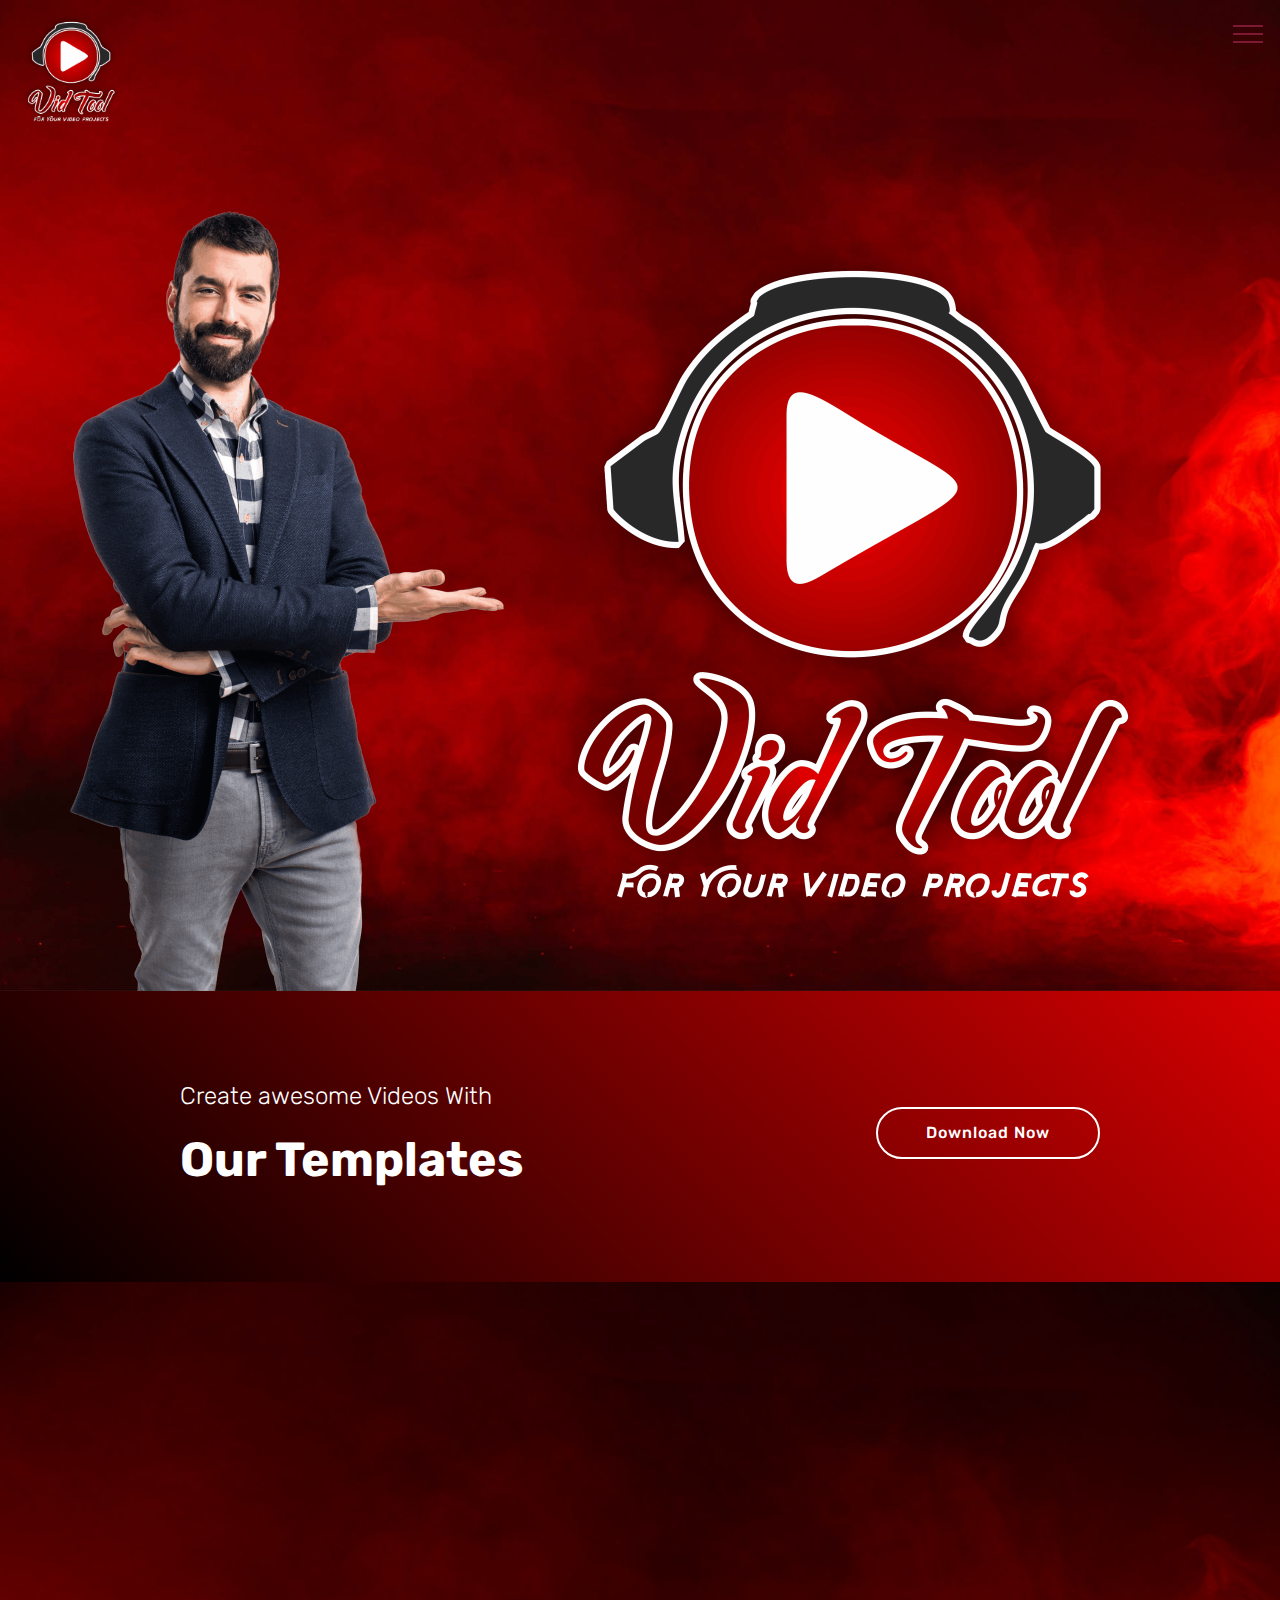
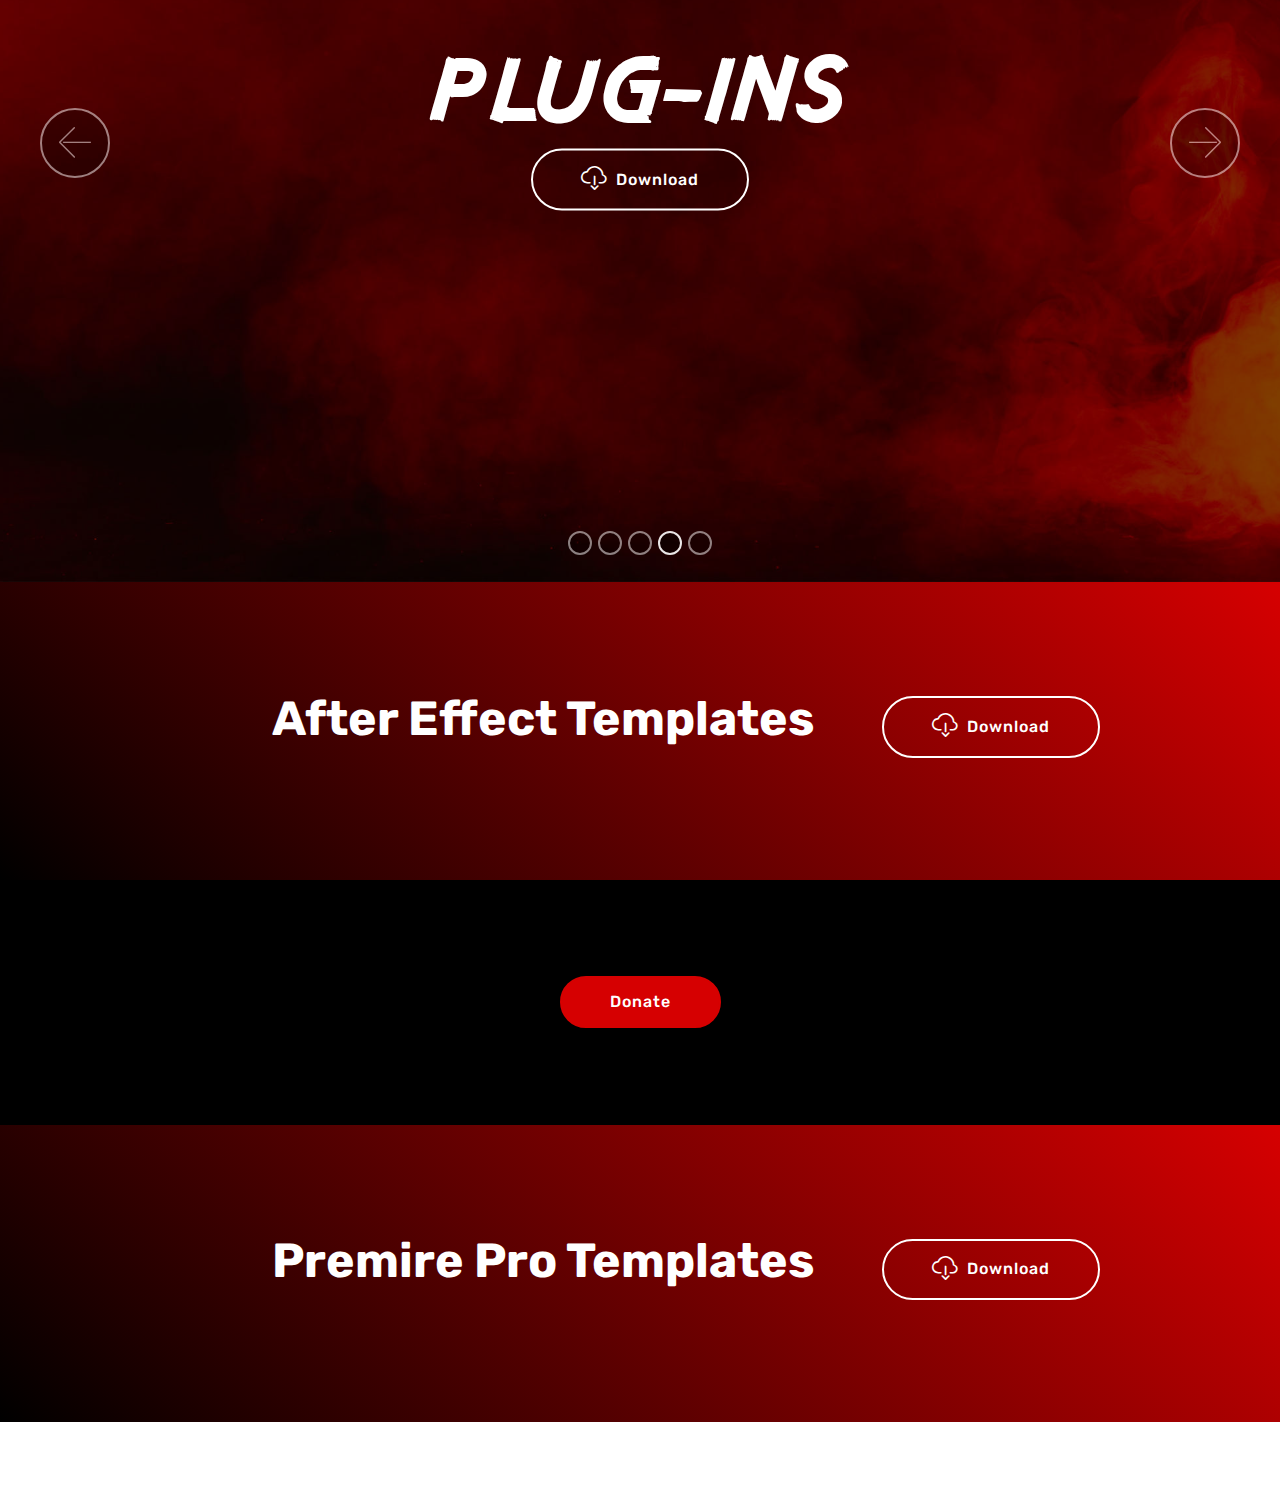
<file: index.html>
<!DOCTYPE html>
<html  >
<head>
  <!-- Site made with Mobirise Website Builder v4.12.3, https://mobirise.com -->
  <meta charset="UTF-8">
  <meta http-equiv="X-UA-Compatible" content="IE=edge">
  <meta name="generator" content="Mobirise v4.12.3, mobirise.com">
  <meta name="viewport" content="width=device-width, initial-scale=1, minimum-scale=1">
  <link rel="shortcut icon" href="assets/images/bg1-244x173.png" type="image/x-icon">
  <meta name="description" content="For Your Video Projects">
  
  
  <title>Vid Tool</title>
  <link rel="stylesheet" href="assets/web/assets/mobirise-icons/mobirise-icons.css">
  <link rel="stylesheet" href="assets/web/assets/mobirise-icons-bold/mobirise-icons-bold.css">
  <link rel="stylesheet" href="assets/facebook-plugin/style.css">
  <link rel="stylesheet" href="assets/bootstrap/css/bootstrap.min.css">
  <link rel="stylesheet" href="assets/bootstrap/css/bootstrap-grid.min.css">
  <link rel="stylesheet" href="assets/bootstrap/css/bootstrap-reboot.min.css">
  <link rel="stylesheet" href="assets/tether/tether.min.css">
  <link rel="stylesheet" href="assets/dropdown/css/style.css">
  <link rel="stylesheet" href="assets/socicon/css/styles.css">
  <link rel="stylesheet" href="assets/theme/css/style.css">
  <link href="assets/fonts/style.css" rel="stylesheet">
  <link rel="preload" as="style" href="assets/mobirise/css/mbr-additional.css"><link rel="stylesheet" href="assets/mobirise/css/mbr-additional.css" type="text/css">
  
  
  
</head>
<body>
  <section class="menu cid-qTkzRZLJNu" once="menu" id="menu1-0">

    

    <nav class="navbar navbar-expand beta-menu navbar-dropdown align-items-center navbar-fixed-top collapsed bg-color transparent">
        <button class="navbar-toggler navbar-toggler-right" type="button" data-toggle="collapse" data-target="#navbarSupportedContent" aria-controls="navbarSupportedContent" aria-expanded="false" aria-label="Toggle navigation">
            <div class="hamburger">
                <span></span>
                <span></span>
                <span></span>
                <span></span>
            </div>
        </button>
        <div class="menu-logo">
            <div class="navbar-brand">
                <span class="navbar-logo">
                    <a href="https://mobirise.com">
                         <img src="assets/images/bg1-244x173.png" alt="Mobirise" title="" style="height: 8rem;">
                    </a>
                </span>
                
            </div>
        </div>
        <div class="collapse navbar-collapse" id="navbarSupportedContent">
            <ul class="navbar-nav nav-dropdown" data-app-modern-menu="true"><li class="nav-item">
                    <a class="nav-link link text-secondary display-5" href="index.html" aria-expanded="false"><span class="mbrib-home mbr-iconfont mbr-iconfont-btn"></span>Home</a>
                </li></ul>
            <div class="navbar-buttons mbr-section-btn"><a class="btn btn-sm btn-primary-outline display-5" href="page1.html" target="_blank"><span class="mbrib-download mbr-iconfont mbr-iconfont-btn"></span>
                    
                    After Effect Templates</a> <a class="btn btn-sm btn-primary-outline display-5" href="page2.html" target="_blank"><span class="mbrib-download mbr-iconfont mbr-iconfont-btn"></span>
                    
                    Premire Pro Templates</a></div>
        </div>
    </nav>
</section>

<section class="engine"><a href="https://mobirise.info/y">html site templates</a></section><section class="header4 cid-s1T3TuFpo9" id="header4-3">

    

    

    <div class="container">
        <div class="row justify-content-md-center">
            <div class="media-content col-md-10">
                
                
                <div class="mbr-text align-center mbr-white pb-3">
                    
                </div>
                
            </div>
            <div class="mbr-figure pt-5">
                <img src="assets/images/bg1-2280x1614.png" alt="Mobirise" title="" style="width: 100%;">
            </div>
        </div>
    </div>
</section>

<section class="mbr-section info1 cid-s1Tc71u2lg" id="info1-5">

    

    
    <div class="container">
        <div class="row justify-content-center content-row">
            <div class="media-container-column title col-12 col-lg-7 col-md-6">
                <h3 class="mbr-section-subtitle align-left mbr-light pb-3 mbr-fonts-style display-5">
                    Create awesome Videos With</h3>
                <h2 class="align-left mbr-bold mbr-fonts-style display-2">
                    Our Templates</h2>
            </div>
            <div class="media-container-column col-12 col-lg-3 col-md-4">
                <div class="mbr-section-btn align-right py-4"><a class="btn btn-white-outline display-4" href="index.html#info2-y">Download Now</a></div>
            </div>
        </div>
    </div>
</section>

<section class="carousel slide cid-s1WUWrDtMR" data-interval="false" id="slider1-18">

    

    <div class="full-screen"><div class="mbr-slider slide carousel" data-keyboard="false" data-ride="carousel" data-interval="4000" data-pause="true"><ol class="carousel-indicators"><li data-app-prevent-settings="" data-target="#slider1-18" data-slide-to="0"></li><li data-app-prevent-settings="" data-target="#slider1-18" data-slide-to="1"></li><li data-app-prevent-settings="" data-target="#slider1-18" data-slide-to="2"></li><li data-app-prevent-settings="" data-target="#slider1-18" class=" active" data-slide-to="3"></li><li data-app-prevent-settings="" data-target="#slider1-18" data-slide-to="4"></li></ol><div class="carousel-inner" role="listbox"><div class="carousel-item slider-fullscreen-image" data-bg-video-slide="false" style="background-image: url(assets/images/bg-2000x1368.jpg);"><div class="container container-slide"><div class="image_wrapper"><div class="mbr-overlay"></div><img src="assets/images/bg-2000x1368.jpg" alt="" title=""><div class="carousel-caption justify-content-center"><div class="col-10 align-center"><h2 class="mbr-fonts-style display-1">Intros</h2><div class="mbr-section-btn" buttons="0"><a class="btn display-4 btn-white-outline" href="page1.html" target="_blank"><span class="mbrib-download mbr-iconfont mbr-iconfont-btn"></span>Download</a> </div></div></div></div></div></div><div class="carousel-item slider-fullscreen-image" data-bg-video-slide="false" style="background-image: url(assets/images/bg-2000x1368.jpg);"><div class="container container-slide"><div class="image_wrapper"><div class="mbr-overlay"></div><img src="assets/images/bg-2000x1368.jpg" alt="" title=""><div class="carousel-caption justify-content-center"><div class="col-10 align-center"><h2 class="mbr-fonts-style display-1">Openers</h2><div class="mbr-section-btn" buttons="0"><a class="btn display-4 btn-white-outline" href="page1.html" target="_blank"><span class="mbrib-download mbr-iconfont mbr-iconfont-btn"></span>Download</a> </div></div></div></div></div></div><div class="carousel-item slider-fullscreen-image" data-bg-video-slide="false" style="background-image: url(assets/images/bg-2000x1368.jpg);"><div class="container container-slide"><div class="image_wrapper"><div class="mbr-overlay"></div><img src="assets/images/bg-2000x1368.jpg" alt="" title=""><div class="carousel-caption justify-content-center"><div class="col-10 align-center"><h2 class="mbr-fonts-style display-1">Promos</h2><div class="mbr-section-btn" buttons="0"><a class="btn display-4 btn-white-outline" href="page1.html" target="_blank"><span class="mbrib-download mbr-iconfont mbr-iconfont-btn"></span>Download</a> </div></div></div></div></div></div><div class="carousel-item slider-fullscreen-image active" data-bg-video-slide="false" style="background-image: url(assets/images/bg-2000x1368.jpg);"><div class="container container-slide"><div class="image_wrapper"><div class="mbr-overlay"></div><img src="assets/images/bg-2000x1368.jpg" alt="" title=""><div class="carousel-caption justify-content-center"><div class="col-10 align-center"><h2 class="mbr-fonts-style display-1">Plug-ins</h2><div class="mbr-section-btn" buttons="0"><a class="btn display-4 btn-white-outline" href="page1.html" target="_blank"><span class="mbrib-download mbr-iconfont mbr-iconfont-btn"></span>Download</a> </div></div></div></div></div></div><div class="carousel-item slider-fullscreen-image" data-bg-video-slide="false" style="background-image: url(assets/images/bg-2000x1368.jpg);"><div class="container container-slide"><div class="image_wrapper"><div class="mbr-overlay"></div><img src="assets/images/bg-2000x1368.jpg" alt="" title=""><div class="carousel-caption justify-content-center"><div class="col-10 align-center"><h2 class="mbr-fonts-style display-1">Premire Pro Templates</h2><div class="mbr-section-btn" buttons="0"><a class="btn display-4 btn-white-outline" href="page2.html" target="_blank"><span class="mbrib-download mbr-iconfont mbr-iconfont-btn"></span>Download</a> </div></div></div></div></div></div></div><a data-app-prevent-settings="" class="carousel-control carousel-control-prev" role="button" data-slide="prev" href="#slider1-18"><span aria-hidden="true" class="mbri-left mbr-iconfont"></span><span class="sr-only">Previous</span></a><a data-app-prevent-settings="" class="carousel-control carousel-control-next" role="button" data-slide="next" href="#slider1-18"><span aria-hidden="true" class="mbri-right mbr-iconfont"></span><span class="sr-only">Next</span></a></div></div>

</section>

<section class="mbr-section info2 cid-s1ToZetrda" id="info2-y">

    

    

    <div class="container">
        <div class="row main justify-content-center">
            <div class="media-container-column col-12 col-lg-3 col-md-4">
                <div class="mbr-section-btn align-left py-4"><a class="btn btn-white-outline display-4" href="page1.html" target="_blank"><span class="mbrib-download mbr-iconfont mbr-iconfont-btn"></span>
                    
                    Download</a></div>
            </div>
            <div class="media-container-column title col-12 col-lg-7 col-md-6">
                <h2 class="align-right mbr-bold mbr-white pb-3 mbr-fonts-style display-2">
                    After Effect Templates</h2>
                
            </div>
        </div>
    </div>
</section>

<section class="header1 cid-s1Tx90uHaC" id="header16-16">

    

    

    <div class="container">
        <div class="row justify-content-md-center">
            <div class="col-md-10 align-center">
                
                
                
                <div class="mbr-section-btn"><a class="btn btn-md btn-primary display-4" href="https://www.paypal.com/cgi-bin/webscr?cmd=_s-xclick&hosted_button_id=QR34WHWU6UCYC&source=url" target="_blank">Donate</a></div>
            </div>
        </div>
    </div>

</section>

<section class="mbr-section info2 cid-s1TpmRJM3f" id="info2-z">

    

    

    <div class="container">
        <div class="row main justify-content-center">
            <div class="media-container-column col-12 col-lg-3 col-md-4">
                <div class="mbr-section-btn align-left py-4"><a class="btn btn-white-outline display-4" href="page2.html" target="_blank"><span class="mbrib-download mbr-iconfont mbr-iconfont-btn"></span>
                    
                    Download</a></div>
            </div>
            <div class="media-container-column title col-12 col-lg-7 col-md-6">
                <h2 class="align-right mbr-bold mbr-white pb-3 mbr-fonts-style display-2">
                    Premire Pro Templates</h2>
                
            </div>
        </div>
    </div>
</section>

<section once="footers" class="cid-s1TuE9RY78 mbr-reveal" id="footer7-14">

    

    

    <div class="container">
        <div class="media-container-row align-center mbr-white">
            
            
            <div class="row row-copirayt">
                <p class="mbr-text mb-0 mbr-fonts-style mbr-white align-center display-7">
                    © Copyright 2020 Vid Tool - All Rights Reserved
                </p>
            </div>
        </div>
    </div>
</section>


  <script src="assets/web/assets/jquery/jquery.min.js"></script>
  <script src="assets/popper/popper.min.js"></script>
  <script src="https://connect.facebook.net/en_US/sdk.js#xfbml=1&version=v2.5"></script>
  <script src="https://apis.google.com/js/plusone.js"></script>
  <script src="assets/facebook-plugin/facebook-script.js"></script>
  <script src="assets/bootstrap/js/bootstrap.min.js"></script>
  <script src="assets/tether/tether.min.js"></script>
  <script src="assets/dropdown/js/nav-dropdown.js"></script>
  <script src="assets/dropdown/js/navbar-dropdown.js"></script>
  <script src="assets/ytplayer/jquery.mb.ytplayer.min.js"></script>
  <script src="assets/vimeoplayer/jquery.mb.vimeo_player.js"></script>
  <script src="assets/smoothscroll/smooth-scroll.js"></script>
  <script src="assets/bootstrapcarouselswipe/bootstrap-carousel-swipe.js"></script>
  <script src="assets/touchswipe/jquery.touch-swipe.min.js"></script>
  <script src="assets/theme/js/script.js"></script>
  <script src="assets/slidervideo/script.js"></script>
  
  
</body>
</html>
</file>
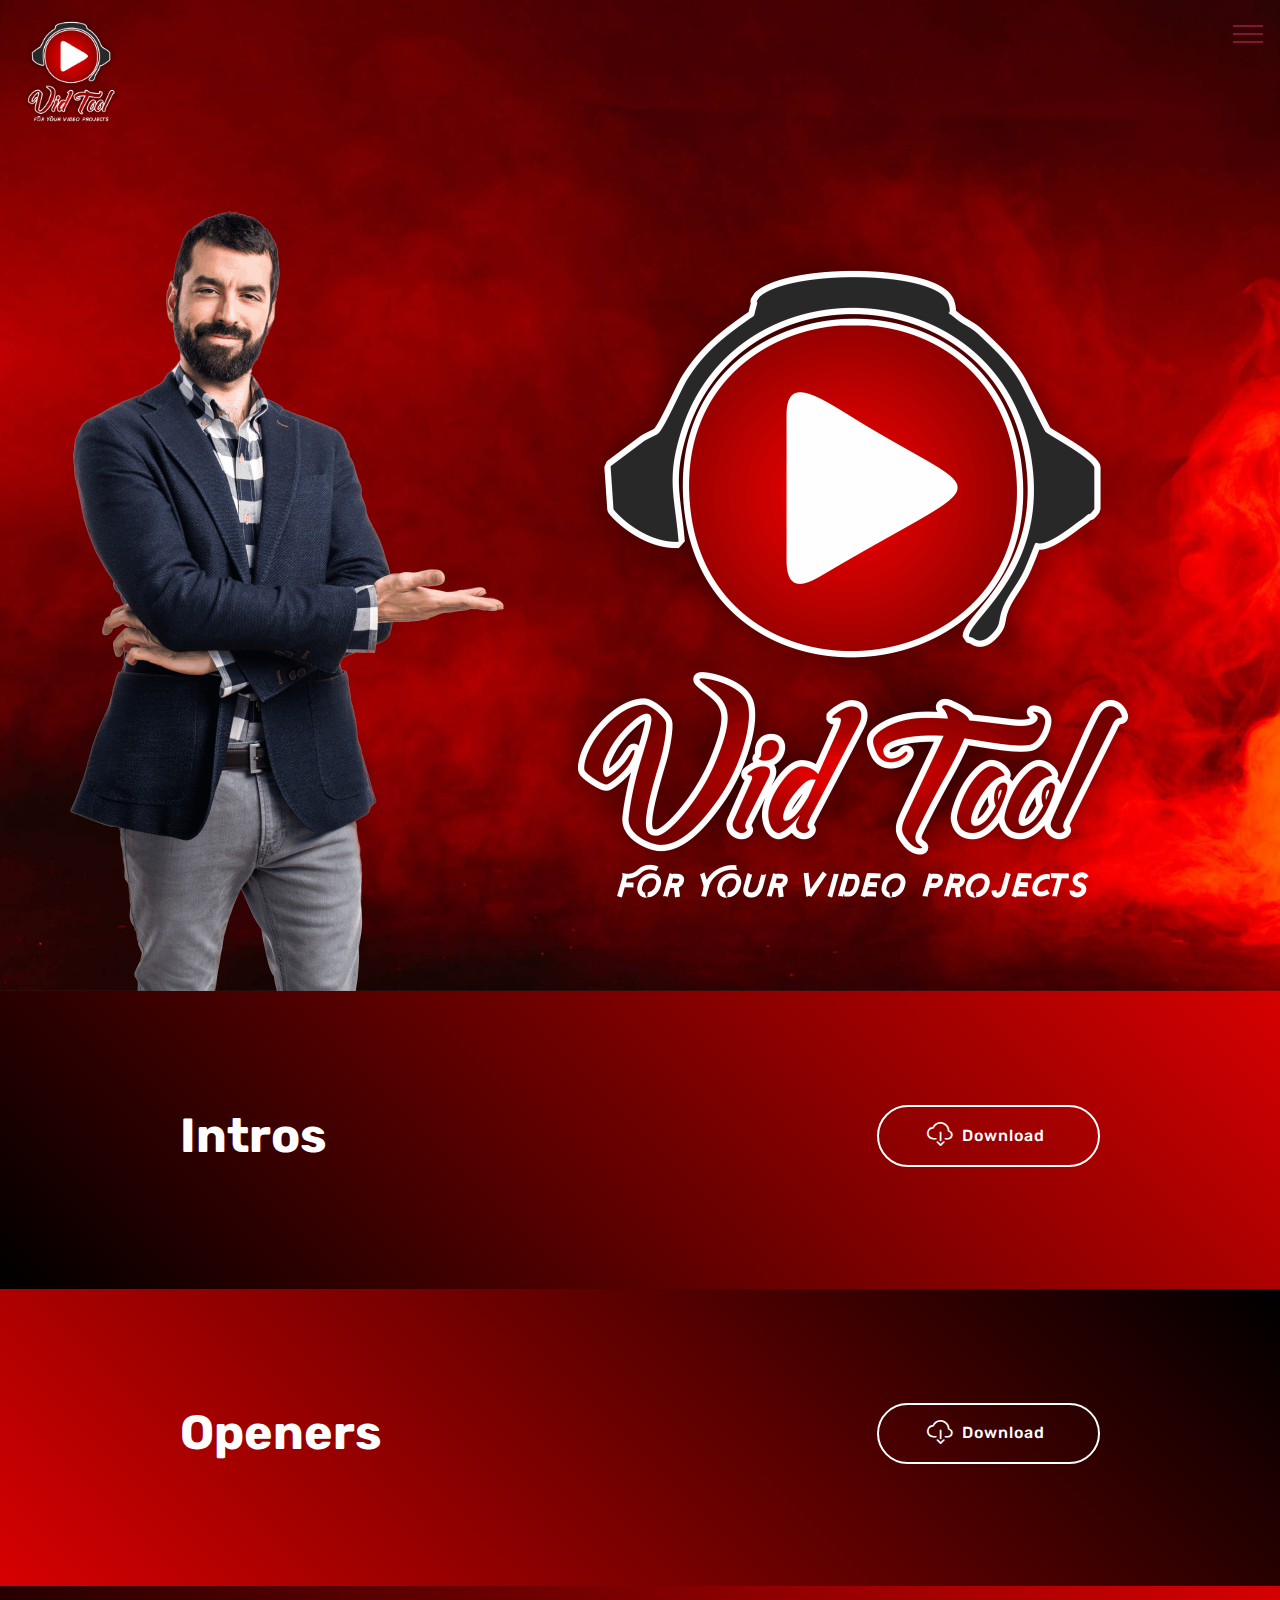
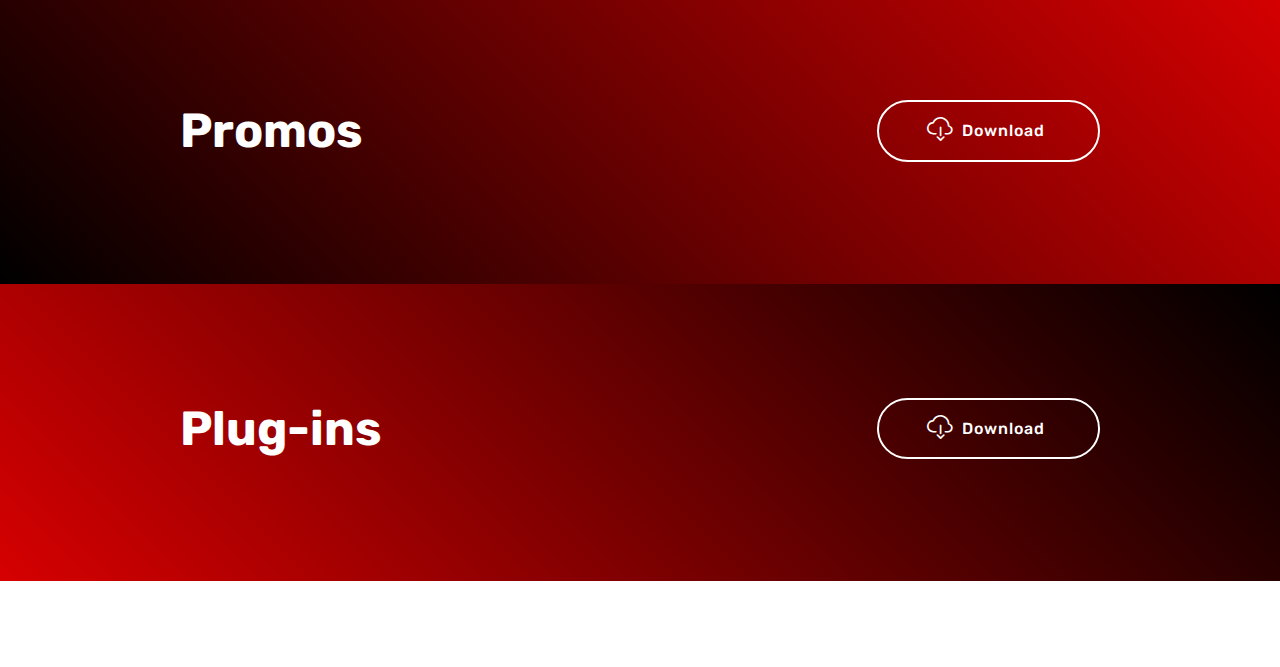
<file: page1.html>
<!DOCTYPE html>
<html  >
<head>
  <!-- Site made with Mobirise Website Builder v4.12.3, https://mobirise.com -->
  <meta charset="UTF-8">
  <meta http-equiv="X-UA-Compatible" content="IE=edge">
  <meta name="generator" content="Mobirise v4.12.3, mobirise.com">
  <meta name="viewport" content="width=device-width, initial-scale=1, minimum-scale=1">
  <link rel="shortcut icon" href="assets/images/bg1-244x173.png" type="image/x-icon">
  <meta name="description" content="For Your Video Projects">
  
  
  <title>After Effecrs Templates</title>
  <link rel="stylesheet" href="assets/web/assets/mobirise-icons-bold/mobirise-icons-bold.css">
  <link rel="stylesheet" href="assets/bootstrap/css/bootstrap.min.css">
  <link rel="stylesheet" href="assets/bootstrap/css/bootstrap-grid.min.css">
  <link rel="stylesheet" href="assets/bootstrap/css/bootstrap-reboot.min.css">
  <link rel="stylesheet" href="assets/facebook-plugin/style.css">
  <link rel="stylesheet" href="assets/tether/tether.min.css">
  <link rel="stylesheet" href="assets/socicon/css/styles.css">
  <link rel="stylesheet" href="assets/dropdown/css/style.css">
  <link rel="stylesheet" href="assets/theme/css/style.css">
  <link href="assets/fonts/style.css" rel="stylesheet">
  <link rel="preload" as="style" href="assets/mobirise/css/mbr-additional.css"><link rel="stylesheet" href="assets/mobirise/css/mbr-additional.css" type="text/css">
  
  
  
</head>
<body>
  <section class="menu cid-s1ToddHuhv" once="menu" id="menu1-e">

    

    <nav class="navbar navbar-expand beta-menu navbar-dropdown align-items-center navbar-fixed-top collapsed bg-color transparent">
        <button class="navbar-toggler navbar-toggler-right" type="button" data-toggle="collapse" data-target="#navbarSupportedContent" aria-controls="navbarSupportedContent" aria-expanded="false" aria-label="Toggle navigation">
            <div class="hamburger">
                <span></span>
                <span></span>
                <span></span>
                <span></span>
            </div>
        </button>
        <div class="menu-logo">
            <div class="navbar-brand">
                <span class="navbar-logo">
                    <a href="https://mobirise.com">
                         <img src="assets/images/bg1-244x173.png" alt="Mobirise" title="" style="height: 8rem;">
                    </a>
                </span>
                
            </div>
        </div>
        <div class="collapse navbar-collapse" id="navbarSupportedContent">
            <ul class="navbar-nav nav-dropdown" data-app-modern-menu="true"><li class="nav-item">
                    <a class="nav-link link text-secondary display-5" href="index.html" aria-expanded="false"><span class="mbrib-home mbr-iconfont mbr-iconfont-btn"></span>Home</a>
                </li></ul>
            <div class="navbar-buttons mbr-section-btn"><a class="btn btn-sm btn-primary-outline display-5" href="page1.html" target="_blank"><span class="mbrib-download mbr-iconfont mbr-iconfont-btn"></span>
                    
                    After Effect Templates</a> <a class="btn btn-sm btn-primary-outline display-5" href="page2.html" target="_blank"><span class="mbrib-download mbr-iconfont mbr-iconfont-btn"></span>
                    
                    Premire Pro Templates</a></div>
        </div>
    </nav>
</section>

<section class="engine"><a href="https://mobirise.info/g">build a website</a></section><section class="header4 cid-s1TodeI5gX" id="header4-f">

    

    

    <div class="container">
        <div class="row justify-content-md-center">
            <div class="media-content col-md-10">
                
                
                <div class="mbr-text align-center mbr-white pb-3">
                    
                </div>
                
            </div>
            <div class="mbr-figure pt-5">
                <img src="assets/images/bg1-2280x1614.png" alt="Mobirise" title="" style="width: 100%;">
            </div>
        </div>
    </div>
</section>

<section class="mbr-section info1 cid-s1TodfGUzZ" id="info1-g">

    

    
    <div class="container">
        <div class="row justify-content-center content-row">
            <div class="media-container-column title col-12 col-lg-7 col-md-6">
                
                <h2 class="align-left mbr-bold mbr-fonts-style display-2">
                    Intros</h2>
            </div>
            <div class="media-container-column col-12 col-lg-3 col-md-4">
                <div class="mbr-section-btn align-right py-4"><a class="btn btn-white-outline display-4" href="page3.html" target="_blank"><span class="mbrib-download mbr-iconfont mbr-iconfont-btn"></span>Download&nbsp;</a></div>
            </div>
        </div>
    </div>
</section>

<section class="mbr-section info1 cid-s1WXoPLIF9" id="info1-1b">

    

    
    <div class="container">
        <div class="row justify-content-center content-row">
            <div class="media-container-column title col-12 col-lg-7 col-md-6">
                
                <h2 class="align-left mbr-bold mbr-fonts-style display-2">
                    Openers</h2>
            </div>
            <div class="media-container-column col-12 col-lg-3 col-md-4">
                <div class="mbr-section-btn align-right py-4"><a class="btn btn-white-outline display-4" href="page4.html" target="_blank"><span class="mbrib-download mbr-iconfont mbr-iconfont-btn"></span>Download&nbsp;</a></div>
            </div>
        </div>
    </div>
</section>

<section class="mbr-section info1 cid-s1WXpl9NsR" id="info1-1c">

    

    
    <div class="container">
        <div class="row justify-content-center content-row">
            <div class="media-container-column title col-12 col-lg-7 col-md-6">
                
                <h2 class="align-left mbr-bold mbr-fonts-style display-2">
                    Promos</h2>
            </div>
            <div class="media-container-column col-12 col-lg-3 col-md-4">
                <div class="mbr-section-btn align-right py-4"><a class="btn btn-white-outline display-4" href="page5.html" target="_blank"><span class="mbrib-download mbr-iconfont mbr-iconfont-btn"></span>Download&nbsp;</a></div>
            </div>
        </div>
    </div>
</section>

<section class="mbr-section info1 cid-s1WXr94wgf" id="info1-1d">

    

    
    <div class="container">
        <div class="row justify-content-center content-row">
            <div class="media-container-column title col-12 col-lg-7 col-md-6">
                
                <h2 class="align-left mbr-bold mbr-fonts-style display-2">
                    Plug-ins</h2>
            </div>
            <div class="media-container-column col-12 col-lg-3 col-md-4">
                <div class="mbr-section-btn align-right py-4"><a class="btn btn-white-outline display-4" href="page6.html" target="_blank"><span class="mbrib-download mbr-iconfont mbr-iconfont-btn"></span>Download&nbsp;</a></div>
            </div>
        </div>
    </div>
</section>

<section once="footers" class="cid-s1TuE9RY78 mbr-reveal" id="footer7-14">

    

    

    <div class="container">
        <div class="media-container-row align-center mbr-white">
            
            
            <div class="row row-copirayt">
                <p class="mbr-text mb-0 mbr-fonts-style mbr-white align-center display-7">
                    © Copyright 2020 Vid Tool - All Rights Reserved
                </p>
            </div>
        </div>
    </div>
</section>


  <script src="assets/web/assets/jquery/jquery.min.js"></script>
  <script src="assets/popper/popper.min.js"></script>
  <script src="assets/bootstrap/js/bootstrap.min.js"></script>
  <script src="https://connect.facebook.net/en_US/sdk.js#xfbml=1&version=v2.5"></script>
  <script src="https://apis.google.com/js/plusone.js"></script>
  <script src="assets/facebook-plugin/facebook-script.js"></script>
  <script src="assets/tether/tether.min.js"></script>
  <script src="assets/dropdown/js/nav-dropdown.js"></script>
  <script src="assets/dropdown/js/navbar-dropdown.js"></script>
  <script src="assets/touchswipe/jquery.touch-swipe.min.js"></script>
  <script src="assets/smoothscroll/smooth-scroll.js"></script>
  <script src="assets/theme/js/script.js"></script>
  
  
</body>
</html>
</file>
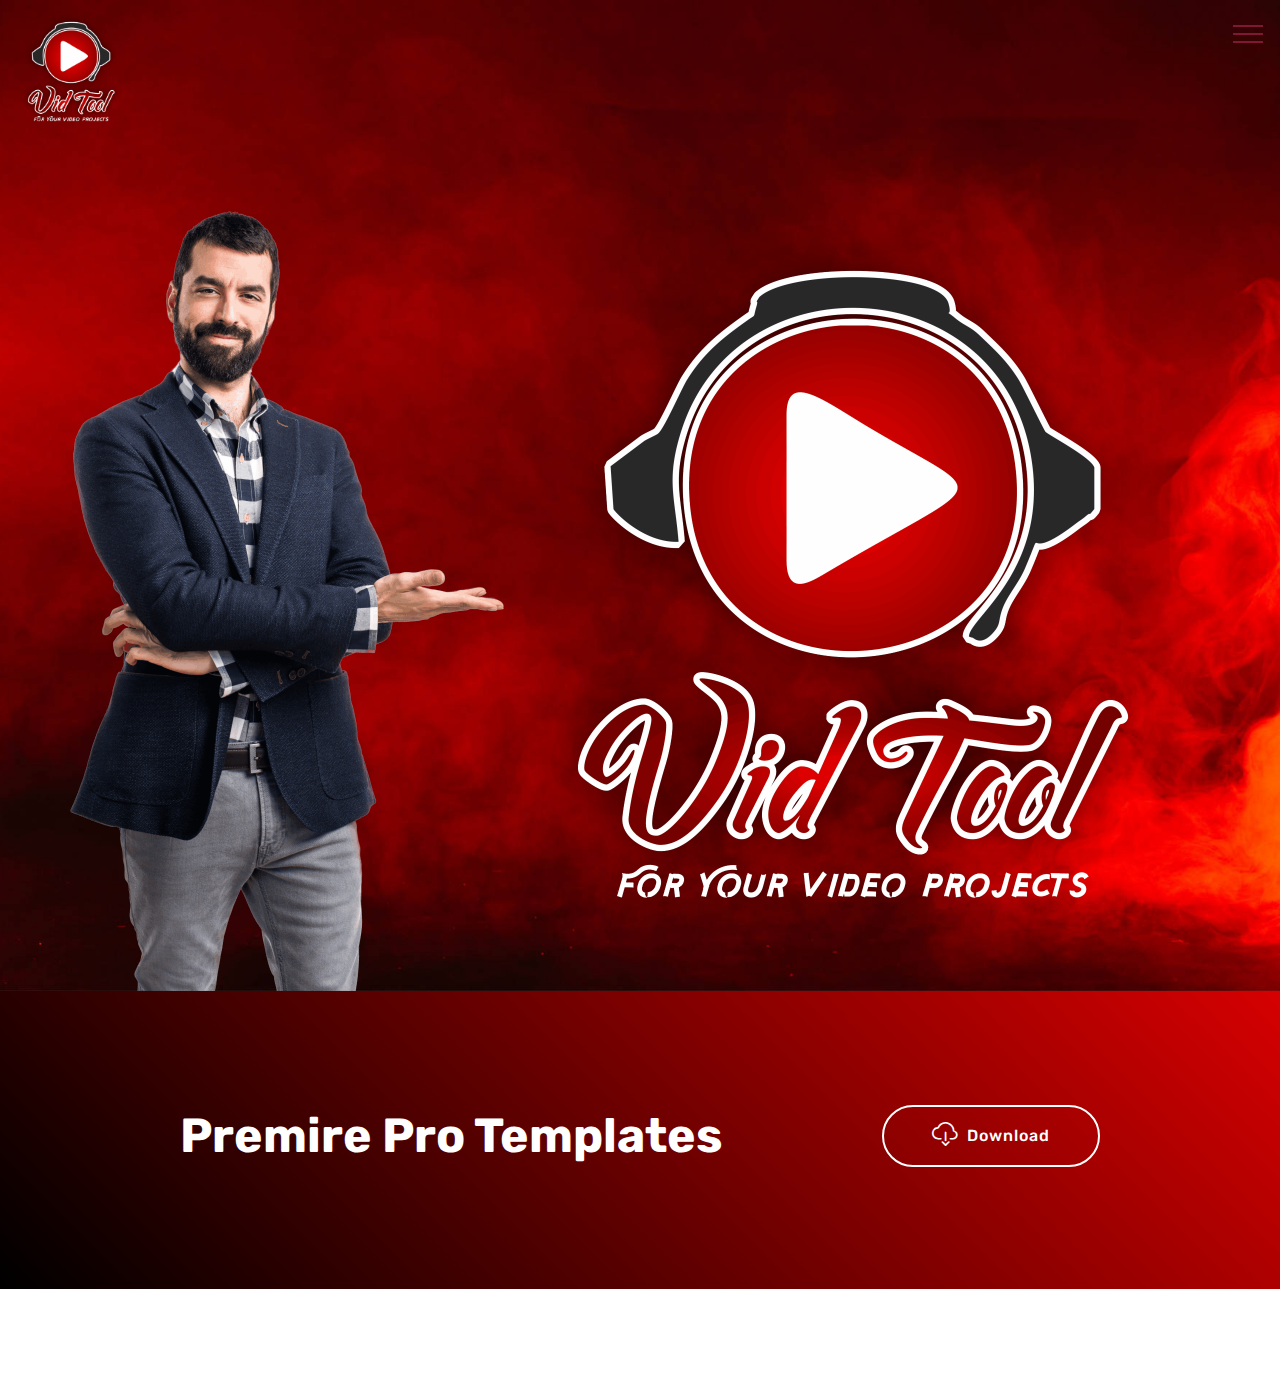
<file: page2.html>
<!DOCTYPE html>
<html  >
<head>
  <!-- Site made with Mobirise Website Builder v4.12.3, https://mobirise.com -->
  <meta charset="UTF-8">
  <meta http-equiv="X-UA-Compatible" content="IE=edge">
  <meta name="generator" content="Mobirise v4.12.3, mobirise.com">
  <meta name="viewport" content="width=device-width, initial-scale=1, minimum-scale=1">
  <link rel="shortcut icon" href="assets/images/bg1-244x173.png" type="image/x-icon">
  <meta name="description" content="For Your Video Projects">
  
  
  <title>Premire Pro Templates</title>
  <link rel="stylesheet" href="assets/web/assets/mobirise-icons-bold/mobirise-icons-bold.css">
  <link rel="stylesheet" href="assets/bootstrap/css/bootstrap.min.css">
  <link rel="stylesheet" href="assets/bootstrap/css/bootstrap-grid.min.css">
  <link rel="stylesheet" href="assets/bootstrap/css/bootstrap-reboot.min.css">
  <link rel="stylesheet" href="assets/facebook-plugin/style.css">
  <link rel="stylesheet" href="assets/tether/tether.min.css">
  <link rel="stylesheet" href="assets/socicon/css/styles.css">
  <link rel="stylesheet" href="assets/dropdown/css/style.css">
  <link rel="stylesheet" href="assets/theme/css/style.css">
  <link href="assets/fonts/style.css" rel="stylesheet">
  <link rel="preload" as="style" href="assets/mobirise/css/mbr-additional.css"><link rel="stylesheet" href="assets/mobirise/css/mbr-additional.css" type="text/css">
  
  
  
</head>
<body>
  <section class="menu cid-s1TolJMxmZ" once="menu" id="menu1-q">

    

    <nav class="navbar navbar-expand beta-menu navbar-dropdown align-items-center navbar-fixed-top collapsed bg-color transparent">
        <button class="navbar-toggler navbar-toggler-right" type="button" data-toggle="collapse" data-target="#navbarSupportedContent" aria-controls="navbarSupportedContent" aria-expanded="false" aria-label="Toggle navigation">
            <div class="hamburger">
                <span></span>
                <span></span>
                <span></span>
                <span></span>
            </div>
        </button>
        <div class="menu-logo">
            <div class="navbar-brand">
                <span class="navbar-logo">
                    <a href="https://mobirise.com">
                         <img src="assets/images/bg1-244x173.png" alt="Mobirise" title="" style="height: 8rem;">
                    </a>
                </span>
                
            </div>
        </div>
        <div class="collapse navbar-collapse" id="navbarSupportedContent">
            <ul class="navbar-nav nav-dropdown" data-app-modern-menu="true"><li class="nav-item">
                    <a class="nav-link link text-secondary display-5" href="index.html" aria-expanded="false"><span class="mbrib-home mbr-iconfont mbr-iconfont-btn"></span>Home</a>
                </li></ul>
            <div class="navbar-buttons mbr-section-btn"><a class="btn btn-sm btn-primary-outline display-5" href="page1.html" target="_blank"><span class="mbrib-download mbr-iconfont mbr-iconfont-btn"></span>
                    
                    After Effect Templates</a> <a class="btn btn-sm btn-primary-outline display-5" href="page2.html" target="_blank"><span class="mbrib-download mbr-iconfont mbr-iconfont-btn"></span>
                    
                    Premire Pro Templates</a></div>
        </div>
    </nav>
</section>

<section class="engine"><a href="https://mobirise.info/z">best free html templates</a></section><section class="header4 cid-s1TolKzbqR" id="header4-r">

    

    

    <div class="container">
        <div class="row justify-content-md-center">
            <div class="media-content col-md-10">
                
                
                <div class="mbr-text align-center mbr-white pb-3">
                    
                </div>
                
            </div>
            <div class="mbr-figure pt-5">
                <img src="assets/images/bg1-2280x1614.png" alt="Mobirise" title="" style="width: 100%;">
            </div>
        </div>
    </div>
</section>

<section class="mbr-section info1 cid-s1TolLuvAY" id="info1-s">

    

    
    <div class="container">
        <div class="row justify-content-center content-row">
            <div class="media-container-column title col-12 col-lg-7 col-md-6">
                
                <h2 class="align-left mbr-bold mbr-fonts-style display-2">
                    Premire Pro Templates</h2>
            </div>
            <div class="media-container-column col-12 col-lg-3 col-md-4">
                <div class="mbr-section-btn align-right py-4"><a class="btn btn-white-outline display-4" href="page7.html" target="_blank"><span class="mbrib-download mbr-iconfont mbr-iconfont-btn"></span>Download</a></div>
            </div>
        </div>
    </div>
</section>

<section once="footers" class="cid-s1TuE9RY78 mbr-reveal" id="footer7-14">

    

    

    <div class="container">
        <div class="media-container-row align-center mbr-white">
            
            
            <div class="row row-copirayt">
                <p class="mbr-text mb-0 mbr-fonts-style mbr-white align-center display-7">
                    © Copyright 2020 Vid Tool - All Rights Reserved
                </p>
            </div>
        </div>
    </div>
</section>


  <script src="assets/web/assets/jquery/jquery.min.js"></script>
  <script src="assets/popper/popper.min.js"></script>
  <script src="assets/bootstrap/js/bootstrap.min.js"></script>
  <script src="https://connect.facebook.net/en_US/sdk.js#xfbml=1&version=v2.5"></script>
  <script src="https://apis.google.com/js/plusone.js"></script>
  <script src="assets/facebook-plugin/facebook-script.js"></script>
  <script src="assets/tether/tether.min.js"></script>
  <script src="assets/dropdown/js/nav-dropdown.js"></script>
  <script src="assets/dropdown/js/navbar-dropdown.js"></script>
  <script src="assets/touchswipe/jquery.touch-swipe.min.js"></script>
  <script src="assets/smoothscroll/smooth-scroll.js"></script>
  <script src="assets/theme/js/script.js"></script>
  
  
</body>
</html>
</file>
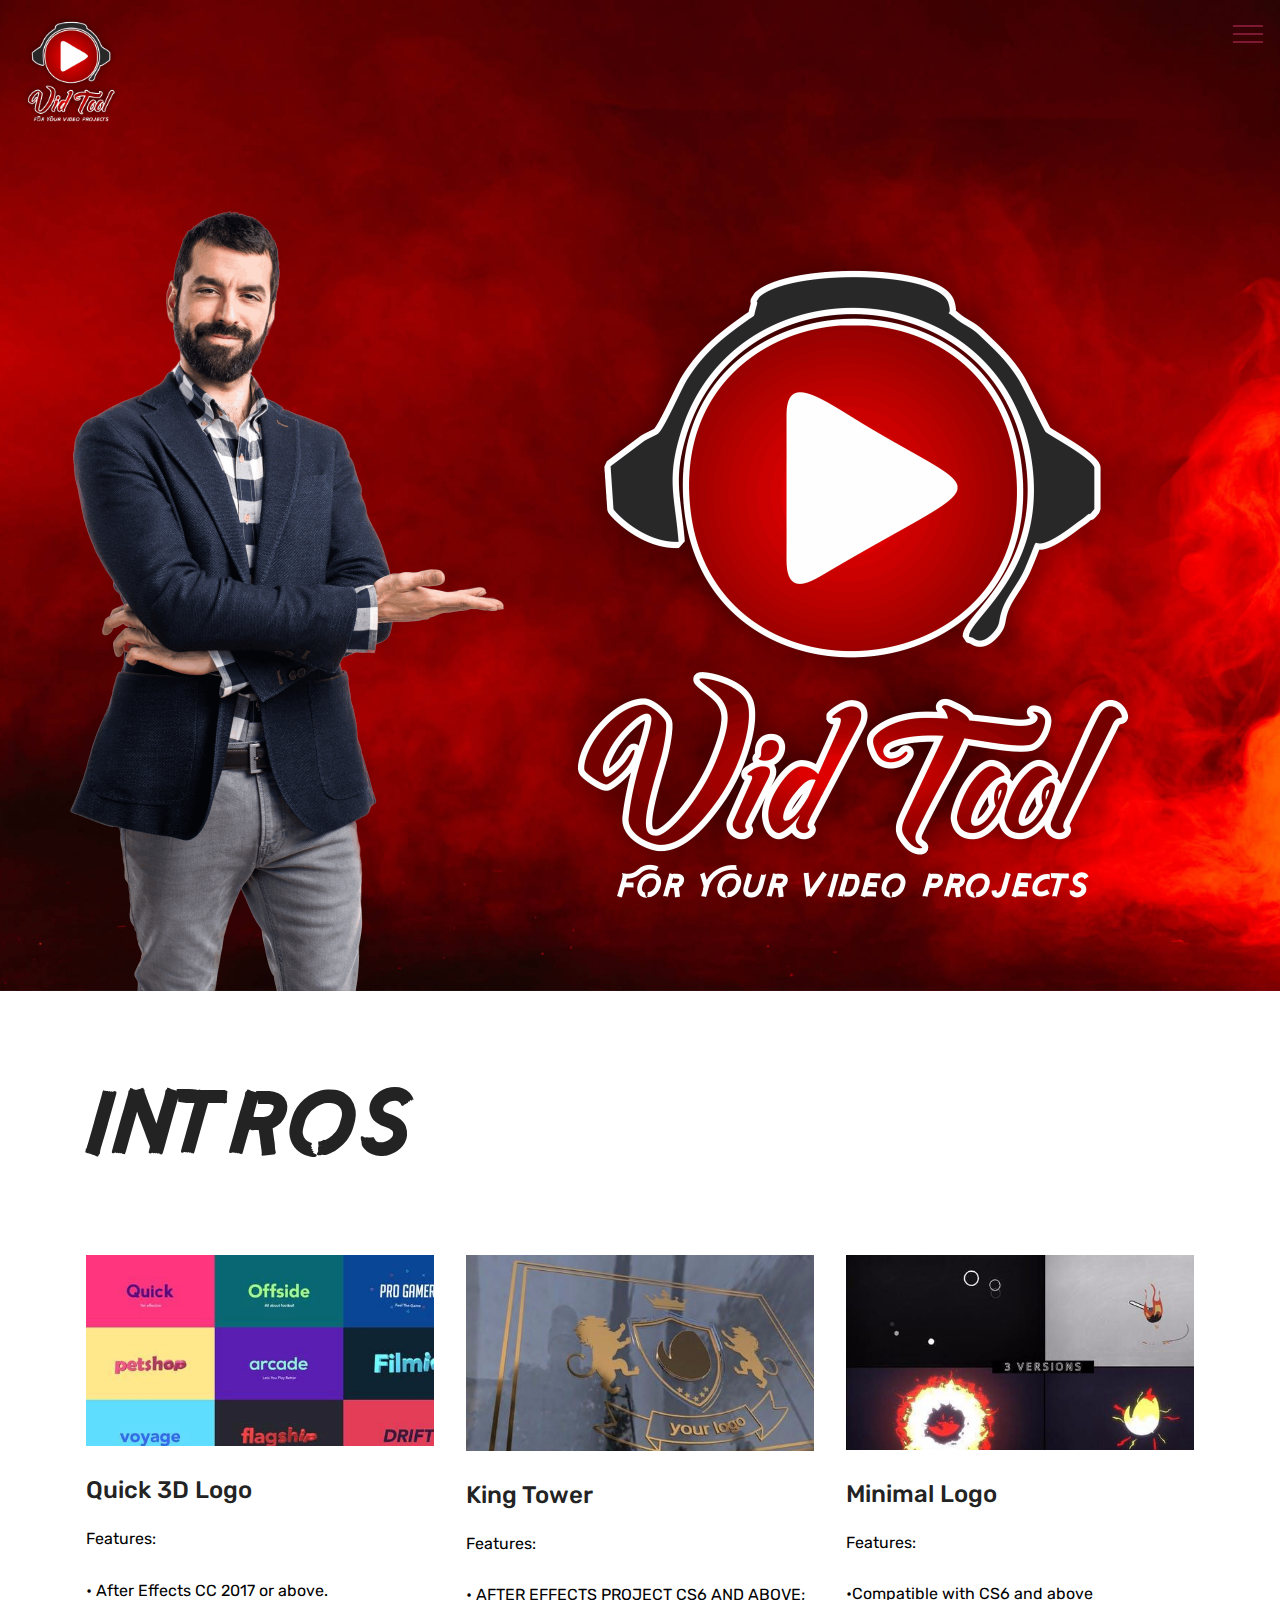
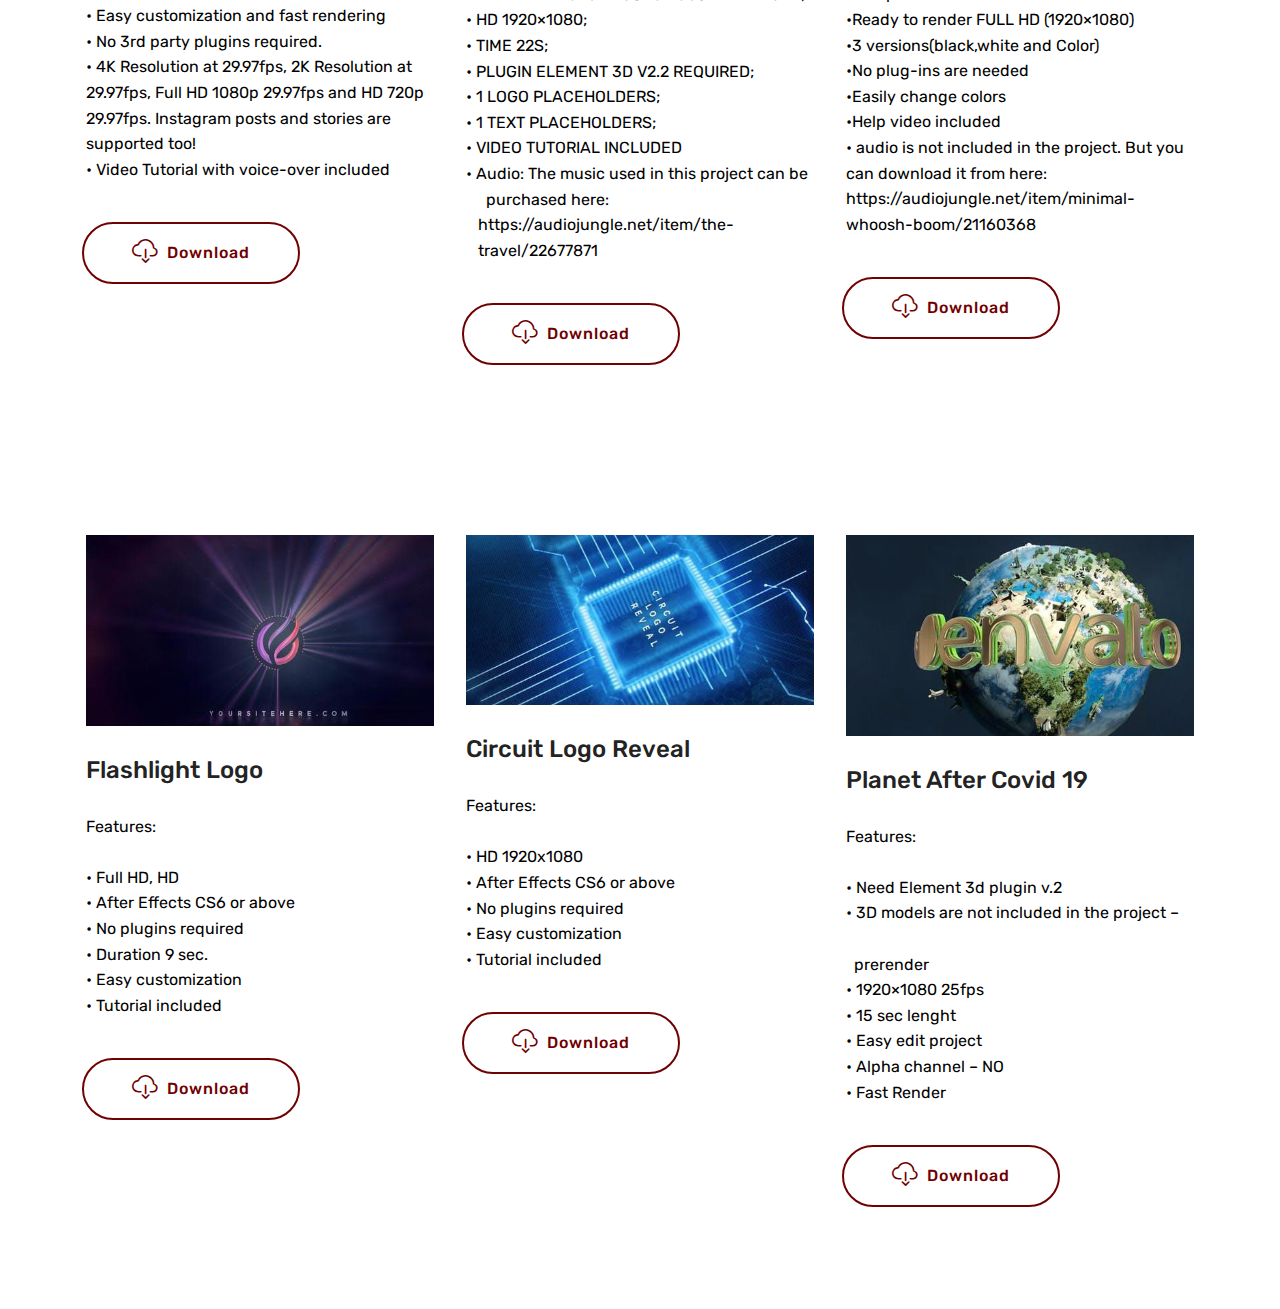
<file: page3.html>
<!DOCTYPE html>
<html  >
<head>
  <!-- Site made with Mobirise Website Builder v4.12.3, https://mobirise.com -->
  <meta charset="UTF-8">
  <meta http-equiv="X-UA-Compatible" content="IE=edge">
  <meta name="generator" content="Mobirise v4.12.3, mobirise.com">
  <meta name="viewport" content="width=device-width, initial-scale=1, minimum-scale=1">
  <link rel="shortcut icon" href="assets/images/bg1-244x173.png" type="image/x-icon">
  <meta name="description" content="For Your Video Projects">
  
  
  <title>Intros</title>
  <link rel="stylesheet" href="assets/web/assets/mobirise-icons-bold/mobirise-icons-bold.css">
  <link rel="stylesheet" href="assets/bootstrap/css/bootstrap.min.css">
  <link rel="stylesheet" href="assets/bootstrap/css/bootstrap-grid.min.css">
  <link rel="stylesheet" href="assets/bootstrap/css/bootstrap-reboot.min.css">
  <link rel="stylesheet" href="assets/facebook-plugin/style.css">
  <link rel="stylesheet" href="assets/tether/tether.min.css">
  <link rel="stylesheet" href="assets/socicon/css/styles.css">
  <link rel="stylesheet" href="assets/dropdown/css/style.css">
  <link rel="stylesheet" href="assets/theme/css/style.css">
  <link href="assets/fonts/style.css" rel="stylesheet">
  <link rel="preload" as="style" href="assets/mobirise/css/mbr-additional.css"><link rel="stylesheet" href="assets/mobirise/css/mbr-additional.css" type="text/css">
  
  
  
</head>
<body>
  <section class="menu cid-s1WXOJm0Gv" once="menu" id="menu1-1f">

    

    <nav class="navbar navbar-expand beta-menu navbar-dropdown align-items-center navbar-fixed-top collapsed bg-color transparent">
        <button class="navbar-toggler navbar-toggler-right" type="button" data-toggle="collapse" data-target="#navbarSupportedContent" aria-controls="navbarSupportedContent" aria-expanded="false" aria-label="Toggle navigation">
            <div class="hamburger">
                <span></span>
                <span></span>
                <span></span>
                <span></span>
            </div>
        </button>
        <div class="menu-logo">
            <div class="navbar-brand">
                <span class="navbar-logo">
                    <a href="https://mobirise.com">
                         <img src="assets/images/bg1-244x173.png" alt="Mobirise" title="" style="height: 8rem;">
                    </a>
                </span>
                
            </div>
        </div>
        <div class="collapse navbar-collapse" id="navbarSupportedContent">
            <ul class="navbar-nav nav-dropdown" data-app-modern-menu="true"><li class="nav-item">
                    <a class="nav-link link text-secondary display-5" href="index.html" aria-expanded="false"><span class="mbrib-home mbr-iconfont mbr-iconfont-btn"></span>Home</a>
                </li></ul>
            <div class="navbar-buttons mbr-section-btn"><a class="btn btn-sm btn-primary-outline display-5" href="page1.html" target="_blank"><span class="mbrib-download mbr-iconfont mbr-iconfont-btn"></span>
                    
                    After Effect Templates</a> <a class="btn btn-sm btn-primary-outline display-5" href="page2.html" target="_blank"><span class="mbrib-download mbr-iconfont mbr-iconfont-btn"></span>
                    
                    Premire Pro Templates</a></div>
        </div>
    </nav>
</section>

<section class="engine"><a href="https://mobirise.info/o">free portfolio site templates</a></section><section class="header4 cid-s1WXOKbIyv" id="header4-1g">

    

    

    <div class="container">
        <div class="row justify-content-md-center">
            <div class="media-content col-md-10">
                
                
                <div class="mbr-text align-center mbr-white pb-3">
                    
                </div>
                
            </div>
            <div class="mbr-figure pt-5">
                <img src="assets/images/bg1-2280x1614.png" alt="Mobirise" title="" style="width: 100%;">
            </div>
        </div>
    </div>
</section>

<section class="services1 cid-s1X0ckssRu" id="services1-2b">
    <!---->
    
    <!---->
    <!--Overlay-->
    
    <!--Container-->
    <div class="container">
        <div class="row justify-content-center">
            <!--Titles-->
            <div class="title pb-5 col-12">
                <h2 class="align-left pb-3 mbr-fonts-style display-1">
                    Intros</h2>
                
            </div>
            <!--Card-1-->
            <div class="card col-12 col-md-6 p-3 col-lg-4">
                <div class="card-wrapper">
                    <div class="card-img">
                        <img src="assets/images/1591927233-2-590x332.jpeg" alt="Mobirise" title="">
                    </div>
                    <div class="card-box">
                        <h4 class="card-title mbr-fonts-style display-5">
                            Quick 3D Logo</h4>
                        <p class="mbr-text mbr-fonts-style display-7">Features:
<br>
<br>• After Effects CC 2017 or above.
<br>• Easy customization and fast rendering
<br>• No 3rd party plugins required.
<br>• 4K Resolution at 29.97fps, 2K Resolution at 29.97fps, Full HD 1080p 29.97fps and HD 720p 29.97fps. Instagram posts and stories are supported too!
<br>• Video Tutorial with voice-over included</p>
                        <!--Btn-->
                        <div class="mbr-section-btn align-left"><a href="https://www20.zippyshare.com/v/orVsfns4/file.html" class="btn btn-primary-outline display-4" target="_blank"><span class="mbrib-download mbr-iconfont mbr-iconfont-btn"></span>
                                Download</a></div>
                    </div>
                </div>
            </div>
            <!--Card-2-->
            <div class="card col-12 col-md-6 p-3 col-lg-4">
                <div class="card-wrapper">
                    <div class="card-img">
                        <img src="assets/images/1591927361-2-590x332.jpeg" alt="Mobirise" title="">
                    </div>
                    <div class="card-box">
                        <h4 class="card-title mbr-fonts-style display-5">King Tower</h4>
                        <p class="mbr-text mbr-fonts-style display-7">Features:<br><br>• AFTER EFFECTS PROJECT CS6 AND ABOVE;
<br>• HD 1920×1080;
<br>• TIME 22S;
<br>• PLUGIN ELEMENT 3D V2.2 REQUIRED;
<br>• 1 LOGO PLACEHOLDERS;
<br>• 1 TEXT PLACEHOLDERS;
<br>• VIDEO TUTORIAL INCLUDED<br>• Audio: The music used in this project can be &nbsp; &nbsp; &nbsp;purchased here:<br>&nbsp; &nbsp;https://audiojungle.net/item/the- &nbsp; &nbsp; &nbsp;<br>&nbsp; &nbsp;travel/22677871</p>
                        <!--Btn-->
                        <div class="mbr-section-btn align-left"><a href="https://www55.zippyshare.com/v/odSEo0X2/file.html" class="btn btn-primary-outline display-4" target="_blank"><span class="mbrib-download mbr-iconfont mbr-iconfont-btn"></span>
                                Download</a></div>
                    </div>
                </div>
            </div>
            <!--Card-3-->
            <div class="card col-12 col-md-6 p-3 col-lg-4 last-child">
                <div class="card-wrapper">
                    <div class="card-img">
                        <img src="assets/images/1591927212-2-590x332.jpeg" alt="Mobirise" title="">
                    </div>
                    <div class="card-box">
                        <h4 class="card-title mbr-fonts-style display-5">Minimal Logo</h4>
                        <p class="mbr-text mbr-fonts-style display-7">Features:<br>
<br>•Compatible with CS6 and above
<br>•Ready to render FULL HD (1920×1080)
<br>•3 versions(black,white and Color)
<br>•No plug-ins are needed
<br>•Easily change colors
<br>•Help video included
<br>• audio is not included in the project. But you can download it from here: https://audiojungle.net/item/minimal-whoosh-boom/21160368</p>
                        <!--Btn-->
                        <div class="mbr-section-btn align-left"><a href="https://www42.zippyshare.com/v/C4LAcWGY/file.html" class="btn btn-primary-outline display-4" target="_blank"><span class="mbrib-download mbr-iconfont mbr-iconfont-btn"></span>Download</a></div>
                    </div>
                </div>
            </div>
            <!--Card-4-->
            
        </div>
    </div>
</section>

<section class="services1 cid-s1X4GEK8YI" id="services1-2c">
    <!---->
    
    <!---->
    <!--Overlay-->
    
    <!--Container-->
    <div class="container">
        <div class="row justify-content-center">
            <!--Titles-->
            <div class="title pb-5 col-12">
                
                
            </div>
            <!--Card-1-->
            <div class="card col-12 col-md-6 p-3 col-lg-4">
                <div class="card-wrapper">
                    <div class="card-img">
                        <img src="assets/images/1591926715-2-590x332.jpeg" alt="Mobirise" title="">
                    </div>
                    <div class="card-box">
                        <h4 class="card-title mbr-fonts-style display-5">Flashlight Logo</h4>
                        <p class="mbr-text mbr-fonts-style display-7">Features:<br><br>• Full HD, HD
<br>• After Effects CS6 or above
<br>• No plugins required
<br>• Duration 9 sec.
<br>• Easy customization
<br>• Tutorial included<br></p>
                        <!--Btn-->
                        <div class="mbr-section-btn align-left"><a href="https://www30.zippyshare.com/v/lqQB4Vuu/file.html" class="btn btn-primary-outline display-4" target="_blank"><span class="mbrib-download mbr-iconfont mbr-iconfont-btn"></span>
                                Download</a></div>
                    </div>
                </div>
            </div>
            <!--Card-2-->
            <div class="card col-12 col-md-6 p-3 col-lg-4">
                <div class="card-wrapper">
                    <div class="card-img">
                        <img src="assets/images/1591858057-2-590x332.jpeg" alt="Mobirise" title="">
                    </div>
                    <div class="card-box">
                        <h4 class="card-title mbr-fonts-style display-5">Circuit Logo Reveal</h4>
                        <p class="mbr-text mbr-fonts-style display-7">Features:<br><br>• HD 1920x1080&nbsp;<br>• After Effects CS6 or above 
<br>• No plugins required <br>• Easy customization 
<br>• Tutorial included<br></p>
                        <!--Btn-->
                        <div class="mbr-section-btn align-left"><a href="https://www30.zippyshare.com/v/lqQB4Vuu/file.html" class="btn btn-primary-outline display-4" target="_blank"><span class="mbrib-download mbr-iconfont mbr-iconfont-btn"></span>
                                Download</a></div>
                    </div>
                </div>
            </div>
            <!--Card-3-->
            <div class="card col-12 col-md-6 p-3 col-lg-4 last-child">
                <div class="card-wrapper">
                    <div class="card-img">
                        <img src="assets/images/1591773654-2-590x332.jpeg" alt="Mobirise" title="">
                    </div>
                    <div class="card-box">
                        <h4 class="card-title mbr-fonts-style display-5">Planet After Covid 19</h4>
                        <p class="mbr-text mbr-fonts-style display-7">Features:
<br>
<br>• Need Element 3d plugin v.2
<br>• 3D models are not included in the project – &nbsp; &nbsp; <br>&nbsp; prerender
<br>• 1920×1080 25fps
<br>• 15 sec lenght
<br>• Easy edit project
<br>• Alpha channel – NO
<br>• Fast Render
<br></p>
                        <!--Btn-->
                        <div class="mbr-section-btn align-left"><a href="https://www22.zippyshare.com/v/nVywrz9w/file.html" class="btn btn-primary-outline display-4" target="_blank"><span class="mbrib-download mbr-iconfont mbr-iconfont-btn"></span>Download</a></div>
                    </div>
                </div>
            </div>
            <!--Card-4-->
            
        </div>
    </div>
</section>

<section once="footers" class="cid-s1WXOPuUO7 mbr-reveal" id="footer7-1m">

    

    

    <div class="container">
        <div class="media-container-row align-center mbr-white">
            
            
            <div class="row row-copirayt">
                <p class="mbr-text mb-0 mbr-fonts-style mbr-white align-center display-7">
                    © Copyright 2020 Vid Tool - All Rights Reserved
                </p>
            </div>
        </div>
    </div>
</section>


  <script src="assets/web/assets/jquery/jquery.min.js"></script>
  <script src="assets/popper/popper.min.js"></script>
  <script src="assets/bootstrap/js/bootstrap.min.js"></script>
  <script src="https://connect.facebook.net/en_US/sdk.js#xfbml=1&version=v2.5"></script>
  <script src="https://apis.google.com/js/plusone.js"></script>
  <script src="assets/facebook-plugin/facebook-script.js"></script>
  <script src="assets/tether/tether.min.js"></script>
  <script src="assets/dropdown/js/nav-dropdown.js"></script>
  <script src="assets/dropdown/js/navbar-dropdown.js"></script>
  <script src="assets/touchswipe/jquery.touch-swipe.min.js"></script>
  <script src="assets/smoothscroll/smooth-scroll.js"></script>
  <script src="assets/theme/js/script.js"></script>
  
  
</body>
</html>
</file>
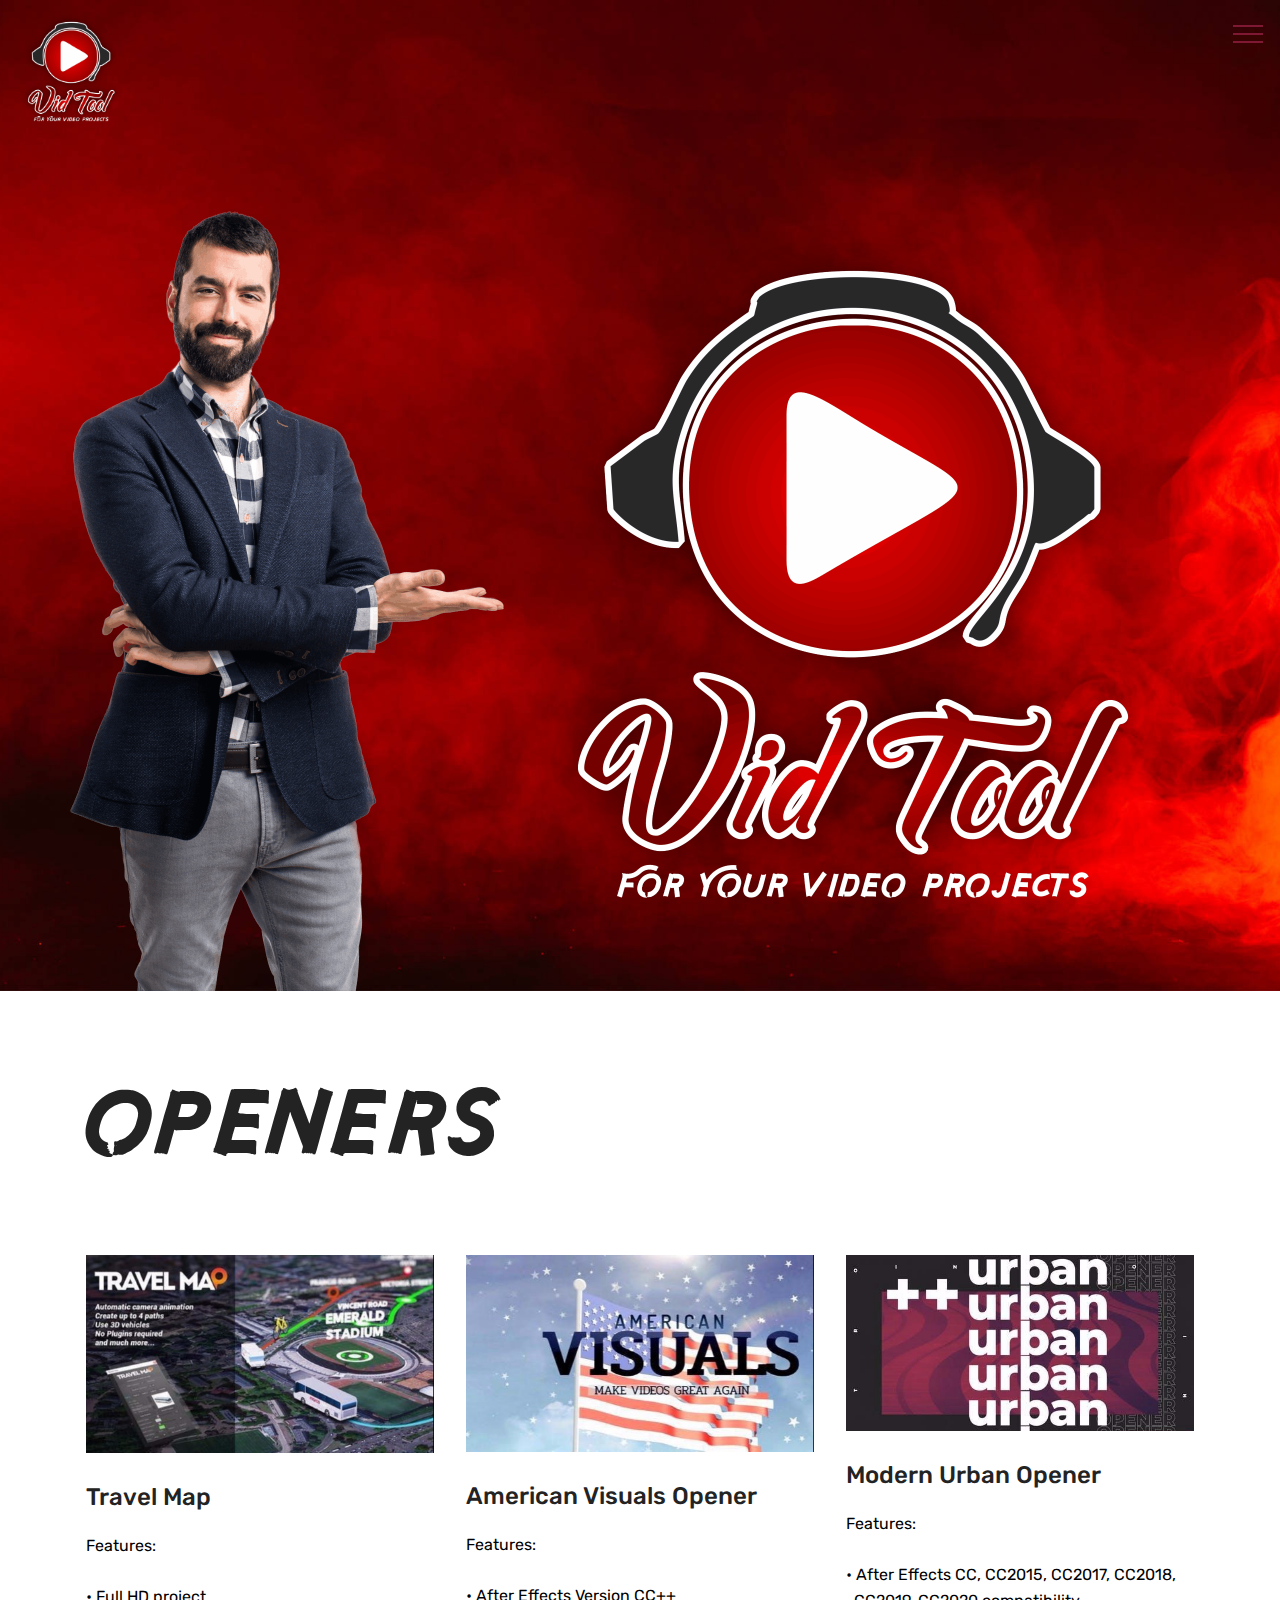
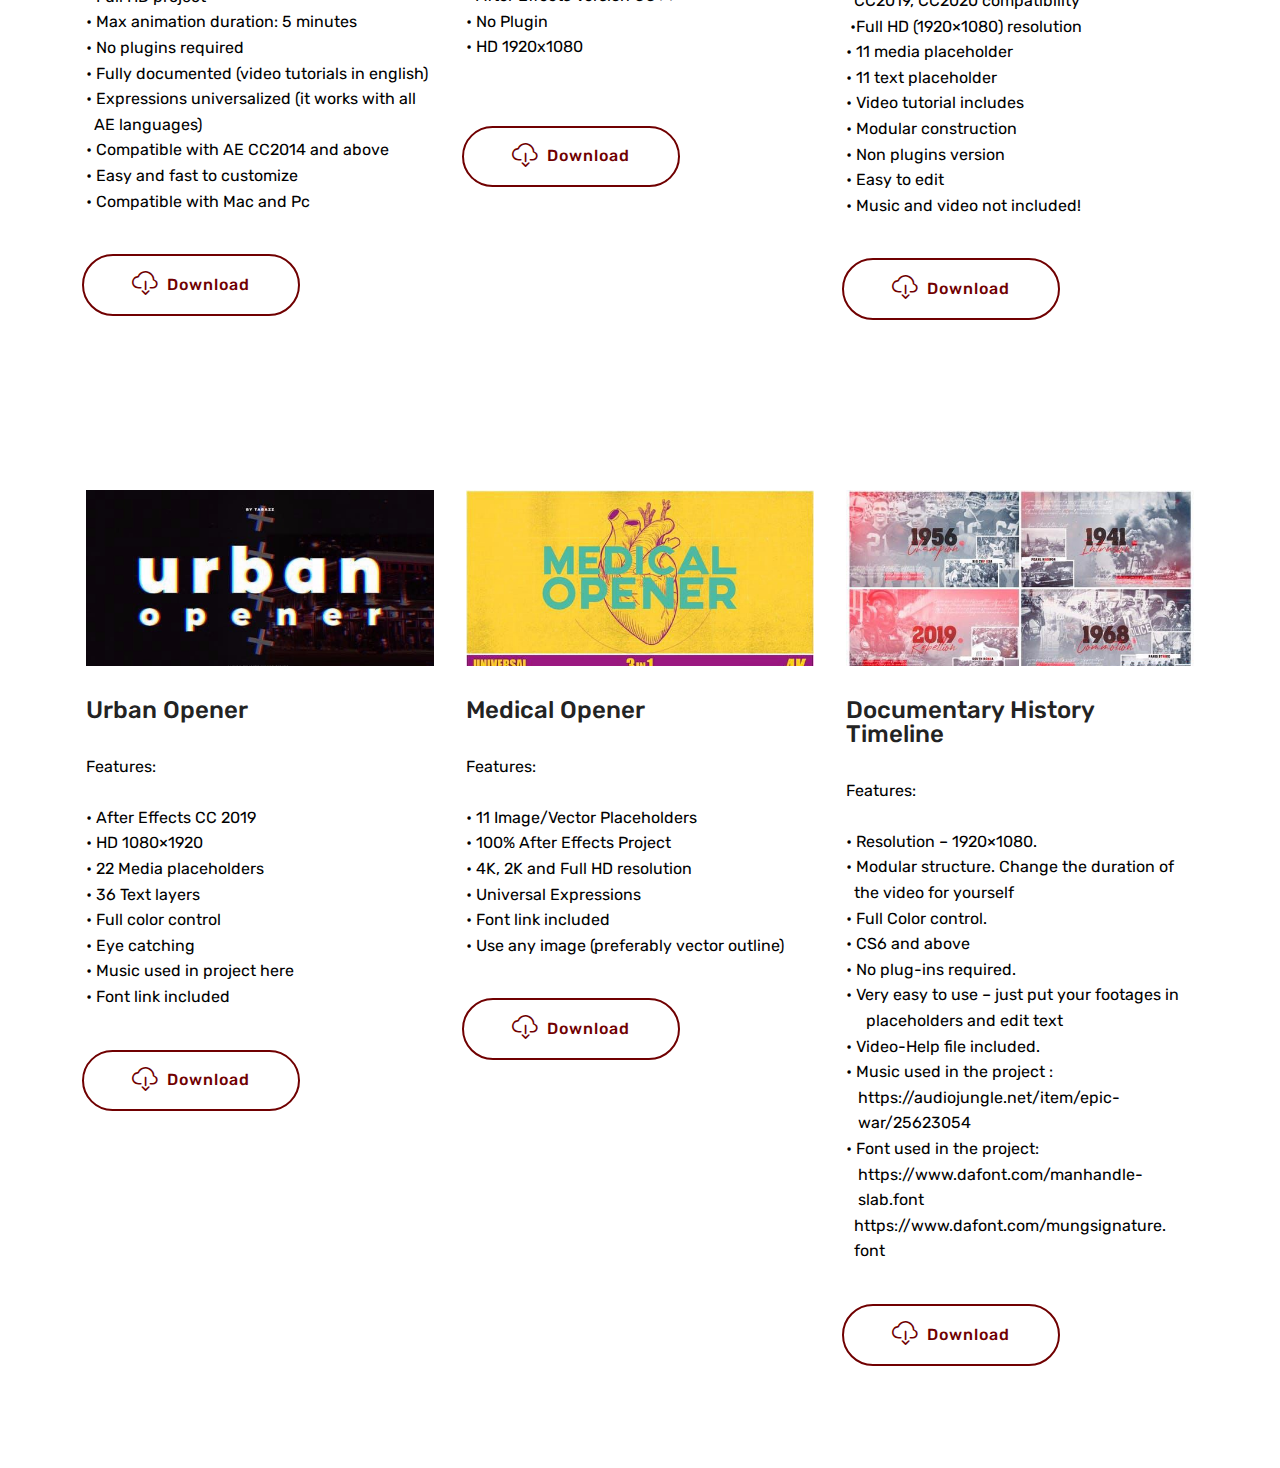
<file: page4.html>
<!DOCTYPE html>
<html  >
<head>
  <!-- Site made with Mobirise Website Builder v4.12.3, https://mobirise.com -->
  <meta charset="UTF-8">
  <meta http-equiv="X-UA-Compatible" content="IE=edge">
  <meta name="generator" content="Mobirise v4.12.3, mobirise.com">
  <meta name="viewport" content="width=device-width, initial-scale=1, minimum-scale=1">
  <link rel="shortcut icon" href="assets/images/bg1-244x173.png" type="image/x-icon">
  <meta name="description" content="For Your Video Projects">
  
  
  <title>Openers</title>
  <link rel="stylesheet" href="assets/web/assets/mobirise-icons-bold/mobirise-icons-bold.css">
  <link rel="stylesheet" href="assets/bootstrap/css/bootstrap.min.css">
  <link rel="stylesheet" href="assets/bootstrap/css/bootstrap-grid.min.css">
  <link rel="stylesheet" href="assets/bootstrap/css/bootstrap-reboot.min.css">
  <link rel="stylesheet" href="assets/facebook-plugin/style.css">
  <link rel="stylesheet" href="assets/tether/tether.min.css">
  <link rel="stylesheet" href="assets/socicon/css/styles.css">
  <link rel="stylesheet" href="assets/dropdown/css/style.css">
  <link rel="stylesheet" href="assets/theme/css/style.css">
  <link href="assets/fonts/style.css" rel="stylesheet">
  <link rel="preload" as="style" href="assets/mobirise/css/mbr-additional.css"><link rel="stylesheet" href="assets/mobirise/css/mbr-additional.css" type="text/css">
  
  
  
</head>
<body>
  <section class="menu cid-s1WY7Qa2Re" once="menu" id="menu1-1n">

    

    <nav class="navbar navbar-expand beta-menu navbar-dropdown align-items-center navbar-fixed-top collapsed bg-color transparent">
        <button class="navbar-toggler navbar-toggler-right" type="button" data-toggle="collapse" data-target="#navbarSupportedContent" aria-controls="navbarSupportedContent" aria-expanded="false" aria-label="Toggle navigation">
            <div class="hamburger">
                <span></span>
                <span></span>
                <span></span>
                <span></span>
            </div>
        </button>
        <div class="menu-logo">
            <div class="navbar-brand">
                <span class="navbar-logo">
                    <a href="https://mobirise.com">
                         <img src="assets/images/bg1-244x173.png" alt="Mobirise" title="" style="height: 8rem;">
                    </a>
                </span>
                
            </div>
        </div>
        <div class="collapse navbar-collapse" id="navbarSupportedContent">
            <ul class="navbar-nav nav-dropdown" data-app-modern-menu="true"><li class="nav-item">
                    <a class="nav-link link text-secondary display-5" href="index.html" aria-expanded="false"><span class="mbrib-home mbr-iconfont mbr-iconfont-btn"></span>Home</a>
                </li></ul>
            <div class="navbar-buttons mbr-section-btn"><a class="btn btn-sm btn-primary-outline display-5" href="page1.html" target="_blank"><span class="mbrib-download mbr-iconfont mbr-iconfont-btn"></span>
                    
                    After Effect Templates</a> <a class="btn btn-sm btn-primary-outline display-5" href="page2.html" target="_blank"><span class="mbrib-download mbr-iconfont mbr-iconfont-btn"></span>
                    
                    Premire Pro Templates</a></div>
        </div>
    </nav>
</section>

<section class="engine"><a href="https://mobirise.info/a">online website builder</a></section><section class="header4 cid-s1WY7R4fNR" id="header4-1o">

    

    

    <div class="container">
        <div class="row justify-content-md-center">
            <div class="media-content col-md-10">
                
                
                <div class="mbr-text align-center mbr-white pb-3">
                    
                </div>
                
            </div>
            <div class="mbr-figure pt-5">
                <img src="assets/images/bg1-2280x1614.png" alt="Mobirise" title="" style="width: 100%;">
            </div>
        </div>
    </div>
</section>

<section class="services1 cid-s1X7KxcLW2" id="services1-2f">
    <!---->
    
    <!---->
    <!--Overlay-->
    
    <!--Container-->
    <div class="container">
        <div class="row justify-content-center">
            <!--Titles-->
            <div class="title pb-5 col-12">
                <h2 class="align-left pb-3 mbr-fonts-style display-1">
                    Openers</h2>
                
            </div>
            <!--Card-1-->
            <div class="card col-12 col-md-6 p-3 col-lg-4">
                <div class="card-wrapper">
                    <div class="card-img">
                        <img src="assets/images/1578974884-q0edes6-1-590x332.jpeg" alt="Mobirise" title="">
                    </div>
                    <div class="card-box">
                        <h4 class="card-title mbr-fonts-style display-5">Travel Map</h4>
                        <p class="mbr-text mbr-fonts-style display-7">Features:
<br>
<br>•&nbsp;Full HD project
<br>• Max animation duration: 5 minutes
<br>• No plugins required
<br>• Fully documented (video tutorials in english)
<br>• Expressions universalized (it works with all &nbsp; &nbsp;<br>&nbsp; AE languages)
<br>• Compatible with AE CC2014 and above
<br>• Easy and fast to customize
<br>• Compatible with Mac and Pc</p>
                        <!--Btn-->
                        <div class="mbr-section-btn align-left"><a href="https://www40.zippyshare.com/v/AyDSbuYf/file.html" class="btn btn-primary-outline display-4" target="_blank"><span class="mbrib-download mbr-iconfont mbr-iconfont-btn"></span>
                                Download</a></div>
                    </div>
                </div>
            </div>
            <!--Card-2-->
            <div class="card col-12 col-md-6 p-3 col-lg-4">
                <div class="card-wrapper">
                    <div class="card-img">
                        <img src="assets/images/1591857784-3-590x332.jpeg" alt="Mobirise" title="">
                    </div>
                    <div class="card-box">
                        <h4 class="card-title mbr-fonts-style display-5">American Visuals Opener</h4>
                        <p class="mbr-text mbr-fonts-style display-7">Features:<br><br>• After Effects Version CC++<br>• No Plugin <br>• HD 1920x1080<br>
<br></p>
                        <!--Btn-->
                        <div class="mbr-section-btn align-left"><a href="https://www81.zippyshare.com/v/x7VCp6P2/file.html" class="btn btn-primary-outline display-4" target="_blank"><span class="mbrib-download mbr-iconfont mbr-iconfont-btn"></span>
                                Download</a></div>
                    </div>
                </div>
            </div>
            <!--Card-3-->
            <div class="card col-12 col-md-6 p-3 col-lg-4 last-child">
                <div class="card-wrapper">
                    <div class="card-img">
                        <img src="assets/images/1591857374-4-590x332.jpeg" alt="Mobirise" title="">
                    </div>
                    <div class="card-box">
                        <h4 class="card-title mbr-fonts-style display-5">Modern Urban Opener</h4>
                        <p class="mbr-text mbr-fonts-style display-7">Features:<br>
<br>• After Effects CC, CC2015, CC2017, CC2018, <br>&nbsp; CC2019, CC2020 compatibility
<br>&nbsp;•Full HD (1920×1080) resolution
<br>• 11 media placeholder
<br>• 11 text placeholder
<br>• Video tutorial includes
<br>• Modular construction
<br>• Non plugins version
<br>• Easy to edit
<br>• Music and video not included!</p>
                        <!--Btn-->
                        <div class="mbr-section-btn align-left"><a href="https://www81.zippyshare.com/v/MRW5x1mh/file.html" class="btn btn-primary-outline display-4" target="_blank"><span class="mbrib-download mbr-iconfont mbr-iconfont-btn"></span>Download</a></div>
                    </div>
                </div>
            </div>
            <!--Card-4-->
            
        </div>
    </div>
</section>

<section class="services1 cid-s1X7KZMrPb" id="services1-2g">
    <!---->
    
    <!---->
    <!--Overlay-->
    
    <!--Container-->
    <div class="container">
        <div class="row justify-content-center">
            <!--Titles-->
            <div class="title pb-5 col-12">
                
                
            </div>
            <!--Card-1-->
            <div class="card col-12 col-md-6 p-3 col-lg-4">
                <div class="card-wrapper">
                    <div class="card-img">
                        <img src="assets/images/1591858736-3-590x332.jpeg" alt="Mobirise" title="">
                    </div>
                    <div class="card-box">
                        <h4 class="card-title mbr-fonts-style display-5">Urban Opener</h4>
                        <p class="mbr-text mbr-fonts-style display-7">Features:
<br>
<br>• After Effects CC 2019
<br>• HD 1080×1920
<br>• 22 Media placeholders
<br>• 36 Text layers
<br>• Full color control
<br>• Eye catching
<br>• Music used in project here
<br>• Font link included</p>
                        <!--Btn-->
                        <div class="mbr-section-btn align-left"><a href="https://www112.zippyshare.com/v/SgY1NFsc/file.html" class="btn btn-primary-outline display-4" target="_blank"><span class="mbrib-download mbr-iconfont mbr-iconfont-btn"></span>
                                Download</a></div>
                    </div>
                </div>
            </div>
            <!--Card-2-->
            <div class="card col-12 col-md-6 p-3 col-lg-4">
                <div class="card-wrapper">
                    <div class="card-img">
                        <img src="assets/images/1591926812-2-590x332.jpeg" alt="Mobirise" title="">
                    </div>
                    <div class="card-box">
                        <h4 class="card-title mbr-fonts-style display-5">Medical Opener</h4>
                        <p class="mbr-text mbr-fonts-style display-7">Features:<br><br>• 11 Image/Vector Placeholders
<br>• 100% After Effects Project
<br>• 4K, 2K and Full HD resolution
<br>• Universal Expressions
<br>• Font link included
<br>• Use any image (preferably vector outline)</p>
                        <!--Btn-->
                        <div class="mbr-section-btn align-left"><a href="https://www18.zippyshare.com/v/OMCvnMCR/file.html" class="btn btn-primary-outline display-4" target="_blank"><span class="mbrib-download mbr-iconfont mbr-iconfont-btn"></span>
                                Download</a></div>
                    </div>
                </div>
            </div>
            <!--Card-3-->
            <div class="card col-12 col-md-6 p-3 col-lg-4 last-child">
                <div class="card-wrapper">
                    <div class="card-img">
                        <img src="assets/images/1591600993-2-590x332.jpeg" alt="Mobirise" title="">
                    </div>
                    <div class="card-box">
                        <h4 class="card-title mbr-fonts-style display-5">Documentary History Timeline</h4>
                        <p class="mbr-text mbr-fonts-style display-7">Features:<br>
<br>• Resolution – 1920×1080.
<br>• Modular structure. Change the duration of &nbsp; <br>&nbsp; the video for yourself
<br>• Full Color control.
<br>• CS6 and above
<br>• No plug-ins required.
<br>• Very easy to use – just put your footages in &nbsp; &nbsp; &nbsp; &nbsp;placeholders and edit text
<br>• Video-Help file included.
<br>• Music used in the project :<br>&nbsp; &nbsp;https://audiojungle.net/item/epic- <br>&nbsp; &nbsp;war/25623054
<br>• Font used in the project:
<br>&nbsp; &nbsp;https://www.dafont.com/manhandle- &nbsp; &nbsp;<br>&nbsp; &nbsp;slab.font
<br>&nbsp; https://www.dafont.com/mungsignature.<br>&nbsp; font<br></p>
                        <!--Btn-->
                        <div class="mbr-section-btn align-left"><a href="https://www113.zippyshare.com/v/U63XqsN0/file.html" class="btn btn-primary-outline display-4" target="_blank"><span class="mbrib-download mbr-iconfont mbr-iconfont-btn"></span>Download</a></div>
                    </div>
                </div>
            </div>
            <!--Card-4-->
            
        </div>
    </div>
</section>

<section once="footers" class="cid-s1WY7Wtb9e mbr-reveal" id="footer7-1u">

    

    

    <div class="container">
        <div class="media-container-row align-center mbr-white">
            
            
            <div class="row row-copirayt">
                <p class="mbr-text mb-0 mbr-fonts-style mbr-white align-center display-7">
                    © Copyright 2020 Vid Tool - All Rights Reserved
                </p>
            </div>
        </div>
    </div>
</section>


  <script src="assets/web/assets/jquery/jquery.min.js"></script>
  <script src="assets/popper/popper.min.js"></script>
  <script src="assets/bootstrap/js/bootstrap.min.js"></script>
  <script src="https://connect.facebook.net/en_US/sdk.js#xfbml=1&version=v2.5"></script>
  <script src="https://apis.google.com/js/plusone.js"></script>
  <script src="assets/facebook-plugin/facebook-script.js"></script>
  <script src="assets/tether/tether.min.js"></script>
  <script src="assets/dropdown/js/nav-dropdown.js"></script>
  <script src="assets/dropdown/js/navbar-dropdown.js"></script>
  <script src="assets/touchswipe/jquery.touch-swipe.min.js"></script>
  <script src="assets/smoothscroll/smooth-scroll.js"></script>
  <script src="assets/theme/js/script.js"></script>
  
  
</body>
</html>
</file>
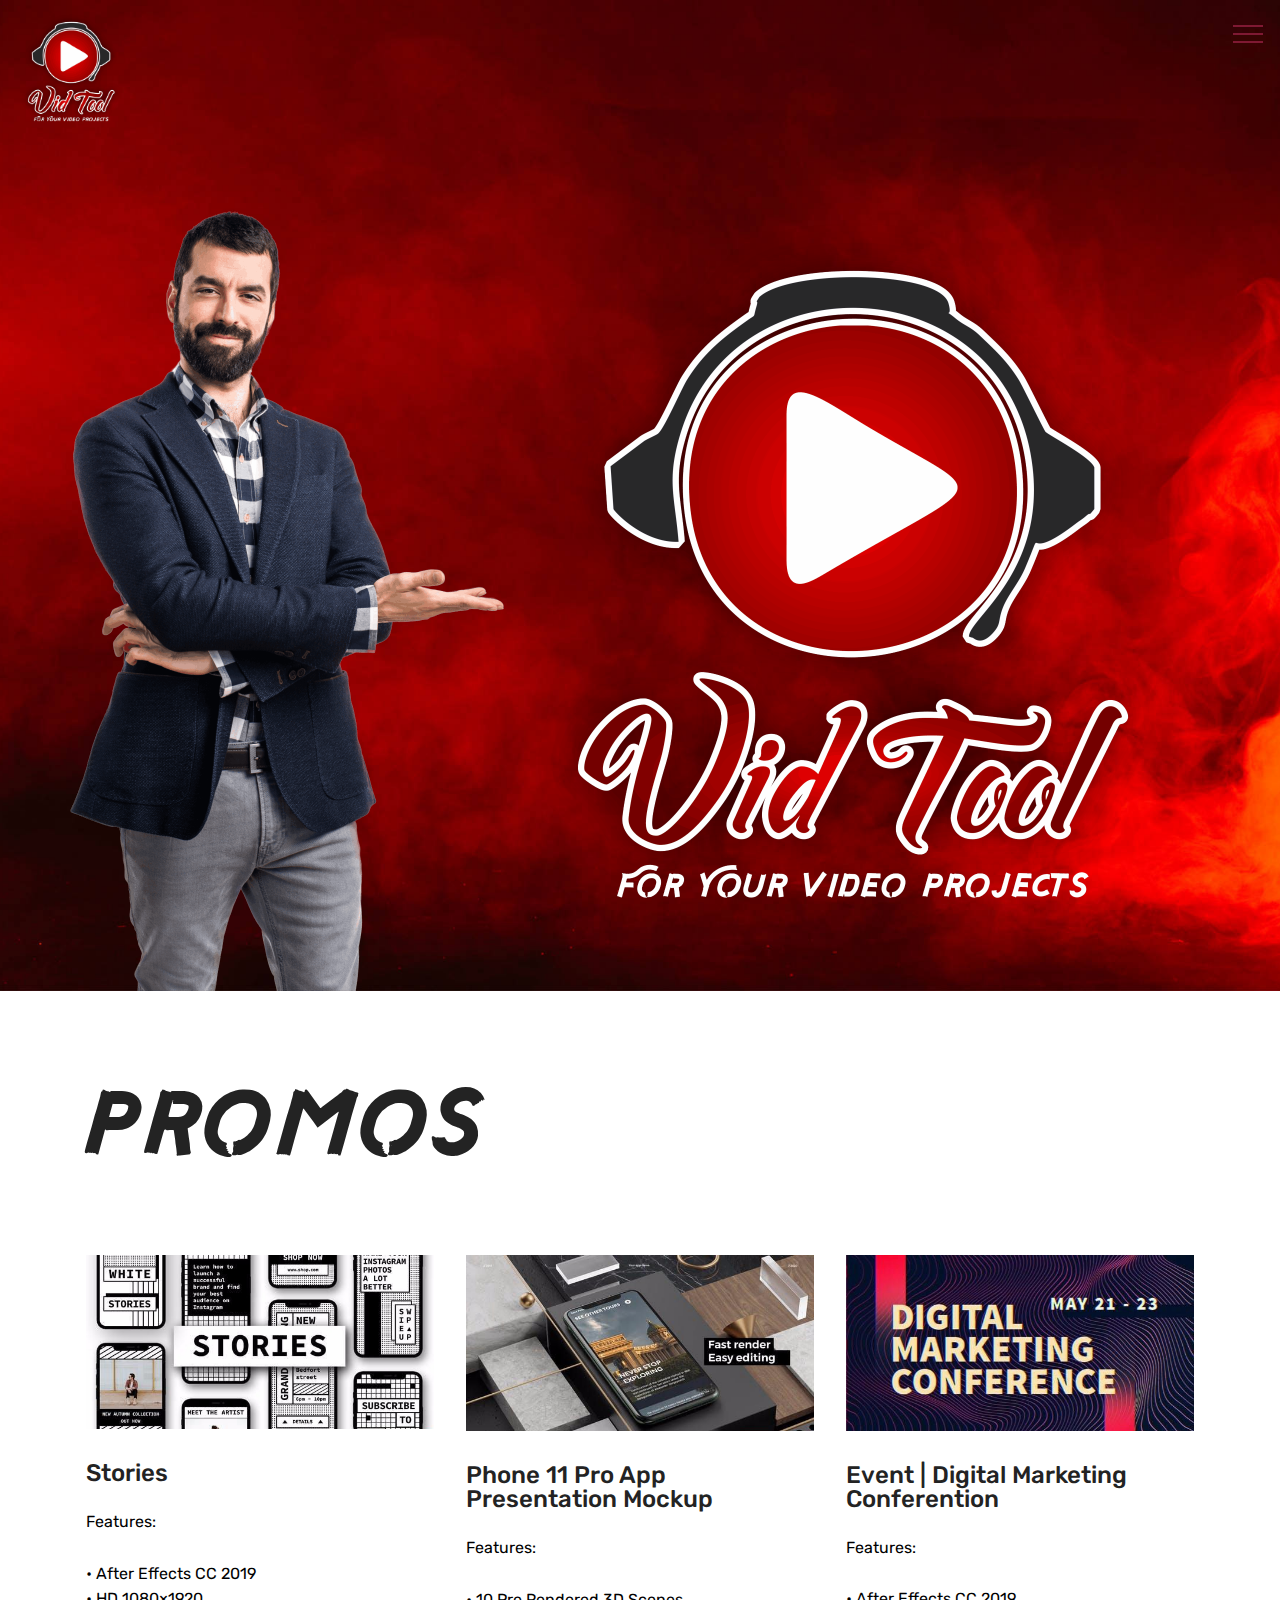
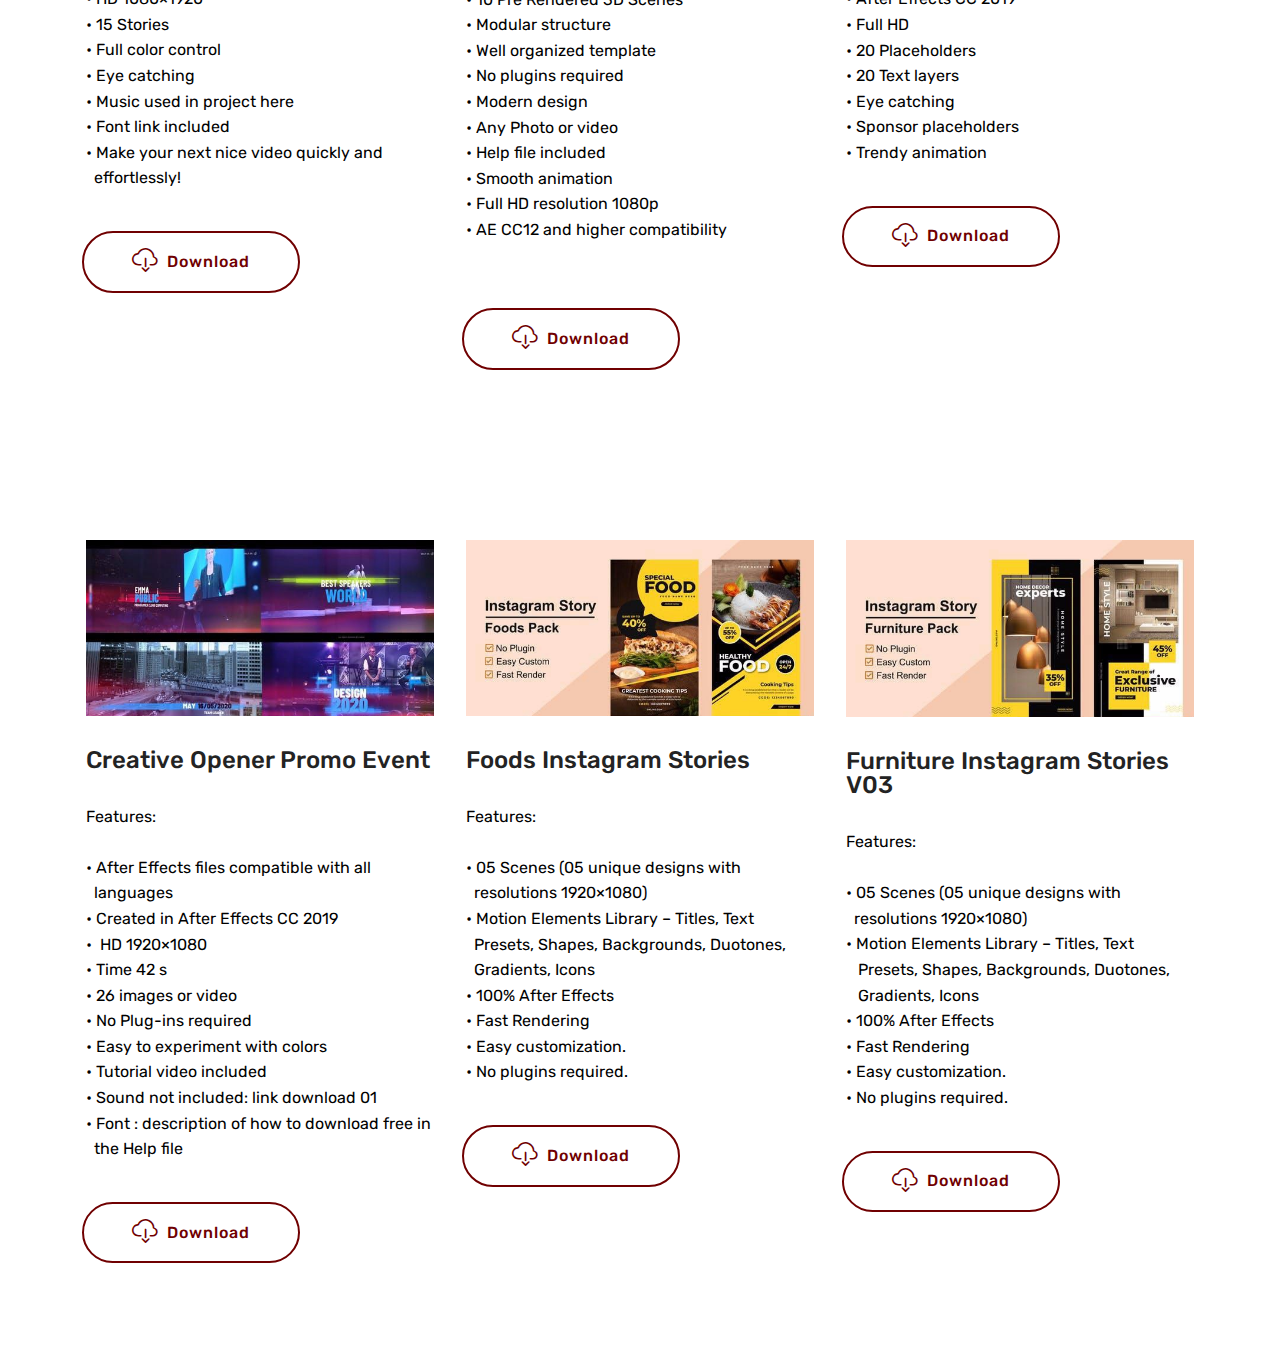
<file: page5.html>
<!DOCTYPE html>
<html  >
<head>
  <!-- Site made with Mobirise Website Builder v4.12.3, https://mobirise.com -->
  <meta charset="UTF-8">
  <meta http-equiv="X-UA-Compatible" content="IE=edge">
  <meta name="generator" content="Mobirise v4.12.3, mobirise.com">
  <meta name="viewport" content="width=device-width, initial-scale=1, minimum-scale=1">
  <link rel="shortcut icon" href="assets/images/bg1-244x173.png" type="image/x-icon">
  <meta name="description" content="For Your Video Projects">
  
  
  <title>Promos</title>
  <link rel="stylesheet" href="assets/web/assets/mobirise-icons-bold/mobirise-icons-bold.css">
  <link rel="stylesheet" href="assets/bootstrap/css/bootstrap.min.css">
  <link rel="stylesheet" href="assets/bootstrap/css/bootstrap-grid.min.css">
  <link rel="stylesheet" href="assets/bootstrap/css/bootstrap-reboot.min.css">
  <link rel="stylesheet" href="assets/facebook-plugin/style.css">
  <link rel="stylesheet" href="assets/tether/tether.min.css">
  <link rel="stylesheet" href="assets/socicon/css/styles.css">
  <link rel="stylesheet" href="assets/dropdown/css/style.css">
  <link rel="stylesheet" href="assets/theme/css/style.css">
  <link href="assets/fonts/style.css" rel="stylesheet">
  <link rel="preload" as="style" href="assets/mobirise/css/mbr-additional.css"><link rel="stylesheet" href="assets/mobirise/css/mbr-additional.css" type="text/css">
  
  
  
</head>
<body>
  <section class="menu cid-s1WYnSJK6L" once="menu" id="menu1-1v">

    

    <nav class="navbar navbar-expand beta-menu navbar-dropdown align-items-center navbar-fixed-top collapsed bg-color transparent">
        <button class="navbar-toggler navbar-toggler-right" type="button" data-toggle="collapse" data-target="#navbarSupportedContent" aria-controls="navbarSupportedContent" aria-expanded="false" aria-label="Toggle navigation">
            <div class="hamburger">
                <span></span>
                <span></span>
                <span></span>
                <span></span>
            </div>
        </button>
        <div class="menu-logo">
            <div class="navbar-brand">
                <span class="navbar-logo">
                    <a href="https://mobirise.com">
                         <img src="assets/images/bg1-244x173.png" alt="Mobirise" title="" style="height: 8rem;">
                    </a>
                </span>
                
            </div>
        </div>
        <div class="collapse navbar-collapse" id="navbarSupportedContent">
            <ul class="navbar-nav nav-dropdown" data-app-modern-menu="true"><li class="nav-item">
                    <a class="nav-link link text-secondary display-5" href="index.html" aria-expanded="false"><span class="mbrib-home mbr-iconfont mbr-iconfont-btn"></span>Home</a>
                </li></ul>
            <div class="navbar-buttons mbr-section-btn"><a class="btn btn-sm btn-primary-outline display-5" href="page1.html" target="_blank"><span class="mbrib-download mbr-iconfont mbr-iconfont-btn"></span>
                    
                    After Effect Templates</a> <a class="btn btn-sm btn-primary-outline display-5" href="page2.html" target="_blank"><span class="mbrib-download mbr-iconfont mbr-iconfont-btn"></span>
                    
                    Premire Pro Templates</a></div>
        </div>
    </nav>
</section>

<section class="engine"><a href="https://mobirise.info/m">free web design templates</a></section><section class="header4 cid-s1WYnTzHMD" id="header4-1w">

    

    

    <div class="container">
        <div class="row justify-content-md-center">
            <div class="media-content col-md-10">
                
                
                <div class="mbr-text align-center mbr-white pb-3">
                    
                </div>
                
            </div>
            <div class="mbr-figure pt-5">
                <img src="assets/images/bg1-2280x1614.png" alt="Mobirise" title="" style="width: 100%;">
            </div>
        </div>
    </div>
</section>

<section class="services1 cid-s1X7WJ4QPa" id="services1-2h">
    <!---->
    
    <!---->
    <!--Overlay-->
    
    <!--Container-->
    <div class="container">
        <div class="row justify-content-center">
            <!--Titles-->
            <div class="title pb-5 col-12">
                <h2 class="align-left pb-3 mbr-fonts-style display-1">
                    Promos</h2>
                
            </div>
            <!--Card-1-->
            <div class="card col-12 col-md-6 p-3 col-lg-4">
                <div class="card-wrapper">
                    <div class="card-img">
                        <img src="assets/images/1591858308-2-590x332.jpeg" alt="Mobirise" title="">
                    </div>
                    <div class="card-box">
                        <h4 class="card-title mbr-fonts-style display-5">
                            Stories</h4>
                        <p class="mbr-text mbr-fonts-style display-7">Features:
<br>
<br>• After Effects CC 2019
<br>• HD 1080×1920
<br>• 15 Stories
<br>• Full color control
<br>• Eye catching
<br>• Music used in project here
<br>• Font link included
<br>• Make your next nice video quickly and &nbsp; <br>&nbsp; effortlessly!</p>
                        <!--Btn-->
                        <div class="mbr-section-btn align-left"><a href="https://www20.zippyshare.com/v/orVsfns4/file.html" class="btn btn-primary-outline display-4" target="_blank"><span class="mbrib-download mbr-iconfont mbr-iconfont-btn"></span>
                                Download</a></div>
                    </div>
                </div>
            </div>
            <!--Card-2-->
            <div class="card col-12 col-md-6 p-3 col-lg-4">
                <div class="card-wrapper">
                    <div class="card-img">
                        <img src="assets/images/1591927679-2-590x332.jpeg" alt="Mobirise" title="">
                    </div>
                    <div class="card-box">
                        <h4 class="card-title mbr-fonts-style display-5">Phone 11 Pro App Presentation Mockup</h4>
                        <p class="mbr-text mbr-fonts-style display-7">Features:<br><br>• 10 Pre Rendered 3D Scenes
<br>• Modular structure
<br>• Well organized template
<br>• No plugins required
<br>• Modern design
<br>• Any Photo or video
<br>• Help file included
<br>• Smooth animation
<br>• Full HD resolution 1080p
<br>• AE CC12 and higher compatibility
<br><br></p>
                        <!--Btn-->
                        <div class="mbr-section-btn align-left"><a href="https://www99.zippyshare.com/v/YQKBTaOs/file.html" class="btn btn-primary-outline display-4" target="_blank"><span class="mbrib-download mbr-iconfont mbr-iconfont-btn"></span>
                                Download</a></div>
                    </div>
                </div>
            </div>
            <!--Card-3-->
            <div class="card col-12 col-md-6 p-3 col-lg-4 last-child">
                <div class="card-wrapper">
                    <div class="card-img">
                        <img src="assets/images/1591858200-2-590x332.jpeg" alt="Mobirise" title="">
                    </div>
                    <div class="card-box">
                        <h4 class="card-title mbr-fonts-style display-5">Event | Digital Marketing Conferention</h4>
                        <p class="mbr-text mbr-fonts-style display-7">Features:<br>
<br>• After Effects CC 2019
<br>• Full HD
<br>• 20 Placeholders
<br>• 20 Text layers
<br>• Eye catching
<br>• Sponsor placeholders
<br>• Trendy animation</p>
                        <!--Btn-->
                        <div class="mbr-section-btn align-left"><a href="https://www30.zippyshare.com/v/k7fpfQ58/file.html" class="btn btn-primary-outline display-4" target="_blank"><span class="mbrib-download mbr-iconfont mbr-iconfont-btn"></span>Download</a></div>
                    </div>
                </div>
            </div>
            <!--Card-4-->
            
        </div>
    </div>
</section>

<section class="services1 cid-s1X7XgBecL" id="services1-2i">
    <!---->
    
    <!---->
    <!--Overlay-->
    
    <!--Container-->
    <div class="container">
        <div class="row justify-content-center">
            <!--Titles-->
            <div class="title pb-5 col-12">
                
                
            </div>
            <!--Card-1-->
            <div class="card col-12 col-md-6 p-3 col-lg-4">
                <div class="card-wrapper">
                    <div class="card-img">
                        <img src="assets/images/1591857862-2-590x332.jpeg" alt="Mobirise" title="">
                    </div>
                    <div class="card-box">
                        <h4 class="card-title mbr-fonts-style display-5">Creative Opener Promo Event</h4>
                        <p class="mbr-text mbr-fonts-style display-7">Features:
<br>
<br>• After Effects files compatible with all <br>&nbsp; languages
<br>• Created in After Effects CC 2019
<br>• &nbsp;HD 1920×1080<br>• Time 42 s
<br>• 26 images or video
<br>• No Plug-ins required
<br>• Easy to experiment with colors
<br>• Tutorial video included
<br>• Sound not included: link download 01
<br>• Font : description of how to download free in &nbsp; the Help file</p>
                        <!--Btn-->
                        <div class="mbr-section-btn align-left"><a href="https://www26.zippyshare.com/v/S5XIon3A/file.html" class="btn btn-primary-outline display-4" target="_blank"><span class="mbrib-download mbr-iconfont mbr-iconfont-btn"></span>
                                Download</a></div>
                    </div>
                </div>
            </div>
            <!--Card-2-->
            <div class="card col-12 col-md-6 p-3 col-lg-4">
                <div class="card-wrapper">
                    <div class="card-img">
                        <img src="assets/images/1591858915-2-590x332.jpeg" alt="Mobirise" title="">
                    </div>
                    <div class="card-box">
                        <h4 class="card-title mbr-fonts-style display-5">Foods Instagram Stories</h4>
                        <p class="mbr-text mbr-fonts-style display-7">Features:<br><br>• 05 Scenes (05 unique designs with <br>&nbsp; resolutions 1920×1080)
<br>• Motion Elements Library – Titles, Text &nbsp; <br>&nbsp; Presets, Shapes, Backgrounds, Duotones, <br>&nbsp; Gradients, Icons
<br>• 100% After Effects
<br>• Fast Rendering
<br>• Easy customization.
<br>• No plugins required.</p>
                        <!--Btn-->
                        <div class="mbr-section-btn align-left"><a href="https://www116.zippyshare.com/v/pHJavzhG/file.html" class="btn btn-primary-outline display-4" target="_blank"><span class="mbrib-download mbr-iconfont mbr-iconfont-btn"></span>
                                Download</a></div>
                    </div>
                </div>
            </div>
            <!--Card-3-->
            <div class="card col-12 col-md-6 p-3 col-lg-4 last-child">
                <div class="card-wrapper">
                    <div class="card-img">
                        <img src="assets/images/1591601694-2-590x332.jpeg" alt="Mobirise" title="">
                    </div>
                    <div class="card-box">
                        <h4 class="card-title mbr-fonts-style display-5">Furniture Instagram Stories V03</h4>
                        <p class="mbr-text mbr-fonts-style display-7">Features:<br>
<br>• 05 Scenes (05 unique designs with &nbsp; &nbsp; &nbsp; <br>&nbsp; resolutions 1920×1080)
<br>• Motion Elements Library – Titles, Text <br>&nbsp; &nbsp;Presets, Shapes, Backgrounds, Duotones, <br>&nbsp; &nbsp;Gradients, Icons
<br>• 100% After Effects
<br>• Fast Rendering
<br>• Easy customization.
<br>• No plugins required.</p>
                        <!--Btn-->
                        <div class="mbr-section-btn align-left"><a href="https://www26.zippyshare.com/v/l6jMLVCn/file.html" class="btn btn-primary-outline display-4" target="_blank"><span class="mbrib-download mbr-iconfont mbr-iconfont-btn"></span>Download</a></div>
                    </div>
                </div>
            </div>
            <!--Card-4-->
            
        </div>
    </div>
</section>

<section once="footers" class="cid-s1WYnZ5K6H mbr-reveal" id="footer7-22">

    

    

    <div class="container">
        <div class="media-container-row align-center mbr-white">
            
            
            <div class="row row-copirayt">
                <p class="mbr-text mb-0 mbr-fonts-style mbr-white align-center display-7">
                    © Copyright 2020 Vid Tool - All Rights Reserved
                </p>
            </div>
        </div>
    </div>
</section>


  <script src="assets/web/assets/jquery/jquery.min.js"></script>
  <script src="assets/popper/popper.min.js"></script>
  <script src="assets/bootstrap/js/bootstrap.min.js"></script>
  <script src="https://connect.facebook.net/en_US/sdk.js#xfbml=1&version=v2.5"></script>
  <script src="https://apis.google.com/js/plusone.js"></script>
  <script src="assets/facebook-plugin/facebook-script.js"></script>
  <script src="assets/tether/tether.min.js"></script>
  <script src="assets/dropdown/js/nav-dropdown.js"></script>
  <script src="assets/dropdown/js/navbar-dropdown.js"></script>
  <script src="assets/touchswipe/jquery.touch-swipe.min.js"></script>
  <script src="assets/smoothscroll/smooth-scroll.js"></script>
  <script src="assets/theme/js/script.js"></script>
  
  
</body>
</html>
</file>
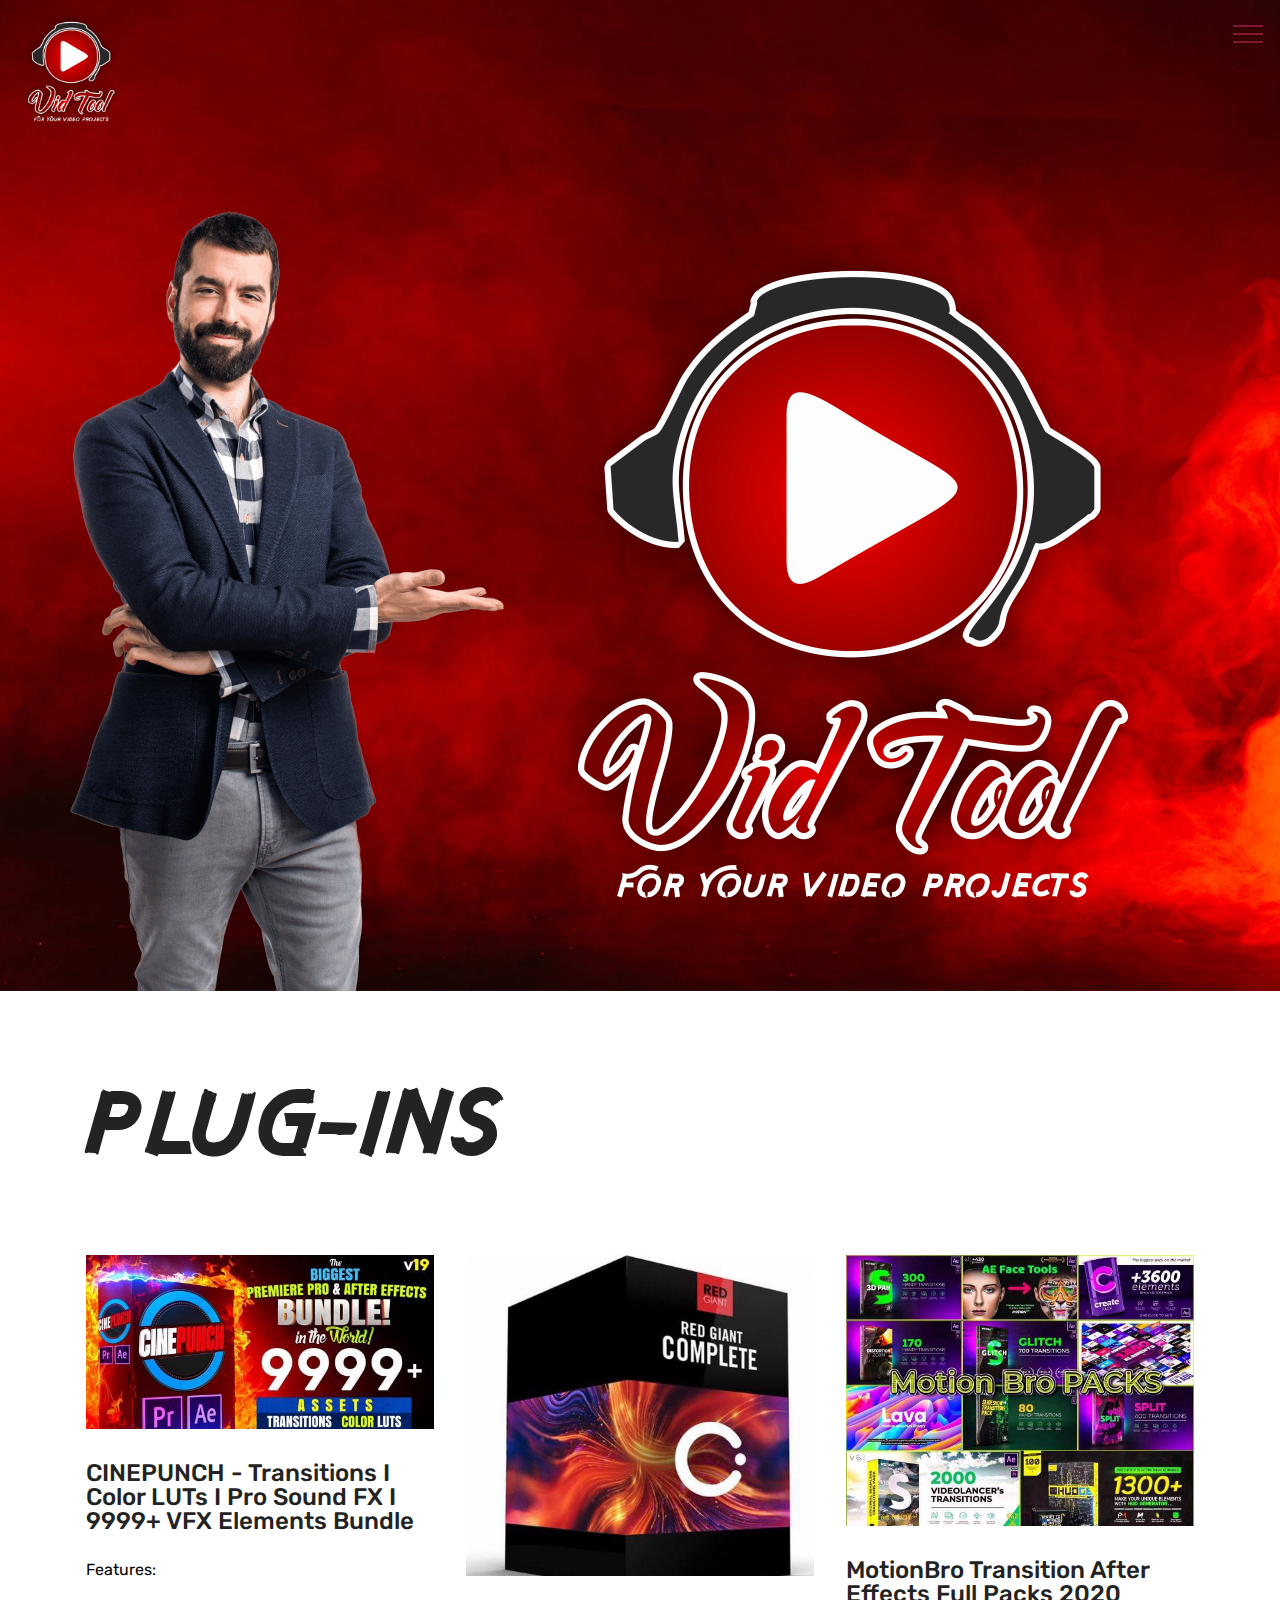
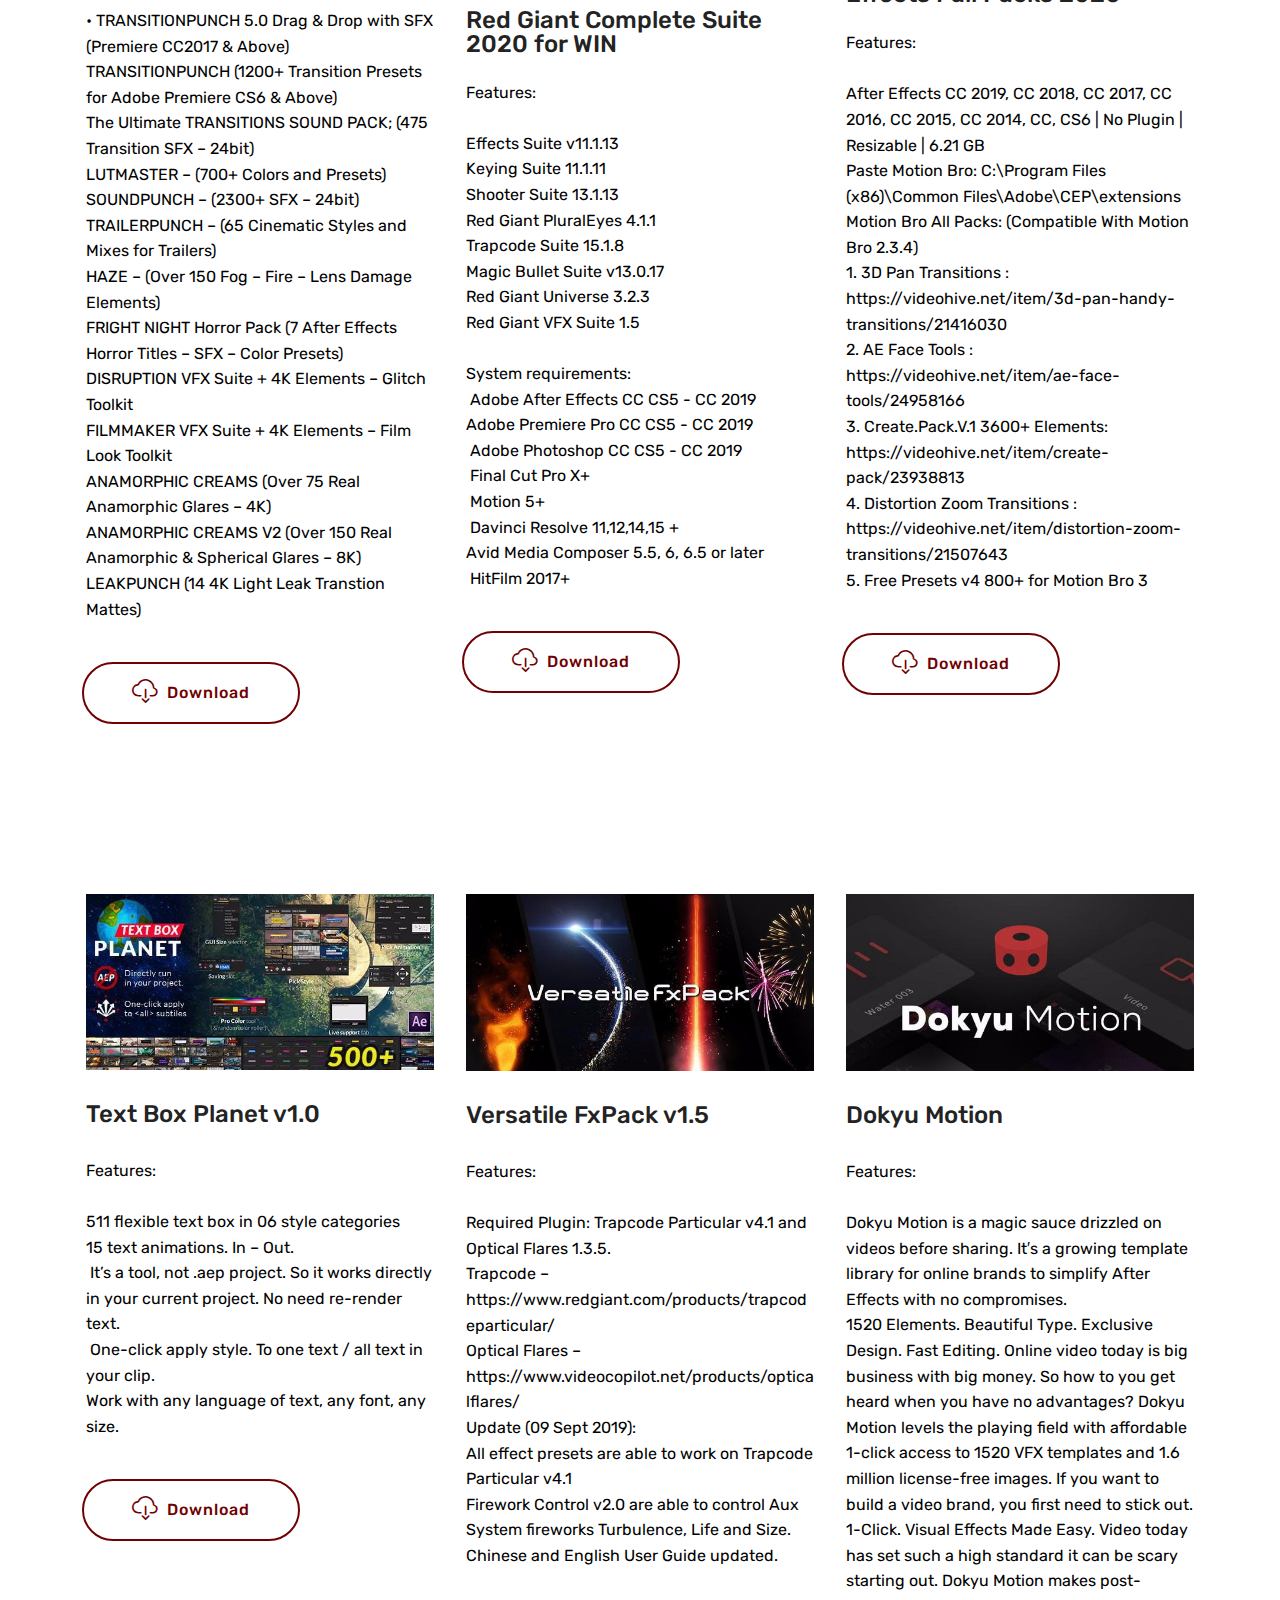
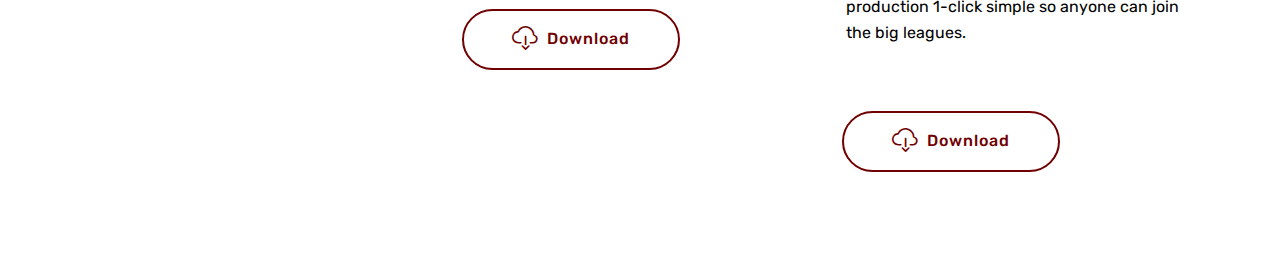
<file: page6.html>
<!DOCTYPE html>
<html  >
<head>
  <!-- Site made with Mobirise Website Builder v4.12.3, https://mobirise.com -->
  <meta charset="UTF-8">
  <meta http-equiv="X-UA-Compatible" content="IE=edge">
  <meta name="generator" content="Mobirise v4.12.3, mobirise.com">
  <meta name="viewport" content="width=device-width, initial-scale=1, minimum-scale=1">
  <link rel="shortcut icon" href="assets/images/bg1-244x173.png" type="image/x-icon">
  <meta name="description" content="For Your Video Projects">
  
  
  <title>Plug-ins</title>
  <link rel="stylesheet" href="assets/web/assets/mobirise-icons-bold/mobirise-icons-bold.css">
  <link rel="stylesheet" href="assets/bootstrap/css/bootstrap.min.css">
  <link rel="stylesheet" href="assets/bootstrap/css/bootstrap-grid.min.css">
  <link rel="stylesheet" href="assets/bootstrap/css/bootstrap-reboot.min.css">
  <link rel="stylesheet" href="assets/facebook-plugin/style.css">
  <link rel="stylesheet" href="assets/tether/tether.min.css">
  <link rel="stylesheet" href="assets/socicon/css/styles.css">
  <link rel="stylesheet" href="assets/dropdown/css/style.css">
  <link rel="stylesheet" href="assets/theme/css/style.css">
  <link href="assets/fonts/style.css" rel="stylesheet">
  <link rel="preload" as="style" href="assets/mobirise/css/mbr-additional.css"><link rel="stylesheet" href="assets/mobirise/css/mbr-additional.css" type="text/css">
  
  
  
</head>
<body>
  <section class="menu cid-s1WYPt60LS" once="menu" id="menu1-23">

    

    <nav class="navbar navbar-expand beta-menu navbar-dropdown align-items-center navbar-fixed-top collapsed bg-color transparent">
        <button class="navbar-toggler navbar-toggler-right" type="button" data-toggle="collapse" data-target="#navbarSupportedContent" aria-controls="navbarSupportedContent" aria-expanded="false" aria-label="Toggle navigation">
            <div class="hamburger">
                <span></span>
                <span></span>
                <span></span>
                <span></span>
            </div>
        </button>
        <div class="menu-logo">
            <div class="navbar-brand">
                <span class="navbar-logo">
                    <a href="https://mobirise.com">
                         <img src="assets/images/bg1-244x173.png" alt="Mobirise" title="" style="height: 8rem;">
                    </a>
                </span>
                
            </div>
        </div>
        <div class="collapse navbar-collapse" id="navbarSupportedContent">
            <ul class="navbar-nav nav-dropdown" data-app-modern-menu="true"><li class="nav-item">
                    <a class="nav-link link text-secondary display-5" href="index.html" aria-expanded="false"><span class="mbrib-home mbr-iconfont mbr-iconfont-btn"></span>Home</a>
                </li></ul>
            <div class="navbar-buttons mbr-section-btn"><a class="btn btn-sm btn-primary-outline display-5" href="page1.html" target="_blank"><span class="mbrib-download mbr-iconfont mbr-iconfont-btn"></span>
                    
                    After Effect Templates</a> <a class="btn btn-sm btn-primary-outline display-5" href="page2.html" target="_blank"><span class="mbrib-download mbr-iconfont mbr-iconfont-btn"></span>
                    
                    Premire Pro Templates</a></div>
        </div>
    </nav>
</section>

<section class="engine"><a href="https://mobirise.info/f">simple website builder</a></section><section class="header4 cid-s1WYPu2SCQ" id="header4-24">

    

    

    <div class="container">
        <div class="row justify-content-md-center">
            <div class="media-content col-md-10">
                
                
                <div class="mbr-text align-center mbr-white pb-3">
                    
                </div>
                
            </div>
            <div class="mbr-figure pt-5">
                <img src="assets/images/bg1-2280x1614.png" alt="Mobirise" title="" style="width: 100%;">
            </div>
        </div>
    </div>
</section>

<section class="services1 cid-s1X85YL562" id="services1-2j">
    <!---->
    
    <!---->
    <!--Overlay-->
    
    <!--Container-->
    <div class="container">
        <div class="row justify-content-center">
            <!--Titles-->
            <div class="title pb-5 col-12">
                <h2 class="align-left pb-3 mbr-fonts-style display-1">
                    Plug-ins</h2>
                
            </div>
            <!--Card-1-->
            <div class="card col-12 col-md-6 p-3 col-lg-4">
                <div class="card-wrapper">
                    <div class="card-img">
                        <img src="assets/images/1591938310-cp590y-590x332.jpeg" alt="Mobirise" title="">
                    </div>
                    <div class="card-box">
                        <h4 class="card-title mbr-fonts-style display-5">CINEPUNCH - Transitions I Color LUTs I Pro Sound FX I 9999+ VFX Elements Bundle</h4>
                        <p class="mbr-text mbr-fonts-style display-7">Features:
<br>
<br>• TRANSITIONPUNCH 5.0 Drag &amp; Drop with SFX (Premiere CC2017 &amp; Above)
<br>TRANSITIONPUNCH (1200+ Transition Presets for Adobe Premiere CS6 &amp; Above)
<br>The Ultimate TRANSITIONS SOUND PACK; (475 Transition SFX – 24bit)
<br>LUTMASTER – (700+ Colors and Presets)
<br>SOUNDPUNCH – (2300+ SFX – 24bit)
<br>TRAILERPUNCH – (65 Cinematic Styles and Mixes for Trailers)
<br>HAZE – (Over 150 Fog – Fire – Lens Damage Elements)
<br>FRIGHT NIGHT Horror Pack (7 After Effects Horror Titles – SFX – Color Presets)
<br>DISRUPTION VFX Suite + 4K Elements – Glitch Toolkit
<br>FILMMAKER VFX Suite + 4K Elements – Film Look Toolkit
<br>ANAMORPHIC CREAMS (Over 75 Real Anamorphic Glares – 4K)
<br>ANAMORPHIC CREAMS V2 (Over 150 Real Anamorphic &amp; Spherical Glares – 8K)
<br>LEAKPUNCH (14 4K Light Leak Transtion Mattes)
<br></p>
                        <!--Btn-->
                        <div class="mbr-section-btn align-left"><a href="https://fileblade.com/folder/126-526-20601772-Cinepunch-Bundle-9999-Assets-V19-ShareAE.com" class="btn btn-primary-outline display-4" target="_blank"><span class="mbrib-download mbr-iconfont mbr-iconfont-btn"></span>
                                Download</a></div>
                    </div>
                </div>
            </div>
            <!--Card-2-->
            <div class="card col-12 col-md-6 p-3 col-lg-4">
                <div class="card-wrapper">
                    <div class="card-img">
                        <img src="assets/images/1591615088-sfhpwhs-500x500.jpeg" alt="Mobirise" title="">
                    </div>
                    <div class="card-box">
                        <h4 class="card-title mbr-fonts-style display-5">Red Giant Complete Suite 2020 for WIN</h4>
                        <p class="mbr-text mbr-fonts-style display-7">Features:<br><br>Effects Suite v11.1.13
<br>Keying Suite 11.1.11
<br>Shooter Suite 13.1.13
<br>Red Giant PluralEyes 4.1.1
<br>Trapcode Suite 15.1.8
<br>Magic Bullet Suite v13.0.17
<br>Red Giant Universe 3.2.3
<br>Red Giant VFX Suite 1.5
<br>
<br>System requirements:
<br>&nbsp;Adobe After Effects CC CS5 - CC 2019
<br>Adobe Premiere Pro CC CS5 - CC 2019
<br>&nbsp;Adobe Photoshop CC CS5 - CC 2019
<br>&nbsp;Final Cut Pro X+
<br>&nbsp;Motion 5+
<br>&nbsp;Davinci Resolve 11,12,14,15 +
<br>Avid Media Composer 5.5, 6, 6.5 or later
<br>&nbsp;HitFilm 2017+</p>
                        <!--Btn-->
                        <div class="mbr-section-btn align-left"><a href="https://fileblade.com/folder/126-517-RG_Complete_Suite_5.2020_WIN-ShareAE.com" class="btn btn-primary-outline display-4" target="_blank"><span class="mbrib-download mbr-iconfont mbr-iconfont-btn"></span>
                                Download</a></div>
                    </div>
                </div>
            </div>
            <!--Card-3-->
            <div class="card col-12 col-md-6 p-3 col-lg-4 last-child">
                <div class="card-wrapper">
                    <div class="card-img">
                        <img src="assets/images/1590646331-motion-bro-590x496.jpeg" alt="Mobirise" title="">
                    </div>
                    <div class="card-box">
                        <h4 class="card-title mbr-fonts-style display-5">MotionBro Transition After Effects Full Packs 2020</h4>
                        <p class="mbr-text mbr-fonts-style display-7">Features:<br>
<br>After Effects CC 2019, CC 2018, CC 2017, CC 2016, CC 2015, CC 2014, CC, CS6 | No Plugin | Resizable | 6.21 GB
<br>Paste Motion Bro: C:\Program Files (x86)\Common Files\Adobe\CEP\extensions
<br>Motion Bro All Packs: (Compatible With Motion Bro 2.3.4)
<br>1. 3D Pan Transitions : https://videohive.net/item/3d-pan-handy-transitions/21416030
<br>2. AE Face Tools : https://videohive.net/item/ae-face-tools/24958166
<br>3. Create.Pack.V.1 3600+ Elements: https://videohive.net/item/create-pack/23938813
<br>4. Distortion Zoom Transitions : https://videohive.net/item/distortion-zoom-transitions/21507643
<br>5. Free Presets v4 800+ for Motion Bro 3
<br></p>
                        <!--Btn-->
                        <div class="mbr-section-btn align-left"><a href="https://fileblade.com/folder/126-500-10-Transitions%20Projects-MotionBro2.3.4-Cracked-ShareAE.com" class="btn btn-primary-outline display-4" target="_blank"><span class="mbrib-download mbr-iconfont mbr-iconfont-btn"></span>Download</a></div>
                    </div>
                </div>
            </div>
            <!--Card-4-->
            
        </div>
    </div>
</section>

<section class="services1 cid-s1X88D1JD3" id="services1-2k">
    <!---->
    
    <!---->
    <!--Overlay-->
    
    <!--Container-->
    <div class="container">
        <div class="row justify-content-center">
            <!--Titles-->
            <div class="title pb-5 col-12">
                
                
            </div>
            <!--Card-1-->
            <div class="card col-12 col-md-6 p-3 col-lg-4">
                <div class="card-wrapper">
                    <div class="card-img">
                        <img src="assets/images/1590996189-dtrywms-590x332.jpeg" alt="Mobirise" title="">
                    </div>
                    <div class="card-box">
                        <h4 class="card-title mbr-fonts-style display-5">
                            
<div><span style="color: inherit; font-size: 1.5rem; background-color: transparent;">Text Box Planet v1.0</span><br></div></h4>
                        <p class="mbr-text mbr-fonts-style display-7">Features:
<br>
<br>511 flexible text box in 06 style categories
<br>15 text animations. In – Out.
<br>&nbsp;It’s a tool, not .aep project. So it works directly in your current project. No need re-render text.
<br>&nbsp;One-click apply style. To one text / all text in your clip.
<br>Work with any language of text, any font, any size.</p>
                        <!--Btn-->
                        <div class="mbr-section-btn align-left"><a href="https://www87.zippyshare.com/v/RHk6gvKE/file.html" class="btn btn-primary-outline display-4" target="_blank"><span class="mbrib-download mbr-iconfont mbr-iconfont-btn"></span>
                                Download</a></div>
                    </div>
                </div>
            </div>
            <!--Card-2-->
            <div class="card col-12 col-md-6 p-3 col-lg-4">
                <div class="card-wrapper">
                    <div class="card-img">
                        <img src="assets/images/1586239120-vjpxkts-590x332.jpeg" alt="Mobirise" title="">
                    </div>
                    <div class="card-box">
                        <h4 class="card-title mbr-fonts-style display-5">Versatile FxPack v1.5</h4>
                        <p class="mbr-text mbr-fonts-style display-7">Features:<br><br>Required Plugin: Trapcode Particular v4.1 and Optical Flares 1.3.5.
<br>Trapcode – https://www.redgiant.com/products/trapcodeparticular/
<br>Optical Flares – https://www.videocopilot.net/products/opticalflares/
<br>Update (09 Sept 2019):
<br>All effect presets are able to work on Trapcode Particular v4.1
<br>Firework Control v2.0 are able to control Aux System fireworks Turbulence, Life and Size.
<br>Chinese and English User Guide updated.<br></p>
                        <!--Btn-->
                        <div class="mbr-section-btn align-left"><a href="https://www92.zippyshare.com/v/0psAk5gD/file.html" class="btn btn-primary-outline display-4" target="_blank"><span class="mbrib-download mbr-iconfont mbr-iconfont-btn"></span>
                                Download</a></div>
                    </div>
                </div>
            </div>
            <!--Card-3-->
            <div class="card col-12 col-md-6 p-3 col-lg-4 last-child">
                <div class="card-wrapper">
                    <div class="card-img">
                        <img src="assets/images/1577323200-7fflkhh-590x332.jpeg" alt="Mobirise" title="">
                    </div>
                    <div class="card-box">
                        <h4 class="card-title mbr-fonts-style display-5">Dokyu Motion</h4>
                        <p class="mbr-text mbr-fonts-style display-7">Features:<br><br>Dokyu Motion is a magic sauce drizzled on videos before sharing. It′s a growing template library for online brands to simplify After Effects with no compromises.
<br>1520 Elements. Beautiful Type. Exclusive Design. Fast Editing. Online video today is big business with big money. So how to you get heard when you have no advantages? Dokyu Motion levels the playing field with affordable 1-click access to 1520 VFX templates and 1.6 million license-free images. If you want to build a video brand, you first need to stick out.
<br>1-Click. Visual Effects Made Easy. Video today has set such a high standard it can be scary starting out. Dokyu Motion makes post-production 1-click simple so anyone can join the big leagues.
&nbsp;<br>
<br></p>
                        <!--Btn-->
                        <div class="mbr-section-btn align-left"><a href="https://fileblade.com/gw5czcct9cii/22745086-the-essential-scene-pack-for-dokyu-animation-maker-ShareAE.com.zip" class="btn btn-primary-outline display-4" target="_blank"><span class="mbrib-download mbr-iconfont mbr-iconfont-btn"></span>Download</a></div>
                    </div>
                </div>
            </div>
            <!--Card-4-->
            
        </div>
    </div>
</section>

<section once="footers" class="cid-s1WYPzotC0 mbr-reveal" id="footer7-2a">

    

    

    <div class="container">
        <div class="media-container-row align-center mbr-white">
            
            
            <div class="row row-copirayt">
                <p class="mbr-text mb-0 mbr-fonts-style mbr-white align-center display-7">
                    © Copyright 2020 Vid Tool - All Rights Reserved
                </p>
            </div>
        </div>
    </div>
</section>


  <script src="assets/web/assets/jquery/jquery.min.js"></script>
  <script src="assets/popper/popper.min.js"></script>
  <script src="assets/bootstrap/js/bootstrap.min.js"></script>
  <script src="https://connect.facebook.net/en_US/sdk.js#xfbml=1&version=v2.5"></script>
  <script src="https://apis.google.com/js/plusone.js"></script>
  <script src="assets/facebook-plugin/facebook-script.js"></script>
  <script src="assets/tether/tether.min.js"></script>
  <script src="assets/dropdown/js/nav-dropdown.js"></script>
  <script src="assets/dropdown/js/navbar-dropdown.js"></script>
  <script src="assets/touchswipe/jquery.touch-swipe.min.js"></script>
  <script src="assets/smoothscroll/smooth-scroll.js"></script>
  <script src="assets/theme/js/script.js"></script>
  
  
</body>
</html>
</file>
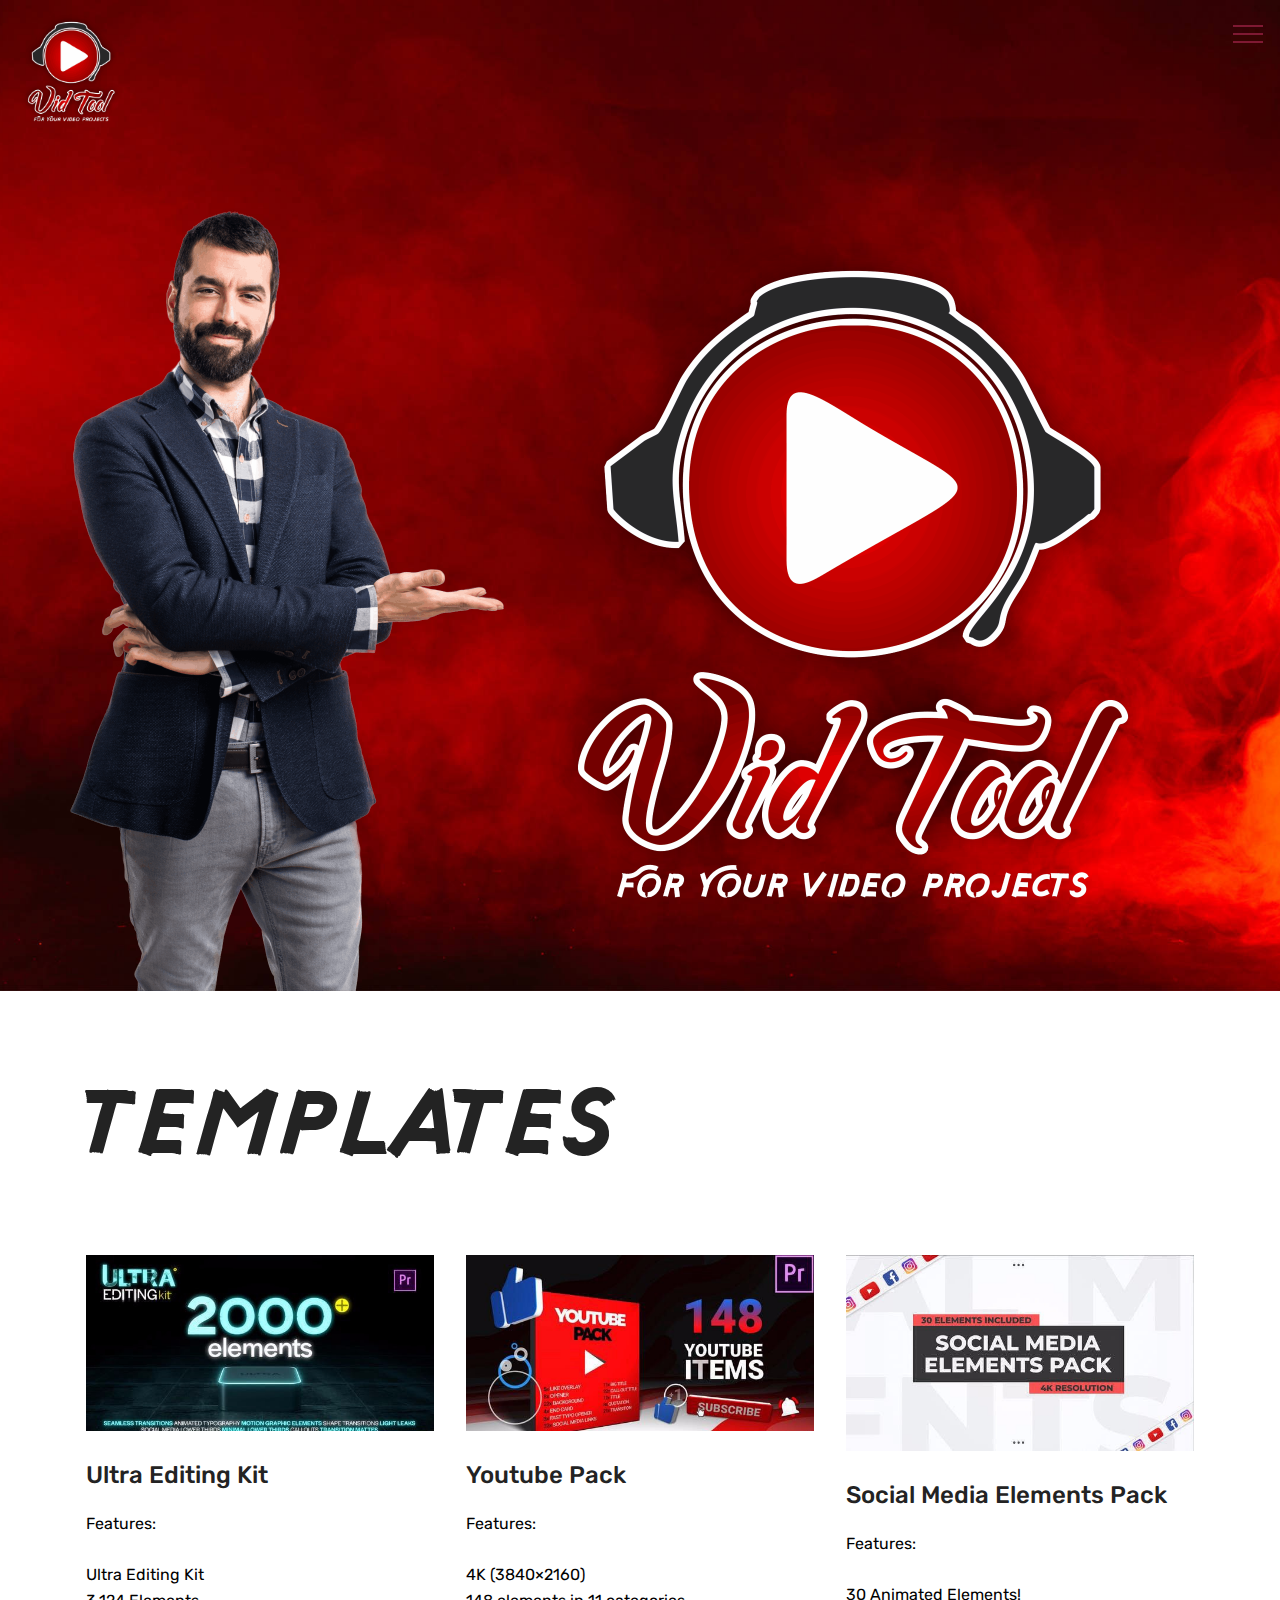
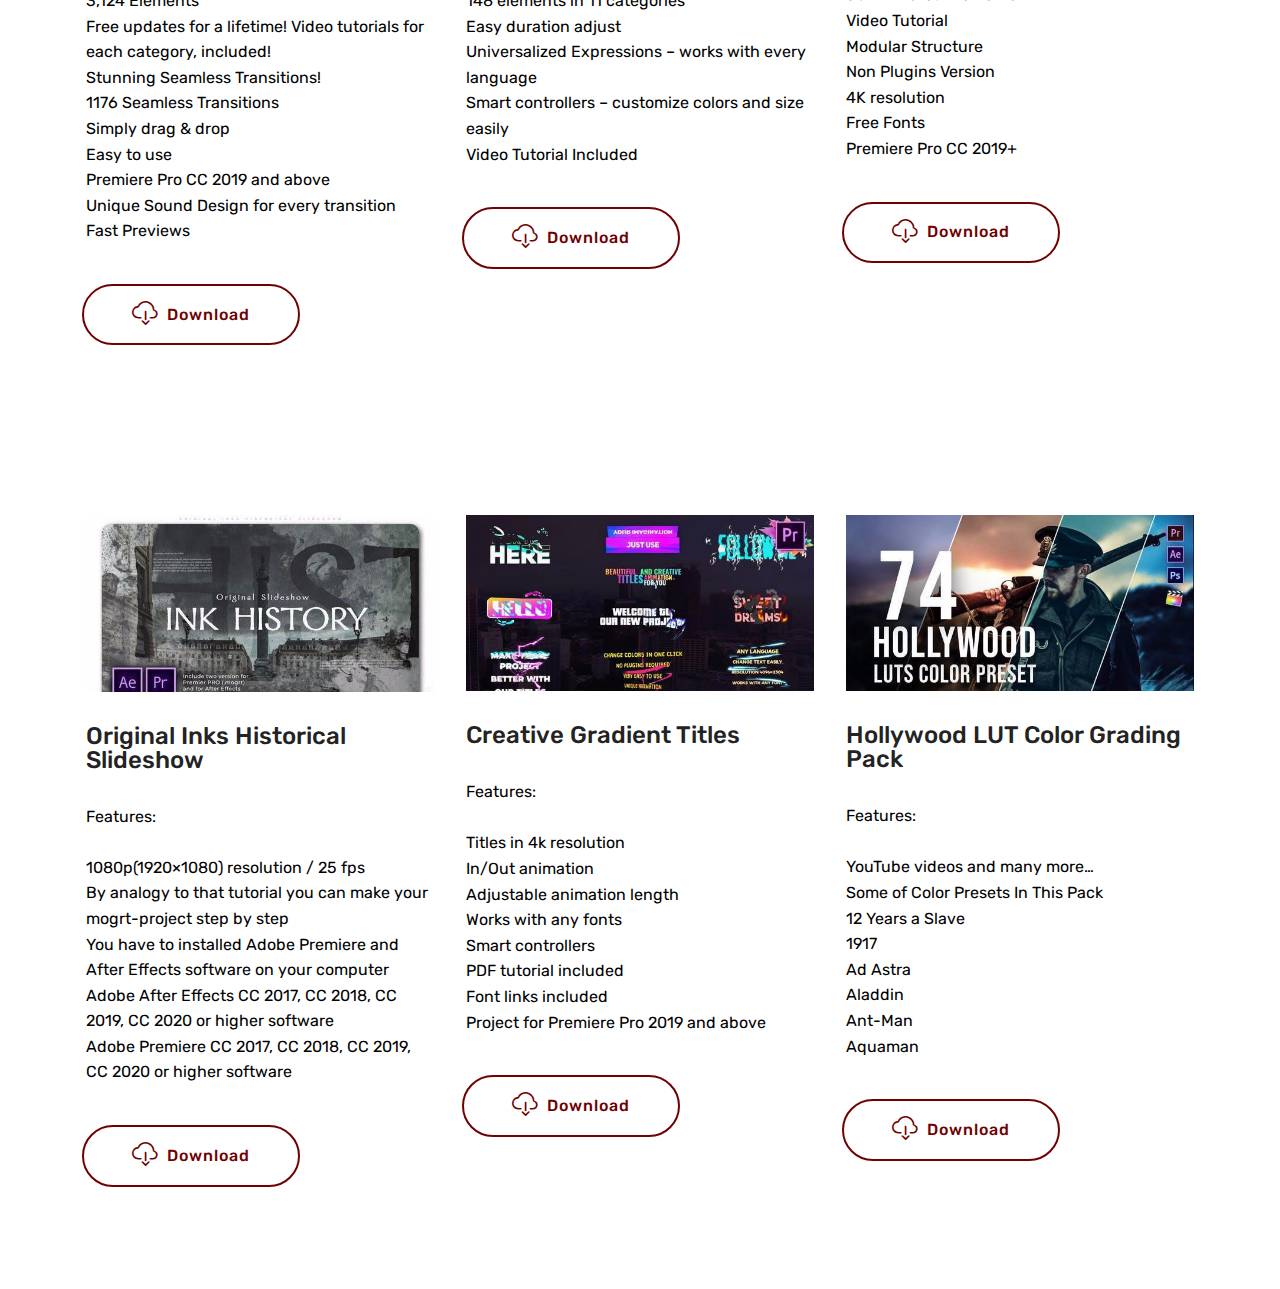
<file: page7.html>
<!DOCTYPE html>
<html  >
<head>
  <!-- Site made with Mobirise Website Builder v4.12.3, https://mobirise.com -->
  <meta charset="UTF-8">
  <meta http-equiv="X-UA-Compatible" content="IE=edge">
  <meta name="generator" content="Mobirise v4.12.3, mobirise.com">
  <meta name="viewport" content="width=device-width, initial-scale=1, minimum-scale=1">
  <link rel="shortcut icon" href="assets/images/bg1-244x173.png" type="image/x-icon">
  <meta name="description" content="For Your Video Projects">
  
  
  <title>Templates</title>
  <link rel="stylesheet" href="assets/web/assets/mobirise-icons-bold/mobirise-icons-bold.css">
  <link rel="stylesheet" href="assets/bootstrap/css/bootstrap.min.css">
  <link rel="stylesheet" href="assets/bootstrap/css/bootstrap-grid.min.css">
  <link rel="stylesheet" href="assets/bootstrap/css/bootstrap-reboot.min.css">
  <link rel="stylesheet" href="assets/facebook-plugin/style.css">
  <link rel="stylesheet" href="assets/tether/tether.min.css">
  <link rel="stylesheet" href="assets/socicon/css/styles.css">
  <link rel="stylesheet" href="assets/dropdown/css/style.css">
  <link rel="stylesheet" href="assets/theme/css/style.css">
  <link href="assets/fonts/style.css" rel="stylesheet">
  <link rel="preload" as="style" href="assets/mobirise/css/mbr-additional.css"><link rel="stylesheet" href="assets/mobirise/css/mbr-additional.css" type="text/css">
  
  
  
</head>
<body>
  <section class="menu cid-s1X8Gx22Hc" once="menu" id="menu1-2l">

    

    <nav class="navbar navbar-expand beta-menu navbar-dropdown align-items-center navbar-fixed-top collapsed bg-color transparent">
        <button class="navbar-toggler navbar-toggler-right" type="button" data-toggle="collapse" data-target="#navbarSupportedContent" aria-controls="navbarSupportedContent" aria-expanded="false" aria-label="Toggle navigation">
            <div class="hamburger">
                <span></span>
                <span></span>
                <span></span>
                <span></span>
            </div>
        </button>
        <div class="menu-logo">
            <div class="navbar-brand">
                <span class="navbar-logo">
                    <a href="https://mobirise.com">
                         <img src="assets/images/bg1-244x173.png" alt="Mobirise" title="" style="height: 8rem;">
                    </a>
                </span>
                
            </div>
        </div>
        <div class="collapse navbar-collapse" id="navbarSupportedContent">
            <ul class="navbar-nav nav-dropdown" data-app-modern-menu="true"><li class="nav-item">
                    <a class="nav-link link text-secondary display-5" href="index.html" aria-expanded="false"><span class="mbrib-home mbr-iconfont mbr-iconfont-btn"></span>Home</a>
                </li></ul>
            <div class="navbar-buttons mbr-section-btn"><a class="btn btn-sm btn-primary-outline display-5" href="page1.html" target="_blank"><span class="mbrib-download mbr-iconfont mbr-iconfont-btn"></span>
                    
                    After Effect Templates</a> <a class="btn btn-sm btn-primary-outline display-5" href="page2.html" target="_blank"><span class="mbrib-download mbr-iconfont mbr-iconfont-btn"></span>
                    
                    Premire Pro Templates</a></div>
        </div>
    </nav>
</section>

<section class="engine"><a href="https://mobirise.info/q">free responsive site templates</a></section><section class="header4 cid-s1X8Gy6eR7" id="header4-2m">

    

    

    <div class="container">
        <div class="row justify-content-md-center">
            <div class="media-content col-md-10">
                
                
                <div class="mbr-text align-center mbr-white pb-3">
                    
                </div>
                
            </div>
            <div class="mbr-figure pt-5">
                <img src="assets/images/bg1-2280x1614.png" alt="Mobirise" title="" style="width: 100%;">
            </div>
        </div>
    </div>
</section>

<section class="services1 cid-s1X8N8gLn6" id="services1-2p">
    <!---->
    
    <!---->
    <!--Overlay-->
    
    <!--Container-->
    <div class="container">
        <div class="row justify-content-center">
            <!--Titles-->
            <div class="title pb-5 col-12">
                <h2 class="align-left pb-3 mbr-fonts-style display-1">
                    Templates</h2>
                
            </div>
            <!--Card-1-->
            <div class="card col-12 col-md-6 p-3 col-lg-4">
                <div class="card-wrapper">
                    <div class="card-img">
                        <img src="assets/images/1-590x332.jpeg" alt="Mobirise" title="">
                    </div>
                    <div class="card-box">
                        <h4 class="card-title mbr-fonts-style display-5">Ultra Editing Kit</h4>
                        <p class="mbr-text mbr-fonts-style display-7">Features:
<br><br>Ultra Editing Kit
<br>3,124 Elements
<br>Free updates for a lifetime! Video tutorials for each category, included!
<br>Stunning Seamless Transitions!
<br>1176 Seamless Transitions
<br>Simply drag &amp; drop
<br>Easy to use
<br>Premiere Pro CC 2019 and above
<br>Unique Sound Design for every transition
<br>Fast Previews
<br></p>
                        <!--Btn-->
                        <div class="mbr-section-btn align-left"><a href="https://fileblade.com/3vfqz9zrti90/23719353-ultra-editing-kit-premiere-pro-ShareAE.com.zip" class="btn btn-primary-outline display-4" target="_blank"><span class="mbrib-download mbr-iconfont mbr-iconfont-btn"></span>
                                Download</a></div>
                    </div>
                </div>
            </div>
            <!--Card-2-->
            <div class="card col-12 col-md-6 p-3 col-lg-4">
                <div class="card-wrapper">
                    <div class="card-img">
                        <img src="assets/images/2-590x332.jpeg" alt="Mobirise" title="">
                    </div>
                    <div class="card-box">
                        <h4 class="card-title mbr-fonts-style display-5">Youtube Pack</h4>
                        <p class="mbr-text mbr-fonts-style display-7">Features:<br><br>4K (3840×2160)
<br>148 elements in 11 categories
<br>Easy duration adjust
<br>Universalized Expressions – works with every language
<br>Smart controllers – customize colors and size easily
<br>Video Tutorial Included<br></p>
                        <!--Btn-->
                        <div class="mbr-section-btn align-left"><a href="https://fileblade.com/5p137vl31aks/25269361-youtube-pack-mogrt-for-premiere-ShareAE.com.zip" class="btn btn-primary-outline display-4" target="_blank"><span class="mbrib-download mbr-iconfont mbr-iconfont-btn"></span>
                                Download</a></div>
                    </div>
                </div>
            </div>
            <!--Card-3-->
            <div class="card col-12 col-md-6 p-3 col-lg-4 last-child">
                <div class="card-wrapper">
                    <div class="card-img">
                        <img src="assets/images/3-590x332.jpeg" alt="Mobirise" title="">
                    </div>
                    <div class="card-box">
                        <h4 class="card-title mbr-fonts-style display-5">Social Media Elements Pack</h4>
                        <p class="mbr-text mbr-fonts-style display-7">Features:<br>
<br>30 Animated Elements!
<br>Video Tutorial
<br>Modular Structure
<br>Non Plugins Version
<br>4K resolution
<br>Free Fonts
<br>Premiere Pro CC 2019+<br></p>
                        <!--Btn-->
                        <div class="mbr-section-btn align-left"><a href="https://www102.zippyshare.com/v/qwkwXD9r/file.html" class="btn btn-primary-outline display-4" target="_blank"><span class="mbrib-download mbr-iconfont mbr-iconfont-btn"></span>Download</a></div>
                    </div>
                </div>
            </div>
            <!--Card-4-->
            
        </div>
    </div>
</section>

<section class="services1 cid-s1X8NEgjhV" id="services1-2q">
    <!---->
    
    <!---->
    <!--Overlay-->
    
    <!--Container-->
    <div class="container">
        <div class="row justify-content-center">
            <!--Titles-->
            <div class="title pb-5 col-12">
                
                
            </div>
            <!--Card-1-->
            <div class="card col-12 col-md-6 p-3 col-lg-4">
                <div class="card-wrapper">
                    <div class="card-img">
                        <img src="assets/images/4-590x332.jpeg" alt="Mobirise" title="">
                    </div>
                    <div class="card-box">
                        <h4 class="card-title mbr-fonts-style display-5">
                            
<div><span style="color: inherit; font-size: 1.5rem; background-color: transparent;">Original Inks Historical Slideshow</span><br></div></h4>
                        <p class="mbr-text mbr-fonts-style display-7">Features:
<br>
<br>1080p(1920×1080) resolution / 25 fps
<br>By analogy to that tutorial you can make your mogrt-project step by step
<br>You have to installed Adobe Premiere and After Effects software on your computer
<br>Adobe After Effects CC 2017, CC 2018, CC 2019, CC 2020 or higher software
<br>Adobe Premiere CC 2017, CC 2018, CC 2019, CC 2020 or higher software
<br></p>
                        <!--Btn-->
                        <div class="mbr-section-btn align-left"><a href="https://fileblade.com/wxklo0wa7yat/26441031-original-inks-historical-slideshow-ShareAE.com.zip" class="btn btn-primary-outline display-4" target="_blank"><span class="mbrib-download mbr-iconfont mbr-iconfont-btn"></span>
                                Download</a></div>
                    </div>
                </div>
            </div>
            <!--Card-2-->
            <div class="card col-12 col-md-6 p-3 col-lg-4">
                <div class="card-wrapper">
                    <div class="card-img">
                        <img src="assets/images/5-590x332.jpeg" alt="Mobirise" title="">
                    </div>
                    <div class="card-box">
                        <h4 class="card-title mbr-fonts-style display-5">Creative Gradient Titles</h4>
                        <p class="mbr-text mbr-fonts-style display-7">Features:<br><br>Titles in 4k resolution
<br>In/Out animation
<br>Adjustable animation length
<br>Works with any fonts
<br>Smart controllers
<br>PDF tutorial included
<br>Font links included
<br>Project for Premiere Pro 2019 and above<br></p>
                        <!--Btn-->
                        <div class="mbr-section-btn align-left"><a href="https://www105.zippyshare.com/v/G0rYc0Bd/file.html" class="btn btn-primary-outline display-4" target="_blank"><span class="mbrib-download mbr-iconfont mbr-iconfont-btn"></span>
                                Download</a></div>
                    </div>
                </div>
            </div>
            <!--Card-3-->
            <div class="card col-12 col-md-6 p-3 col-lg-4 last-child">
                <div class="card-wrapper">
                    <div class="card-img">
                        <img src="assets/images/6-590x332.jpeg" alt="Mobirise" title="">
                    </div>
                    <div class="card-box">
                        <h4 class="card-title mbr-fonts-style display-5">
<div><span style="color: inherit; font-size: 1.5rem; background-color: transparent;">Hollywood LUT Color Grading Pack</span><br></div></h4>
                        <p class="mbr-text mbr-fonts-style display-7">Features:<br>
<br>YouTube videos and many more…
<br>Some of Color Presets In This Pack
<br>12 Years a Slave
<br>1917
<br>Ad Astra
<br>Aladdin
<br>Ant-Man
<br>Aquaman
<br></p>
                        <!--Btn-->
                        <div class="mbr-section-btn align-left"><a href="https://www55.zippyshare.com/v/rsFpCU8A/file.html" class="btn btn-primary-outline display-4" target="_blank"><span class="mbrib-download mbr-iconfont mbr-iconfont-btn"></span>Download</a></div>
                    </div>
                </div>
            </div>
            <!--Card-4-->
            
        </div>
    </div>
</section>

<section once="footers" class="cid-s1X8GzW3tf mbr-reveal" id="footer7-2o">

    

    

    <div class="container">
        <div class="media-container-row align-center mbr-white">
            
            
            <div class="row row-copirayt">
                <p class="mbr-text mb-0 mbr-fonts-style mbr-white align-center display-7">
                    © Copyright 2020 Vid Tool - All Rights Reserved
                </p>
            </div>
        </div>
    </div>
</section>


  <script src="assets/web/assets/jquery/jquery.min.js"></script>
  <script src="assets/popper/popper.min.js"></script>
  <script src="assets/bootstrap/js/bootstrap.min.js"></script>
  <script src="https://connect.facebook.net/en_US/sdk.js#xfbml=1&version=v2.5"></script>
  <script src="https://apis.google.com/js/plusone.js"></script>
  <script src="assets/facebook-plugin/facebook-script.js"></script>
  <script src="assets/tether/tether.min.js"></script>
  <script src="assets/dropdown/js/nav-dropdown.js"></script>
  <script src="assets/dropdown/js/navbar-dropdown.js"></script>
  <script src="assets/touchswipe/jquery.touch-swipe.min.js"></script>
  <script src="assets/smoothscroll/smooth-scroll.js"></script>
  <script src="assets/theme/js/script.js"></script>
  
  
</body>
</html>
</file>
<file: assets/web/assets/mobirise-icons/mobirise-icons.css>
@font-face {
  font-family: 'MobiriseIcons';
  src:  url('mobirise-icons.eot?spat4u');
  src:  url('mobirise-icons.eot?spat4u#iefix') format('embedded-opentype'),
    url('mobirise-icons.ttf?spat4u') format('truetype'),
    url('mobirise-icons.woff?spat4u') format('woff'),
    url('mobirise-icons.svg?spat4u#MobiriseIcons') format('svg');
  font-weight: normal;
  font-style: normal;
  font-display: swap;
}

[class^="mbri-"], [class*=" mbri-"] {
  /* use !important to prevent issues with browser extensions that change fonts */
  font-family: MobiriseIcons !important;
  speak: none;
  font-style: normal;
  font-weight: normal;
  font-variant: normal;
  text-transform: none;
  line-height: 1;

  /* Better Font Rendering =========== */
  -webkit-font-smoothing: antialiased;
  -moz-osx-font-smoothing: grayscale;
}

.mbri-add-submenu:before {
  content: "\e900";
}
.mbri-alert:before {
  content: "\e901";
}
.mbri-align-center:before {
  content: "\e902";
}
.mbri-align-justify:before {
  content: "\e903";
}
.mbri-align-left:before {
  content: "\e904";
}
.mbri-align-right:before {
  content: "\e905";
}
.mbri-android:before {
  content: "\e906";
}
.mbri-apple:before {
  content: "\e907";
}
.mbri-arrow-down:before {
  content: "\e908";
}
.mbri-arrow-next:before {
  content: "\e909";
}
.mbri-arrow-prev:before {
  content: "\e90a";
}
.mbri-arrow-up:before {
  content: "\e90b";
}
.mbri-bold:before {
  content: "\e90c";
}
.mbri-bookmark:before {
  content: "\e90d";
}
.mbri-bootstrap:before {
  content: "\e90e";
}
.mbri-briefcase:before {
  content: "\e90f";
}
.mbri-browse:before {
  content: "\e910";
}
.mbri-bulleted-list:before {
  content: "\e911";
}
.mbri-calendar:before {
  content: "\e912";
}
.mbri-camera:before {
  content: "\e913";
}
.mbri-cart-add:before {
  content: "\e914";
}
.mbri-cart-full:before {
  content: "\e915";
}
.mbri-cash:before {
  content: "\e916";
}
.mbri-change-style:before {
  content: "\e917";
}
.mbri-chat:before {
  content: "\e918";
}
.mbri-clock:before {
  content: "\e919";
}
.mbri-close:before {
  content: "\e91a";
}
.mbri-cloud:before {
  content: "\e91b";
}
.mbri-code:before {
  content: "\e91c";
}
.mbri-contact-form:before {
  content: "\e91d";
}
.mbri-credit-card:before {
  content: "\e91e";
}
.mbri-cursor-click:before {
  content: "\e91f";
}
.mbri-cust-feedback:before {
  content: "\e920";
}
.mbri-database:before {
  content: "\e921";
}
.mbri-delivery:before {
  content: "\e922";
}
.mbri-desktop:before {
  content: "\e923";
}
.mbri-devices:before {
  content: "\e924";
}
.mbri-down:before {
  content: "\e925";
}
.mbri-download:before {
  content: "\e989";
}
.mbri-drag-n-drop:before {
  content: "\e927";
}
.mbri-drag-n-drop2:before {
  content: "\e928";
}
.mbri-edit:before {
  content: "\e929";
}
.mbri-edit2:before {
  content: "\e92a";
}
.mbri-error:before {
  content: "\e92b";
}
.mbri-extension:before {
  content: "\e92c";
}
.mbri-features:before {
  content: "\e92d";
}
.mbri-file:before {
  content: "\e92e";
}
.mbri-flag:before {
  content: "\e92f";
}
.mbri-folder:before {
  content: "\e930";
}
.mbri-gift:before {
  content: "\e931";
}
.mbri-github:before {
  content: "\e932";
}
.mbri-globe:before {
  content: "\e933";
}
.mbri-globe-2:before {
  content: "\e934";
}
.mbri-growing-chart:before {
  content: "\e935";
}
.mbri-hearth:before {
  content: "\e936";
}
.mbri-help:before {
  content: "\e937";
}
.mbri-home:before {
  content: "\e938";
}
.mbri-hot-cup:before {
  content: "\e939";
}
.mbri-idea:before {
  content: "\e93a";
}
.mbri-image-gallery:before {
  content: "\e93b";
}
.mbri-image-slider:before {
  content: "\e93c";
}
.mbri-info:before {
  content: "\e93d";
}
.mbri-italic:before {
  content: "\e93e";
}
.mbri-key:before {
  content: "\e93f";
}
.mbri-laptop:before {
  content: "\e940";
}
.mbri-layers:before {
  content: "\e941";
}
.mbri-left-right:before {
  content: "\e942";
}
.mbri-left:before {
  content: "\e943";
}
.mbri-letter:before {
  content: "\e944";
}
.mbri-like:before {
  content: "\e945";
}
.mbri-link:before {
  content: "\e946";
}
.mbri-lock:before {
  content: "\e947";
}
.mbri-login:before {
  content: "\e948";
}
.mbri-logout:before {
  content: "\e949";
}
.mbri-magic-stick:before {
  content: "\e94a";
}
.mbri-map-pin:before {
  content: "\e94b";
}
.mbri-menu:before {
  content: "\e94c";
}
.mbri-mobile:before {
  content: "\e94d";
}
.mbri-mobile2:before {
  content: "\e94e";
}
.mbri-mobirise:before {
  content: "\e94f";
}
.mbri-more-horizontal:before {
  content: "\e950";
}
.mbri-more-vertical:before {
  content: "\e951";
}
.mbri-music:before {
  content: "\e952";
}
.mbri-new-file:before {
  content: "\e953";
}
.mbri-numbered-list:before {
  content: "\e954";
}
.mbri-opened-folder:before {
  content: "\e955";
}
.mbri-pages:before {
  content: "\e956";
}
.mbri-paper-plane:before {
  content: "\e957";
}
.mbri-paperclip:before {
  content: "\e958";
}
.mbri-photo:before {
  content: "\e959";
}
.mbri-photos:before {
  content: "\e95a";
}
.mbri-pin:before {
  content: "\e95b";
}
.mbri-play:before {
  content: "\e95c";
}
.mbri-plus:before {
  content: "\e95d";
}
.mbri-preview:before {
  content: "\e95e";
}
.mbri-print:before {
  content: "\e95f";
}
.mbri-protect:before {
  content: "\e960";
}
.mbri-question:before {
  content: "\e961";
}
.mbri-quote-left:before {
  content: "\e962";
}
.mbri-quote-right:before {
  content: "\e963";
}
.mbri-refresh:before {
  content: "\e964";
}
.mbri-responsive:before {
  content: "\e965";
}
.mbri-right:before {
  content: "\e966";
}
.mbri-rocket:before {
  content: "\e967";
}
.mbri-sad-face:before {
  content: "\e968";
}
.mbri-sale:before {
  content: "\e969";
}
.mbri-save:before {
  content: "\e96a";
}
.mbri-search:before {
  content: "\e96b";
}
.mbri-setting:before {
  content: "\e96c";
}
.mbri-setting2:before {
  content: "\e96d";
}
.mbri-setting3:before {
  content: "\e96e";
}
.mbri-share:before {
  content: "\e96f";
}
.mbri-shopping-bag:before {
  content: "\e970";
}
.mbri-shopping-basket:before {
  content: "\e971";
}
.mbri-shopping-cart:before {
  content: "\e972";
}
.mbri-sites:before {
  content: "\e973";
}
.mbri-smile-face:before {
  content: "\e974";
}
.mbri-speed:before {
  content: "\e975";
}
.mbri-star:before {
  content: "\e976";
}
.mbri-success:before {
  content: "\e977";
}
.mbri-sun:before {
  content: "\e978";
}
.mbri-sun2:before {
  content: "\e979";
}
.mbri-tablet:before {
  content: "\e97a";
}
.mbri-tablet-vertical:before {
  content: "\e97b";
}
.mbri-target:before {
  content: "\e97c";
}
.mbri-timer:before {
  content: "\e97d";
}
.mbri-to-ftp:before {
  content: "\e97e";
}
.mbri-to-local-drive:before {
  content: "\e97f";
}
.mbri-touch-swipe:before {
  content: "\e980";
}
.mbri-touch:before {
  content: "\e981";
}
.mbri-trash:before {
  content: "\e982";
}
.mbri-underline:before {
  content: "\e983";
}
.mbri-unlink:before {
  content: "\e984";
}
.mbri-unlock:before {
  content: "\e985";
}
.mbri-up-down:before {
  content: "\e986";
}
.mbri-up:before {
  content: "\e987";
}
.mbri-update:before {
  content: "\e988";
}
.mbri-upload:before {
 content: "\e926"; 
}
.mbri-user:before {
  content: "\e98a";
}
.mbri-user2:before {
  content: "\e98b";
}
.mbri-users:before {
  content: "\e98c";
}
.mbri-video:before {
  content: "\e98d";
}
.mbri-video-play:before {
  content: "\e98e";
}
.mbri-watch:before {
  content: "\e98f";
}
.mbri-website-theme:before {
  content: "\e990";
}
.mbri-wifi:before {
  content: "\e991";
}
.mbri-windows:before {
  content: "\e992";
}
.mbri-zoom-out:before {
  content: "\e993";
}
.mbri-redo:before {
  content: "\e994";
}
.mbri-undo:before {
  content: "\e995";
}
</file>
<file: assets/web/assets/mobirise-icons-bold/mobirise-icons-bold.css>
@font-face {
  font-family: 'mobirise-icons-bold';
  font-display: swap;
  src:  url('mobirise-icons-bold.eot?m1l4yr');
  src:  url('mobirise-icons-bold.eot?m1l4yr#iefix') format('embedded-opentype'),
    url('mobirise-icons-bold.ttf?m1l4yr') format('truetype'),
    url('mobirise-icons-bold.woff?m1l4yr') format('woff'),
    url('mobirise-icons-bold.svg?m1l4yr#mobirise-icons-bold') format('svg');
  font-weight: normal;
  font-style: normal;
}

[class^="mbrib-"], [class*="mbrib-"] {
  /* use !important to prevent issues with browser extensions that change fonts */
  font-family: 'mobirise-icons-bold' !important;
  speak: none;
  font-style: normal;
  font-weight: normal;
  font-variant: normal;
  text-transform: none;
  line-height: 1;

  /* Better Font Rendering =========== */
  -webkit-font-smoothing: antialiased;
  -moz-osx-font-smoothing: grayscale;
}

.mbrib-add-submenu:before {
  content: "\e900";
}
.mbrib-alert:before {
  content: "\e901";
}
.mbrib-align-center:before {
  content: "\e902";
}
.mbrib-align-justify:before {
  content: "\e903";
}
.mbrib-align-left:before {
  content: "\e904";
}
.mbrib-align-right:before {
  content: "\e905";
}
.mbrib-android:before {
  content: "\e906";
}
.mbrib-apple:before {
  content: "\e907";
}
.mbrib-arrow-down:before {
  content: "\e908";
}
.mbrib-arrow-next:before {
  content: "\e909";
}
.mbrib-arrow-prev:before {
  content: "\e90a";
}
.mbrib-arrow-up:before {
  content: "\e90b";
}
.mbrib-bold:before {
  content: "\e90c";
}
.mbrib-bookmark:before {
  content: "\e90d";
}
.mbrib-bootstrap:before {
  content: "\e90e";
}
.mbrib-briefcase:before {
  content: "\e90f";
}
.mbrib-browse:before {
  content: "\e910";
}
.mbrib-bulleted-list:before {
  content: "\e911";
}
.mbrib-calendar:before {
  content: "\e912";
}
.mbrib-camera:before {
  content: "\e913";
}
.mbrib-cart-add:before {
  content: "\e914";
}
.mbrib-cart-full:before {
  content: "\e915";
}
.mbrib-cash:before {
  content: "\e916";
}
.mbrib-change-style:before {
  content: "\e917";
}
.mbrib-chat:before {
  content: "\e918";
}
.mbrib-clock:before {
  content: "\e919";
}
.mbrib-close:before {
  content: "\e91a";
}
.mbrib-cloud:before {
  content: "\e91b";
}
.mbrib-code:before {
  content: "\e91c";
}
.mbrib-contact-form:before {
  content: "\e91d";
}
.mbrib-credit-card:before {
  content: "\e91e";
}
.mbrib-cursor-click:before {
  content: "\e91f";
}
.mbrib-cust-feedback:before {
  content: "\e920";
}
.mbrib-database:before {
  content: "\e921";
}
.mbrib-delivery:before {
  content: "\e922";
}
.mbrib-desktop:before {
  content: "\e923";
}
.mbrib-devices:before {
  content: "\e924";
}
.mbrib-down:before {
  content: "\e925";
}
.mbrib-download:before {
  content: "\e926";
}
.mbrib-drag-n-drop:before {
  content: "\e927";
}
.mbrib-drag-n-drop2:before {
  content: "\e928";
}
.mbrib-edit:before {
  content: "\e929";
}
.mbrib-edit2:before {
  content: "\e92a";
}
.mbrib-error:before {
  content: "\e92b";
}
.mbrib-extension:before {
  content: "\e92c";
}
.mbrib-features:before {
  content: "\e92d";
}
.mbrib-file:before {
  content: "\e92e";
}
.mbrib-flag:before {
  content: "\e92f";
}
.mbrib-folder:before {
  content: "\e930";
}
.mbrib-gift:before {
  content: "\e931";
}
.mbrib-github:before {
  content: "\e932";
}
.mbrib-globe-2:before {
  content: "\e933";
}
.mbrib-globe:before {
  content: "\e934";
}
.mbrib-growing-chart:before {
  content: "\e935";
}
.mbrib-hearth:before {
  content: "\e936";
}
.mbrib-help:before {
  content: "\e937";
}
.mbrib-home:before {
  content: "\e938";
}
.mbrib-hot-cup:before {
  content: "\e939";
}
.mbrib-idea:before {
  content: "\e93a";
}
.mbrib-image-gallery:before {
  content: "\e93b";
}
.mbrib-image-slider:before {
  content: "\e93c";
}
.mbrib-info:before {
  content: "\e93d";
}
.mbrib-italic:before {
  content: "\e93e";
}
.mbrib-key:before {
  content: "\e93f";
}
.mbrib-laptop:before {
  content: "\e940";
}
.mbrib-layers:before {
  content: "\e941";
}
.mbrib-left-right:before {
  content: "\e942";
}
.mbrib-left:before {
  content: "\e943";
}
.mbrib-letter:before {
  content: "\e944";
}
.mbrib-like:before {
  content: "\e945";
}
.mbrib-link:before {
  content: "\e946";
}
.mbrib-lock:before {
  content: "\e947";
}
.mbrib-login:before {
  content: "\e948";
}
.mbrib-logout:before {
  content: "\e949";
}
.mbrib-magic-stick:before {
  content: "\e94a";
}
.mbrib-map-pin:before {
  content: "\e94b";
}
.mbrib-menu:before {
  content: "\e94c";
}
.mbrib-mobile:before {
  content: "\e94d";
}
.mbrib-mobile2:before {
  content: "\e94e";
}
.mbrib-mobirise:before {
  content: "\e94f";
}
.mbrib-more-horizontal:before {
  content: "\e950";
}
.mbrib-more-vertical:before {
  content: "\e951";
}
.mbrib-music:before {
  content: "\e952";
}
.mbrib-new-file:before {
  content: "\e953";
}
.mbrib-numbered-list:before {
  content: "\e954";
}
.mbrib-opened-folder:before {
  content: "\e955";
}
.mbrib-pages:before {
  content: "\e956";
}
.mbrib-paper-plane:before {
  content: "\e957";
}
.mbrib-paperclip:before {
  content: "\e958";
}
.mbrib-photo:before {
  content: "\e959";
}
.mbrib-photos:before {
  content: "\e95a";
}
.mbrib-pin:before {
  content: "\e95b";
}
.mbrib-play:before {
  content: "\e95c";
}
.mbrib-plus:before {
  content: "\e95d";
}
.mbrib-preview:before {
  content: "\e95e";
}
.mbrib-print:before {
  content: "\e95f";
}
.mbrib-protect:before {
  content: "\e960";
}
.mbrib-question:before {
  content: "\e961";
}
.mbrib-quote-left:before {
  content: "\e962";
}
.mbrib-quote-right:before {
  content: "\e963";
}
.mbrib-redo:before {
  content: "\e964";
}
.mbrib-refresh:before {
  content: "\e965";
}
.mbrib-responsive:before {
  content: "\e966";
}
.mbrib-right:before {
  content: "\e967";
}
.mbrib-rocket:before {
  content: "\e968";
}
.mbrib-sad-face:before {
  content: "\e969";
}
.mbrib-sale:before {
  content: "\e96a";
}
.mbrib-save:before {
  content: "\e96b";
}
.mbrib-search:before {
  content: "\e96c";
}
.mbrib-setting:before {
  content: "\e96d";
}
.mbrib-setting2:before {
  content: "\e96e";
}
.mbrib-setting3:before {
  content: "\e96f";
}
.mbrib-share:before {
  content: "\e970";
}
.mbrib-shopping-bag:before {
  content: "\e971";
}
.mbrib-shopping-basket:before {
  content: "\e972";
}
.mbrib-shopping-cart:before {
  content: "\e973";
}
.mbrib-sites:before {
  content: "\e974";
}
.mbrib-smile-face:before {
  content: "\e975";
}
.mbrib-speed:before {
  content: "\e976";
}
.mbrib-star:before {
  content: "\e977";
}
.mbrib-success:before {
  content: "\e978";
}
.mbrib-sun:before {
  content: "\e979";
}
.mbrib-sun2:before {
  content: "\e97a";
}
.mbrib-tablet-vertical:before {
  content: "\e97b";
}
.mbrib-tablet:before {
  content: "\e97c";
}
.mbrib-target:before {
  content: "\e97d";
}
.mbrib-timer:before {
  content: "\e97e";
}
.mbrib-to-ftp:before {
  content: "\e97f";
}
.mbrib-to-local-drive:before {
  content: "\e980";
}
.mbrib-touch-swipe:before {
  content: "\e981";
}
.mbrib-touch:before {
  content: "\e982";
}
.mbrib-trash:before {
  content: "\e983";
}
.mbrib-underline:before {
  content: "\e984";
}
.mbrib-undo:before {
  content: "\e985";
}
.mbrib-unlink:before {
  content: "\e986";
}
.mbrib-unlock:before {
  content: "\e987";
}
.mbrib-up-down:before {
  content: "\e988";
}
.mbrib-up:before {
  content: "\e989";
}
.mbrib-update:before {
  content: "\e98a";
}
.mbrib-upload:before {
  content: "\e98b";
}
.mbrib-user:before {
  content: "\e98c";
}
.mbrib-user2:before {
  content: "\e98d";
}
.mbrib-users:before {
  content: "\e98e";
}
.mbrib-video-play:before {
  content: "\e98f";
}
.mbrib-video:before {
  content: "\e990";
}
.mbrib-watch:before {
  content: "\e991";
}
.mbrib-website-theme:before {
  content: "\e992";
}
.mbrib-wifi:before {
  content: "\e993";
}
.mbrib-windows:before {
  content: "\e994";
}
.mbrib-zoom-out:before {
  content: "\e995";
}
</file>
<file: assets/facebook-plugin/style.css>
.mbr-section.mbr-section__comments{
    position: relative;
}
.mbr-section__comments{
    background-size: cover;
}
.addons-container {
  position: relative;
  margin-left: auto;
  margin-right: auto;
  padding-right: 15px;
  padding-left: 15px; }
  @media (min-width: 576px) {
    .addons-container {
      padding-right: 15px;
      padding-left: 15px; } }
  @media (min-width: 768px) {
    .addons-container {
      padding-right: 15px;
      padding-left: 15px; } }
  @media (min-width: 992px) {
    .addons-container {
      padding-right: 15px;
      padding-left: 15px; } }
  @media (min-width: 1200px) {
    .addons-container {
      padding-right: 15px;
      padding-left: 15px; } }
  @media (min-width: 576px) {
    .addons-container {
      width: 540px;
      max-width: 100%; } }
  @media (min-width: 768px) {
    .addons-container {
      width: 720px;
      max-width: 100%; } }
  @media (min-width: 992px) {
    .addons-container {
      width: 960px;
      max-width: 100%; } }
  @media (min-width: 1200px) {
    .addons-container {
      width: 1140px;
      max-width: 100%; } }

.addons-container-inner{
    position: relative;
    width: 100%;
    min-height: 1px;
    padding-right: 15px;
    padding-left: 15px;
}
@media (min-width: 567px) {
    .addons-container-inner{
        -ms-flex: 0 0 66.666667%;
        flex: 0 0 66.666667%;
        max-width: 66.666667%;
    }
}
.addons-row{
    display: flex;
    justify-content:center;
}
</file>
<file: assets/dropdown/css/style.css>
.navbar-dropdown {
  left: 0;
  padding: 0;
  position: absolute;
  right: 0;
  top: 0;
  transition: all 0.45s ease;
  z-index: 1030;
  background: #282828; }
  .navbar-dropdown .navbar-logo {
    margin-right: 0.8rem;
    transition: margin 0.3s ease-in-out;
    vertical-align: middle; }
    .navbar-dropdown .navbar-logo img {
      height: 3.125rem;
      transition: all 0.3s ease-in-out; }
    .navbar-dropdown .navbar-logo.mbr-iconfont {
      font-size: 3.125rem;
      line-height: 3.125rem; }
  .navbar-dropdown .navbar-caption {
    font-weight: 700;
    white-space: normal;
    vertical-align: -4px;
    line-height: 3.125rem !important; }
    .navbar-dropdown .navbar-caption, .navbar-dropdown .navbar-caption:hover {
      color: inherit;
      text-decoration: none; }
  .navbar-dropdown .mbr-iconfont + .navbar-caption {
    vertical-align: -1px; }
  .navbar-dropdown.navbar-fixed-top {
    position: fixed; }
  .navbar-dropdown .navbar-brand span {
    vertical-align: -4px; }
  .navbar-dropdown.bg-color.transparent {
    background: none; }
  .navbar-dropdown.navbar-short .navbar-brand {
    padding: 0.625rem 0; }
    .navbar-dropdown.navbar-short .navbar-brand span {
      vertical-align: -1px; }
  .navbar-dropdown.navbar-short .navbar-caption {
    line-height: 2.375rem !important;
    vertical-align: -2px; }
  .navbar-dropdown.navbar-short .navbar-logo {
    margin-right: 0.5rem; }
    .navbar-dropdown.navbar-short .navbar-logo img {
      height: 2.375rem; }
    .navbar-dropdown.navbar-short .navbar-logo.mbr-iconfont {
      font-size: 2.375rem;
      line-height: 2.375rem; }
  .navbar-dropdown.navbar-short .mbr-table-cell {
    height: 3.625rem; }
  .navbar-dropdown .navbar-close {
    left: 0.6875rem;
    position: fixed;
    top: 0.75rem;
    z-index: 1000; }
  .navbar-dropdown .hamburger-icon {
    content: "";
    display: inline-block;
    vertical-align: middle;
    width: 16px;
    -webkit-box-shadow: 0 -6px 0 1px #282828,0 0 0 1px #282828,0 6px 0 1px #282828;
    -moz-box-shadow: 0 -6px 0 1px #282828,0 0 0 1px #282828,0 6px 0 1px #282828;
    box-shadow: 0 -6px 0 1px #282828,0 0 0 1px #282828,0 6px 0 1px #282828; }

.dropdown-menu .dropdown-toggle[data-toggle="dropdown-submenu"]::after {
  border-bottom: 0.35em solid transparent;
  border-left: 0.35em solid;
  border-right: 0;
  border-top: 0.35em solid transparent;
  margin-left: 0.3rem; }

.dropdown-menu .dropdown-item:focus {
  outline: 0; }

.nav-dropdown {
  font-size: 0.75rem;
  font-weight: 500;
  height: auto !important; }
  .nav-dropdown .nav-btn {
    padding-left: 1rem; }
  .nav-dropdown .link {
    margin: .667em 1.667em;
    font-weight: 500;
    padding: 0;
    transition: color .2s ease-in-out; }
    .nav-dropdown .link.dropdown-toggle {
      margin-right: 2.583em; }
      .nav-dropdown .link.dropdown-toggle::after {
        margin-left: .25rem;
        border-top: 0.35em solid;
        border-right: 0.35em solid transparent;
        border-left: 0.35em solid transparent;
        border-bottom: 0; }
      .nav-dropdown .link.dropdown-toggle[aria-expanded="true"] {
        margin: 0;
        padding: 0.667em 3.263em  0.667em 1.667em; }
  .nav-dropdown .link::after,
  .nav-dropdown .dropdown-item::after {
    color: inherit; }
  .nav-dropdown .btn {
    font-size: 0.75rem;
    font-weight: 700;
    letter-spacing: 0;
    margin-bottom: 0;
    padding-left: 1.25rem;
    padding-right: 1.25rem; }
  .nav-dropdown .dropdown-menu {
    border-radius: 0;
    border: 0;
    left: 0;
    margin: 0;
    padding-bottom: 1.25rem;
    padding-top: 1.25rem;
    position: relative; }
  .nav-dropdown .dropdown-submenu {
    margin-left: 0.125rem;
    top: 0; }
  .nav-dropdown .dropdown-item {
    font-weight: 500;
    line-height: 2;
    padding: 0.3846em 4.615em 0.3846em 1.5385em;
    position: relative;
    transition: color .2s ease-in-out, background-color .2s ease-in-out; }
    .nav-dropdown .dropdown-item::after {
      margin-top: -0.3077em;
      position: absolute;
      right: 1.1538em;
      top: 50%; }
    .nav-dropdown .dropdown-item:focus, .nav-dropdown .dropdown-item:hover {
      background: none; }

@media (max-width: 767px) {
  .nav-dropdown.navbar-toggleable-sm {
    bottom: 0;
    display: none;
    left: 0;
    overflow-x: hidden;
    position: fixed;
    top: 0;
    transform: translateX(-100%);
    -ms-transform: translateX(-100%);
    -webkit-transform: translateX(-100%);
    width: 18.75rem;
    z-index: 999; } }
.nav-dropdown.navbar-toggleable-xl {
  bottom: 0;
  display: none;
  left: 0;
  overflow-x: hidden;
  position: fixed;
  top: 0;
  transform: translateX(-100%);
  -ms-transform: translateX(-100%);
  -webkit-transform: translateX(-100%);
  width: 18.75rem;
  z-index: 999; }

.nav-dropdown-sm {
  display: block !important;
  overflow-x: hidden;
  overflow: auto;
  padding-top: 3.875rem; }
  .nav-dropdown-sm::after {
    content: "";
    display: block;
    height: 3rem;
    width: 100%; }
  .nav-dropdown-sm.collapse.in ~ .navbar-close {
    display: block !important; }
  .nav-dropdown-sm.collapsing, .nav-dropdown-sm.collapse.in {
    transform: translateX(0);
    -ms-transform: translateX(0);
    -webkit-transform: translateX(0);
    transition: all 0.25s ease-out;
    -webkit-transition: all 0.25s ease-out;
    background: #282828; }
  .nav-dropdown-sm.collapsing[aria-expanded="false"] {
    transform: translateX(-100%);
    -ms-transform: translateX(-100%);
    -webkit-transform: translateX(-100%); }
  .nav-dropdown-sm .nav-item {
    display: block;
    margin-left: 0 !important;
    padding-left: 0; }
  .nav-dropdown-sm .link,
  .nav-dropdown-sm .dropdown-item {
    border-top: 1px dotted rgba(255, 255, 255, 0.1);
    font-size: 0.8125rem;
    line-height: 1.6;
    margin: 0 !important;
    padding: 0.875rem 2.4rem 0.875rem 1.5625rem !important;
    position: relative;
    white-space: normal; }
    .nav-dropdown-sm .link:focus, .nav-dropdown-sm .link:hover,
    .nav-dropdown-sm .dropdown-item:focus,
    .nav-dropdown-sm .dropdown-item:hover {
      background: rgba(0, 0, 0, 0.2) !important;
      color: #c0a375; }
  .nav-dropdown-sm .nav-btn {
    position: relative;
    padding: 1.5625rem 1.5625rem 0 1.5625rem; }
    .nav-dropdown-sm .nav-btn::before {
      border-top: 1px dotted rgba(255, 255, 255, 0.1);
      content: "";
      left: 0;
      position: absolute;
      top: 0;
      width: 100%; }
    .nav-dropdown-sm .nav-btn + .nav-btn {
      padding-top: 0.625rem; }
      .nav-dropdown-sm .nav-btn + .nav-btn::before {
        display: none; }
  .nav-dropdown-sm .btn {
    padding: 0.625rem 0; }
  .nav-dropdown-sm .dropdown-toggle[data-toggle="dropdown-submenu"]::after {
    margin-left: .25rem;
    border-top: 0.35em solid;
    border-right: 0.35em solid transparent;
    border-left: 0.35em solid transparent;
    border-bottom: 0; }
  .nav-dropdown-sm .dropdown-toggle[data-toggle="dropdown-submenu"][aria-expanded="true"]::after {
    border-top: 0;
    border-right: 0.35em solid transparent;
    border-left: 0.35em solid transparent;
    border-bottom: 0.35em solid; }
  .nav-dropdown-sm .dropdown-menu {
    margin: 0;
    padding: 0;
    position: relative;
    top: 0;
    left: 0;
    width: 100%;
    border: 0;
    float: none;
    border-radius: 0;
    background: none; }
  .nav-dropdown-sm .dropdown-submenu {
    left: 100%;
    margin-left: 0.125rem;
    margin-top: -1.25rem;
    top: 0; }

.navbar-toggleable-sm .nav-dropdown .dropdown-menu {
  position: absolute; }

.navbar-toggleable-sm .nav-dropdown .dropdown-submenu {
  left: 100%;
  margin-left: 0.125rem;
  margin-top: -1.25rem;
  top: 0; }

.navbar-toggleable-sm.opened .nav-dropdown .dropdown-menu {
  position: relative; }

.navbar-toggleable-sm.opened .nav-dropdown .dropdown-submenu {
  left: 0;
  margin-left: 00rem;
  margin-top: 0rem;
  top: 0; }

.is-builder .nav-dropdown.collapsing {
  transition: none !important; }

/*# sourceMappingURL=style.css.map */
</file>
<file: assets/socicon/css/styles.css>
@charset "UTF-8";

@font-face {
  font-family: 'Socicon';
  src:  url('../fonts/socicon.eot');
  src:  url('../fonts/socicon.eot?#iefix') format('embedded-opentype'),
    url('../fonts/socicon.woff2') format('woff2'),
    url('../fonts/socicon.ttf') format('truetype'),
    url('../fonts/socicon.woff') format('woff'),
    url('../fonts/socicon.svg#socicon') format('svg');
  font-weight: normal;
  font-style: normal;
}

[data-icon]:before {
  font-family: "socicon" !important;
  content: attr(data-icon);
  font-style: normal !important;
  font-weight: normal !important;
  font-variant: normal !important;
  text-transform: none !important;
  speak: none;
  line-height: 1;
  -webkit-font-smoothing: antialiased;
  -moz-osx-font-smoothing: grayscale;
}

[class^="socicon-"], [class*=" socicon-"] {
  /* use !important to prevent issues with browser extensions that change fonts */
  font-family: 'Socicon' !important;
  speak: none;
  font-style: normal;
  font-weight: normal;
  font-variant: normal;
  text-transform: none;
  line-height: 1;

  /* Better Font Rendering =========== */
  -webkit-font-smoothing: antialiased;
  -moz-osx-font-smoothing: grayscale;
}

.socicon-eitaa:before {
  content: "\e97c";
}
.socicon-soroush:before {
  content: "\e97d";
}
.socicon-bale:before {
  content: "\e97e";
}
.socicon-zazzle:before {
  content: "\e97b";
}
.socicon-society6:before {
  content: "\e97a";
}
.socicon-redbubble:before {
  content: "\e979";
}
.socicon-avvo:before {
  content: "\e978";
}
.socicon-stitcher:before {
  content: "\e977";
}
.socicon-googlehangouts:before {
  content: "\e974";
}
.socicon-dlive:before {
  content: "\e975";
}
.socicon-vsco:before {
  content: "\e976";
}
.socicon-flipboard:before {
  content: "\e973";
}
.socicon-ubuntu:before {
  content: "\e958";
}
.socicon-artstation:before {
  content: "\e959";
}
.socicon-invision:before {
  content: "\e95a";
}
.socicon-torial:before {
  content: "\e95b";
}
.socicon-collectorz:before {
  content: "\e95c";
}
.socicon-seenthis:before {
  content: "\e95d";
}
.socicon-googleplaymusic:before {
  content: "\e95e";
}
.socicon-debian:before {
  content: "\e95f";
}
.socicon-filmfreeway:before {
  content: "\e960";
}
.socicon-gnome:before {
  content: "\e961";
}
.socicon-itchio:before {
  content: "\e962";
}
.socicon-jamendo:before {
  content: "\e963";
}
.socicon-mix:before {
  content: "\e964";
}
.socicon-sharepoint:before {
  content: "\e965";
}
.socicon-tinder:before {
  content: "\e966";
}
.socicon-windguru:before {
  content: "\e967";
}
.socicon-cdbaby:before {
  content: "\e968";
}
.socicon-elementaryos:before {
  content: "\e969";
}
.socicon-stage32:before {
  content: "\e96a";
}
.socicon-tiktok:before {
  content: "\e96b";
}
.socicon-gitter:before {
  content: "\e96c";
}
.socicon-letterboxd:before {
  content: "\e96d";
}
.socicon-threema:before {
  content: "\e96e";
}
.socicon-splice:before {
  content: "\e96f";
}
.socicon-metapop:before {
  content: "\e970";
}
.socicon-naver:before {
  content: "\e971";
}
.socicon-remote:before {
  content: "\e972";
}
.socicon-internet:before {
  content: "\e957";
}
.socicon-moddb:before {
  content: "\e94b";
}
.socicon-indiedb:before {
  content: "\e94c";
}
.socicon-traxsource:before {
  content: "\e94d";
}
.socicon-gamefor:before {
  content: "\e94e";
}
.socicon-pixiv:before {
  content: "\e94f";
}
.socicon-myanimelist:before {
  content: "\e950";
}
.socicon-blackberry:before {
  content: "\e951";
}
.socicon-wickr:before {
  content: "\e952";
}
.socicon-spip:before {
  content: "\e953";
}
.socicon-napster:before {
  content: "\e954";
}
.socicon-beatport:before {
  content: "\e955";
}
.socicon-hackerone:before {
  content: "\e956";
}
.socicon-hackernews:before {
  content: "\e946";
}
.socicon-smashwords:before {
  content: "\e947";
}
.socicon-kobo:before {
  content: "\e948";
}
.socicon-bookbub:before {
  content: "\e949";
}
.socicon-mailru:before {
  content: "\e94a";
}
.socicon-gitlab:before {
  content: "\e945";
}
.socicon-instructables:before {
  content: "\e944";
}
.socicon-portfolio:before {
  content: "\e943";
}
.socicon-codered:before {
  content: "\e940";
}
.socicon-origin:before {
  content: "\e941";
}
.socicon-nextdoor:before {
  content: "\e942";
}
.socicon-udemy:before {
  content: "\e93f";
}
.socicon-livemaster:before {
  content: "\e93e";
}
.socicon-crunchbase:before {
  content: "\e93b";
}
.socicon-homefy:before {
  content: "\e93c";
}
.socicon-calendly:before {
  content: "\e93d";
}
.socicon-realtor:before {
  content: "\e90f";
}
.socicon-tidal:before {
  content: "\e910";
}
.socicon-qobuz:before {
  content: "\e911";
}
.socicon-natgeo:before {
  content: "\e912";
}
.socicon-mastodon:before {
  content: "\e913";
}
.socicon-unsplash:before {
  content: "\e914";
}
.socicon-homeadvisor:before {
  content: "\e915";
}
.socicon-angieslist:before {
  content: "\e916";
}
.socicon-codepen:before {
  content: "\e917";
}
.socicon-slack:before {
  content: "\e918";
}
.socicon-openaigym:before {
  content: "\e919";
}
.socicon-logmein:before {
  content: "\e91a";
}
.socicon-fiverr:before {
  content: "\e91b";
}
.socicon-gotomeeting:before {
  content: "\e91c";
}
.socicon-aliexpress:before {
  content: "\e91d";
}
.socicon-guru:before {
  content: "\e91e";
}
.socicon-appstore:before {
  content: "\e91f";
}
.socicon-homes:before {
  content: "\e920";
}
.socicon-zoom:before {
  content: "\e921";
}
.socicon-alibaba:before {
  content: "\e922";
}
.socicon-craigslist:before {
  content: "\e923";
}
.socicon-wix:before {
  content: "\e924";
}
.socicon-redfin:before {
  content: "\e925";
}
.socicon-googlecalendar:before {
  content: "\e926";
}
.socicon-shopify:before {
  content: "\e927";
}
.socicon-freelancer:before {
  content: "\e928";
}
.socicon-seedrs:before {
  content: "\e929";
}
.socicon-bing:before {
  content: "\e92a";
}
.socicon-doodle:before {
  content: "\e92b";
}
.socicon-bonanza:before {
  content: "\e92c";
}
.socicon-squarespace:before {
  content: "\e92d";
}
.socicon-toptal:before {
  content: "\e92e";
}
.socicon-gust:before {
  content: "\e92f";
}
.socicon-ask:before {
  content: "\e930";
}
.socicon-trulia:before {
  content: "\e931";
}
.socicon-loomly:before {
  content: "\e932";
}
.socicon-ghost:before {
  content: "\e933";
}
.socicon-upwork:before {
  content: "\e934";
}
.socicon-fundable:before {
  content: "\e935";
}
.socicon-booking:before {
  content: "\e936";
}
.socicon-googlemaps:before {
  content: "\e937";
}
.socicon-zillow:before {
  content: "\e938";
}
.socicon-niconico:before {
  content: "\e939";
}
.socicon-toneden:before {
  content: "\e93a";
}
.socicon-augment:before {
  content: "\e908";
}
.socicon-bitbucket:before {
  content: "\e909";
}
.socicon-fyuse:before {
  content: "\e90a";
}
.socicon-yt-gaming:before {
  content: "\e90b";
}
.socicon-sketchfab:before {
  content: "\e90c";
}
.socicon-mobcrush:before {
  content: "\e90d";
}
.socicon-microsoft:before {
  content: "\e90e";
}
.socicon-pandora:before {
  content: "\e907";
}
.socicon-messenger:before {
  content: "\e906";
}
.socicon-gamewisp:before {
  content: "\e905";
}
.socicon-bloglovin:before {
  content: "\e904";
}
.socicon-tunein:before {
  content: "\e903";
}
.socicon-gamejolt:before {
  content: "\e901";
}
.socicon-trello:before {
  content: "\e902";
}
.socicon-spreadshirt:before {
  content: "\e900";
}
.socicon-500px:before {
  content: "\e000";
}
.socicon-8tracks:before {
  content: "\e001";
}
.socicon-airbnb:before {
  content: "\e002";
}
.socicon-alliance:before {
  content: "\e003";
}
.socicon-amazon:before {
  content: "\e004";
}
.socicon-amplement:before {
  content: "\e005";
}
.socicon-android:before {
  content: "\e006";
}
.socicon-angellist:before {
  content: "\e007";
}
.socicon-apple:before {
  content: "\e008";
}
.socicon-appnet:before {
  content: "\e009";
}
.socicon-baidu:before {
  content: "\e00a";
}
.socicon-bandcamp:before {
  content: "\e00b";
}
.socicon-battlenet:before {
  content: "\e00c";
}
.socicon-mixer:before {
  content: "\e00d";
}
.socicon-bebee:before {
  content: "\e00e";
}
.socicon-bebo:before {
  content: "\e00f";
}
.socicon-behance:before {
  content: "\e010";
}
.socicon-blizzard:before {
  content: "\e011";
}
.socicon-blogger:before {
  content: "\e012";
}
.socicon-buffer:before {
  content: "\e013";
}
.socicon-chrome:before {
  content: "\e014";
}
.socicon-coderwall:before {
  content: "\e015";
}
.socicon-curse:before {
  content: "\e016";
}
.socicon-dailymotion:before {
  content: "\e017";
}
.socicon-deezer:before {
  content: "\e018";
}
.socicon-delicious:before {
  content: "\e019";
}
.socicon-deviantart:before {
  content: "\e01a";
}
.socicon-diablo:before {
  content: "\e01b";
}
.socicon-digg:before {
  content: "\e01c";
}
.socicon-discord:before {
  content: "\e01d";
}
.socicon-disqus:before {
  content: "\e01e";
}
.socicon-douban:before {
  content: "\e01f";
}
.socicon-draugiem:before {
  content: "\e020";
}
.socicon-dribbble:before {
  content: "\e021";
}
.socicon-drupal:before {
  content: "\e022";
}
.socicon-ebay:before {
  content: "\e023";
}
.socicon-ello:before {
  content: "\e024";
}
.socicon-endomodo:before {
  content: "\e025";
}
.socicon-envato:before {
  content: "\e026";
}
.socicon-etsy:before {
  content: "\e027";
}
.socicon-facebook:before {
  content: "\e028";
}
.socicon-feedburner:before {
  content: "\e029";
}
.socicon-filmweb:before {
  content: "\e02a";
}
.socicon-firefox:before {
  content: "\e02b";
}
.socicon-flattr:before {
  content: "\e02c";
}
.socicon-flickr:before {
  content: "\e02d";
}
.socicon-formulr:before {
  content: "\e02e";
}
.socicon-forrst:before {
  content: "\e02f";
}
.socicon-foursquare:before {
  content: "\e030";
}
.socicon-friendfeed:before {
  content: "\e031";
}
.socicon-github:before {
  content: "\e032";
}
.socicon-goodreads:before {
  content: "\e033";
}
.socicon-google:before {
  content: "\e034";
}
.socicon-googlescholar:before {
  content: "\e035";
}
.socicon-googlegroups:before {
  content: "\e036";
}
.socicon-googlephotos:before {
  content: "\e037";
}
.socicon-googleplus:before {
  content: "\e038";
}
.socicon-grooveshark:before {
  content: "\e039";
}
.socicon-hackerrank:before {
  content: "\e03a";
}
.socicon-hearthstone:before {
  content: "\e03b";
}
.socicon-hellocoton:before {
  content: "\e03c";
}
.socicon-heroes:before {
  content: "\e03d";
}
.socicon-smashcast:before {
  content: "\e03e";
}
.socicon-horde:before {
  content: "\e03f";
}
.socicon-houzz:before {
  content: "\e040";
}
.socicon-icq:before {
  content: "\e041";
}
.socicon-identica:before {
  content: "\e042";
}
.socicon-imdb:before {
  content: "\e043";
}
.socicon-instagram:before {
  content: "\e044";
}
.socicon-issuu:before {
  content: "\e045";
}
.socicon-istock:before {
  content: "\e046";
}
.socicon-itunes:before {
  content: "\e047";
}
.socicon-keybase:before {
  content: "\e048";
}
.socicon-lanyrd:before {
  content: "\e049";
}
.socicon-lastfm:before {
  content: "\e04a";
}
.socicon-line:before {
  content: "\e04b";
}
.socicon-linkedin:before {
  content: "\e04c";
}
.socicon-livejournal:before {
  content: "\e04d";
}
.socicon-lyft:before {
  content: "\e04e";
}
.socicon-macos:before {
  content: "\e04f";
}
.socicon-mail:before {
  content: "\e050";
}
.socicon-medium:before {
  content: "\e051";
}
.socicon-meetup:before {
  content: "\e052";
}
.socicon-mixcloud:before {
  content: "\e053";
}
.socicon-modelmayhem:before {
  content: "\e054";
}
.socicon-mumble:before {
  content: "\e055";
}
.socicon-myspace:before {
  content: "\e056";
}
.socicon-newsvine:before {
  content: "\e057";
}
.socicon-nintendo:before {
  content: "\e058";
}
.socicon-npm:before {
  content: "\e059";
}
.socicon-odnoklassniki:before {
  content: "\e05a";
}
.socicon-openid:before {
  content: "\e05b";
}
.socicon-opera:before {
  content: "\e05c";
}
.socicon-outlook:before {
  content: "\e05d";
}
.socicon-overwatch:before {
  content: "\e05e";
}
.socicon-patreon:before {
  content: "\e05f";
}
.socicon-paypal:before {
  content: "\e060";
}
.socicon-periscope:before {
  content: "\e061";
}
.socicon-persona:before {
  content: "\e062";
}
.socicon-pinterest:before {
  content: "\e063";
}
.socicon-play:before {
  content: "\e064";
}
.socicon-player:before {
  content: "\e065";
}
.socicon-playstation:before {
  content: "\e066";
}
.socicon-pocket:before {
  content: "\e067";
}
.socicon-qq:before {
  content: "\e068";
}
.socicon-quora:before {
  content: "\e069";
}
.socicon-raidcall:before {
  content: "\e06a";
}
.socicon-ravelry:before {
  content: "\e06b";
}
.socicon-reddit:before {
  content: "\e06c";
}
.socicon-renren:before {
  content: "\e06d";
}
.socicon-researchgate:before {
  content: "\e06e";
}
.socicon-residentadvisor:before {
  content: "\e06f";
}
.socicon-reverbnation:before {
  content: "\e070";
}
.socicon-rss:before {
  content: "\e071";
}
.socicon-sharethis:before {
  content: "\e072";
}
.socicon-skype:before {
  content: "\e073";
}
.socicon-slideshare:before {
  content: "\e074";
}
.socicon-smugmug:before {
  content: "\e075";
}
.socicon-snapchat:before {
  content: "\e076";
}
.socicon-songkick:before {
  content: "\e077";
}
.socicon-soundcloud:before {
  content: "\e078";
}
.socicon-spotify:before {
  content: "\e079";
}
.socicon-stackexchange:before {
  content: "\e07a";
}
.socicon-stackoverflow:before {
  content: "\e07b";
}
.socicon-starcraft:before {
  content: "\e07c";
}
.socicon-stayfriends:before {
  content: "\e07d";
}
.socicon-steam:before {
  content: "\e07e";
}
.socicon-storehouse:before {
  content: "\e07f";
}
.socicon-strava:before {
  content: "\e080";
}
.socicon-streamjar:before {
  content: "\e081";
}
.socicon-stumbleupon:before {
  content: "\e082";
}
.socicon-swarm:before {
  content: "\e083";
}
.socicon-teamspeak:before {
  content: "\e084";
}
.socicon-teamviewer:before {
  content: "\e085";
}
.socicon-technorati:before {
  content: "\e086";
}
.socicon-telegram:before {
  content: "\e087";
}
.socicon-tripadvisor:before {
  content: "\e088";
}
.socicon-tripit:before {
  content: "\e089";
}
.socicon-triplej:before {
  content: "\e08a";
}
.socicon-tumblr:before {
  content: "\e08b";
}
.socicon-twitch:before {
  content: "\e08c";
}
.socicon-twitter:before {
  content: "\e08d";
}
.socicon-uber:before {
  content: "\e08e";
}
.socicon-ventrilo:before {
  content: "\e08f";
}
.socicon-viadeo:before {
  content: "\e090";
}
.socicon-viber:before {
  content: "\e091";
}
.socicon-viewbug:before {
  content: "\e092";
}
.socicon-vimeo:before {
  content: "\e093";
}
.socicon-vine:before {
  content: "\e094";
}
.socicon-vkontakte:before {
  content: "\e095";
}
.socicon-warcraft:before {
  content: "\e096";
}
.socicon-wechat:before {
  content: "\e097";
}
.socicon-weibo:before {
  content: "\e098";
}
.socicon-whatsapp:before {
  content: "\e099";
}
.socicon-wikipedia:before {
  content: "\e09a";
}
.socicon-windows:before {
  content: "\e09b";
}
.socicon-wordpress:before {
  content: "\e09c";
}
.socicon-wykop:before {
  content: "\e09d";
}
.socicon-xbox:before {
  content: "\e09e";
}
.socicon-xing:before {
  content: "\e09f";
}
.socicon-yahoo:before {
  content: "\e0a0";
}
.socicon-yammer:before {
  content: "\e0a1";
}
.socicon-yandex:before {
  content: "\e0a2";
}
.socicon-yelp:before {
  content: "\e0a3";
}
.socicon-younow:before {
  content: "\e0a4";
}
.socicon-youtube:before {
  content: "\e0a5";
}
.socicon-zapier:before {
  content: "\e0a6";
}
.socicon-zerply:before {
  content: "\e0a7";
}
.socicon-zomato:before {
  content: "\e0a8";
}
.socicon-zynga:before {
  content: "\e0a9";
}
</file>
<file: assets/theme/css/style.css>
@charset "UTF-8";
/*!
 * Mobirise v4 theme (https://mobirise.com/)
 * Copyright 2017 Mobirise
 */
section {
  background-color: #eeeeee;
}

body {
  font-style: normal;
  line-height: 1.5;
}

section,
.container,
.container-fluid {
  position: relative;
  word-wrap: break-word;
}

a.mbr-iconfont:hover {
  text-decoration: none;
}

.article .lead p,
.article .lead ul,
.article .lead ol,
.article .lead pre,
.article .lead blockquote {
  margin-bottom: 0;
}

ul,
ol,
pre,
blockquote {
  margin-bottom: 2.3125rem;
}

pre {
  background: #f4f4f4;
  padding: 10px 24px;
  white-space: pre-wrap;
}

.inactive {
  -webkit-user-select: none;
  -moz-user-select: none;
  -ms-user-select: none;
  user-select: none;
  pointer-events: none;
  -webkit-user-drag: none;
  user-drag: none;
}

.mbr-section__comments .row {
  justify-content: center;
  -webkit-justify-content: center;
}

a {
  font-style: normal;
  font-weight: 400;
  cursor: pointer;
}
a, a:hover {
  text-decoration: none;
}

figure {
  margin-bottom: 0;
}

body {
  color: #232323;
}

h1,
h2,
h3,
h4,
h5,
h6,
.h1,
.h2,
.h3,
.h4,
.h5,
.h6,
.display-1,
.display-2,
.display-3,
.display-4 {
  line-height: 1;
  word-break: break-word;
  word-wrap: break-word;
}

.mbr-section-title {
  font-style: normal;
  line-height: 1.2;
}

.mbr-section-subtitle {
  line-height: 1.3;
}

.mbr-text {
  font-style: normal;
  line-height: 1.6;
}

b,
strong {
  font-weight: bold;
}

blockquote {
  padding: 10px 0 10px 20px;
  position: relative;
  border-left: 2px solid;
  border-color: #ff3366;
}

input:-webkit-autofill, input:-webkit-autofill:hover, input:-webkit-autofill:focus, input:-webkit-autofill:active {
  transition-delay: 9999s;
  transition-property: background-color, color;
}

textarea[type=hidden] {
  display: none;
}

body {
  position: relative;
}

section {
  background-position: 50% 50%;
  background-repeat: no-repeat;
  background-size: cover;
}
section .mbr-background-video,
section .mbr-background-video-preview {
  position: absolute;
  bottom: 0;
  left: 0;
  right: 0;
  top: 0;
}

.hidden {
  visibility: hidden;
}

.mbr-z-index20 {
  z-index: 20;
}

/*! Base colors */
.mbr-white {
  color: #ffffff;
}

.mbr-black {
  color: #000000;
}

.mbr-bg-white {
  background-color: #ffffff;
}

.mbr-bg-black {
  background-color: #000000;
}

/*! Text-aligns */
.align-left {
  text-align: left;
}

.align-center {
  text-align: center;
}

.align-right {
  text-align: right;
}

@media (max-width: 767px) {
  .align-left,
.align-center,
.align-right,
.mbr-section-btn,
.mbr-section-title {
    text-align: center;
  }
}
/*! Font-weight  */
.mbr-light {
  font-weight: 300;
}

.mbr-regular {
  font-weight: 400;
}

.mbr-semibold {
  font-weight: 500;
}

.mbr-bold {
  font-weight: 700;
}

/*! Media  */
.media-size-item {
  -webkit-flex: 1 1 auto;
  -moz-flex: 1 1 auto;
  -ms-flex: 1 1 auto;
  -o-flex: 1 1 auto;
  flex: 1 1 auto;
}

.media-content {
  -webkit-flex-basis: 100%;
  flex-basis: 100%;
}

.media-container-row {
  display: -ms-flexbox;
  display: -webkit-flex;
  display: flex;
  -webkit-flex-direction: row;
  -ms-flex-direction: row;
  flex-direction: row;
  -webkit-flex-wrap: wrap;
  -ms-flex-wrap: wrap;
  flex-wrap: wrap;
  -webkit-justify-content: center;
  -ms-flex-pack: center;
  justify-content: center;
  -webkit-align-content: center;
  -ms-flex-line-pack: center;
  align-content: center;
  -webkit-align-items: start;
  -ms-flex-align: start;
  align-items: start;
}
.media-container-row .media-size-item {
  width: 400px;
}

.media-container-column {
  display: -ms-flexbox;
  display: -webkit-flex;
  display: flex;
  -webkit-flex-direction: column;
  -ms-flex-direction: column;
  flex-direction: column;
  -webkit-flex-wrap: wrap;
  -ms-flex-wrap: wrap;
  flex-wrap: wrap;
  -webkit-justify-content: center;
  -ms-flex-pack: center;
  justify-content: center;
  -webkit-align-content: center;
  -ms-flex-line-pack: center;
  align-content: center;
  -webkit-align-items: stretch;
  -ms-flex-align: stretch;
  align-items: stretch;
}
.media-container-column > * {
  width: 100%;
}

@media (min-width: 992px) {
  .media-container-row {
    -webkit-flex-wrap: nowrap;
    -ms-flex-wrap: nowrap;
    flex-wrap: nowrap;
  }
}
figure {
  overflow: hidden;
}

figure[mbr-media-size] {
  transition: width 0.1s;
}

.mbr-figure img,
.mbr-figure iframe {
  display: block;
  width: 100%;
}

.card {
  background-color: transparent;
  border: none;
}

.card-box {
  width: 100%;
}

.card-img {
  text-align: center;
  flex-shrink: 0;
  -webkit-flex-shrink: 0;
}

.media {
  max-width: 100%;
  margin: 0 auto;
}

.mbr-figure {
  -ms-flex-item-align: center;
  -ms-grid-row-align: center;
  -webkit-align-self: center;
  align-self: center;
}

.media-container > div {
  max-width: 100%;
}

.mbr-figure img,
.card-img img {
  width: 100%;
}

@media (max-width: 991px) {
  .media-size-item {
    width: auto !important;
  }

  .media {
    width: auto;
  }

  .mbr-figure {
    width: 100% !important;
  }
}
/*! Buttons */
.btn {
  font-weight: 500;
  border-width: 2px;
  font-style: normal;
  letter-spacing: 1px;
  margin: 0.4rem 0.8rem;
  white-space: normal;
  -webkit-transition: all 0.3s ease-in-out;
  -moz-transition: all 0.3s ease-in-out;
  transition: all 0.3s ease-in-out;
  display: inline-flex;
  align-items: center;
  justify-content: center;
  word-break: break-word;
  -webkit-align-items: center;
  -webkit-justify-content: center;
  display: -webkit-inline-flex;
}

.btn-sm {
  font-weight: 500;
  letter-spacing: 1px;
  -webkit-transition: all 0.3s ease-in-out;
  -moz-transition: all 0.3s ease-in-out;
  transition: all 0.3s ease-in-out;
}

.btn-md {
  font-weight: 500;
  letter-spacing: 1px;
  margin: 0.4rem 0.8rem !important;
  -webkit-transition: all 0.3s ease-in-out;
  -moz-transition: all 0.3s ease-in-out;
  transition: all 0.3s ease-in-out;
}

.btn-lg {
  font-weight: 500;
  letter-spacing: 1px;
  margin: 0.4rem 0.8rem !important;
  -webkit-transition: all 0.3s ease-in-out;
  -moz-transition: all 0.3s ease-in-out;
  transition: all 0.3s ease-in-out;
}

.mbr-section-btn {
  margin-left: -0.25rem;
  margin-right: -0.25rem;
  font-size: 0;
}

nav .mbr-section-btn {
  margin-left: 0rem;
  margin-right: 0rem;
}

.btn-form {
  border-radius: 0;
}
.btn-form:hover {
  cursor: pointer;
}

/*! Btn icon margin */
.btn .mbr-iconfont,
.btn.btn-sm .mbr-iconfont {
  cursor: pointer;
  margin-right: 0.5rem;
}

.btn.btn-md .mbr-iconfont,
.btn.btn-md .mbr-iconfont {
  margin-right: 0.8rem;
}

.mbr-regular {
  font-weight: 400;
}

.mbr-semibold {
  font-weight: 500;
}

.mbr-bold {
  font-weight: 700;
}

[type=submit] {
  -webkit-appearance: none;
}

/*! Full-screen */
.mbr-fullscreen .mbr-overlay {
  min-height: 100vh;
}

.mbr-fullscreen {
  display: flex;
  display: -webkit-flex;
  display: -moz-flex;
  display: -ms-flex;
  display: -o-flex;
  align-items: center;
  -webkit-align-items: center;
  min-height: 100vh;
  padding-top: 3rem;
  padding-bottom: 3rem;
}

/*! Map */
.map {
  height: 25rem;
  position: relative;
}
.map iframe {
  width: 100%;
  height: 100%;
}

.mbr-overlay {
  background-color: #000;
  bottom: 0;
  left: 0;
  opacity: 0.5;
  position: absolute;
  right: 0;
  top: 0;
  z-index: 0;
  pointer-events: none;
}

/* Form */
blockquote {
  font-style: italic;
  padding: 10px 0 10px 20px;
  font-size: 1.09rem;
  position: relative;
  border-width: 3px;
}

.form-control {
  background-color: #f5f5f5;
  box-shadow: none;
  color: #565656;
  line-height: 1.43;
  min-height: 3.5em;
  padding: 1.07em 0.5em;
}
.form-control, .form-control:focus {
  border: 1px solid #e8e8e8;
}
.form-active .form-control:invalid {
  border-color: red;
}

.form-control-label {
  position: relative;
  cursor: pointer;
  margin-bottom: 0.357em;
  padding: 0;
}

.alert {
  color: #ffffff;
  border-radius: 0;
  border: 0;
  font-size: 0.875rem;
  line-height: 1.5;
  margin-bottom: 1.875rem;
  padding: 1.25rem;
  position: relative;
}
.alert.alert-form::after {
  background-color: inherit;
  bottom: -7px;
  content: "";
  display: block;
  height: 14px;
  left: 50%;
  margin-left: -7px;
  position: absolute;
  transform: rotate(45deg);
  width: 14px;
  -webkit-transform: rotate(45deg);
}

.form-asterisk {
  font-family: initial;
  position: absolute;
  top: -2px;
  font-weight: normal;
}

/*! Scroll to top arrow */
#scrollToTop a i:before {
  content: "";
  position: absolute;
  height: 40%;
  top: 25%;
  background: #fff;
  width: 2px;
  left: calc(50% - 1px);
}
#scrollToTop a i:after {
  content: "";
  position: absolute;
  display: block;
  border-top: 2px solid #fff;
  border-right: 2px solid #fff;
  width: 40%;
  height: 40%;
  left: 30%;
  bottom: 30%;
  transform: rotate(135deg);
  -webkit-transform: rotate(135deg);
}

.mbr-arrow-up {
  bottom: 25px;
  right: 90px;
  position: fixed;
  text-align: right;
  z-index: 5000;
  color: #ffffff;
  font-size: 32px;
  transform: rotate(180deg);
  -webkit-transform: rotate(180deg);
}

.mbr-arrow-up a {
  background: rgba(0, 0, 0, 0.2);
  border-radius: 3px;
  color: #fff;
  display: inline-block;
  height: 60px;
  width: 60px;
  outline-style: none !important;
  position: relative;
  text-decoration: none;
  transition: all 0.3s ease-in-out;
  cursor: pointer;
  text-align: center;
}
.mbr-arrow-up a:hover {
  background-color: rgba(0, 0, 0, 0.4);
}
.mbr-arrow-up a i {
  line-height: 60px;
}

.mbr-arrow-up-icon {
  display: block;
  color: #fff;
}

.mbr-arrow-up-icon::before {
  content: "›";
  display: inline-block;
  font-family: serif;
  font-size: 32px;
  line-height: 1;
  font-style: normal;
  position: relative;
  top: 6px;
  left: -4px;
  -webkit-transform: rotate(-90deg);
  transform: rotate(-90deg);
}

/*! Arrow Down */
.mbr-arrow {
  position: absolute;
  bottom: 45px;
  left: 50%;
  width: 60px;
  height: 60px;
  cursor: pointer;
  background-color: rgba(80, 80, 80, 0.5);
  border-radius: 50%;
  -webkit-transform: translateX(-50%);
  transform: translateX(-50%);
}
.mbr-arrow > a {
  display: inline-block;
  text-decoration: none;
  outline-style: none;
  -webkit-animation: arrowdown 1.7s ease-in-out infinite;
  animation: arrowdown 1.7s ease-in-out infinite;
}
.mbr-arrow > a > i {
  position: absolute;
  top: -2px;
  left: 15px;
  font-size: 2rem;
}

@keyframes arrowdown {
  0% {
    transform: translateY(0px);
    -webkit-transform: translateY(0px);
  }
  50% {
    transform: translateY(-5px);
    -webkit-transform: translateY(-5px);
  }
  100% {
    transform: translateY(0px);
    -webkit-transform: translateY(0px);
  }
}
@-webkit-keyframes arrowdown {
  0% {
    transform: translateY(0px);
    -webkit-transform: translateY(0px);
  }
  50% {
    transform: translateY(-5px);
    -webkit-transform: translateY(-5px);
  }
  100% {
    transform: translateY(0px);
    -webkit-transform: translateY(0px);
  }
}
@media (max-width: 500px) {
  .mbr-arrow-up {
    left: 50%;
    right: auto;
    transform: translateX(-50%) rotate(180deg);
    -webkit-transform: translateX(-50%) rotate(180deg);
  }
}
/*Gradients animation*/
@keyframes gradient-animation {
  from {
    background-position: 0% 100%;
    animation-timing-function: ease-in-out;
  }
  to {
    background-position: 100% 0%;
    animation-timing-function: ease-in-out;
  }
}
@-webkit-keyframes gradient-animation {
  from {
    background-position: 0% 100%;
    animation-timing-function: ease-in-out;
  }
  to {
    background-position: 100% 0%;
    animation-timing-function: ease-in-out;
  }
}
.bg-gradient {
  background-size: 200% 200%;
  animation: gradient-animation 5s infinite alternate;
  -webkit-animation: gradient-animation 5s infinite alternate;
}

.menu .navbar-brand {
  display: -webkit-flex;
}
.menu .navbar-brand span {
  display: flex;
  display: -webkit-flex;
}
.menu .navbar-brand .navbar-caption-wrap {
  display: -webkit-flex;
}
.menu .navbar-brand .navbar-logo img {
  display: -webkit-flex;
}
@media (min-width: 768px) and (max-width: 1023px) {
  .menu .navbar-toggleable-sm .navbar-nav {
    display: -webkit-box;
    display: -webkit-flex;
    display: -ms-flexbox;
  }
}
@media (max-width: 1023px) {
  .menu .navbar-collapse {
    max-height: 93.5vh;
  }
  .menu .navbar-collapse.show {
    overflow: auto;
  }
}
@media (min-width: 1024px) {
  .menu .navbar-nav.nav-dropdown {
    display: -webkit-flex;
  }
  .menu .navbar-toggleable-sm .navbar-collapse {
    display: -webkit-flex !important;
  }
  .menu .collapsed .navbar-collapse {
    max-height: 93.5vh;
  }
  .menu .collapsed .navbar-collapse.show {
    overflow: auto;
  }
}
@media (max-width: 767px) {
  .menu .navbar-collapse {
    max-height: 80vh;
  }
}

/* Others*/
.note-check a[data-value=Rubik] {
  font-style: normal;
}

.mbr-arrow a {
  color: #ffffff;
}

@media (max-width: 767px) {
  .mbr-arrow {
    display: none;
  }
}
.navbar {
  display: -webkit-flex;
  -webkit-flex-wrap: wrap;
  -webkit-align-items: center;
  -webkit-justify-content: space-between;
}

.navbar-collapse {
  -webkit-flex-basis: 100%;
  -webkit-flex-grow: 1;
  -webkit-align-items: center;
}

.nav-dropdown .link {
  padding: 0.667em 1.667em !important;
  margin: 0 !important;
}

.nav {
  display: -webkit-flex;
  -webkit-flex-wrap: wrap;
}

.row {
  display: -webkit-flex;
  -webkit-flex-wrap: wrap;
}

.justify-content-center {
  -webkit-justify-content: center;
}

.form-inline {
  display: -webkit-flex;
  -webkit-flex-flow: row wrap;
  -webkit-align-items: center;
}

.card-wrapper {
  -webkit-flex: 1;
}

.carousel-control {
  z-index: 10;
  display: -webkit-flex;
  -webkit-align-items: center;
  -webkit-justify-content: center;
}

.carousel-controls {
  display: -webkit-flex;
}

.media {
  display: -webkit-flex;
}

.form-group:focus {
  outline: none;
}

.jq-selectbox__select {
  padding: 1.07em 0.5em;
  position: absolute;
  top: 0;
  left: 0;
  width: 100%;
}

.jq-selectbox__dropdown {
  position: absolute;
  top: 100%;
  left: 0 !important;
  width: 100% !important;
}

.jq-selectbox__trigger-arrow {
  transform: translateY(-50%);
}

.jq-selectbox li {
  padding: 1.07em 0.5em;
}

input[type=range] {
  padding-left: 0 !important;
  padding-right: 0 !important;
}

.modal-dialog,
.modal-content {
  height: 100%;
}

.modal-dialog .carousel-inner {
  height: calc(100vh - 1.75rem);
}
@media (max-width: 575px) {
  .modal-dialog .carousel-inner {
    height: calc(100vh - 1rem);
  }
}

.carousel-item {
  text-align: center;
}

.carousel-item img {
  margin: auto;
}

.navbar-toggler {
  -webkit-align-self: flex-start;
  -ms-flex-item-align: start;
  align-self: flex-start;
  padding: 0.25rem 0.75rem;
  font-size: 1.25rem;
  line-height: 1;
  background: transparent;
  border: 1px solid transparent;
  -webkit-border-radius: 0.25rem;
  border-radius: 0.25rem;
}

.navbar-toggler:focus,
.navbar-toggler:hover {
  text-decoration: none;
}

.navbar-toggler-icon {
  display: inline-block;
  width: 1.5em;
  height: 1.5em;
  vertical-align: middle;
  content: "";
  background: no-repeat center center;
  -webkit-background-size: 100% 100%;
  -o-background-size: 100% 100%;
  background-size: 100% 100%;
}

.navbar-toggler-left {
  position: absolute;
  left: 1rem;
}

.navbar-toggler-right {
  position: absolute;
  right: 1rem;
}

@media (max-width: 575px) {
  .navbar-toggleable .navbar-nav .dropdown-menu {
    position: static;
    float: none;
  }

  .navbar-toggleable > .container {
    padding-right: 0;
    padding-left: 0;
  }
}
@media (min-width: 576px) {
  .navbar-toggleable {
    -webkit-box-orient: horizontal;
    -webkit-box-direction: normal;
    -webkit-flex-direction: row;
    -ms-flex-direction: row;
    flex-direction: row;
    -webkit-flex-wrap: nowrap;
    -ms-flex-wrap: nowrap;
    flex-wrap: nowrap;
    -webkit-box-align: center;
    -webkit-align-items: center;
    -ms-flex-align: center;
    align-items: center;
  }

  .navbar-toggleable .navbar-nav {
    -webkit-box-orient: horizontal;
    -webkit-box-direction: normal;
    -webkit-flex-direction: row;
    -ms-flex-direction: row;
    flex-direction: row;
  }

  .navbar-toggleable .navbar-nav .nav-link {
    padding-right: 0.5rem;
    padding-left: 0.5rem;
  }

  .navbar-toggleable > .container {
    display: -webkit-box;
    display: -webkit-flex;
    display: -ms-flexbox;
    display: flex;
    -webkit-flex-wrap: nowrap;
    -ms-flex-wrap: nowrap;
    flex-wrap: nowrap;
    -webkit-box-align: center;
    -webkit-align-items: center;
    -ms-flex-align: center;
    align-items: center;
  }

  .navbar-toggleable .navbar-collapse {
    display: -webkit-box !important;
    display: -webkit-flex !important;
    display: -ms-flexbox !important;
    display: flex !important;
    width: 100%;
  }

  .navbar-toggleable .navbar-toggler {
    display: none;
  }
}
@media (max-width: 767px) {
  .navbar-toggleable-sm .navbar-nav .dropdown-menu {
    position: static;
    float: none;
  }

  .navbar-toggleable-sm > .container {
    padding-right: 0;
    padding-left: 0;
  }
}
@media (min-width: 768px) {
  .navbar-toggleable-sm {
    -webkit-box-orient: horizontal;
    -webkit-box-direction: normal;
    -webkit-flex-direction: row;
    -ms-flex-direction: row;
    flex-direction: row;
    -webkit-flex-wrap: nowrap;
    -ms-flex-wrap: nowrap;
    flex-wrap: nowrap;
    -webkit-box-align: center;
    -webkit-align-items: center;
    -ms-flex-align: center;
    align-items: center;
  }

  .navbar-toggleable-sm .navbar-nav {
    -webkit-box-orient: horizontal;
    -webkit-box-direction: normal;
    -webkit-flex-direction: row;
    -ms-flex-direction: row;
    flex-direction: row;
  }

  .navbar-toggleable-sm .navbar-nav .nav-link {
    padding-right: 0.5rem;
    padding-left: 0.5rem;
  }

  .navbar-toggleable-sm > .container {
    display: -webkit-box;
    display: -webkit-flex;
    display: -ms-flexbox;
    display: flex;
    -webkit-flex-wrap: nowrap;
    -ms-flex-wrap: nowrap;
    flex-wrap: nowrap;
    -webkit-box-align: center;
    -webkit-align-items: center;
    -ms-flex-align: center;
    align-items: center;
  }

  .navbar-toggleable-sm .navbar-collapse {
    display: none;
    width: 100%;
  }

  .navbar-toggleable-sm .navbar-toggler {
    display: none;
  }
}
@media (max-width: 1023px) {
  .navbar-toggleable-md .navbar-nav .dropdown-menu {
    position: static;
    float: none;
  }

  .navbar-toggleable-md > .container {
    padding-right: 0;
    padding-left: 0;
  }
}
@media (min-width: 1024px) {
  .navbar-toggleable-md {
    -webkit-box-orient: horizontal;
    -webkit-box-direction: normal;
    -webkit-flex-direction: row;
    -ms-flex-direction: row;
    flex-direction: row;
    -webkit-flex-wrap: nowrap;
    -ms-flex-wrap: nowrap;
    flex-wrap: nowrap;
    -webkit-box-align: center;
    -webkit-align-items: center;
    -ms-flex-align: center;
    align-items: center;
  }

  .navbar-toggleable-md .navbar-nav {
    -webkit-box-orient: horizontal;
    -webkit-box-direction: normal;
    -webkit-flex-direction: row;
    -ms-flex-direction: row;
    flex-direction: row;
  }

  .navbar-toggleable-md .navbar-nav .nav-link {
    padding-right: 0.5rem;
    padding-left: 0.5rem;
  }

  .navbar-toggleable-md > .container {
    display: -webkit-box;
    display: -webkit-flex;
    display: -ms-flexbox;
    display: flex;
    -webkit-flex-wrap: nowrap;
    -ms-flex-wrap: nowrap;
    flex-wrap: nowrap;
    -webkit-box-align: center;
    -webkit-align-items: center;
    -ms-flex-align: center;
    align-items: center;
  }

  .navbar-toggleable-md .navbar-collapse {
    display: -webkit-box !important;
    display: -webkit-flex !important;
    display: -ms-flexbox !important;
    display: flex !important;
    width: 100%;
  }

  .navbar-toggleable-md .navbar-toggler {
    display: none;
  }
}
@media (max-width: 1199px) {
  .navbar-toggleable-lg .navbar-nav .dropdown-menu {
    position: static;
    float: none;
  }

  .navbar-toggleable-lg > .container {
    padding-right: 0;
    padding-left: 0;
  }
}
@media (min-width: 1200px) {
  .navbar-toggleable-lg {
    -webkit-box-orient: horizontal;
    -webkit-box-direction: normal;
    -webkit-flex-direction: row;
    -ms-flex-direction: row;
    flex-direction: row;
    -webkit-flex-wrap: nowrap;
    -ms-flex-wrap: nowrap;
    flex-wrap: nowrap;
    -webkit-box-align: center;
    -webkit-align-items: center;
    -ms-flex-align: center;
    align-items: center;
  }

  .navbar-toggleable-lg .navbar-nav {
    -webkit-box-orient: horizontal;
    -webkit-box-direction: normal;
    -webkit-flex-direction: row;
    -ms-flex-direction: row;
    flex-direction: row;
  }

  .navbar-toggleable-lg .navbar-nav .nav-link {
    padding-right: 0.5rem;
    padding-left: 0.5rem;
  }

  .navbar-toggleable-lg > .container {
    display: -webkit-box;
    display: -webkit-flex;
    display: -ms-flexbox;
    display: flex;
    -webkit-flex-wrap: nowrap;
    -ms-flex-wrap: nowrap;
    flex-wrap: nowrap;
    -webkit-box-align: center;
    -webkit-align-items: center;
    -ms-flex-align: center;
    align-items: center;
  }

  .navbar-toggleable-lg .navbar-collapse {
    display: -webkit-box !important;
    display: -webkit-flex !important;
    display: -ms-flexbox !important;
    display: flex !important;
    width: 100%;
  }

  .navbar-toggleable-lg .navbar-toggler {
    display: none;
  }
}
.navbar-toggleable-xl {
  -webkit-box-orient: horizontal;
  -webkit-box-direction: normal;
  -webkit-flex-direction: row;
  -ms-flex-direction: row;
  flex-direction: row;
  -webkit-flex-wrap: nowrap;
  -ms-flex-wrap: nowrap;
  flex-wrap: nowrap;
  -webkit-box-align: center;
  -webkit-align-items: center;
  -ms-flex-align: center;
  align-items: center;
}

.navbar-toggleable-xl .navbar-nav .dropdown-menu {
  position: static;
  float: none;
}

.navbar-toggleable-xl > .container {
  padding-right: 0;
  padding-left: 0;
}

.navbar-toggleable-xl .navbar-nav {
  -webkit-box-orient: horizontal;
  -webkit-box-direction: normal;
  -webkit-flex-direction: row;
  -ms-flex-direction: row;
  flex-direction: row;
}

.navbar-toggleable-xl .navbar-nav .nav-link {
  padding-right: 0.5rem;
  padding-left: 0.5rem;
}

.navbar-toggleable-xl > .container {
  display: -webkit-box;
  display: -webkit-flex;
  display: -ms-flexbox;
  display: flex;
  -webkit-flex-wrap: nowrap;
  -ms-flex-wrap: nowrap;
  flex-wrap: nowrap;
  -webkit-box-align: center;
  -webkit-align-items: center;
  -ms-flex-align: center;
  align-items: center;
}

.navbar-toggleable-xl .navbar-collapse {
  display: -webkit-box !important;
  display: -webkit-flex !important;
  display: -ms-flexbox !important;
  display: flex !important;
  width: 100%;
}

.navbar-toggleable-xl .navbar-toggler {
  display: none;
}

.card-img {
  width: auto;
}

.menu .navbar.collapsed:not(.beta-menu) {
  flex-direction: column;
  -webkit-flex-direction: column;
}

.carousel-item.active,
.carousel-item-next,
.carousel-item-prev {
  display: -webkit-box;
  display: -webkit-flex;
  display: -ms-flexbox;
  display: flex;
}

.note-air-layout .dropup .dropdown-menu,
.note-air-layout .navbar-fixed-bottom .dropdown .dropdown-menu {
  bottom: initial !important;
}

html,
body {
  height: auto;
  min-height: 100vh;
}

.dropup .dropdown-toggle::after {
  display: none;
}.engine {
	position: absolute;
	text-indent: -2400px;
	text-align: center;
	padding: 0;
	top: 0;
	left: -2400px;
}
</file>
<file: assets/fonts/style.css>
@font-face {
   font-family: 'Fly and Walk';
   font-display: swap;
   src: url('Fly and Walk/font.ttf');
}
</file>
<file: assets/mobirise/css/mbr-additional.css>
@import url(https://fonts.googleapis.com/css?family=Rubik:300,300i,400,400i,500,500i,700,700i,900,900i&display=swap);




body {
  font-family: Rubik;
}
.display-1 {
  font-family: 'Fly and Walk';
  font-size: 5.4rem;
  font-display: swap;
}
.display-1 > .mbr-iconfont {
  font-size: 8.64rem;
}
.display-2 {
  font-family: 'Rubik', sans-serif;
  font-size: 3rem;
  font-display: swap;
}
.display-2 > .mbr-iconfont {
  font-size: 4.8rem;
}
.display-4 {
  font-family: 'Rubik', sans-serif;
  font-size: 1rem;
  font-display: swap;
}
.display-4 > .mbr-iconfont {
  font-size: 1.6rem;
}
.display-5 {
  font-family: 'Rubik', sans-serif;
  font-size: 1.5rem;
  font-display: swap;
}
.display-5 > .mbr-iconfont {
  font-size: 2.4rem;
}
.display-7 {
  font-family: 'Rubik', sans-serif;
  font-size: 1rem;
  font-display: swap;
}
.display-7 > .mbr-iconfont {
  font-size: 1.6rem;
}
/* ---- Fluid typography for mobile devices ---- */
/* 1.4 - font scale ratio ( bootstrap == 1.42857 ) */
/* 100vw - current viewport width */
/* (48 - 20)  48 == 48rem == 768px, 20 == 20rem == 320px(minimal supported viewport) */
/* 0.65 - min scale variable, may vary */
@media (max-width: 768px) {
  .display-1 {
    font-size: 4.32rem;
    font-size: calc( 2.54rem + (5.4 - 2.54) * ((100vw - 20rem) / (48 - 20)));
    line-height: calc( 1.4 * (2.54rem + (5.4 - 2.54) * ((100vw - 20rem) / (48 - 20))));
  }
  .display-2 {
    font-size: 2.4rem;
    font-size: calc( 1.7rem + (3 - 1.7) * ((100vw - 20rem) / (48 - 20)));
    line-height: calc( 1.4 * (1.7rem + (3 - 1.7) * ((100vw - 20rem) / (48 - 20))));
  }
  .display-4 {
    font-size: 0.8rem;
    font-size: calc( 1rem + (1 - 1) * ((100vw - 20rem) / (48 - 20)));
    line-height: calc( 1.4 * (1rem + (1 - 1) * ((100vw - 20rem) / (48 - 20))));
  }
  .display-5 {
    font-size: 1.2rem;
    font-size: calc( 1.175rem + (1.5 - 1.175) * ((100vw - 20rem) / (48 - 20)));
    line-height: calc( 1.4 * (1.175rem + (1.5 - 1.175) * ((100vw - 20rem) / (48 - 20))));
  }
}
/* Buttons */
.btn {
  padding: 1rem 3rem;
  border-radius: 3px;
}
.btn-sm {
  padding: 0.6rem 1.5rem;
  border-radius: 3px;
}
.btn-md {
  padding: 1rem 3rem;
  border-radius: 3px;
}
.btn-lg {
  padding: 1.2rem 3.2rem;
  border-radius: 3px;
}
.bg-primary {
  background-color: #d60001 !important;
}
.bg-success {
  background-color: #f7ed4a !important;
}
.bg-info {
  background-color: #82786e !important;
}
.bg-warning {
  background-color: #879a9f !important;
}
.bg-danger {
  background-color: #b1a374 !important;
}
.btn-primary,
.btn-primary:active {
  background-color: #d60001 !important;
  border-color: #d60001 !important;
  color: #ffffff !important;
}
.btn-primary:hover,
.btn-primary:focus,
.btn-primary.focus,
.btn-primary.active {
  color: #ffffff !important;
  background-color: #8a0001 !important;
  border-color: #8a0001 !important;
}
.btn-primary.disabled,
.btn-primary:disabled {
  color: #ffffff !important;
  background-color: #8a0001 !important;
  border-color: #8a0001 !important;
}
.btn-secondary,
.btn-secondary:active {
  background-color: #d60001 !important;
  border-color: #d60001 !important;
  color: #ffffff !important;
}
.btn-secondary:hover,
.btn-secondary:focus,
.btn-secondary.focus,
.btn-secondary.active {
  color: #ffffff !important;
  background-color: #8a0001 !important;
  border-color: #8a0001 !important;
}
.btn-secondary.disabled,
.btn-secondary:disabled {
  color: #ffffff !important;
  background-color: #8a0001 !important;
  border-color: #8a0001 !important;
}
.btn-info,
.btn-info:active {
  background-color: #82786e !important;
  border-color: #82786e !important;
  color: #ffffff !important;
}
.btn-info:hover,
.btn-info:focus,
.btn-info.focus,
.btn-info.active {
  color: #ffffff !important;
  background-color: #59524b !important;
  border-color: #59524b !important;
}
.btn-info.disabled,
.btn-info:disabled {
  color: #ffffff !important;
  background-color: #59524b !important;
  border-color: #59524b !important;
}
.btn-success,
.btn-success:active {
  background-color: #f7ed4a !important;
  border-color: #f7ed4a !important;
  color: #3f3c03 !important;
}
.btn-success:hover,
.btn-success:focus,
.btn-success.focus,
.btn-success.active {
  color: #3f3c03 !important;
  background-color: #eadd0a !important;
  border-color: #eadd0a !important;
}
.btn-success.disabled,
.btn-success:disabled {
  color: #3f3c03 !important;
  background-color: #eadd0a !important;
  border-color: #eadd0a !important;
}
.btn-warning,
.btn-warning:active {
  background-color: #879a9f !important;
  border-color: #879a9f !important;
  color: #ffffff !important;
}
.btn-warning:hover,
.btn-warning:focus,
.btn-warning.focus,
.btn-warning.active {
  color: #ffffff !important;
  background-color: #617479 !important;
  border-color: #617479 !important;
}
.btn-warning.disabled,
.btn-warning:disabled {
  color: #ffffff !important;
  background-color: #617479 !important;
  border-color: #617479 !important;
}
.btn-danger,
.btn-danger:active {
  background-color: #b1a374 !important;
  border-color: #b1a374 !important;
  color: #ffffff !important;
}
.btn-danger:hover,
.btn-danger:focus,
.btn-danger.focus,
.btn-danger.active {
  color: #ffffff !important;
  background-color: #8b7d4e !important;
  border-color: #8b7d4e !important;
}
.btn-danger.disabled,
.btn-danger:disabled {
  color: #ffffff !important;
  background-color: #8b7d4e !important;
  border-color: #8b7d4e !important;
}
.btn-white {
  color: #333333 !important;
}
.btn-white,
.btn-white:active {
  background-color: #ffffff !important;
  border-color: #ffffff !important;
  color: #808080 !important;
}
.btn-white:hover,
.btn-white:focus,
.btn-white.focus,
.btn-white.active {
  color: #808080 !important;
  background-color: #d9d9d9 !important;
  border-color: #d9d9d9 !important;
}
.btn-white.disabled,
.btn-white:disabled {
  color: #808080 !important;
  background-color: #d9d9d9 !important;
  border-color: #d9d9d9 !important;
}
.btn-black,
.btn-black:active {
  background-color: #333333 !important;
  border-color: #333333 !important;
  color: #ffffff !important;
}
.btn-black:hover,
.btn-black:focus,
.btn-black.focus,
.btn-black.active {
  color: #ffffff !important;
  background-color: #0d0d0d !important;
  border-color: #0d0d0d !important;
}
.btn-black.disabled,
.btn-black:disabled {
  color: #ffffff !important;
  background-color: #0d0d0d !important;
  border-color: #0d0d0d !important;
}
.btn-primary-outline,
.btn-primary-outline:active {
  background: none;
  border-color: #700001;
  color: #700001;
}
.btn-primary-outline:hover,
.btn-primary-outline:focus,
.btn-primary-outline.focus,
.btn-primary-outline.active {
  color: #ffffff;
  background-color: #d60001;
  border-color: #d60001;
}
.btn-primary-outline.disabled,
.btn-primary-outline:disabled {
  color: #ffffff !important;
  background-color: #d60001 !important;
  border-color: #d60001 !important;
}
.btn-secondary-outline,
.btn-secondary-outline:active {
  background: none;
  border-color: #700001;
  color: #700001;
}
.btn-secondary-outline:hover,
.btn-secondary-outline:focus,
.btn-secondary-outline.focus,
.btn-secondary-outline.active {
  color: #ffffff;
  background-color: #d60001;
  border-color: #d60001;
}
.btn-secondary-outline.disabled,
.btn-secondary-outline:disabled {
  color: #ffffff !important;
  background-color: #d60001 !important;
  border-color: #d60001 !important;
}
.btn-info-outline,
.btn-info-outline:active {
  background: none;
  border-color: #4b453f;
  color: #4b453f;
}
.btn-info-outline:hover,
.btn-info-outline:focus,
.btn-info-outline.focus,
.btn-info-outline.active {
  color: #ffffff;
  background-color: #82786e;
  border-color: #82786e;
}
.btn-info-outline.disabled,
.btn-info-outline:disabled {
  color: #ffffff !important;
  background-color: #82786e !important;
  border-color: #82786e !important;
}
.btn-success-outline,
.btn-success-outline:active {
  background: none;
  border-color: #d2c609;
  color: #d2c609;
}
.btn-success-outline:hover,
.btn-success-outline:focus,
.btn-success-outline.focus,
.btn-success-outline.active {
  color: #3f3c03;
  background-color: #f7ed4a;
  border-color: #f7ed4a;
}
.btn-success-outline.disabled,
.btn-success-outline:disabled {
  color: #3f3c03 !important;
  background-color: #f7ed4a !important;
  border-color: #f7ed4a !important;
}
.btn-warning-outline,
.btn-warning-outline:active {
  background: none;
  border-color: #55666b;
  color: #55666b;
}
.btn-warning-outline:hover,
.btn-warning-outline:focus,
.btn-warning-outline.focus,
.btn-warning-outline.active {
  color: #ffffff;
  background-color: #879a9f;
  border-color: #879a9f;
}
.btn-warning-outline.disabled,
.btn-warning-outline:disabled {
  color: #ffffff !important;
  background-color: #879a9f !important;
  border-color: #879a9f !important;
}
.btn-danger-outline,
.btn-danger-outline:active {
  background: none;
  border-color: #7a6e45;
  color: #7a6e45;
}
.btn-danger-outline:hover,
.btn-danger-outline:focus,
.btn-danger-outline.focus,
.btn-danger-outline.active {
  color: #ffffff;
  background-color: #b1a374;
  border-color: #b1a374;
}
.btn-danger-outline.disabled,
.btn-danger-outline:disabled {
  color: #ffffff !important;
  background-color: #b1a374 !important;
  border-color: #b1a374 !important;
}
.btn-black-outline,
.btn-black-outline:active {
  background: none;
  border-color: #000000;
  color: #000000;
}
.btn-black-outline:hover,
.btn-black-outline:focus,
.btn-black-outline.focus,
.btn-black-outline.active {
  color: #ffffff;
  background-color: #333333;
  border-color: #333333;
}
.btn-black-outline.disabled,
.btn-black-outline:disabled {
  color: #ffffff !important;
  background-color: #333333 !important;
  border-color: #333333 !important;
}
.btn-white-outline,
.btn-white-outline:active,
.btn-white-outline.active {
  background: none;
  border-color: #ffffff;
  color: #ffffff;
}
.btn-white-outline:hover,
.btn-white-outline:focus,
.btn-white-outline.focus {
  color: #333333;
  background-color: #ffffff;
  border-color: #ffffff;
}
.text-primary {
  color: #d60001 !important;
}
.text-secondary {
  color: #d60001 !important;
}
.text-success {
  color: #f7ed4a !important;
}
.text-info {
  color: #82786e !important;
}
.text-warning {
  color: #879a9f !important;
}
.text-danger {
  color: #b1a374 !important;
}
.text-white {
  color: #ffffff !important;
}
.text-black {
  color: #000000 !important;
}
a.text-primary:hover,
a.text-primary:focus {
  color: #700001 !important;
}
a.text-secondary:hover,
a.text-secondary:focus {
  color: #700001 !important;
}
a.text-success:hover,
a.text-success:focus {
  color: #d2c609 !important;
}
a.text-info:hover,
a.text-info:focus {
  color: #4b453f !important;
}
a.text-warning:hover,
a.text-warning:focus {
  color: #55666b !important;
}
a.text-danger:hover,
a.text-danger:focus {
  color: #7a6e45 !important;
}
a.text-white:hover,
a.text-white:focus {
  color: #b3b3b3 !important;
}
a.text-black:hover,
a.text-black:focus {
  color: #4d4d4d !important;
}
.alert-success {
  background-color: #70c770;
}
.alert-info {
  background-color: #82786e;
}
.alert-warning {
  background-color: #879a9f;
}
.alert-danger {
  background-color: #b1a374;
}
.mbr-section-btn a.btn:not(.btn-form) {
  border-radius: 100px;
}
.mbr-section-btn a.btn:not(.btn-form):hover,
.mbr-section-btn a.btn:not(.btn-form):focus {
  box-shadow: none !important;
}
.mbr-section-btn a.btn:not(.btn-form):hover,
.mbr-section-btn a.btn:not(.btn-form):focus {
  box-shadow: 0 10px 40px 0 rgba(0, 0, 0, 0.2) !important;
  -webkit-box-shadow: 0 10px 40px 0 rgba(0, 0, 0, 0.2) !important;
}
.mbr-gallery-filter li a {
  border-radius: 100px !important;
}
.mbr-gallery-filter li.active .btn {
  background-color: #d60001;
  border-color: #d60001;
  color: #ffffff;
}
.mbr-gallery-filter li.active .btn:focus {
  box-shadow: none;
}
.nav-tabs .nav-link {
  border-radius: 100px !important;
}
a,
a:hover {
  color: #d60001;
}
.mbr-plan-header.bg-primary .mbr-plan-subtitle,
.mbr-plan-header.bg-primary .mbr-plan-price-desc {
  color: #ffa3a3;
}
.mbr-plan-header.bg-success .mbr-plan-subtitle,
.mbr-plan-header.bg-success .mbr-plan-price-desc {
  color: #ffffff;
}
.mbr-plan-header.bg-info .mbr-plan-subtitle,
.mbr-plan-header.bg-info .mbr-plan-price-desc {
  color: #beb8b2;
}
.mbr-plan-header.bg-warning .mbr-plan-subtitle,
.mbr-plan-header.bg-warning .mbr-plan-price-desc {
  color: #ced6d8;
}
.mbr-plan-header.bg-danger .mbr-plan-subtitle,
.mbr-plan-header.bg-danger .mbr-plan-price-desc {
  color: #dfd9c6;
}
/* Scroll to top button*/
.scrollToTop_wraper {
  display: none;
}
.form-control {
  font-family: 'Rubik', sans-serif;
  font-size: 1rem;
  font-display: swap;
}
.form-control > .mbr-iconfont {
  font-size: 1.6rem;
}
blockquote {
  border-color: #d60001;
}
/* Forms */
.mbr-form .btn {
  margin: .4rem 0;
}
.mbr-form .input-group-btn a.btn {
  border-radius: 100px !important;
}
.mbr-form .input-group-btn a.btn:hover {
  box-shadow: 0 10px 40px 0 rgba(0, 0, 0, 0.2);
}
.mbr-form .input-group-btn button[type="submit"] {
  border-radius: 100px !important;
  padding: 1rem 3rem;
}
.mbr-form .input-group-btn button[type="submit"]:hover {
  box-shadow: 0 10px 40px 0 rgba(0, 0, 0, 0.2);
}
.form2 .form-control {
  border-top-left-radius: 100px;
  border-bottom-left-radius: 100px;
}
.form2 .input-group-btn a.btn {
  border-top-left-radius: 0 !important;
  border-bottom-left-radius: 0 !important;
}
.form2 .input-group-btn button[type="submit"] {
  border-top-left-radius: 0 !important;
  border-bottom-left-radius: 0 !important;
}
.form3 input[type="email"] {
  border-radius: 100px !important;
}
@media (max-width: 349px) {
  .form2 input[type="email"] {
    border-radius: 100px !important;
  }
  .form2 .input-group-btn a.btn {
    border-radius: 100px !important;
  }
  .form2 .input-group-btn button[type="submit"] {
    border-radius: 100px !important;
  }
}
@media (max-width: 767px) {
  .btn {
    font-size: .75rem !important;
  }
  .btn .mbr-iconfont {
    font-size: 1rem !important;
  }
}
/* Footer */
.mbr-footer-content li::before,
.mbr-footer .mbr-contacts li::before {
  background: #d60001;
}
.mbr-footer-content li a:hover,
.mbr-footer .mbr-contacts li a:hover {
  color: #d60001;
}
.footer3 input[type="email"],
.footer4 input[type="email"] {
  border-radius: 100px !important;
}
.footer3 .input-group-btn a.btn,
.footer4 .input-group-btn a.btn {
  border-radius: 100px !important;
}
.footer3 .input-group-btn button[type="submit"],
.footer4 .input-group-btn button[type="submit"] {
  border-radius: 100px !important;
}
/* Headers*/
.header13 .form-inline input[type="email"],
.header14 .form-inline input[type="email"] {
  border-radius: 100px;
}
.header13 .form-inline input[type="text"],
.header14 .form-inline input[type="text"] {
  border-radius: 100px;
}
.header13 .form-inline input[type="tel"],
.header14 .form-inline input[type="tel"] {
  border-radius: 100px;
}
.header13 .form-inline a.btn,
.header14 .form-inline a.btn {
  border-radius: 100px;
}
.header13 .form-inline button,
.header14 .form-inline button {
  border-radius: 100px !important;
}
@media screen and (-ms-high-contrast: active), (-ms-high-contrast: none) {
  .card-wrapper {
    flex: auto !important;
  }
}
.jq-selectbox li:hover,
.jq-selectbox li.selected {
  background-color: #d60001;
  color: #ffffff;
}
.jq-selectbox .jq-selectbox__trigger-arrow,
.jq-number__spin.minus:after,
.jq-number__spin.plus:after {
  transition: 0.4s;
  border-top-color: currentColor;
  border-bottom-color: currentColor;
}
.jq-selectbox:hover .jq-selectbox__trigger-arrow,
.jq-number__spin.minus:hover:after,
.jq-number__spin.plus:hover:after {
  border-top-color: #d60001;
  border-bottom-color: #d60001;
}
.xdsoft_datetimepicker .xdsoft_calendar td.xdsoft_default,
.xdsoft_datetimepicker .xdsoft_calendar td.xdsoft_current,
.xdsoft_datetimepicker .xdsoft_timepicker .xdsoft_time_box > div > div.xdsoft_current {
  color: #ffffff !important;
  background-color: #d60001 !important;
  box-shadow: none !important;
}
.xdsoft_datetimepicker .xdsoft_calendar td:hover,
.xdsoft_datetimepicker .xdsoft_timepicker .xdsoft_time_box > div > div:hover {
  color: #ffffff !important;
  background: #d60001 !important;
  box-shadow: none !important;
}
.lazy-bg {
  background-image: none !important;
}
.lazy-placeholder:not(section),
.lazy-none {
  display: block;
  position: relative;
  padding-bottom: 56.25%;
}
iframe.lazy-placeholder,
.lazy-placeholder:after {
  content: '';
  position: absolute;
  width: 100px;
  height: 100px;
  background: transparent no-repeat center;
  background-size: contain;
  top: 50%;
  left: 50%;
  transform: translateX(-50%) translateY(-50%);
  background-image: url("data:image/svg+xml;charset=UTF-8,%3csvg width='32' height='32' viewBox='0 0 64 64' xmlns='http://www.w3.org/2000/svg' stroke='%23d60001' %3e%3cg fill='none' fill-rule='evenodd'%3e%3cg transform='translate(16 16)' stroke-width='2'%3e%3ccircle stroke-opacity='.5' cx='16' cy='16' r='16'/%3e%3cpath d='M32 16c0-9.94-8.06-16-16-16'%3e%3canimateTransform attributeName='transform' type='rotate' from='0 16 16' to='360 16 16' dur='1s' repeatCount='indefinite'/%3e%3c/path%3e%3c/g%3e%3c/g%3e%3c/svg%3e");
}
section.lazy-placeholder:after {
  opacity: 0.3;
}
.cid-qTkzRZLJNu .navbar {
  padding: .5rem 0;
  background: #ffffff;
  transition: none;
  min-height: 77px;
}
.cid-qTkzRZLJNu .navbar-dropdown.bg-color.transparent.opened {
  background: #ffffff;
}
.cid-qTkzRZLJNu a {
  font-style: normal;
}
.cid-qTkzRZLJNu .nav-item span {
  padding-right: 0.4em;
  line-height: 0.5em;
  vertical-align: text-bottom;
  position: relative;
  text-decoration: none;
}
.cid-qTkzRZLJNu .nav-item a {
  display: flex;
  align-items: center;
  justify-content: center;
  padding: 0.7rem 0 !important;
  margin: 0rem .65rem !important;
}
.cid-qTkzRZLJNu .nav-item:focus,
.cid-qTkzRZLJNu .nav-link:focus {
  outline: none;
}
.cid-qTkzRZLJNu .btn {
  padding: 0.4rem 1.5rem;
  display: inline-flex;
  align-items: center;
}
.cid-qTkzRZLJNu .btn .mbr-iconfont {
  font-size: 1.6rem;
}
.cid-qTkzRZLJNu .menu-logo {
  margin-right: auto;
}
.cid-qTkzRZLJNu .menu-logo .navbar-brand {
  display: flex;
  margin-left: 5rem;
  padding: 0;
  transition: padding .2s;
  min-height: 3.8rem;
  align-items: center;
}
.cid-qTkzRZLJNu .menu-logo .navbar-brand .navbar-caption-wrap {
  display: -webkit-flex;
  -webkit-align-items: center;
  align-items: center;
  word-break: break-word;
  min-width: 7rem;
  margin: .3rem 0;
}
.cid-qTkzRZLJNu .menu-logo .navbar-brand .navbar-caption-wrap .navbar-caption {
  line-height: 1.2rem !important;
  padding-right: 2rem;
}
.cid-qTkzRZLJNu .menu-logo .navbar-brand .navbar-logo {
  font-size: 4rem;
  transition: font-size 0.25s;
}
.cid-qTkzRZLJNu .menu-logo .navbar-brand .navbar-logo img {
  display: flex;
}
.cid-qTkzRZLJNu .menu-logo .navbar-brand .navbar-logo .mbr-iconfont {
  transition: font-size 0.25s;
}
.cid-qTkzRZLJNu .navbar-toggleable-sm .navbar-collapse {
  justify-content: flex-end;
  -webkit-justify-content: flex-end;
  padding-right: 5rem;
  width: auto;
}
.cid-qTkzRZLJNu .navbar-toggleable-sm .navbar-collapse .navbar-nav {
  flex-wrap: wrap;
  -webkit-flex-wrap: wrap;
  padding-left: 0;
}
.cid-qTkzRZLJNu .navbar-toggleable-sm .navbar-collapse .navbar-nav .nav-item {
  -webkit-align-self: center;
  align-self: center;
}
.cid-qTkzRZLJNu .navbar-toggleable-sm .navbar-collapse .navbar-buttons {
  padding-left: 0;
  padding-bottom: 0;
}
.cid-qTkzRZLJNu .dropdown .dropdown-menu {
  background: #ffffff;
  display: none;
  position: absolute;
  min-width: 5rem;
  padding-top: 1.4rem;
  padding-bottom: 1.4rem;
  text-align: left;
}
.cid-qTkzRZLJNu .dropdown .dropdown-menu .dropdown-item {
  width: auto;
  padding: 0.235em 1.5385em 0.235em 1.5385em !important;
}
.cid-qTkzRZLJNu .dropdown .dropdown-menu .dropdown-item::after {
  right: 0.5rem;
}
.cid-qTkzRZLJNu .dropdown .dropdown-menu .dropdown-submenu {
  margin: 0;
}
.cid-qTkzRZLJNu .dropdown.open > .dropdown-menu {
  display: block;
}
.cid-qTkzRZLJNu .navbar-toggleable-sm.opened:after {
  position: absolute;
  width: 100vw;
  height: 100vh;
  content: '';
  background-color: rgba(0, 0, 0, 0.1);
  left: 0;
  bottom: 0;
  transform: translateY(100%);
  -webkit-transform: translateY(100%);
  z-index: 1000;
}
.cid-qTkzRZLJNu .navbar.navbar-short {
  min-height: 60px;
  transition: all .2s;
}
.cid-qTkzRZLJNu .navbar.navbar-short .navbar-toggler-right {
  top: 20px;
}
.cid-qTkzRZLJNu .navbar.navbar-short .navbar-logo a {
  font-size: 2.5rem !important;
  line-height: 2.5rem;
  transition: font-size 0.25s;
}
.cid-qTkzRZLJNu .navbar.navbar-short .navbar-logo a .mbr-iconfont {
  font-size: 2.5rem !important;
}
.cid-qTkzRZLJNu .navbar.navbar-short .navbar-logo a img {
  height: 3rem !important;
}
.cid-qTkzRZLJNu .navbar.navbar-short .navbar-brand {
  min-height: 3rem;
}
.cid-qTkzRZLJNu button.navbar-toggler {
  width: 31px;
  height: 18px;
  cursor: pointer;
  transition: all .2s;
  top: 1.5rem;
  right: 1rem;
}
.cid-qTkzRZLJNu button.navbar-toggler:focus {
  outline: none;
}
.cid-qTkzRZLJNu button.navbar-toggler .hamburger span {
  position: absolute;
  right: 0;
  width: 30px;
  height: 2px;
  border-right: 5px;
  background-color: #7f1933;
}
.cid-qTkzRZLJNu button.navbar-toggler .hamburger span:nth-child(1) {
  top: 0;
  transition: all .2s;
}
.cid-qTkzRZLJNu button.navbar-toggler .hamburger span:nth-child(2) {
  top: 8px;
  transition: all .15s;
}
.cid-qTkzRZLJNu button.navbar-toggler .hamburger span:nth-child(3) {
  top: 8px;
  transition: all .15s;
}
.cid-qTkzRZLJNu button.navbar-toggler .hamburger span:nth-child(4) {
  top: 16px;
  transition: all .2s;
}
.cid-qTkzRZLJNu nav.opened .hamburger span:nth-child(1) {
  top: 8px;
  width: 0;
  opacity: 0;
  right: 50%;
  transition: all .2s;
}
.cid-qTkzRZLJNu nav.opened .hamburger span:nth-child(2) {
  -webkit-transform: rotate(45deg);
  transform: rotate(45deg);
  transition: all .25s;
}
.cid-qTkzRZLJNu nav.opened .hamburger span:nth-child(3) {
  -webkit-transform: rotate(-45deg);
  transform: rotate(-45deg);
  transition: all .25s;
}
.cid-qTkzRZLJNu nav.opened .hamburger span:nth-child(4) {
  top: 8px;
  width: 0;
  opacity: 0;
  right: 50%;
  transition: all .2s;
}
.cid-qTkzRZLJNu .collapsed.navbar-expand {
  flex-direction: column;
}
.cid-qTkzRZLJNu .collapsed .btn {
  display: flex;
}
.cid-qTkzRZLJNu .collapsed .navbar-collapse {
  display: none !important;
  padding-right: 0 !important;
}
.cid-qTkzRZLJNu .collapsed .navbar-collapse.collapsing,
.cid-qTkzRZLJNu .collapsed .navbar-collapse.show {
  display: block !important;
}
.cid-qTkzRZLJNu .collapsed .navbar-collapse.collapsing .navbar-nav,
.cid-qTkzRZLJNu .collapsed .navbar-collapse.show .navbar-nav {
  display: block;
  text-align: center;
}
.cid-qTkzRZLJNu .collapsed .navbar-collapse.collapsing .navbar-nav .nav-item,
.cid-qTkzRZLJNu .collapsed .navbar-collapse.show .navbar-nav .nav-item {
  clear: both;
}
.cid-qTkzRZLJNu .collapsed .navbar-collapse.collapsing .navbar-buttons,
.cid-qTkzRZLJNu .collapsed .navbar-collapse.show .navbar-buttons {
  text-align: center;
}
.cid-qTkzRZLJNu .collapsed .navbar-collapse.collapsing .navbar-buttons:last-child,
.cid-qTkzRZLJNu .collapsed .navbar-collapse.show .navbar-buttons:last-child {
  margin-bottom: 1rem;
}
.cid-qTkzRZLJNu .collapsed button.navbar-toggler {
  display: block;
}
.cid-qTkzRZLJNu .collapsed .navbar-brand {
  margin-left: 1rem !important;
}
.cid-qTkzRZLJNu .collapsed .navbar-toggleable-sm {
  flex-direction: column;
  -webkit-flex-direction: column;
}
.cid-qTkzRZLJNu .collapsed .dropdown .dropdown-menu {
  width: 100%;
  text-align: center;
  position: relative;
  opacity: 0;
  display: block;
  height: 0;
  visibility: hidden;
  padding: 0;
  transition-duration: .5s;
  transition-property: opacity,padding,height;
}
.cid-qTkzRZLJNu .collapsed .dropdown.open > .dropdown-menu {
  position: relative;
  opacity: 1;
  height: auto;
  padding: 1.4rem 0;
  visibility: visible;
}
.cid-qTkzRZLJNu .collapsed .dropdown .dropdown-submenu {
  left: 0;
  text-align: center;
  width: 100%;
}
.cid-qTkzRZLJNu .collapsed .dropdown .dropdown-toggle[data-toggle="dropdown-submenu"]::after {
  margin-top: 0;
  position: inherit;
  right: 0;
  top: 50%;
  display: inline-block;
  width: 0;
  height: 0;
  margin-left: .3em;
  vertical-align: middle;
  content: "";
  border-top: .30em solid;
  border-right: .30em solid transparent;
  border-left: .30em solid transparent;
}
@media (max-width: 991px) {
  .cid-qTkzRZLJNu .navbar-expand {
    flex-direction: column;
  }
  .cid-qTkzRZLJNu img {
    height: 3.8rem !important;
  }
  .cid-qTkzRZLJNu .btn {
    display: flex;
  }
  .cid-qTkzRZLJNu button.navbar-toggler {
    display: block;
  }
  .cid-qTkzRZLJNu .navbar-brand {
    margin-left: 1rem !important;
  }
  .cid-qTkzRZLJNu .navbar-toggleable-sm {
    flex-direction: column;
    -webkit-flex-direction: column;
  }
  .cid-qTkzRZLJNu .navbar-collapse {
    display: none !important;
    padding-right: 0 !important;
  }
  .cid-qTkzRZLJNu .navbar-collapse.collapsing,
  .cid-qTkzRZLJNu .navbar-collapse.show {
    display: block !important;
  }
  .cid-qTkzRZLJNu .navbar-collapse.collapsing .navbar-nav,
  .cid-qTkzRZLJNu .navbar-collapse.show .navbar-nav {
    display: block;
    text-align: center;
  }
  .cid-qTkzRZLJNu .navbar-collapse.collapsing .navbar-nav .nav-item,
  .cid-qTkzRZLJNu .navbar-collapse.show .navbar-nav .nav-item {
    clear: both;
  }
  .cid-qTkzRZLJNu .navbar-collapse.collapsing .navbar-buttons,
  .cid-qTkzRZLJNu .navbar-collapse.show .navbar-buttons {
    text-align: center;
  }
  .cid-qTkzRZLJNu .navbar-collapse.collapsing .navbar-buttons:last-child,
  .cid-qTkzRZLJNu .navbar-collapse.show .navbar-buttons:last-child {
    margin-bottom: 1rem;
  }
  .cid-qTkzRZLJNu .dropdown .dropdown-menu {
    width: 100%;
    text-align: center;
    position: relative;
    opacity: 0;
    display: block;
    height: 0;
    visibility: hidden;
    padding: 0;
    transition-duration: .5s;
    transition-property: opacity,padding,height;
  }
  .cid-qTkzRZLJNu .dropdown.open > .dropdown-menu {
    position: relative;
    opacity: 1;
    height: auto;
    padding: 1.4rem 0;
    visibility: visible;
  }
  .cid-qTkzRZLJNu .dropdown .dropdown-submenu {
    left: 0;
    text-align: center;
    width: 100%;
  }
  .cid-qTkzRZLJNu .dropdown .dropdown-toggle[data-toggle="dropdown-submenu"]::after {
    margin-top: 0;
    position: inherit;
    right: 0;
    top: 50%;
    display: inline-block;
    width: 0;
    height: 0;
    margin-left: .3em;
    vertical-align: middle;
    content: "";
    border-top: .30em solid;
    border-right: .30em solid transparent;
    border-left: .30em solid transparent;
  }
}
@media (min-width: 767px) {
  .cid-qTkzRZLJNu .menu-logo {
    flex-shrink: 0;
  }
}
.cid-qTkzRZLJNu .navbar-collapse {
  flex-basis: auto;
}
.cid-qTkzRZLJNu .nav-link:hover,
.cid-qTkzRZLJNu .dropdown-item:hover {
  color: #c1c1c1 !important;
}
.cid-s1T3TuFpo9 {
  padding-top: 120px;
  padding-bottom: 0px;
  background-image: url("../../../assets/images/bg-2000x1368.jpg");
}
.cid-s1T3TuFpo9 .mbr-figure {
  margin: 0 auto;
  width: 100%;
  display: -webkit-flex;
  justify-content: center;
  -webkit-justify-content: center;
}
.cid-s1T3TuFpo9 .mbr-figure img {
  height: 100%;
  margin: 0 auto;
}
@media (max-width: 991px) {
  .cid-s1T3TuFpo9 .mbr-figure img {
    width: 100% !important;
  }
}
.cid-s1Tc71u2lg {
  padding-top: 90px;
  padding-bottom: 90px;
  background-color: #000000;
  background: linear-gradient(45deg, #000000, #d60001);
}
.cid-s1Tc71u2lg .mbr-section-subtitle {
  color: #ffffff;
}
.cid-s1Tc71u2lg .btn {
  margin: 0 0 .5rem 0;
}
.cid-s1Tc71u2lg H2 {
  color: #ffffff;
}
.cid-s1WUWrDtMR .modal-body .close {
  background: #1b1b1b;
}
.cid-s1WUWrDtMR .modal-body .close span {
  font-style: normal;
}
.cid-s1WUWrDtMR .carousel-inner > .active,
.cid-s1WUWrDtMR .carousel-inner > .next,
.cid-s1WUWrDtMR .carousel-inner > .prev {
  display: table;
}
.cid-s1WUWrDtMR .carousel-control .icon-next,
.cid-s1WUWrDtMR .carousel-control .icon-prev {
  margin-top: -18px;
  font-size: 40px;
  line-height: 27px;
}
.cid-s1WUWrDtMR .carousel-control:hover {
  background: #1b1b1b;
  color: #fff;
  opacity: 1;
}
@media (max-width: 767px) {
  .cid-s1WUWrDtMR .container .carousel-control {
    margin-bottom: 0;
  }
}
.cid-s1WUWrDtMR .boxed-slider {
  position: relative;
  padding: 93px 0;
}
.cid-s1WUWrDtMR .boxed-slider > div {
  position: relative;
}
.cid-s1WUWrDtMR .container img {
  width: 100%;
}
.cid-s1WUWrDtMR .container img + .row {
  position: absolute;
  top: 50%;
  left: 0;
  right: 0;
  -webkit-transform: translateY(-50%);
  -moz-transform: translateY(-50%);
  transform: translateY(-50%);
  z-index: 2;
}
.cid-s1WUWrDtMR .mbr-section {
  padding: 0;
  background-attachment: scroll;
}
.cid-s1WUWrDtMR .mbr-table-cell {
  padding: 0;
}
.cid-s1WUWrDtMR .container .carousel-indicators {
  margin-bottom: 3px;
}
.cid-s1WUWrDtMR .carousel-caption {
  top: 50%;
  right: 0;
  bottom: auto;
  left: 0;
  display: -webkit-flex;
  align-items: center;
  -webkit-transform: translateY(-50%);
  transform: translateY(-50%);
  -webkit-align-items: center;
}
.cid-s1WUWrDtMR .mbr-overlay {
  z-index: 1;
}
.cid-s1WUWrDtMR .container-slide.container {
  min-width: 100%;
  min-height: 100vh;
  padding: 0;
}
.cid-s1WUWrDtMR .carousel-item {
  background-position: 50% 50%;
  background-repeat: no-repeat;
  background-size: cover;
  -o-transition: -o-transform 0.6s ease-in-out;
  -webkit-transition: -webkit-transform 0.6s ease-in-out;
  transition: transform 0.6s ease-in-out, -webkit-transform 0.6s ease-in-out, -o-transform 0.6s ease-in-out;
  -webkit-backface-visibility: hidden;
  backface-visibility: hidden;
  -webkit-perspective: 1000px;
  perspective: 1000px;
}
@media (max-width: 576px) {
  .cid-s1WUWrDtMR .carousel-item .container {
    width: 100%;
  }
}
.cid-s1WUWrDtMR .carousel-item-next.carousel-item-left,
.cid-s1WUWrDtMR .carousel-item-prev.carousel-item-right {
  -webkit-transform: translate3d(0, 0, 0);
  transform: translate3d(0, 0, 0);
}
.cid-s1WUWrDtMR .active.carousel-item-right,
.cid-s1WUWrDtMR .carousel-item-next {
  -webkit-transform: translate3d(100%, 0, 0);
  transform: translate3d(100%, 0, 0);
}
.cid-s1WUWrDtMR .active.carousel-item-left,
.cid-s1WUWrDtMR .carousel-item-prev {
  -webkit-transform: translate3d(-100%, 0, 0);
  transform: translate3d(-100%, 0, 0);
}
.cid-s1WUWrDtMR .mbr-slider .carousel-control {
  top: 50%;
  width: 70px;
  height: 70px;
  margin-top: -1.5rem;
  font-size: 35px;
  background-color: rgba(0, 0, 0, 0.5);
  border: 2px solid #fff;
  border-radius: 50%;
  transition: all .3s;
}
.cid-s1WUWrDtMR .mbr-slider .carousel-control.carousel-control-prev {
  left: 0;
  margin-left: 2.5rem;
}
.cid-s1WUWrDtMR .mbr-slider .carousel-control.carousel-control-next {
  right: 0;
  margin-right: 2.5rem;
}
.cid-s1WUWrDtMR .mbr-slider .carousel-control .mbr-iconfont {
  font-size: 2rem;
}
@media (max-width: 767px) {
  .cid-s1WUWrDtMR .mbr-slider .carousel-control {
    top: auto;
    bottom: 1rem;
  }
}
.cid-s1WUWrDtMR .mbr-slider .carousel-indicators {
  position: absolute;
  bottom: 0;
  margin-bottom: 1.5rem !important;
}
.cid-s1WUWrDtMR .mbr-slider .carousel-indicators li {
  max-width: 20px;
  width: 20px;
  height: 20px;
  max-height: 20px;
  margin: 3px;
  background-color: rgba(0, 0, 0, 0.5);
  border: 2px solid #fff;
  border-radius: 50%;
  opacity: .5;
  transition: all .3s;
}
.cid-s1WUWrDtMR .mbr-slider .carousel-indicators li.active,
.cid-s1WUWrDtMR .mbr-slider .carousel-indicators li:hover {
  opacity: .9;
}
.cid-s1WUWrDtMR .mbr-slider .carousel-indicators li::after,
.cid-s1WUWrDtMR .mbr-slider .carousel-indicators li::before {
  content: none;
}
.cid-s1WUWrDtMR .mbr-slider .carousel-indicators.ie-fix {
  left: 50%;
  display: block;
  width: 60%;
  margin-left: -30%;
  text-align: center;
}
@media (max-width: 576px) {
  .cid-s1WUWrDtMR .mbr-slider .carousel-indicators {
    display: none !important;
  }
}
.cid-s1WUWrDtMR .mbr-slider > .container img {
  width: 100%;
}
.cid-s1WUWrDtMR .mbr-slider > .container img + .row {
  position: absolute;
  top: 50%;
  right: 0;
  left: 0;
  z-index: 2;
  -moz-transform: translateY(-50%);
  -webkit-transform: translateY(-50%);
  transform: translateY(-50%);
}
.cid-s1WUWrDtMR .mbr-slider > .container .carousel-indicators {
  margin-bottom: 3px;
}
@media (max-width: 576px) {
  .cid-s1WUWrDtMR .mbr-slider > .container .carousel-control {
    margin-bottom: 0;
  }
}
.cid-s1WUWrDtMR .mbr-slider .mbr-section {
  padding: 0;
  background-attachment: scroll;
}
.cid-s1WUWrDtMR .mbr-slider .mbr-table-cell {
  padding: 0;
}
.cid-s1WUWrDtMR .carousel-item .container.container-slide {
  position: initial;
  width: auto;
  min-height: 0;
}
.cid-s1WUWrDtMR .full-screen .slider-fullscreen-image {
  min-height: 100vh;
  background-repeat: no-repeat;
  background-position: 50% 50%;
  background-size: cover;
}
.cid-s1WUWrDtMR .full-screen .slider-fullscreen-image.active {
  display: -o-flex;
}
.cid-s1WUWrDtMR .full-screen .container {
  width: auto;
  padding-right: 0;
  padding-left: 0;
}
.cid-s1WUWrDtMR .full-screen .carousel-item .container.container-slide {
  width: 100%;
  min-height: 100vh;
  padding: 0;
}
.cid-s1WUWrDtMR .full-screen .carousel-item .container.container-slide img {
  display: none;
}
.cid-s1WUWrDtMR .mbr-background-video-preview {
  position: absolute;
  top: 0;
  right: 0;
  bottom: 0;
  left: 0;
}
.cid-s1WUWrDtMR .mbr-overlay ~ .container-slide {
  z-index: auto;
}
.cid-s1WUWrDtMR H2 {
  color: #ffffff;
}
.cid-s1ToZetrda {
  padding-top: 90px;
  padding-bottom: 90px;
  background: linear-gradient(45deg, #000000, #d60001);
}
.cid-s1ToZetrda .main {
  flex-direction: row-reverse;
  -webkit-flex-direction: row-reverse;
}
.cid-s1ToZetrda .main .mbr-section-btn {
  text-align: right;
}
.cid-s1ToZetrda .btn {
  margin: 0 0 .5rem 0;
}
.cid-s1ToZetrda H2 {
  color: #ffffff;
}
.cid-s1Tx90uHaC {
  padding-top: 90px;
  padding-bottom: 90px;
  background-color: #000000;
}
.cid-s1Tx90uHaC P {
  color: #767676;
}
.cid-s1TpmRJM3f {
  padding-top: 90px;
  padding-bottom: 90px;
  background: linear-gradient(45deg, #000000, #d60001);
}
.cid-s1TpmRJM3f .main {
  flex-direction: row-reverse;
  -webkit-flex-direction: row-reverse;
}
.cid-s1TpmRJM3f .main .mbr-section-btn {
  text-align: right;
}
.cid-s1TpmRJM3f .btn {
  margin: 0 0 .5rem 0;
}
.cid-s1TuE9RY78 {
  padding-top: 30px;
  padding-bottom: 30px;
  background-color: #000000;
}
.cid-s1TuE9RY78 .row-links {
  width: 100%;
  -webkit-justify-content: center;
  justify-content: center;
}
.cid-s1TuE9RY78 .social-row {
  width: 100%;
  -webkit-justify-content: center;
  justify-content: center;
}
.cid-s1TuE9RY78 .media-container-row {
  -webkit-flex-direction: column;
  flex-direction: column;
  -webkit-justify-content: center;
  justify-content: center;
  -webkit-align-items: center;
  align-items: center;
}
.cid-s1TuE9RY78 .media-container-row .foot-menu {
  list-style: none;
  display: flex;
  -webkit-justify-content: center;
  justify-content: center;
  -webkit-flex-wrap: wrap;
  flex-wrap: wrap;
  padding: 0;
  margin-bottom: 0;
}
.cid-s1TuE9RY78 .media-container-row .foot-menu li {
  padding: 0 1rem 1rem 1rem;
}
.cid-s1TuE9RY78 .media-container-row .foot-menu li p {
  margin: 0;
}
.cid-s1TuE9RY78 .media-container-row .social-list {
  padding-left: 0;
  margin-bottom: 0;
  list-style: none;
  display: flex;
  -webkit-flex-wrap: wrap;
  flex-wrap: wrap;
  -webkit-justify-content: flex-end;
  justify-content: flex-end;
}
.cid-s1TuE9RY78 .media-container-row .social-list .mbr-iconfont-social {
  font-size: 1.5rem;
  color: #ffffff;
}
.cid-s1TuE9RY78 .media-container-row .social-list .soc-item {
  margin: 0 .5rem;
}
.cid-s1TuE9RY78 .media-container-row .social-list a {
  margin: 0;
  opacity: .5;
  -webkit-transition: .2s linear;
  transition: .2s linear;
}
.cid-s1TuE9RY78 .media-container-row .social-list a:hover {
  opacity: 1;
}
@media (max-width: 767px) {
  .cid-s1TuE9RY78 .media-container-row .social-list {
    -webkit-justify-content: center;
    justify-content: center;
  }
}
.cid-s1TuE9RY78 .media-container-row .row-copirayt {
  word-break: break-word;
  width: 100%;
}
.cid-s1TuE9RY78 .media-container-row .row-copirayt p {
  width: 100%;
}
.cid-s1ToddHuhv .navbar {
  padding: .5rem 0;
  background: #ffffff;
  transition: none;
  min-height: 77px;
}
.cid-s1ToddHuhv .navbar-dropdown.bg-color.transparent.opened {
  background: #ffffff;
}
.cid-s1ToddHuhv a {
  font-style: normal;
}
.cid-s1ToddHuhv .nav-item span {
  padding-right: 0.4em;
  line-height: 0.5em;
  vertical-align: text-bottom;
  position: relative;
  text-decoration: none;
}
.cid-s1ToddHuhv .nav-item a {
  display: flex;
  align-items: center;
  justify-content: center;
  padding: 0.7rem 0 !important;
  margin: 0rem .65rem !important;
}
.cid-s1ToddHuhv .nav-item:focus,
.cid-s1ToddHuhv .nav-link:focus {
  outline: none;
}
.cid-s1ToddHuhv .btn {
  padding: 0.4rem 1.5rem;
  display: inline-flex;
  align-items: center;
}
.cid-s1ToddHuhv .btn .mbr-iconfont {
  font-size: 1.6rem;
}
.cid-s1ToddHuhv .menu-logo {
  margin-right: auto;
}
.cid-s1ToddHuhv .menu-logo .navbar-brand {
  display: flex;
  margin-left: 5rem;
  padding: 0;
  transition: padding .2s;
  min-height: 3.8rem;
  align-items: center;
}
.cid-s1ToddHuhv .menu-logo .navbar-brand .navbar-caption-wrap {
  display: -webkit-flex;
  -webkit-align-items: center;
  align-items: center;
  word-break: break-word;
  min-width: 7rem;
  margin: .3rem 0;
}
.cid-s1ToddHuhv .menu-logo .navbar-brand .navbar-caption-wrap .navbar-caption {
  line-height: 1.2rem !important;
  padding-right: 2rem;
}
.cid-s1ToddHuhv .menu-logo .navbar-brand .navbar-logo {
  font-size: 4rem;
  transition: font-size 0.25s;
}
.cid-s1ToddHuhv .menu-logo .navbar-brand .navbar-logo img {
  display: flex;
}
.cid-s1ToddHuhv .menu-logo .navbar-brand .navbar-logo .mbr-iconfont {
  transition: font-size 0.25s;
}
.cid-s1ToddHuhv .navbar-toggleable-sm .navbar-collapse {
  justify-content: flex-end;
  -webkit-justify-content: flex-end;
  padding-right: 5rem;
  width: auto;
}
.cid-s1ToddHuhv .navbar-toggleable-sm .navbar-collapse .navbar-nav {
  flex-wrap: wrap;
  -webkit-flex-wrap: wrap;
  padding-left: 0;
}
.cid-s1ToddHuhv .navbar-toggleable-sm .navbar-collapse .navbar-nav .nav-item {
  -webkit-align-self: center;
  align-self: center;
}
.cid-s1ToddHuhv .navbar-toggleable-sm .navbar-collapse .navbar-buttons {
  padding-left: 0;
  padding-bottom: 0;
}
.cid-s1ToddHuhv .dropdown .dropdown-menu {
  background: #ffffff;
  display: none;
  position: absolute;
  min-width: 5rem;
  padding-top: 1.4rem;
  padding-bottom: 1.4rem;
  text-align: left;
}
.cid-s1ToddHuhv .dropdown .dropdown-menu .dropdown-item {
  width: auto;
  padding: 0.235em 1.5385em 0.235em 1.5385em !important;
}
.cid-s1ToddHuhv .dropdown .dropdown-menu .dropdown-item::after {
  right: 0.5rem;
}
.cid-s1ToddHuhv .dropdown .dropdown-menu .dropdown-submenu {
  margin: 0;
}
.cid-s1ToddHuhv .dropdown.open > .dropdown-menu {
  display: block;
}
.cid-s1ToddHuhv .navbar-toggleable-sm.opened:after {
  position: absolute;
  width: 100vw;
  height: 100vh;
  content: '';
  background-color: rgba(0, 0, 0, 0.1);
  left: 0;
  bottom: 0;
  transform: translateY(100%);
  -webkit-transform: translateY(100%);
  z-index: 1000;
}
.cid-s1ToddHuhv .navbar.navbar-short {
  min-height: 60px;
  transition: all .2s;
}
.cid-s1ToddHuhv .navbar.navbar-short .navbar-toggler-right {
  top: 20px;
}
.cid-s1ToddHuhv .navbar.navbar-short .navbar-logo a {
  font-size: 2.5rem !important;
  line-height: 2.5rem;
  transition: font-size 0.25s;
}
.cid-s1ToddHuhv .navbar.navbar-short .navbar-logo a .mbr-iconfont {
  font-size: 2.5rem !important;
}
.cid-s1ToddHuhv .navbar.navbar-short .navbar-logo a img {
  height: 3rem !important;
}
.cid-s1ToddHuhv .navbar.navbar-short .navbar-brand {
  min-height: 3rem;
}
.cid-s1ToddHuhv button.navbar-toggler {
  width: 31px;
  height: 18px;
  cursor: pointer;
  transition: all .2s;
  top: 1.5rem;
  right: 1rem;
}
.cid-s1ToddHuhv button.navbar-toggler:focus {
  outline: none;
}
.cid-s1ToddHuhv button.navbar-toggler .hamburger span {
  position: absolute;
  right: 0;
  width: 30px;
  height: 2px;
  border-right: 5px;
  background-color: #7f1933;
}
.cid-s1ToddHuhv button.navbar-toggler .hamburger span:nth-child(1) {
  top: 0;
  transition: all .2s;
}
.cid-s1ToddHuhv button.navbar-toggler .hamburger span:nth-child(2) {
  top: 8px;
  transition: all .15s;
}
.cid-s1ToddHuhv button.navbar-toggler .hamburger span:nth-child(3) {
  top: 8px;
  transition: all .15s;
}
.cid-s1ToddHuhv button.navbar-toggler .hamburger span:nth-child(4) {
  top: 16px;
  transition: all .2s;
}
.cid-s1ToddHuhv nav.opened .hamburger span:nth-child(1) {
  top: 8px;
  width: 0;
  opacity: 0;
  right: 50%;
  transition: all .2s;
}
.cid-s1ToddHuhv nav.opened .hamburger span:nth-child(2) {
  -webkit-transform: rotate(45deg);
  transform: rotate(45deg);
  transition: all .25s;
}
.cid-s1ToddHuhv nav.opened .hamburger span:nth-child(3) {
  -webkit-transform: rotate(-45deg);
  transform: rotate(-45deg);
  transition: all .25s;
}
.cid-s1ToddHuhv nav.opened .hamburger span:nth-child(4) {
  top: 8px;
  width: 0;
  opacity: 0;
  right: 50%;
  transition: all .2s;
}
.cid-s1ToddHuhv .collapsed.navbar-expand {
  flex-direction: column;
}
.cid-s1ToddHuhv .collapsed .btn {
  display: flex;
}
.cid-s1ToddHuhv .collapsed .navbar-collapse {
  display: none !important;
  padding-right: 0 !important;
}
.cid-s1ToddHuhv .collapsed .navbar-collapse.collapsing,
.cid-s1ToddHuhv .collapsed .navbar-collapse.show {
  display: block !important;
}
.cid-s1ToddHuhv .collapsed .navbar-collapse.collapsing .navbar-nav,
.cid-s1ToddHuhv .collapsed .navbar-collapse.show .navbar-nav {
  display: block;
  text-align: center;
}
.cid-s1ToddHuhv .collapsed .navbar-collapse.collapsing .navbar-nav .nav-item,
.cid-s1ToddHuhv .collapsed .navbar-collapse.show .navbar-nav .nav-item {
  clear: both;
}
.cid-s1ToddHuhv .collapsed .navbar-collapse.collapsing .navbar-buttons,
.cid-s1ToddHuhv .collapsed .navbar-collapse.show .navbar-buttons {
  text-align: center;
}
.cid-s1ToddHuhv .collapsed .navbar-collapse.collapsing .navbar-buttons:last-child,
.cid-s1ToddHuhv .collapsed .navbar-collapse.show .navbar-buttons:last-child {
  margin-bottom: 1rem;
}
.cid-s1ToddHuhv .collapsed button.navbar-toggler {
  display: block;
}
.cid-s1ToddHuhv .collapsed .navbar-brand {
  margin-left: 1rem !important;
}
.cid-s1ToddHuhv .collapsed .navbar-toggleable-sm {
  flex-direction: column;
  -webkit-flex-direction: column;
}
.cid-s1ToddHuhv .collapsed .dropdown .dropdown-menu {
  width: 100%;
  text-align: center;
  position: relative;
  opacity: 0;
  display: block;
  height: 0;
  visibility: hidden;
  padding: 0;
  transition-duration: .5s;
  transition-property: opacity,padding,height;
}
.cid-s1ToddHuhv .collapsed .dropdown.open > .dropdown-menu {
  position: relative;
  opacity: 1;
  height: auto;
  padding: 1.4rem 0;
  visibility: visible;
}
.cid-s1ToddHuhv .collapsed .dropdown .dropdown-submenu {
  left: 0;
  text-align: center;
  width: 100%;
}
.cid-s1ToddHuhv .collapsed .dropdown .dropdown-toggle[data-toggle="dropdown-submenu"]::after {
  margin-top: 0;
  position: inherit;
  right: 0;
  top: 50%;
  display: inline-block;
  width: 0;
  height: 0;
  margin-left: .3em;
  vertical-align: middle;
  content: "";
  border-top: .30em solid;
  border-right: .30em solid transparent;
  border-left: .30em solid transparent;
}
@media (max-width: 991px) {
  .cid-s1ToddHuhv .navbar-expand {
    flex-direction: column;
  }
  .cid-s1ToddHuhv img {
    height: 3.8rem !important;
  }
  .cid-s1ToddHuhv .btn {
    display: flex;
  }
  .cid-s1ToddHuhv button.navbar-toggler {
    display: block;
  }
  .cid-s1ToddHuhv .navbar-brand {
    margin-left: 1rem !important;
  }
  .cid-s1ToddHuhv .navbar-toggleable-sm {
    flex-direction: column;
    -webkit-flex-direction: column;
  }
  .cid-s1ToddHuhv .navbar-collapse {
    display: none !important;
    padding-right: 0 !important;
  }
  .cid-s1ToddHuhv .navbar-collapse.collapsing,
  .cid-s1ToddHuhv .navbar-collapse.show {
    display: block !important;
  }
  .cid-s1ToddHuhv .navbar-collapse.collapsing .navbar-nav,
  .cid-s1ToddHuhv .navbar-collapse.show .navbar-nav {
    display: block;
    text-align: center;
  }
  .cid-s1ToddHuhv .navbar-collapse.collapsing .navbar-nav .nav-item,
  .cid-s1ToddHuhv .navbar-collapse.show .navbar-nav .nav-item {
    clear: both;
  }
  .cid-s1ToddHuhv .navbar-collapse.collapsing .navbar-buttons,
  .cid-s1ToddHuhv .navbar-collapse.show .navbar-buttons {
    text-align: center;
  }
  .cid-s1ToddHuhv .navbar-collapse.collapsing .navbar-buttons:last-child,
  .cid-s1ToddHuhv .navbar-collapse.show .navbar-buttons:last-child {
    margin-bottom: 1rem;
  }
  .cid-s1ToddHuhv .dropdown .dropdown-menu {
    width: 100%;
    text-align: center;
    position: relative;
    opacity: 0;
    display: block;
    height: 0;
    visibility: hidden;
    padding: 0;
    transition-duration: .5s;
    transition-property: opacity,padding,height;
  }
  .cid-s1ToddHuhv .dropdown.open > .dropdown-menu {
    position: relative;
    opacity: 1;
    height: auto;
    padding: 1.4rem 0;
    visibility: visible;
  }
  .cid-s1ToddHuhv .dropdown .dropdown-submenu {
    left: 0;
    text-align: center;
    width: 100%;
  }
  .cid-s1ToddHuhv .dropdown .dropdown-toggle[data-toggle="dropdown-submenu"]::after {
    margin-top: 0;
    position: inherit;
    right: 0;
    top: 50%;
    display: inline-block;
    width: 0;
    height: 0;
    margin-left: .3em;
    vertical-align: middle;
    content: "";
    border-top: .30em solid;
    border-right: .30em solid transparent;
    border-left: .30em solid transparent;
  }
}
@media (min-width: 767px) {
  .cid-s1ToddHuhv .menu-logo {
    flex-shrink: 0;
  }
}
.cid-s1ToddHuhv .navbar-collapse {
  flex-basis: auto;
}
.cid-s1ToddHuhv .nav-link:hover,
.cid-s1ToddHuhv .dropdown-item:hover {
  color: #c1c1c1 !important;
}
.cid-s1TodeI5gX {
  padding-top: 120px;
  padding-bottom: 0px;
  background-image: url("../../../assets/images/bg-2000x1368.jpg");
}
.cid-s1TodeI5gX .mbr-figure {
  margin: 0 auto;
  width: 100%;
  display: -webkit-flex;
  justify-content: center;
  -webkit-justify-content: center;
}
.cid-s1TodeI5gX .mbr-figure img {
  height: 100%;
  margin: 0 auto;
}
@media (max-width: 991px) {
  .cid-s1TodeI5gX .mbr-figure img {
    width: 100% !important;
  }
}
.cid-s1TodfGUzZ {
  padding-top: 90px;
  padding-bottom: 90px;
  background-color: #000000;
  background: linear-gradient(45deg, #000000, #d60001);
}
.cid-s1TodfGUzZ .mbr-section-subtitle {
  color: #ffffff;
}
.cid-s1TodfGUzZ .btn {
  margin: 0 0 .5rem 0;
}
.cid-s1TodfGUzZ H2 {
  color: #ffffff;
}
.cid-s1WXoPLIF9 {
  padding-top: 90px;
  padding-bottom: 90px;
  background-color: #d60001;
  background: linear-gradient(45deg, #d60001, #000000);
}
.cid-s1WXoPLIF9 .mbr-section-subtitle {
  color: #ffffff;
}
.cid-s1WXoPLIF9 .btn {
  margin: 0 0 .5rem 0;
}
.cid-s1WXoPLIF9 H2 {
  color: #ffffff;
}
.cid-s1WXpl9NsR {
  padding-top: 90px;
  padding-bottom: 90px;
  background-color: #000000;
  background: linear-gradient(45deg, #000000, #d60001);
}
.cid-s1WXpl9NsR .mbr-section-subtitle {
  color: #ffffff;
}
.cid-s1WXpl9NsR .btn {
  margin: 0 0 .5rem 0;
}
.cid-s1WXpl9NsR H2 {
  color: #ffffff;
}
.cid-s1WXr94wgf {
  padding-top: 90px;
  padding-bottom: 90px;
  background-color: #d60001;
  background: linear-gradient(45deg, #d60001, #000000);
}
.cid-s1WXr94wgf .mbr-section-subtitle {
  color: #ffffff;
}
.cid-s1WXr94wgf .btn {
  margin: 0 0 .5rem 0;
}
.cid-s1WXr94wgf H2 {
  color: #ffffff;
}
.cid-s1TuE9RY78 {
  padding-top: 30px;
  padding-bottom: 30px;
  background-color: #000000;
}
.cid-s1TuE9RY78 .row-links {
  width: 100%;
  -webkit-justify-content: center;
  justify-content: center;
}
.cid-s1TuE9RY78 .social-row {
  width: 100%;
  -webkit-justify-content: center;
  justify-content: center;
}
.cid-s1TuE9RY78 .media-container-row {
  -webkit-flex-direction: column;
  flex-direction: column;
  -webkit-justify-content: center;
  justify-content: center;
  -webkit-align-items: center;
  align-items: center;
}
.cid-s1TuE9RY78 .media-container-row .foot-menu {
  list-style: none;
  display: flex;
  -webkit-justify-content: center;
  justify-content: center;
  -webkit-flex-wrap: wrap;
  flex-wrap: wrap;
  padding: 0;
  margin-bottom: 0;
}
.cid-s1TuE9RY78 .media-container-row .foot-menu li {
  padding: 0 1rem 1rem 1rem;
}
.cid-s1TuE9RY78 .media-container-row .foot-menu li p {
  margin: 0;
}
.cid-s1TuE9RY78 .media-container-row .social-list {
  padding-left: 0;
  margin-bottom: 0;
  list-style: none;
  display: flex;
  -webkit-flex-wrap: wrap;
  flex-wrap: wrap;
  -webkit-justify-content: flex-end;
  justify-content: flex-end;
}
.cid-s1TuE9RY78 .media-container-row .social-list .mbr-iconfont-social {
  font-size: 1.5rem;
  color: #ffffff;
}
.cid-s1TuE9RY78 .media-container-row .social-list .soc-item {
  margin: 0 .5rem;
}
.cid-s1TuE9RY78 .media-container-row .social-list a {
  margin: 0;
  opacity: .5;
  -webkit-transition: .2s linear;
  transition: .2s linear;
}
.cid-s1TuE9RY78 .media-container-row .social-list a:hover {
  opacity: 1;
}
@media (max-width: 767px) {
  .cid-s1TuE9RY78 .media-container-row .social-list {
    -webkit-justify-content: center;
    justify-content: center;
  }
}
.cid-s1TuE9RY78 .media-container-row .row-copirayt {
  word-break: break-word;
  width: 100%;
}
.cid-s1TuE9RY78 .media-container-row .row-copirayt p {
  width: 100%;
}
.cid-s1TolJMxmZ .navbar {
  padding: .5rem 0;
  background: #ffffff;
  transition: none;
  min-height: 77px;
}
.cid-s1TolJMxmZ .navbar-dropdown.bg-color.transparent.opened {
  background: #ffffff;
}
.cid-s1TolJMxmZ a {
  font-style: normal;
}
.cid-s1TolJMxmZ .nav-item span {
  padding-right: 0.4em;
  line-height: 0.5em;
  vertical-align: text-bottom;
  position: relative;
  text-decoration: none;
}
.cid-s1TolJMxmZ .nav-item a {
  display: flex;
  align-items: center;
  justify-content: center;
  padding: 0.7rem 0 !important;
  margin: 0rem .65rem !important;
}
.cid-s1TolJMxmZ .nav-item:focus,
.cid-s1TolJMxmZ .nav-link:focus {
  outline: none;
}
.cid-s1TolJMxmZ .btn {
  padding: 0.4rem 1.5rem;
  display: inline-flex;
  align-items: center;
}
.cid-s1TolJMxmZ .btn .mbr-iconfont {
  font-size: 1.6rem;
}
.cid-s1TolJMxmZ .menu-logo {
  margin-right: auto;
}
.cid-s1TolJMxmZ .menu-logo .navbar-brand {
  display: flex;
  margin-left: 5rem;
  padding: 0;
  transition: padding .2s;
  min-height: 3.8rem;
  align-items: center;
}
.cid-s1TolJMxmZ .menu-logo .navbar-brand .navbar-caption-wrap {
  display: -webkit-flex;
  -webkit-align-items: center;
  align-items: center;
  word-break: break-word;
  min-width: 7rem;
  margin: .3rem 0;
}
.cid-s1TolJMxmZ .menu-logo .navbar-brand .navbar-caption-wrap .navbar-caption {
  line-height: 1.2rem !important;
  padding-right: 2rem;
}
.cid-s1TolJMxmZ .menu-logo .navbar-brand .navbar-logo {
  font-size: 4rem;
  transition: font-size 0.25s;
}
.cid-s1TolJMxmZ .menu-logo .navbar-brand .navbar-logo img {
  display: flex;
}
.cid-s1TolJMxmZ .menu-logo .navbar-brand .navbar-logo .mbr-iconfont {
  transition: font-size 0.25s;
}
.cid-s1TolJMxmZ .navbar-toggleable-sm .navbar-collapse {
  justify-content: flex-end;
  -webkit-justify-content: flex-end;
  padding-right: 5rem;
  width: auto;
}
.cid-s1TolJMxmZ .navbar-toggleable-sm .navbar-collapse .navbar-nav {
  flex-wrap: wrap;
  -webkit-flex-wrap: wrap;
  padding-left: 0;
}
.cid-s1TolJMxmZ .navbar-toggleable-sm .navbar-collapse .navbar-nav .nav-item {
  -webkit-align-self: center;
  align-self: center;
}
.cid-s1TolJMxmZ .navbar-toggleable-sm .navbar-collapse .navbar-buttons {
  padding-left: 0;
  padding-bottom: 0;
}
.cid-s1TolJMxmZ .dropdown .dropdown-menu {
  background: #ffffff;
  display: none;
  position: absolute;
  min-width: 5rem;
  padding-top: 1.4rem;
  padding-bottom: 1.4rem;
  text-align: left;
}
.cid-s1TolJMxmZ .dropdown .dropdown-menu .dropdown-item {
  width: auto;
  padding: 0.235em 1.5385em 0.235em 1.5385em !important;
}
.cid-s1TolJMxmZ .dropdown .dropdown-menu .dropdown-item::after {
  right: 0.5rem;
}
.cid-s1TolJMxmZ .dropdown .dropdown-menu .dropdown-submenu {
  margin: 0;
}
.cid-s1TolJMxmZ .dropdown.open > .dropdown-menu {
  display: block;
}
.cid-s1TolJMxmZ .navbar-toggleable-sm.opened:after {
  position: absolute;
  width: 100vw;
  height: 100vh;
  content: '';
  background-color: rgba(0, 0, 0, 0.1);
  left: 0;
  bottom: 0;
  transform: translateY(100%);
  -webkit-transform: translateY(100%);
  z-index: 1000;
}
.cid-s1TolJMxmZ .navbar.navbar-short {
  min-height: 60px;
  transition: all .2s;
}
.cid-s1TolJMxmZ .navbar.navbar-short .navbar-toggler-right {
  top: 20px;
}
.cid-s1TolJMxmZ .navbar.navbar-short .navbar-logo a {
  font-size: 2.5rem !important;
  line-height: 2.5rem;
  transition: font-size 0.25s;
}
.cid-s1TolJMxmZ .navbar.navbar-short .navbar-logo a .mbr-iconfont {
  font-size: 2.5rem !important;
}
.cid-s1TolJMxmZ .navbar.navbar-short .navbar-logo a img {
  height: 3rem !important;
}
.cid-s1TolJMxmZ .navbar.navbar-short .navbar-brand {
  min-height: 3rem;
}
.cid-s1TolJMxmZ button.navbar-toggler {
  width: 31px;
  height: 18px;
  cursor: pointer;
  transition: all .2s;
  top: 1.5rem;
  right: 1rem;
}
.cid-s1TolJMxmZ button.navbar-toggler:focus {
  outline: none;
}
.cid-s1TolJMxmZ button.navbar-toggler .hamburger span {
  position: absolute;
  right: 0;
  width: 30px;
  height: 2px;
  border-right: 5px;
  background-color: #7f1933;
}
.cid-s1TolJMxmZ button.navbar-toggler .hamburger span:nth-child(1) {
  top: 0;
  transition: all .2s;
}
.cid-s1TolJMxmZ button.navbar-toggler .hamburger span:nth-child(2) {
  top: 8px;
  transition: all .15s;
}
.cid-s1TolJMxmZ button.navbar-toggler .hamburger span:nth-child(3) {
  top: 8px;
  transition: all .15s;
}
.cid-s1TolJMxmZ button.navbar-toggler .hamburger span:nth-child(4) {
  top: 16px;
  transition: all .2s;
}
.cid-s1TolJMxmZ nav.opened .hamburger span:nth-child(1) {
  top: 8px;
  width: 0;
  opacity: 0;
  right: 50%;
  transition: all .2s;
}
.cid-s1TolJMxmZ nav.opened .hamburger span:nth-child(2) {
  -webkit-transform: rotate(45deg);
  transform: rotate(45deg);
  transition: all .25s;
}
.cid-s1TolJMxmZ nav.opened .hamburger span:nth-child(3) {
  -webkit-transform: rotate(-45deg);
  transform: rotate(-45deg);
  transition: all .25s;
}
.cid-s1TolJMxmZ nav.opened .hamburger span:nth-child(4) {
  top: 8px;
  width: 0;
  opacity: 0;
  right: 50%;
  transition: all .2s;
}
.cid-s1TolJMxmZ .collapsed.navbar-expand {
  flex-direction: column;
}
.cid-s1TolJMxmZ .collapsed .btn {
  display: flex;
}
.cid-s1TolJMxmZ .collapsed .navbar-collapse {
  display: none !important;
  padding-right: 0 !important;
}
.cid-s1TolJMxmZ .collapsed .navbar-collapse.collapsing,
.cid-s1TolJMxmZ .collapsed .navbar-collapse.show {
  display: block !important;
}
.cid-s1TolJMxmZ .collapsed .navbar-collapse.collapsing .navbar-nav,
.cid-s1TolJMxmZ .collapsed .navbar-collapse.show .navbar-nav {
  display: block;
  text-align: center;
}
.cid-s1TolJMxmZ .collapsed .navbar-collapse.collapsing .navbar-nav .nav-item,
.cid-s1TolJMxmZ .collapsed .navbar-collapse.show .navbar-nav .nav-item {
  clear: both;
}
.cid-s1TolJMxmZ .collapsed .navbar-collapse.collapsing .navbar-buttons,
.cid-s1TolJMxmZ .collapsed .navbar-collapse.show .navbar-buttons {
  text-align: center;
}
.cid-s1TolJMxmZ .collapsed .navbar-collapse.collapsing .navbar-buttons:last-child,
.cid-s1TolJMxmZ .collapsed .navbar-collapse.show .navbar-buttons:last-child {
  margin-bottom: 1rem;
}
.cid-s1TolJMxmZ .collapsed button.navbar-toggler {
  display: block;
}
.cid-s1TolJMxmZ .collapsed .navbar-brand {
  margin-left: 1rem !important;
}
.cid-s1TolJMxmZ .collapsed .navbar-toggleable-sm {
  flex-direction: column;
  -webkit-flex-direction: column;
}
.cid-s1TolJMxmZ .collapsed .dropdown .dropdown-menu {
  width: 100%;
  text-align: center;
  position: relative;
  opacity: 0;
  display: block;
  height: 0;
  visibility: hidden;
  padding: 0;
  transition-duration: .5s;
  transition-property: opacity,padding,height;
}
.cid-s1TolJMxmZ .collapsed .dropdown.open > .dropdown-menu {
  position: relative;
  opacity: 1;
  height: auto;
  padding: 1.4rem 0;
  visibility: visible;
}
.cid-s1TolJMxmZ .collapsed .dropdown .dropdown-submenu {
  left: 0;
  text-align: center;
  width: 100%;
}
.cid-s1TolJMxmZ .collapsed .dropdown .dropdown-toggle[data-toggle="dropdown-submenu"]::after {
  margin-top: 0;
  position: inherit;
  right: 0;
  top: 50%;
  display: inline-block;
  width: 0;
  height: 0;
  margin-left: .3em;
  vertical-align: middle;
  content: "";
  border-top: .30em solid;
  border-right: .30em solid transparent;
  border-left: .30em solid transparent;
}
@media (max-width: 991px) {
  .cid-s1TolJMxmZ .navbar-expand {
    flex-direction: column;
  }
  .cid-s1TolJMxmZ img {
    height: 3.8rem !important;
  }
  .cid-s1TolJMxmZ .btn {
    display: flex;
  }
  .cid-s1TolJMxmZ button.navbar-toggler {
    display: block;
  }
  .cid-s1TolJMxmZ .navbar-brand {
    margin-left: 1rem !important;
  }
  .cid-s1TolJMxmZ .navbar-toggleable-sm {
    flex-direction: column;
    -webkit-flex-direction: column;
  }
  .cid-s1TolJMxmZ .navbar-collapse {
    display: none !important;
    padding-right: 0 !important;
  }
  .cid-s1TolJMxmZ .navbar-collapse.collapsing,
  .cid-s1TolJMxmZ .navbar-collapse.show {
    display: block !important;
  }
  .cid-s1TolJMxmZ .navbar-collapse.collapsing .navbar-nav,
  .cid-s1TolJMxmZ .navbar-collapse.show .navbar-nav {
    display: block;
    text-align: center;
  }
  .cid-s1TolJMxmZ .navbar-collapse.collapsing .navbar-nav .nav-item,
  .cid-s1TolJMxmZ .navbar-collapse.show .navbar-nav .nav-item {
    clear: both;
  }
  .cid-s1TolJMxmZ .navbar-collapse.collapsing .navbar-buttons,
  .cid-s1TolJMxmZ .navbar-collapse.show .navbar-buttons {
    text-align: center;
  }
  .cid-s1TolJMxmZ .navbar-collapse.collapsing .navbar-buttons:last-child,
  .cid-s1TolJMxmZ .navbar-collapse.show .navbar-buttons:last-child {
    margin-bottom: 1rem;
  }
  .cid-s1TolJMxmZ .dropdown .dropdown-menu {
    width: 100%;
    text-align: center;
    position: relative;
    opacity: 0;
    display: block;
    height: 0;
    visibility: hidden;
    padding: 0;
    transition-duration: .5s;
    transition-property: opacity,padding,height;
  }
  .cid-s1TolJMxmZ .dropdown.open > .dropdown-menu {
    position: relative;
    opacity: 1;
    height: auto;
    padding: 1.4rem 0;
    visibility: visible;
  }
  .cid-s1TolJMxmZ .dropdown .dropdown-submenu {
    left: 0;
    text-align: center;
    width: 100%;
  }
  .cid-s1TolJMxmZ .dropdown .dropdown-toggle[data-toggle="dropdown-submenu"]::after {
    margin-top: 0;
    position: inherit;
    right: 0;
    top: 50%;
    display: inline-block;
    width: 0;
    height: 0;
    margin-left: .3em;
    vertical-align: middle;
    content: "";
    border-top: .30em solid;
    border-right: .30em solid transparent;
    border-left: .30em solid transparent;
  }
}
@media (min-width: 767px) {
  .cid-s1TolJMxmZ .menu-logo {
    flex-shrink: 0;
  }
}
.cid-s1TolJMxmZ .navbar-collapse {
  flex-basis: auto;
}
.cid-s1TolJMxmZ .nav-link:hover,
.cid-s1TolJMxmZ .dropdown-item:hover {
  color: #c1c1c1 !important;
}
.cid-s1TolKzbqR {
  padding-top: 120px;
  padding-bottom: 0px;
  background-image: url("../../../assets/images/bg-2000x1368.jpg");
}
.cid-s1TolKzbqR .mbr-figure {
  margin: 0 auto;
  width: 100%;
  display: -webkit-flex;
  justify-content: center;
  -webkit-justify-content: center;
}
.cid-s1TolKzbqR .mbr-figure img {
  height: 100%;
  margin: 0 auto;
}
@media (max-width: 991px) {
  .cid-s1TolKzbqR .mbr-figure img {
    width: 100% !important;
  }
}
.cid-s1TolLuvAY {
  padding-top: 90px;
  padding-bottom: 90px;
  background-color: #000000;
  background: linear-gradient(45deg, #000000, #d60001);
}
.cid-s1TolLuvAY .mbr-section-subtitle {
  color: #ffffff;
}
.cid-s1TolLuvAY .btn {
  margin: 0 0 .5rem 0;
}
.cid-s1TolLuvAY H2 {
  color: #ffffff;
}
.cid-s1TuE9RY78 {
  padding-top: 30px;
  padding-bottom: 30px;
  background-color: #000000;
}
.cid-s1TuE9RY78 .row-links {
  width: 100%;
  -webkit-justify-content: center;
  justify-content: center;
}
.cid-s1TuE9RY78 .social-row {
  width: 100%;
  -webkit-justify-content: center;
  justify-content: center;
}
.cid-s1TuE9RY78 .media-container-row {
  -webkit-flex-direction: column;
  flex-direction: column;
  -webkit-justify-content: center;
  justify-content: center;
  -webkit-align-items: center;
  align-items: center;
}
.cid-s1TuE9RY78 .media-container-row .foot-menu {
  list-style: none;
  display: flex;
  -webkit-justify-content: center;
  justify-content: center;
  -webkit-flex-wrap: wrap;
  flex-wrap: wrap;
  padding: 0;
  margin-bottom: 0;
}
.cid-s1TuE9RY78 .media-container-row .foot-menu li {
  padding: 0 1rem 1rem 1rem;
}
.cid-s1TuE9RY78 .media-container-row .foot-menu li p {
  margin: 0;
}
.cid-s1TuE9RY78 .media-container-row .social-list {
  padding-left: 0;
  margin-bottom: 0;
  list-style: none;
  display: flex;
  -webkit-flex-wrap: wrap;
  flex-wrap: wrap;
  -webkit-justify-content: flex-end;
  justify-content: flex-end;
}
.cid-s1TuE9RY78 .media-container-row .social-list .mbr-iconfont-social {
  font-size: 1.5rem;
  color: #ffffff;
}
.cid-s1TuE9RY78 .media-container-row .social-list .soc-item {
  margin: 0 .5rem;
}
.cid-s1TuE9RY78 .media-container-row .social-list a {
  margin: 0;
  opacity: .5;
  -webkit-transition: .2s linear;
  transition: .2s linear;
}
.cid-s1TuE9RY78 .media-container-row .social-list a:hover {
  opacity: 1;
}
@media (max-width: 767px) {
  .cid-s1TuE9RY78 .media-container-row .social-list {
    -webkit-justify-content: center;
    justify-content: center;
  }
}
.cid-s1TuE9RY78 .media-container-row .row-copirayt {
  word-break: break-word;
  width: 100%;
}
.cid-s1TuE9RY78 .media-container-row .row-copirayt p {
  width: 100%;
}
.cid-s1WXOJm0Gv .navbar {
  padding: .5rem 0;
  background: #ffffff;
  transition: none;
  min-height: 77px;
}
.cid-s1WXOJm0Gv .navbar-dropdown.bg-color.transparent.opened {
  background: #ffffff;
}
.cid-s1WXOJm0Gv a {
  font-style: normal;
}
.cid-s1WXOJm0Gv .nav-item span {
  padding-right: 0.4em;
  line-height: 0.5em;
  vertical-align: text-bottom;
  position: relative;
  text-decoration: none;
}
.cid-s1WXOJm0Gv .nav-item a {
  display: flex;
  align-items: center;
  justify-content: center;
  padding: 0.7rem 0 !important;
  margin: 0rem .65rem !important;
}
.cid-s1WXOJm0Gv .nav-item:focus,
.cid-s1WXOJm0Gv .nav-link:focus {
  outline: none;
}
.cid-s1WXOJm0Gv .btn {
  padding: 0.4rem 1.5rem;
  display: inline-flex;
  align-items: center;
}
.cid-s1WXOJm0Gv .btn .mbr-iconfont {
  font-size: 1.6rem;
}
.cid-s1WXOJm0Gv .menu-logo {
  margin-right: auto;
}
.cid-s1WXOJm0Gv .menu-logo .navbar-brand {
  display: flex;
  margin-left: 5rem;
  padding: 0;
  transition: padding .2s;
  min-height: 3.8rem;
  align-items: center;
}
.cid-s1WXOJm0Gv .menu-logo .navbar-brand .navbar-caption-wrap {
  display: -webkit-flex;
  -webkit-align-items: center;
  align-items: center;
  word-break: break-word;
  min-width: 7rem;
  margin: .3rem 0;
}
.cid-s1WXOJm0Gv .menu-logo .navbar-brand .navbar-caption-wrap .navbar-caption {
  line-height: 1.2rem !important;
  padding-right: 2rem;
}
.cid-s1WXOJm0Gv .menu-logo .navbar-brand .navbar-logo {
  font-size: 4rem;
  transition: font-size 0.25s;
}
.cid-s1WXOJm0Gv .menu-logo .navbar-brand .navbar-logo img {
  display: flex;
}
.cid-s1WXOJm0Gv .menu-logo .navbar-brand .navbar-logo .mbr-iconfont {
  transition: font-size 0.25s;
}
.cid-s1WXOJm0Gv .navbar-toggleable-sm .navbar-collapse {
  justify-content: flex-end;
  -webkit-justify-content: flex-end;
  padding-right: 5rem;
  width: auto;
}
.cid-s1WXOJm0Gv .navbar-toggleable-sm .navbar-collapse .navbar-nav {
  flex-wrap: wrap;
  -webkit-flex-wrap: wrap;
  padding-left: 0;
}
.cid-s1WXOJm0Gv .navbar-toggleable-sm .navbar-collapse .navbar-nav .nav-item {
  -webkit-align-self: center;
  align-self: center;
}
.cid-s1WXOJm0Gv .navbar-toggleable-sm .navbar-collapse .navbar-buttons {
  padding-left: 0;
  padding-bottom: 0;
}
.cid-s1WXOJm0Gv .dropdown .dropdown-menu {
  background: #ffffff;
  display: none;
  position: absolute;
  min-width: 5rem;
  padding-top: 1.4rem;
  padding-bottom: 1.4rem;
  text-align: left;
}
.cid-s1WXOJm0Gv .dropdown .dropdown-menu .dropdown-item {
  width: auto;
  padding: 0.235em 1.5385em 0.235em 1.5385em !important;
}
.cid-s1WXOJm0Gv .dropdown .dropdown-menu .dropdown-item::after {
  right: 0.5rem;
}
.cid-s1WXOJm0Gv .dropdown .dropdown-menu .dropdown-submenu {
  margin: 0;
}
.cid-s1WXOJm0Gv .dropdown.open > .dropdown-menu {
  display: block;
}
.cid-s1WXOJm0Gv .navbar-toggleable-sm.opened:after {
  position: absolute;
  width: 100vw;
  height: 100vh;
  content: '';
  background-color: rgba(0, 0, 0, 0.1);
  left: 0;
  bottom: 0;
  transform: translateY(100%);
  -webkit-transform: translateY(100%);
  z-index: 1000;
}
.cid-s1WXOJm0Gv .navbar.navbar-short {
  min-height: 60px;
  transition: all .2s;
}
.cid-s1WXOJm0Gv .navbar.navbar-short .navbar-toggler-right {
  top: 20px;
}
.cid-s1WXOJm0Gv .navbar.navbar-short .navbar-logo a {
  font-size: 2.5rem !important;
  line-height: 2.5rem;
  transition: font-size 0.25s;
}
.cid-s1WXOJm0Gv .navbar.navbar-short .navbar-logo a .mbr-iconfont {
  font-size: 2.5rem !important;
}
.cid-s1WXOJm0Gv .navbar.navbar-short .navbar-logo a img {
  height: 3rem !important;
}
.cid-s1WXOJm0Gv .navbar.navbar-short .navbar-brand {
  min-height: 3rem;
}
.cid-s1WXOJm0Gv button.navbar-toggler {
  width: 31px;
  height: 18px;
  cursor: pointer;
  transition: all .2s;
  top: 1.5rem;
  right: 1rem;
}
.cid-s1WXOJm0Gv button.navbar-toggler:focus {
  outline: none;
}
.cid-s1WXOJm0Gv button.navbar-toggler .hamburger span {
  position: absolute;
  right: 0;
  width: 30px;
  height: 2px;
  border-right: 5px;
  background-color: #7f1933;
}
.cid-s1WXOJm0Gv button.navbar-toggler .hamburger span:nth-child(1) {
  top: 0;
  transition: all .2s;
}
.cid-s1WXOJm0Gv button.navbar-toggler .hamburger span:nth-child(2) {
  top: 8px;
  transition: all .15s;
}
.cid-s1WXOJm0Gv button.navbar-toggler .hamburger span:nth-child(3) {
  top: 8px;
  transition: all .15s;
}
.cid-s1WXOJm0Gv button.navbar-toggler .hamburger span:nth-child(4) {
  top: 16px;
  transition: all .2s;
}
.cid-s1WXOJm0Gv nav.opened .hamburger span:nth-child(1) {
  top: 8px;
  width: 0;
  opacity: 0;
  right: 50%;
  transition: all .2s;
}
.cid-s1WXOJm0Gv nav.opened .hamburger span:nth-child(2) {
  -webkit-transform: rotate(45deg);
  transform: rotate(45deg);
  transition: all .25s;
}
.cid-s1WXOJm0Gv nav.opened .hamburger span:nth-child(3) {
  -webkit-transform: rotate(-45deg);
  transform: rotate(-45deg);
  transition: all .25s;
}
.cid-s1WXOJm0Gv nav.opened .hamburger span:nth-child(4) {
  top: 8px;
  width: 0;
  opacity: 0;
  right: 50%;
  transition: all .2s;
}
.cid-s1WXOJm0Gv .collapsed.navbar-expand {
  flex-direction: column;
}
.cid-s1WXOJm0Gv .collapsed .btn {
  display: flex;
}
.cid-s1WXOJm0Gv .collapsed .navbar-collapse {
  display: none !important;
  padding-right: 0 !important;
}
.cid-s1WXOJm0Gv .collapsed .navbar-collapse.collapsing,
.cid-s1WXOJm0Gv .collapsed .navbar-collapse.show {
  display: block !important;
}
.cid-s1WXOJm0Gv .collapsed .navbar-collapse.collapsing .navbar-nav,
.cid-s1WXOJm0Gv .collapsed .navbar-collapse.show .navbar-nav {
  display: block;
  text-align: center;
}
.cid-s1WXOJm0Gv .collapsed .navbar-collapse.collapsing .navbar-nav .nav-item,
.cid-s1WXOJm0Gv .collapsed .navbar-collapse.show .navbar-nav .nav-item {
  clear: both;
}
.cid-s1WXOJm0Gv .collapsed .navbar-collapse.collapsing .navbar-buttons,
.cid-s1WXOJm0Gv .collapsed .navbar-collapse.show .navbar-buttons {
  text-align: center;
}
.cid-s1WXOJm0Gv .collapsed .navbar-collapse.collapsing .navbar-buttons:last-child,
.cid-s1WXOJm0Gv .collapsed .navbar-collapse.show .navbar-buttons:last-child {
  margin-bottom: 1rem;
}
.cid-s1WXOJm0Gv .collapsed button.navbar-toggler {
  display: block;
}
.cid-s1WXOJm0Gv .collapsed .navbar-brand {
  margin-left: 1rem !important;
}
.cid-s1WXOJm0Gv .collapsed .navbar-toggleable-sm {
  flex-direction: column;
  -webkit-flex-direction: column;
}
.cid-s1WXOJm0Gv .collapsed .dropdown .dropdown-menu {
  width: 100%;
  text-align: center;
  position: relative;
  opacity: 0;
  display: block;
  height: 0;
  visibility: hidden;
  padding: 0;
  transition-duration: .5s;
  transition-property: opacity,padding,height;
}
.cid-s1WXOJm0Gv .collapsed .dropdown.open > .dropdown-menu {
  position: relative;
  opacity: 1;
  height: auto;
  padding: 1.4rem 0;
  visibility: visible;
}
.cid-s1WXOJm0Gv .collapsed .dropdown .dropdown-submenu {
  left: 0;
  text-align: center;
  width: 100%;
}
.cid-s1WXOJm0Gv .collapsed .dropdown .dropdown-toggle[data-toggle="dropdown-submenu"]::after {
  margin-top: 0;
  position: inherit;
  right: 0;
  top: 50%;
  display: inline-block;
  width: 0;
  height: 0;
  margin-left: .3em;
  vertical-align: middle;
  content: "";
  border-top: .30em solid;
  border-right: .30em solid transparent;
  border-left: .30em solid transparent;
}
@media (max-width: 991px) {
  .cid-s1WXOJm0Gv .navbar-expand {
    flex-direction: column;
  }
  .cid-s1WXOJm0Gv img {
    height: 3.8rem !important;
  }
  .cid-s1WXOJm0Gv .btn {
    display: flex;
  }
  .cid-s1WXOJm0Gv button.navbar-toggler {
    display: block;
  }
  .cid-s1WXOJm0Gv .navbar-brand {
    margin-left: 1rem !important;
  }
  .cid-s1WXOJm0Gv .navbar-toggleable-sm {
    flex-direction: column;
    -webkit-flex-direction: column;
  }
  .cid-s1WXOJm0Gv .navbar-collapse {
    display: none !important;
    padding-right: 0 !important;
  }
  .cid-s1WXOJm0Gv .navbar-collapse.collapsing,
  .cid-s1WXOJm0Gv .navbar-collapse.show {
    display: block !important;
  }
  .cid-s1WXOJm0Gv .navbar-collapse.collapsing .navbar-nav,
  .cid-s1WXOJm0Gv .navbar-collapse.show .navbar-nav {
    display: block;
    text-align: center;
  }
  .cid-s1WXOJm0Gv .navbar-collapse.collapsing .navbar-nav .nav-item,
  .cid-s1WXOJm0Gv .navbar-collapse.show .navbar-nav .nav-item {
    clear: both;
  }
  .cid-s1WXOJm0Gv .navbar-collapse.collapsing .navbar-buttons,
  .cid-s1WXOJm0Gv .navbar-collapse.show .navbar-buttons {
    text-align: center;
  }
  .cid-s1WXOJm0Gv .navbar-collapse.collapsing .navbar-buttons:last-child,
  .cid-s1WXOJm0Gv .navbar-collapse.show .navbar-buttons:last-child {
    margin-bottom: 1rem;
  }
  .cid-s1WXOJm0Gv .dropdown .dropdown-menu {
    width: 100%;
    text-align: center;
    position: relative;
    opacity: 0;
    display: block;
    height: 0;
    visibility: hidden;
    padding: 0;
    transition-duration: .5s;
    transition-property: opacity,padding,height;
  }
  .cid-s1WXOJm0Gv .dropdown.open > .dropdown-menu {
    position: relative;
    opacity: 1;
    height: auto;
    padding: 1.4rem 0;
    visibility: visible;
  }
  .cid-s1WXOJm0Gv .dropdown .dropdown-submenu {
    left: 0;
    text-align: center;
    width: 100%;
  }
  .cid-s1WXOJm0Gv .dropdown .dropdown-toggle[data-toggle="dropdown-submenu"]::after {
    margin-top: 0;
    position: inherit;
    right: 0;
    top: 50%;
    display: inline-block;
    width: 0;
    height: 0;
    margin-left: .3em;
    vertical-align: middle;
    content: "";
    border-top: .30em solid;
    border-right: .30em solid transparent;
    border-left: .30em solid transparent;
  }
}
@media (min-width: 767px) {
  .cid-s1WXOJm0Gv .menu-logo {
    flex-shrink: 0;
  }
}
.cid-s1WXOJm0Gv .navbar-collapse {
  flex-basis: auto;
}
.cid-s1WXOJm0Gv .nav-link:hover,
.cid-s1WXOJm0Gv .dropdown-item:hover {
  color: #c1c1c1 !important;
}
.cid-s1WXOKbIyv {
  padding-top: 120px;
  padding-bottom: 0px;
  background-image: url("../../../assets/images/bg-2000x1368.jpg");
}
.cid-s1WXOKbIyv .mbr-figure {
  margin: 0 auto;
  width: 100%;
  display: -webkit-flex;
  justify-content: center;
  -webkit-justify-content: center;
}
.cid-s1WXOKbIyv .mbr-figure img {
  height: 100%;
  margin: 0 auto;
}
@media (max-width: 991px) {
  .cid-s1WXOKbIyv .mbr-figure img {
    width: 100% !important;
  }
}
.cid-s1X0ckssRu {
  padding-top: 90px;
  padding-bottom: 90px;
  background-color: #ffffff;
}
.cid-s1X0ckssRu h4 {
  font-weight: 500;
  margin-bottom: 0;
  text-align: left;
  padding-top: 2rem;
}
.cid-s1X0ckssRu p {
  margin-bottom: 0;
  text-align: left;
  padding-top: 1.5rem;
}
.cid-s1X0ckssRu .mbr-section-btn {
  padding-top: 2.5rem;
}
.cid-s1X0ckssRu .mbr-section-btn a {
  margin: 0;
}
.cid-s1X0ckssRu .mbr-text {
  color: #767676;
}
.cid-s1X0ckssRu .card-wrapper {
  height: 100%;
}
@media (max-width: 767px) {
  .cid-s1X0ckssRu .card:not(.last-child) {
    padding-bottom: 2rem;
  }
}
.cid-s1X0ckssRu .mbr-text,
.cid-s1X0ckssRu .mbr-section-btn {
  color: #000000;
}
.cid-s1X4GEK8YI {
  padding-top: 0px;
  padding-bottom: 0px;
  background-color: #ffffff;
}
.cid-s1X4GEK8YI h4 {
  font-weight: 500;
  margin-bottom: 0;
  text-align: left;
  padding-top: 2rem;
}
.cid-s1X4GEK8YI p {
  margin-bottom: 0;
  text-align: left;
  padding-top: 1.5rem;
  padding-top: 2rem;
}
.cid-s1X4GEK8YI .mbr-section-btn {
  padding-top: 2.5rem;
}
.cid-s1X4GEK8YI .mbr-section-btn a {
  margin: 0;
}
.cid-s1X4GEK8YI .mbr-text {
  color: #767676;
}
.cid-s1X4GEK8YI .card-wrapper {
  height: 100%;
}
@media (max-width: 767px) {
  .cid-s1X4GEK8YI .card:not(.last-child) {
    padding-bottom: 2rem;
  }
}
.cid-s1X4GEK8YI .mbr-text,
.cid-s1X4GEK8YI .mbr-section-btn {
  color: #000000;
}
.cid-s1WXOPuUO7 {
  padding-top: 30px;
  padding-bottom: 30px;
  background-color: #000000;
}
.cid-s1WXOPuUO7 .row-links {
  width: 100%;
  -webkit-justify-content: center;
  justify-content: center;
}
.cid-s1WXOPuUO7 .social-row {
  width: 100%;
  -webkit-justify-content: center;
  justify-content: center;
}
.cid-s1WXOPuUO7 .media-container-row {
  -webkit-flex-direction: column;
  flex-direction: column;
  -webkit-justify-content: center;
  justify-content: center;
  -webkit-align-items: center;
  align-items: center;
}
.cid-s1WXOPuUO7 .media-container-row .foot-menu {
  list-style: none;
  display: flex;
  -webkit-justify-content: center;
  justify-content: center;
  -webkit-flex-wrap: wrap;
  flex-wrap: wrap;
  padding: 0;
  margin-bottom: 0;
}
.cid-s1WXOPuUO7 .media-container-row .foot-menu li {
  padding: 0 1rem 1rem 1rem;
}
.cid-s1WXOPuUO7 .media-container-row .foot-menu li p {
  margin: 0;
}
.cid-s1WXOPuUO7 .media-container-row .social-list {
  padding-left: 0;
  margin-bottom: 0;
  list-style: none;
  display: flex;
  -webkit-flex-wrap: wrap;
  flex-wrap: wrap;
  -webkit-justify-content: flex-end;
  justify-content: flex-end;
}
.cid-s1WXOPuUO7 .media-container-row .social-list .mbr-iconfont-social {
  font-size: 1.5rem;
  color: #ffffff;
}
.cid-s1WXOPuUO7 .media-container-row .social-list .soc-item {
  margin: 0 .5rem;
}
.cid-s1WXOPuUO7 .media-container-row .social-list a {
  margin: 0;
  opacity: .5;
  -webkit-transition: .2s linear;
  transition: .2s linear;
}
.cid-s1WXOPuUO7 .media-container-row .social-list a:hover {
  opacity: 1;
}
@media (max-width: 767px) {
  .cid-s1WXOPuUO7 .media-container-row .social-list {
    -webkit-justify-content: center;
    justify-content: center;
  }
}
.cid-s1WXOPuUO7 .media-container-row .row-copirayt {
  word-break: break-word;
  width: 100%;
}
.cid-s1WXOPuUO7 .media-container-row .row-copirayt p {
  width: 100%;
}
.cid-s1WY7Qa2Re .navbar {
  padding: .5rem 0;
  background: #ffffff;
  transition: none;
  min-height: 77px;
}
.cid-s1WY7Qa2Re .navbar-dropdown.bg-color.transparent.opened {
  background: #ffffff;
}
.cid-s1WY7Qa2Re a {
  font-style: normal;
}
.cid-s1WY7Qa2Re .nav-item span {
  padding-right: 0.4em;
  line-height: 0.5em;
  vertical-align: text-bottom;
  position: relative;
  text-decoration: none;
}
.cid-s1WY7Qa2Re .nav-item a {
  display: flex;
  align-items: center;
  justify-content: center;
  padding: 0.7rem 0 !important;
  margin: 0rem .65rem !important;
}
.cid-s1WY7Qa2Re .nav-item:focus,
.cid-s1WY7Qa2Re .nav-link:focus {
  outline: none;
}
.cid-s1WY7Qa2Re .btn {
  padding: 0.4rem 1.5rem;
  display: inline-flex;
  align-items: center;
}
.cid-s1WY7Qa2Re .btn .mbr-iconfont {
  font-size: 1.6rem;
}
.cid-s1WY7Qa2Re .menu-logo {
  margin-right: auto;
}
.cid-s1WY7Qa2Re .menu-logo .navbar-brand {
  display: flex;
  margin-left: 5rem;
  padding: 0;
  transition: padding .2s;
  min-height: 3.8rem;
  align-items: center;
}
.cid-s1WY7Qa2Re .menu-logo .navbar-brand .navbar-caption-wrap {
  display: -webkit-flex;
  -webkit-align-items: center;
  align-items: center;
  word-break: break-word;
  min-width: 7rem;
  margin: .3rem 0;
}
.cid-s1WY7Qa2Re .menu-logo .navbar-brand .navbar-caption-wrap .navbar-caption {
  line-height: 1.2rem !important;
  padding-right: 2rem;
}
.cid-s1WY7Qa2Re .menu-logo .navbar-brand .navbar-logo {
  font-size: 4rem;
  transition: font-size 0.25s;
}
.cid-s1WY7Qa2Re .menu-logo .navbar-brand .navbar-logo img {
  display: flex;
}
.cid-s1WY7Qa2Re .menu-logo .navbar-brand .navbar-logo .mbr-iconfont {
  transition: font-size 0.25s;
}
.cid-s1WY7Qa2Re .navbar-toggleable-sm .navbar-collapse {
  justify-content: flex-end;
  -webkit-justify-content: flex-end;
  padding-right: 5rem;
  width: auto;
}
.cid-s1WY7Qa2Re .navbar-toggleable-sm .navbar-collapse .navbar-nav {
  flex-wrap: wrap;
  -webkit-flex-wrap: wrap;
  padding-left: 0;
}
.cid-s1WY7Qa2Re .navbar-toggleable-sm .navbar-collapse .navbar-nav .nav-item {
  -webkit-align-self: center;
  align-self: center;
}
.cid-s1WY7Qa2Re .navbar-toggleable-sm .navbar-collapse .navbar-buttons {
  padding-left: 0;
  padding-bottom: 0;
}
.cid-s1WY7Qa2Re .dropdown .dropdown-menu {
  background: #ffffff;
  display: none;
  position: absolute;
  min-width: 5rem;
  padding-top: 1.4rem;
  padding-bottom: 1.4rem;
  text-align: left;
}
.cid-s1WY7Qa2Re .dropdown .dropdown-menu .dropdown-item {
  width: auto;
  padding: 0.235em 1.5385em 0.235em 1.5385em !important;
}
.cid-s1WY7Qa2Re .dropdown .dropdown-menu .dropdown-item::after {
  right: 0.5rem;
}
.cid-s1WY7Qa2Re .dropdown .dropdown-menu .dropdown-submenu {
  margin: 0;
}
.cid-s1WY7Qa2Re .dropdown.open > .dropdown-menu {
  display: block;
}
.cid-s1WY7Qa2Re .navbar-toggleable-sm.opened:after {
  position: absolute;
  width: 100vw;
  height: 100vh;
  content: '';
  background-color: rgba(0, 0, 0, 0.1);
  left: 0;
  bottom: 0;
  transform: translateY(100%);
  -webkit-transform: translateY(100%);
  z-index: 1000;
}
.cid-s1WY7Qa2Re .navbar.navbar-short {
  min-height: 60px;
  transition: all .2s;
}
.cid-s1WY7Qa2Re .navbar.navbar-short .navbar-toggler-right {
  top: 20px;
}
.cid-s1WY7Qa2Re .navbar.navbar-short .navbar-logo a {
  font-size: 2.5rem !important;
  line-height: 2.5rem;
  transition: font-size 0.25s;
}
.cid-s1WY7Qa2Re .navbar.navbar-short .navbar-logo a .mbr-iconfont {
  font-size: 2.5rem !important;
}
.cid-s1WY7Qa2Re .navbar.navbar-short .navbar-logo a img {
  height: 3rem !important;
}
.cid-s1WY7Qa2Re .navbar.navbar-short .navbar-brand {
  min-height: 3rem;
}
.cid-s1WY7Qa2Re button.navbar-toggler {
  width: 31px;
  height: 18px;
  cursor: pointer;
  transition: all .2s;
  top: 1.5rem;
  right: 1rem;
}
.cid-s1WY7Qa2Re button.navbar-toggler:focus {
  outline: none;
}
.cid-s1WY7Qa2Re button.navbar-toggler .hamburger span {
  position: absolute;
  right: 0;
  width: 30px;
  height: 2px;
  border-right: 5px;
  background-color: #7f1933;
}
.cid-s1WY7Qa2Re button.navbar-toggler .hamburger span:nth-child(1) {
  top: 0;
  transition: all .2s;
}
.cid-s1WY7Qa2Re button.navbar-toggler .hamburger span:nth-child(2) {
  top: 8px;
  transition: all .15s;
}
.cid-s1WY7Qa2Re button.navbar-toggler .hamburger span:nth-child(3) {
  top: 8px;
  transition: all .15s;
}
.cid-s1WY7Qa2Re button.navbar-toggler .hamburger span:nth-child(4) {
  top: 16px;
  transition: all .2s;
}
.cid-s1WY7Qa2Re nav.opened .hamburger span:nth-child(1) {
  top: 8px;
  width: 0;
  opacity: 0;
  right: 50%;
  transition: all .2s;
}
.cid-s1WY7Qa2Re nav.opened .hamburger span:nth-child(2) {
  -webkit-transform: rotate(45deg);
  transform: rotate(45deg);
  transition: all .25s;
}
.cid-s1WY7Qa2Re nav.opened .hamburger span:nth-child(3) {
  -webkit-transform: rotate(-45deg);
  transform: rotate(-45deg);
  transition: all .25s;
}
.cid-s1WY7Qa2Re nav.opened .hamburger span:nth-child(4) {
  top: 8px;
  width: 0;
  opacity: 0;
  right: 50%;
  transition: all .2s;
}
.cid-s1WY7Qa2Re .collapsed.navbar-expand {
  flex-direction: column;
}
.cid-s1WY7Qa2Re .collapsed .btn {
  display: flex;
}
.cid-s1WY7Qa2Re .collapsed .navbar-collapse {
  display: none !important;
  padding-right: 0 !important;
}
.cid-s1WY7Qa2Re .collapsed .navbar-collapse.collapsing,
.cid-s1WY7Qa2Re .collapsed .navbar-collapse.show {
  display: block !important;
}
.cid-s1WY7Qa2Re .collapsed .navbar-collapse.collapsing .navbar-nav,
.cid-s1WY7Qa2Re .collapsed .navbar-collapse.show .navbar-nav {
  display: block;
  text-align: center;
}
.cid-s1WY7Qa2Re .collapsed .navbar-collapse.collapsing .navbar-nav .nav-item,
.cid-s1WY7Qa2Re .collapsed .navbar-collapse.show .navbar-nav .nav-item {
  clear: both;
}
.cid-s1WY7Qa2Re .collapsed .navbar-collapse.collapsing .navbar-buttons,
.cid-s1WY7Qa2Re .collapsed .navbar-collapse.show .navbar-buttons {
  text-align: center;
}
.cid-s1WY7Qa2Re .collapsed .navbar-collapse.collapsing .navbar-buttons:last-child,
.cid-s1WY7Qa2Re .collapsed .navbar-collapse.show .navbar-buttons:last-child {
  margin-bottom: 1rem;
}
.cid-s1WY7Qa2Re .collapsed button.navbar-toggler {
  display: block;
}
.cid-s1WY7Qa2Re .collapsed .navbar-brand {
  margin-left: 1rem !important;
}
.cid-s1WY7Qa2Re .collapsed .navbar-toggleable-sm {
  flex-direction: column;
  -webkit-flex-direction: column;
}
.cid-s1WY7Qa2Re .collapsed .dropdown .dropdown-menu {
  width: 100%;
  text-align: center;
  position: relative;
  opacity: 0;
  display: block;
  height: 0;
  visibility: hidden;
  padding: 0;
  transition-duration: .5s;
  transition-property: opacity,padding,height;
}
.cid-s1WY7Qa2Re .collapsed .dropdown.open > .dropdown-menu {
  position: relative;
  opacity: 1;
  height: auto;
  padding: 1.4rem 0;
  visibility: visible;
}
.cid-s1WY7Qa2Re .collapsed .dropdown .dropdown-submenu {
  left: 0;
  text-align: center;
  width: 100%;
}
.cid-s1WY7Qa2Re .collapsed .dropdown .dropdown-toggle[data-toggle="dropdown-submenu"]::after {
  margin-top: 0;
  position: inherit;
  right: 0;
  top: 50%;
  display: inline-block;
  width: 0;
  height: 0;
  margin-left: .3em;
  vertical-align: middle;
  content: "";
  border-top: .30em solid;
  border-right: .30em solid transparent;
  border-left: .30em solid transparent;
}
@media (max-width: 991px) {
  .cid-s1WY7Qa2Re .navbar-expand {
    flex-direction: column;
  }
  .cid-s1WY7Qa2Re img {
    height: 3.8rem !important;
  }
  .cid-s1WY7Qa2Re .btn {
    display: flex;
  }
  .cid-s1WY7Qa2Re button.navbar-toggler {
    display: block;
  }
  .cid-s1WY7Qa2Re .navbar-brand {
    margin-left: 1rem !important;
  }
  .cid-s1WY7Qa2Re .navbar-toggleable-sm {
    flex-direction: column;
    -webkit-flex-direction: column;
  }
  .cid-s1WY7Qa2Re .navbar-collapse {
    display: none !important;
    padding-right: 0 !important;
  }
  .cid-s1WY7Qa2Re .navbar-collapse.collapsing,
  .cid-s1WY7Qa2Re .navbar-collapse.show {
    display: block !important;
  }
  .cid-s1WY7Qa2Re .navbar-collapse.collapsing .navbar-nav,
  .cid-s1WY7Qa2Re .navbar-collapse.show .navbar-nav {
    display: block;
    text-align: center;
  }
  .cid-s1WY7Qa2Re .navbar-collapse.collapsing .navbar-nav .nav-item,
  .cid-s1WY7Qa2Re .navbar-collapse.show .navbar-nav .nav-item {
    clear: both;
  }
  .cid-s1WY7Qa2Re .navbar-collapse.collapsing .navbar-buttons,
  .cid-s1WY7Qa2Re .navbar-collapse.show .navbar-buttons {
    text-align: center;
  }
  .cid-s1WY7Qa2Re .navbar-collapse.collapsing .navbar-buttons:last-child,
  .cid-s1WY7Qa2Re .navbar-collapse.show .navbar-buttons:last-child {
    margin-bottom: 1rem;
  }
  .cid-s1WY7Qa2Re .dropdown .dropdown-menu {
    width: 100%;
    text-align: center;
    position: relative;
    opacity: 0;
    display: block;
    height: 0;
    visibility: hidden;
    padding: 0;
    transition-duration: .5s;
    transition-property: opacity,padding,height;
  }
  .cid-s1WY7Qa2Re .dropdown.open > .dropdown-menu {
    position: relative;
    opacity: 1;
    height: auto;
    padding: 1.4rem 0;
    visibility: visible;
  }
  .cid-s1WY7Qa2Re .dropdown .dropdown-submenu {
    left: 0;
    text-align: center;
    width: 100%;
  }
  .cid-s1WY7Qa2Re .dropdown .dropdown-toggle[data-toggle="dropdown-submenu"]::after {
    margin-top: 0;
    position: inherit;
    right: 0;
    top: 50%;
    display: inline-block;
    width: 0;
    height: 0;
    margin-left: .3em;
    vertical-align: middle;
    content: "";
    border-top: .30em solid;
    border-right: .30em solid transparent;
    border-left: .30em solid transparent;
  }
}
@media (min-width: 767px) {
  .cid-s1WY7Qa2Re .menu-logo {
    flex-shrink: 0;
  }
}
.cid-s1WY7Qa2Re .navbar-collapse {
  flex-basis: auto;
}
.cid-s1WY7Qa2Re .nav-link:hover,
.cid-s1WY7Qa2Re .dropdown-item:hover {
  color: #c1c1c1 !important;
}
.cid-s1WY7R4fNR {
  padding-top: 120px;
  padding-bottom: 0px;
  background-image: url("../../../assets/images/bg-2000x1368.jpg");
}
.cid-s1WY7R4fNR .mbr-figure {
  margin: 0 auto;
  width: 100%;
  display: -webkit-flex;
  justify-content: center;
  -webkit-justify-content: center;
}
.cid-s1WY7R4fNR .mbr-figure img {
  height: 100%;
  margin: 0 auto;
}
@media (max-width: 991px) {
  .cid-s1WY7R4fNR .mbr-figure img {
    width: 100% !important;
  }
}
.cid-s1X7KxcLW2 {
  padding-top: 90px;
  padding-bottom: 90px;
  background-color: #ffffff;
}
.cid-s1X7KxcLW2 h4 {
  font-weight: 500;
  margin-bottom: 0;
  text-align: left;
  padding-top: 2rem;
}
.cid-s1X7KxcLW2 p {
  margin-bottom: 0;
  text-align: left;
  padding-top: 1.5rem;
}
.cid-s1X7KxcLW2 .mbr-section-btn {
  padding-top: 2.5rem;
}
.cid-s1X7KxcLW2 .mbr-section-btn a {
  margin: 0;
}
.cid-s1X7KxcLW2 .mbr-text {
  color: #767676;
}
.cid-s1X7KxcLW2 .card-wrapper {
  height: 100%;
}
@media (max-width: 767px) {
  .cid-s1X7KxcLW2 .card:not(.last-child) {
    padding-bottom: 2rem;
  }
}
.cid-s1X7KxcLW2 .mbr-text,
.cid-s1X7KxcLW2 .mbr-section-btn {
  color: #000000;
}
.cid-s1X7KZMrPb {
  padding-top: 0px;
  padding-bottom: 0px;
  background-color: #ffffff;
}
.cid-s1X7KZMrPb h4 {
  font-weight: 500;
  margin-bottom: 0;
  text-align: left;
  padding-top: 2rem;
}
.cid-s1X7KZMrPb p {
  margin-bottom: 0;
  text-align: left;
  padding-top: 1.5rem;
  padding-top: 2rem;
}
.cid-s1X7KZMrPb .mbr-section-btn {
  padding-top: 2.5rem;
}
.cid-s1X7KZMrPb .mbr-section-btn a {
  margin: 0;
}
.cid-s1X7KZMrPb .mbr-text {
  color: #767676;
}
.cid-s1X7KZMrPb .card-wrapper {
  height: 100%;
}
@media (max-width: 767px) {
  .cid-s1X7KZMrPb .card:not(.last-child) {
    padding-bottom: 2rem;
  }
}
.cid-s1X7KZMrPb .mbr-text,
.cid-s1X7KZMrPb .mbr-section-btn {
  color: #000000;
}
.cid-s1WY7Wtb9e {
  padding-top: 30px;
  padding-bottom: 30px;
  background-color: #000000;
}
.cid-s1WY7Wtb9e .row-links {
  width: 100%;
  -webkit-justify-content: center;
  justify-content: center;
}
.cid-s1WY7Wtb9e .social-row {
  width: 100%;
  -webkit-justify-content: center;
  justify-content: center;
}
.cid-s1WY7Wtb9e .media-container-row {
  -webkit-flex-direction: column;
  flex-direction: column;
  -webkit-justify-content: center;
  justify-content: center;
  -webkit-align-items: center;
  align-items: center;
}
.cid-s1WY7Wtb9e .media-container-row .foot-menu {
  list-style: none;
  display: flex;
  -webkit-justify-content: center;
  justify-content: center;
  -webkit-flex-wrap: wrap;
  flex-wrap: wrap;
  padding: 0;
  margin-bottom: 0;
}
.cid-s1WY7Wtb9e .media-container-row .foot-menu li {
  padding: 0 1rem 1rem 1rem;
}
.cid-s1WY7Wtb9e .media-container-row .foot-menu li p {
  margin: 0;
}
.cid-s1WY7Wtb9e .media-container-row .social-list {
  padding-left: 0;
  margin-bottom: 0;
  list-style: none;
  display: flex;
  -webkit-flex-wrap: wrap;
  flex-wrap: wrap;
  -webkit-justify-content: flex-end;
  justify-content: flex-end;
}
.cid-s1WY7Wtb9e .media-container-row .social-list .mbr-iconfont-social {
  font-size: 1.5rem;
  color: #ffffff;
}
.cid-s1WY7Wtb9e .media-container-row .social-list .soc-item {
  margin: 0 .5rem;
}
.cid-s1WY7Wtb9e .media-container-row .social-list a {
  margin: 0;
  opacity: .5;
  -webkit-transition: .2s linear;
  transition: .2s linear;
}
.cid-s1WY7Wtb9e .media-container-row .social-list a:hover {
  opacity: 1;
}
@media (max-width: 767px) {
  .cid-s1WY7Wtb9e .media-container-row .social-list {
    -webkit-justify-content: center;
    justify-content: center;
  }
}
.cid-s1WY7Wtb9e .media-container-row .row-copirayt {
  word-break: break-word;
  width: 100%;
}
.cid-s1WY7Wtb9e .media-container-row .row-copirayt p {
  width: 100%;
}
.cid-s1WYnSJK6L .navbar {
  padding: .5rem 0;
  background: #ffffff;
  transition: none;
  min-height: 77px;
}
.cid-s1WYnSJK6L .navbar-dropdown.bg-color.transparent.opened {
  background: #ffffff;
}
.cid-s1WYnSJK6L a {
  font-style: normal;
}
.cid-s1WYnSJK6L .nav-item span {
  padding-right: 0.4em;
  line-height: 0.5em;
  vertical-align: text-bottom;
  position: relative;
  text-decoration: none;
}
.cid-s1WYnSJK6L .nav-item a {
  display: flex;
  align-items: center;
  justify-content: center;
  padding: 0.7rem 0 !important;
  margin: 0rem .65rem !important;
}
.cid-s1WYnSJK6L .nav-item:focus,
.cid-s1WYnSJK6L .nav-link:focus {
  outline: none;
}
.cid-s1WYnSJK6L .btn {
  padding: 0.4rem 1.5rem;
  display: inline-flex;
  align-items: center;
}
.cid-s1WYnSJK6L .btn .mbr-iconfont {
  font-size: 1.6rem;
}
.cid-s1WYnSJK6L .menu-logo {
  margin-right: auto;
}
.cid-s1WYnSJK6L .menu-logo .navbar-brand {
  display: flex;
  margin-left: 5rem;
  padding: 0;
  transition: padding .2s;
  min-height: 3.8rem;
  align-items: center;
}
.cid-s1WYnSJK6L .menu-logo .navbar-brand .navbar-caption-wrap {
  display: -webkit-flex;
  -webkit-align-items: center;
  align-items: center;
  word-break: break-word;
  min-width: 7rem;
  margin: .3rem 0;
}
.cid-s1WYnSJK6L .menu-logo .navbar-brand .navbar-caption-wrap .navbar-caption {
  line-height: 1.2rem !important;
  padding-right: 2rem;
}
.cid-s1WYnSJK6L .menu-logo .navbar-brand .navbar-logo {
  font-size: 4rem;
  transition: font-size 0.25s;
}
.cid-s1WYnSJK6L .menu-logo .navbar-brand .navbar-logo img {
  display: flex;
}
.cid-s1WYnSJK6L .menu-logo .navbar-brand .navbar-logo .mbr-iconfont {
  transition: font-size 0.25s;
}
.cid-s1WYnSJK6L .navbar-toggleable-sm .navbar-collapse {
  justify-content: flex-end;
  -webkit-justify-content: flex-end;
  padding-right: 5rem;
  width: auto;
}
.cid-s1WYnSJK6L .navbar-toggleable-sm .navbar-collapse .navbar-nav {
  flex-wrap: wrap;
  -webkit-flex-wrap: wrap;
  padding-left: 0;
}
.cid-s1WYnSJK6L .navbar-toggleable-sm .navbar-collapse .navbar-nav .nav-item {
  -webkit-align-self: center;
  align-self: center;
}
.cid-s1WYnSJK6L .navbar-toggleable-sm .navbar-collapse .navbar-buttons {
  padding-left: 0;
  padding-bottom: 0;
}
.cid-s1WYnSJK6L .dropdown .dropdown-menu {
  background: #ffffff;
  display: none;
  position: absolute;
  min-width: 5rem;
  padding-top: 1.4rem;
  padding-bottom: 1.4rem;
  text-align: left;
}
.cid-s1WYnSJK6L .dropdown .dropdown-menu .dropdown-item {
  width: auto;
  padding: 0.235em 1.5385em 0.235em 1.5385em !important;
}
.cid-s1WYnSJK6L .dropdown .dropdown-menu .dropdown-item::after {
  right: 0.5rem;
}
.cid-s1WYnSJK6L .dropdown .dropdown-menu .dropdown-submenu {
  margin: 0;
}
.cid-s1WYnSJK6L .dropdown.open > .dropdown-menu {
  display: block;
}
.cid-s1WYnSJK6L .navbar-toggleable-sm.opened:after {
  position: absolute;
  width: 100vw;
  height: 100vh;
  content: '';
  background-color: rgba(0, 0, 0, 0.1);
  left: 0;
  bottom: 0;
  transform: translateY(100%);
  -webkit-transform: translateY(100%);
  z-index: 1000;
}
.cid-s1WYnSJK6L .navbar.navbar-short {
  min-height: 60px;
  transition: all .2s;
}
.cid-s1WYnSJK6L .navbar.navbar-short .navbar-toggler-right {
  top: 20px;
}
.cid-s1WYnSJK6L .navbar.navbar-short .navbar-logo a {
  font-size: 2.5rem !important;
  line-height: 2.5rem;
  transition: font-size 0.25s;
}
.cid-s1WYnSJK6L .navbar.navbar-short .navbar-logo a .mbr-iconfont {
  font-size: 2.5rem !important;
}
.cid-s1WYnSJK6L .navbar.navbar-short .navbar-logo a img {
  height: 3rem !important;
}
.cid-s1WYnSJK6L .navbar.navbar-short .navbar-brand {
  min-height: 3rem;
}
.cid-s1WYnSJK6L button.navbar-toggler {
  width: 31px;
  height: 18px;
  cursor: pointer;
  transition: all .2s;
  top: 1.5rem;
  right: 1rem;
}
.cid-s1WYnSJK6L button.navbar-toggler:focus {
  outline: none;
}
.cid-s1WYnSJK6L button.navbar-toggler .hamburger span {
  position: absolute;
  right: 0;
  width: 30px;
  height: 2px;
  border-right: 5px;
  background-color: #7f1933;
}
.cid-s1WYnSJK6L button.navbar-toggler .hamburger span:nth-child(1) {
  top: 0;
  transition: all .2s;
}
.cid-s1WYnSJK6L button.navbar-toggler .hamburger span:nth-child(2) {
  top: 8px;
  transition: all .15s;
}
.cid-s1WYnSJK6L button.navbar-toggler .hamburger span:nth-child(3) {
  top: 8px;
  transition: all .15s;
}
.cid-s1WYnSJK6L button.navbar-toggler .hamburger span:nth-child(4) {
  top: 16px;
  transition: all .2s;
}
.cid-s1WYnSJK6L nav.opened .hamburger span:nth-child(1) {
  top: 8px;
  width: 0;
  opacity: 0;
  right: 50%;
  transition: all .2s;
}
.cid-s1WYnSJK6L nav.opened .hamburger span:nth-child(2) {
  -webkit-transform: rotate(45deg);
  transform: rotate(45deg);
  transition: all .25s;
}
.cid-s1WYnSJK6L nav.opened .hamburger span:nth-child(3) {
  -webkit-transform: rotate(-45deg);
  transform: rotate(-45deg);
  transition: all .25s;
}
.cid-s1WYnSJK6L nav.opened .hamburger span:nth-child(4) {
  top: 8px;
  width: 0;
  opacity: 0;
  right: 50%;
  transition: all .2s;
}
.cid-s1WYnSJK6L .collapsed.navbar-expand {
  flex-direction: column;
}
.cid-s1WYnSJK6L .collapsed .btn {
  display: flex;
}
.cid-s1WYnSJK6L .collapsed .navbar-collapse {
  display: none !important;
  padding-right: 0 !important;
}
.cid-s1WYnSJK6L .collapsed .navbar-collapse.collapsing,
.cid-s1WYnSJK6L .collapsed .navbar-collapse.show {
  display: block !important;
}
.cid-s1WYnSJK6L .collapsed .navbar-collapse.collapsing .navbar-nav,
.cid-s1WYnSJK6L .collapsed .navbar-collapse.show .navbar-nav {
  display: block;
  text-align: center;
}
.cid-s1WYnSJK6L .collapsed .navbar-collapse.collapsing .navbar-nav .nav-item,
.cid-s1WYnSJK6L .collapsed .navbar-collapse.show .navbar-nav .nav-item {
  clear: both;
}
.cid-s1WYnSJK6L .collapsed .navbar-collapse.collapsing .navbar-buttons,
.cid-s1WYnSJK6L .collapsed .navbar-collapse.show .navbar-buttons {
  text-align: center;
}
.cid-s1WYnSJK6L .collapsed .navbar-collapse.collapsing .navbar-buttons:last-child,
.cid-s1WYnSJK6L .collapsed .navbar-collapse.show .navbar-buttons:last-child {
  margin-bottom: 1rem;
}
.cid-s1WYnSJK6L .collapsed button.navbar-toggler {
  display: block;
}
.cid-s1WYnSJK6L .collapsed .navbar-brand {
  margin-left: 1rem !important;
}
.cid-s1WYnSJK6L .collapsed .navbar-toggleable-sm {
  flex-direction: column;
  -webkit-flex-direction: column;
}
.cid-s1WYnSJK6L .collapsed .dropdown .dropdown-menu {
  width: 100%;
  text-align: center;
  position: relative;
  opacity: 0;
  display: block;
  height: 0;
  visibility: hidden;
  padding: 0;
  transition-duration: .5s;
  transition-property: opacity,padding,height;
}
.cid-s1WYnSJK6L .collapsed .dropdown.open > .dropdown-menu {
  position: relative;
  opacity: 1;
  height: auto;
  padding: 1.4rem 0;
  visibility: visible;
}
.cid-s1WYnSJK6L .collapsed .dropdown .dropdown-submenu {
  left: 0;
  text-align: center;
  width: 100%;
}
.cid-s1WYnSJK6L .collapsed .dropdown .dropdown-toggle[data-toggle="dropdown-submenu"]::after {
  margin-top: 0;
  position: inherit;
  right: 0;
  top: 50%;
  display: inline-block;
  width: 0;
  height: 0;
  margin-left: .3em;
  vertical-align: middle;
  content: "";
  border-top: .30em solid;
  border-right: .30em solid transparent;
  border-left: .30em solid transparent;
}
@media (max-width: 991px) {
  .cid-s1WYnSJK6L .navbar-expand {
    flex-direction: column;
  }
  .cid-s1WYnSJK6L img {
    height: 3.8rem !important;
  }
  .cid-s1WYnSJK6L .btn {
    display: flex;
  }
  .cid-s1WYnSJK6L button.navbar-toggler {
    display: block;
  }
  .cid-s1WYnSJK6L .navbar-brand {
    margin-left: 1rem !important;
  }
  .cid-s1WYnSJK6L .navbar-toggleable-sm {
    flex-direction: column;
    -webkit-flex-direction: column;
  }
  .cid-s1WYnSJK6L .navbar-collapse {
    display: none !important;
    padding-right: 0 !important;
  }
  .cid-s1WYnSJK6L .navbar-collapse.collapsing,
  .cid-s1WYnSJK6L .navbar-collapse.show {
    display: block !important;
  }
  .cid-s1WYnSJK6L .navbar-collapse.collapsing .navbar-nav,
  .cid-s1WYnSJK6L .navbar-collapse.show .navbar-nav {
    display: block;
    text-align: center;
  }
  .cid-s1WYnSJK6L .navbar-collapse.collapsing .navbar-nav .nav-item,
  .cid-s1WYnSJK6L .navbar-collapse.show .navbar-nav .nav-item {
    clear: both;
  }
  .cid-s1WYnSJK6L .navbar-collapse.collapsing .navbar-buttons,
  .cid-s1WYnSJK6L .navbar-collapse.show .navbar-buttons {
    text-align: center;
  }
  .cid-s1WYnSJK6L .navbar-collapse.collapsing .navbar-buttons:last-child,
  .cid-s1WYnSJK6L .navbar-collapse.show .navbar-buttons:last-child {
    margin-bottom: 1rem;
  }
  .cid-s1WYnSJK6L .dropdown .dropdown-menu {
    width: 100%;
    text-align: center;
    position: relative;
    opacity: 0;
    display: block;
    height: 0;
    visibility: hidden;
    padding: 0;
    transition-duration: .5s;
    transition-property: opacity,padding,height;
  }
  .cid-s1WYnSJK6L .dropdown.open > .dropdown-menu {
    position: relative;
    opacity: 1;
    height: auto;
    padding: 1.4rem 0;
    visibility: visible;
  }
  .cid-s1WYnSJK6L .dropdown .dropdown-submenu {
    left: 0;
    text-align: center;
    width: 100%;
  }
  .cid-s1WYnSJK6L .dropdown .dropdown-toggle[data-toggle="dropdown-submenu"]::after {
    margin-top: 0;
    position: inherit;
    right: 0;
    top: 50%;
    display: inline-block;
    width: 0;
    height: 0;
    margin-left: .3em;
    vertical-align: middle;
    content: "";
    border-top: .30em solid;
    border-right: .30em solid transparent;
    border-left: .30em solid transparent;
  }
}
@media (min-width: 767px) {
  .cid-s1WYnSJK6L .menu-logo {
    flex-shrink: 0;
  }
}
.cid-s1WYnSJK6L .navbar-collapse {
  flex-basis: auto;
}
.cid-s1WYnSJK6L .nav-link:hover,
.cid-s1WYnSJK6L .dropdown-item:hover {
  color: #c1c1c1 !important;
}
.cid-s1WYnTzHMD {
  padding-top: 120px;
  padding-bottom: 0px;
  background-image: url("../../../assets/images/bg-2000x1368.jpg");
}
.cid-s1WYnTzHMD .mbr-figure {
  margin: 0 auto;
  width: 100%;
  display: -webkit-flex;
  justify-content: center;
  -webkit-justify-content: center;
}
.cid-s1WYnTzHMD .mbr-figure img {
  height: 100%;
  margin: 0 auto;
}
@media (max-width: 991px) {
  .cid-s1WYnTzHMD .mbr-figure img {
    width: 100% !important;
  }
}
.cid-s1X7WJ4QPa {
  padding-top: 90px;
  padding-bottom: 90px;
  background-color: #ffffff;
}
.cid-s1X7WJ4QPa h4 {
  font-weight: 500;
  margin-bottom: 0;
  text-align: left;
  padding-top: 2rem;
}
.cid-s1X7WJ4QPa p {
  margin-bottom: 0;
  text-align: left;
  padding-top: 1.5rem;
}
.cid-s1X7WJ4QPa .mbr-section-btn {
  padding-top: 2.5rem;
}
.cid-s1X7WJ4QPa .mbr-section-btn a {
  margin: 0;
}
.cid-s1X7WJ4QPa .mbr-text {
  color: #767676;
}
.cid-s1X7WJ4QPa .card-wrapper {
  height: 100%;
}
@media (max-width: 767px) {
  .cid-s1X7WJ4QPa .card:not(.last-child) {
    padding-bottom: 2rem;
  }
}
.cid-s1X7WJ4QPa .mbr-text,
.cid-s1X7WJ4QPa .mbr-section-btn {
  color: #000000;
}
.cid-s1X7XgBecL {
  padding-top: 0px;
  padding-bottom: 0px;
  background-color: #ffffff;
}
.cid-s1X7XgBecL h4 {
  font-weight: 500;
  margin-bottom: 0;
  text-align: left;
  padding-top: 2rem;
}
.cid-s1X7XgBecL p {
  margin-bottom: 0;
  text-align: left;
  padding-top: 1.5rem;
  padding-top: 2rem;
}
.cid-s1X7XgBecL .mbr-section-btn {
  padding-top: 2.5rem;
}
.cid-s1X7XgBecL .mbr-section-btn a {
  margin: 0;
}
.cid-s1X7XgBecL .mbr-text {
  color: #767676;
}
.cid-s1X7XgBecL .card-wrapper {
  height: 100%;
}
@media (max-width: 767px) {
  .cid-s1X7XgBecL .card:not(.last-child) {
    padding-bottom: 2rem;
  }
}
.cid-s1X7XgBecL .mbr-text,
.cid-s1X7XgBecL .mbr-section-btn {
  color: #000000;
}
.cid-s1WYnZ5K6H {
  padding-top: 30px;
  padding-bottom: 30px;
  background-color: #000000;
}
.cid-s1WYnZ5K6H .row-links {
  width: 100%;
  -webkit-justify-content: center;
  justify-content: center;
}
.cid-s1WYnZ5K6H .social-row {
  width: 100%;
  -webkit-justify-content: center;
  justify-content: center;
}
.cid-s1WYnZ5K6H .media-container-row {
  -webkit-flex-direction: column;
  flex-direction: column;
  -webkit-justify-content: center;
  justify-content: center;
  -webkit-align-items: center;
  align-items: center;
}
.cid-s1WYnZ5K6H .media-container-row .foot-menu {
  list-style: none;
  display: flex;
  -webkit-justify-content: center;
  justify-content: center;
  -webkit-flex-wrap: wrap;
  flex-wrap: wrap;
  padding: 0;
  margin-bottom: 0;
}
.cid-s1WYnZ5K6H .media-container-row .foot-menu li {
  padding: 0 1rem 1rem 1rem;
}
.cid-s1WYnZ5K6H .media-container-row .foot-menu li p {
  margin: 0;
}
.cid-s1WYnZ5K6H .media-container-row .social-list {
  padding-left: 0;
  margin-bottom: 0;
  list-style: none;
  display: flex;
  -webkit-flex-wrap: wrap;
  flex-wrap: wrap;
  -webkit-justify-content: flex-end;
  justify-content: flex-end;
}
.cid-s1WYnZ5K6H .media-container-row .social-list .mbr-iconfont-social {
  font-size: 1.5rem;
  color: #ffffff;
}
.cid-s1WYnZ5K6H .media-container-row .social-list .soc-item {
  margin: 0 .5rem;
}
.cid-s1WYnZ5K6H .media-container-row .social-list a {
  margin: 0;
  opacity: .5;
  -webkit-transition: .2s linear;
  transition: .2s linear;
}
.cid-s1WYnZ5K6H .media-container-row .social-list a:hover {
  opacity: 1;
}
@media (max-width: 767px) {
  .cid-s1WYnZ5K6H .media-container-row .social-list {
    -webkit-justify-content: center;
    justify-content: center;
  }
}
.cid-s1WYnZ5K6H .media-container-row .row-copirayt {
  word-break: break-word;
  width: 100%;
}
.cid-s1WYnZ5K6H .media-container-row .row-copirayt p {
  width: 100%;
}
.cid-s1WYPt60LS .navbar {
  padding: .5rem 0;
  background: #ffffff;
  transition: none;
  min-height: 77px;
}
.cid-s1WYPt60LS .navbar-dropdown.bg-color.transparent.opened {
  background: #ffffff;
}
.cid-s1WYPt60LS a {
  font-style: normal;
}
.cid-s1WYPt60LS .nav-item span {
  padding-right: 0.4em;
  line-height: 0.5em;
  vertical-align: text-bottom;
  position: relative;
  text-decoration: none;
}
.cid-s1WYPt60LS .nav-item a {
  display: flex;
  align-items: center;
  justify-content: center;
  padding: 0.7rem 0 !important;
  margin: 0rem .65rem !important;
}
.cid-s1WYPt60LS .nav-item:focus,
.cid-s1WYPt60LS .nav-link:focus {
  outline: none;
}
.cid-s1WYPt60LS .btn {
  padding: 0.4rem 1.5rem;
  display: inline-flex;
  align-items: center;
}
.cid-s1WYPt60LS .btn .mbr-iconfont {
  font-size: 1.6rem;
}
.cid-s1WYPt60LS .menu-logo {
  margin-right: auto;
}
.cid-s1WYPt60LS .menu-logo .navbar-brand {
  display: flex;
  margin-left: 5rem;
  padding: 0;
  transition: padding .2s;
  min-height: 3.8rem;
  align-items: center;
}
.cid-s1WYPt60LS .menu-logo .navbar-brand .navbar-caption-wrap {
  display: -webkit-flex;
  -webkit-align-items: center;
  align-items: center;
  word-break: break-word;
  min-width: 7rem;
  margin: .3rem 0;
}
.cid-s1WYPt60LS .menu-logo .navbar-brand .navbar-caption-wrap .navbar-caption {
  line-height: 1.2rem !important;
  padding-right: 2rem;
}
.cid-s1WYPt60LS .menu-logo .navbar-brand .navbar-logo {
  font-size: 4rem;
  transition: font-size 0.25s;
}
.cid-s1WYPt60LS .menu-logo .navbar-brand .navbar-logo img {
  display: flex;
}
.cid-s1WYPt60LS .menu-logo .navbar-brand .navbar-logo .mbr-iconfont {
  transition: font-size 0.25s;
}
.cid-s1WYPt60LS .navbar-toggleable-sm .navbar-collapse {
  justify-content: flex-end;
  -webkit-justify-content: flex-end;
  padding-right: 5rem;
  width: auto;
}
.cid-s1WYPt60LS .navbar-toggleable-sm .navbar-collapse .navbar-nav {
  flex-wrap: wrap;
  -webkit-flex-wrap: wrap;
  padding-left: 0;
}
.cid-s1WYPt60LS .navbar-toggleable-sm .navbar-collapse .navbar-nav .nav-item {
  -webkit-align-self: center;
  align-self: center;
}
.cid-s1WYPt60LS .navbar-toggleable-sm .navbar-collapse .navbar-buttons {
  padding-left: 0;
  padding-bottom: 0;
}
.cid-s1WYPt60LS .dropdown .dropdown-menu {
  background: #ffffff;
  display: none;
  position: absolute;
  min-width: 5rem;
  padding-top: 1.4rem;
  padding-bottom: 1.4rem;
  text-align: left;
}
.cid-s1WYPt60LS .dropdown .dropdown-menu .dropdown-item {
  width: auto;
  padding: 0.235em 1.5385em 0.235em 1.5385em !important;
}
.cid-s1WYPt60LS .dropdown .dropdown-menu .dropdown-item::after {
  right: 0.5rem;
}
.cid-s1WYPt60LS .dropdown .dropdown-menu .dropdown-submenu {
  margin: 0;
}
.cid-s1WYPt60LS .dropdown.open > .dropdown-menu {
  display: block;
}
.cid-s1WYPt60LS .navbar-toggleable-sm.opened:after {
  position: absolute;
  width: 100vw;
  height: 100vh;
  content: '';
  background-color: rgba(0, 0, 0, 0.1);
  left: 0;
  bottom: 0;
  transform: translateY(100%);
  -webkit-transform: translateY(100%);
  z-index: 1000;
}
.cid-s1WYPt60LS .navbar.navbar-short {
  min-height: 60px;
  transition: all .2s;
}
.cid-s1WYPt60LS .navbar.navbar-short .navbar-toggler-right {
  top: 20px;
}
.cid-s1WYPt60LS .navbar.navbar-short .navbar-logo a {
  font-size: 2.5rem !important;
  line-height: 2.5rem;
  transition: font-size 0.25s;
}
.cid-s1WYPt60LS .navbar.navbar-short .navbar-logo a .mbr-iconfont {
  font-size: 2.5rem !important;
}
.cid-s1WYPt60LS .navbar.navbar-short .navbar-logo a img {
  height: 3rem !important;
}
.cid-s1WYPt60LS .navbar.navbar-short .navbar-brand {
  min-height: 3rem;
}
.cid-s1WYPt60LS button.navbar-toggler {
  width: 31px;
  height: 18px;
  cursor: pointer;
  transition: all .2s;
  top: 1.5rem;
  right: 1rem;
}
.cid-s1WYPt60LS button.navbar-toggler:focus {
  outline: none;
}
.cid-s1WYPt60LS button.navbar-toggler .hamburger span {
  position: absolute;
  right: 0;
  width: 30px;
  height: 2px;
  border-right: 5px;
  background-color: #7f1933;
}
.cid-s1WYPt60LS button.navbar-toggler .hamburger span:nth-child(1) {
  top: 0;
  transition: all .2s;
}
.cid-s1WYPt60LS button.navbar-toggler .hamburger span:nth-child(2) {
  top: 8px;
  transition: all .15s;
}
.cid-s1WYPt60LS button.navbar-toggler .hamburger span:nth-child(3) {
  top: 8px;
  transition: all .15s;
}
.cid-s1WYPt60LS button.navbar-toggler .hamburger span:nth-child(4) {
  top: 16px;
  transition: all .2s;
}
.cid-s1WYPt60LS nav.opened .hamburger span:nth-child(1) {
  top: 8px;
  width: 0;
  opacity: 0;
  right: 50%;
  transition: all .2s;
}
.cid-s1WYPt60LS nav.opened .hamburger span:nth-child(2) {
  -webkit-transform: rotate(45deg);
  transform: rotate(45deg);
  transition: all .25s;
}
.cid-s1WYPt60LS nav.opened .hamburger span:nth-child(3) {
  -webkit-transform: rotate(-45deg);
  transform: rotate(-45deg);
  transition: all .25s;
}
.cid-s1WYPt60LS nav.opened .hamburger span:nth-child(4) {
  top: 8px;
  width: 0;
  opacity: 0;
  right: 50%;
  transition: all .2s;
}
.cid-s1WYPt60LS .collapsed.navbar-expand {
  flex-direction: column;
}
.cid-s1WYPt60LS .collapsed .btn {
  display: flex;
}
.cid-s1WYPt60LS .collapsed .navbar-collapse {
  display: none !important;
  padding-right: 0 !important;
}
.cid-s1WYPt60LS .collapsed .navbar-collapse.collapsing,
.cid-s1WYPt60LS .collapsed .navbar-collapse.show {
  display: block !important;
}
.cid-s1WYPt60LS .collapsed .navbar-collapse.collapsing .navbar-nav,
.cid-s1WYPt60LS .collapsed .navbar-collapse.show .navbar-nav {
  display: block;
  text-align: center;
}
.cid-s1WYPt60LS .collapsed .navbar-collapse.collapsing .navbar-nav .nav-item,
.cid-s1WYPt60LS .collapsed .navbar-collapse.show .navbar-nav .nav-item {
  clear: both;
}
.cid-s1WYPt60LS .collapsed .navbar-collapse.collapsing .navbar-buttons,
.cid-s1WYPt60LS .collapsed .navbar-collapse.show .navbar-buttons {
  text-align: center;
}
.cid-s1WYPt60LS .collapsed .navbar-collapse.collapsing .navbar-buttons:last-child,
.cid-s1WYPt60LS .collapsed .navbar-collapse.show .navbar-buttons:last-child {
  margin-bottom: 1rem;
}
.cid-s1WYPt60LS .collapsed button.navbar-toggler {
  display: block;
}
.cid-s1WYPt60LS .collapsed .navbar-brand {
  margin-left: 1rem !important;
}
.cid-s1WYPt60LS .collapsed .navbar-toggleable-sm {
  flex-direction: column;
  -webkit-flex-direction: column;
}
.cid-s1WYPt60LS .collapsed .dropdown .dropdown-menu {
  width: 100%;
  text-align: center;
  position: relative;
  opacity: 0;
  display: block;
  height: 0;
  visibility: hidden;
  padding: 0;
  transition-duration: .5s;
  transition-property: opacity,padding,height;
}
.cid-s1WYPt60LS .collapsed .dropdown.open > .dropdown-menu {
  position: relative;
  opacity: 1;
  height: auto;
  padding: 1.4rem 0;
  visibility: visible;
}
.cid-s1WYPt60LS .collapsed .dropdown .dropdown-submenu {
  left: 0;
  text-align: center;
  width: 100%;
}
.cid-s1WYPt60LS .collapsed .dropdown .dropdown-toggle[data-toggle="dropdown-submenu"]::after {
  margin-top: 0;
  position: inherit;
  right: 0;
  top: 50%;
  display: inline-block;
  width: 0;
  height: 0;
  margin-left: .3em;
  vertical-align: middle;
  content: "";
  border-top: .30em solid;
  border-right: .30em solid transparent;
  border-left: .30em solid transparent;
}
@media (max-width: 991px) {
  .cid-s1WYPt60LS .navbar-expand {
    flex-direction: column;
  }
  .cid-s1WYPt60LS img {
    height: 3.8rem !important;
  }
  .cid-s1WYPt60LS .btn {
    display: flex;
  }
  .cid-s1WYPt60LS button.navbar-toggler {
    display: block;
  }
  .cid-s1WYPt60LS .navbar-brand {
    margin-left: 1rem !important;
  }
  .cid-s1WYPt60LS .navbar-toggleable-sm {
    flex-direction: column;
    -webkit-flex-direction: column;
  }
  .cid-s1WYPt60LS .navbar-collapse {
    display: none !important;
    padding-right: 0 !important;
  }
  .cid-s1WYPt60LS .navbar-collapse.collapsing,
  .cid-s1WYPt60LS .navbar-collapse.show {
    display: block !important;
  }
  .cid-s1WYPt60LS .navbar-collapse.collapsing .navbar-nav,
  .cid-s1WYPt60LS .navbar-collapse.show .navbar-nav {
    display: block;
    text-align: center;
  }
  .cid-s1WYPt60LS .navbar-collapse.collapsing .navbar-nav .nav-item,
  .cid-s1WYPt60LS .navbar-collapse.show .navbar-nav .nav-item {
    clear: both;
  }
  .cid-s1WYPt60LS .navbar-collapse.collapsing .navbar-buttons,
  .cid-s1WYPt60LS .navbar-collapse.show .navbar-buttons {
    text-align: center;
  }
  .cid-s1WYPt60LS .navbar-collapse.collapsing .navbar-buttons:last-child,
  .cid-s1WYPt60LS .navbar-collapse.show .navbar-buttons:last-child {
    margin-bottom: 1rem;
  }
  .cid-s1WYPt60LS .dropdown .dropdown-menu {
    width: 100%;
    text-align: center;
    position: relative;
    opacity: 0;
    display: block;
    height: 0;
    visibility: hidden;
    padding: 0;
    transition-duration: .5s;
    transition-property: opacity,padding,height;
  }
  .cid-s1WYPt60LS .dropdown.open > .dropdown-menu {
    position: relative;
    opacity: 1;
    height: auto;
    padding: 1.4rem 0;
    visibility: visible;
  }
  .cid-s1WYPt60LS .dropdown .dropdown-submenu {
    left: 0;
    text-align: center;
    width: 100%;
  }
  .cid-s1WYPt60LS .dropdown .dropdown-toggle[data-toggle="dropdown-submenu"]::after {
    margin-top: 0;
    position: inherit;
    right: 0;
    top: 50%;
    display: inline-block;
    width: 0;
    height: 0;
    margin-left: .3em;
    vertical-align: middle;
    content: "";
    border-top: .30em solid;
    border-right: .30em solid transparent;
    border-left: .30em solid transparent;
  }
}
@media (min-width: 767px) {
  .cid-s1WYPt60LS .menu-logo {
    flex-shrink: 0;
  }
}
.cid-s1WYPt60LS .navbar-collapse {
  flex-basis: auto;
}
.cid-s1WYPt60LS .nav-link:hover,
.cid-s1WYPt60LS .dropdown-item:hover {
  color: #c1c1c1 !important;
}
.cid-s1WYPu2SCQ {
  padding-top: 120px;
  padding-bottom: 0px;
  background-image: url("../../../assets/images/bg-2000x1368.jpg");
}
.cid-s1WYPu2SCQ .mbr-figure {
  margin: 0 auto;
  width: 100%;
  display: -webkit-flex;
  justify-content: center;
  -webkit-justify-content: center;
}
.cid-s1WYPu2SCQ .mbr-figure img {
  height: 100%;
  margin: 0 auto;
}
@media (max-width: 991px) {
  .cid-s1WYPu2SCQ .mbr-figure img {
    width: 100% !important;
  }
}
.cid-s1X85YL562 {
  padding-top: 90px;
  padding-bottom: 90px;
  background-color: #ffffff;
}
.cid-s1X85YL562 h4 {
  font-weight: 500;
  margin-bottom: 0;
  text-align: left;
  padding-top: 2rem;
}
.cid-s1X85YL562 p {
  margin-bottom: 0;
  text-align: left;
  padding-top: 1.5rem;
}
.cid-s1X85YL562 .mbr-section-btn {
  padding-top: 2.5rem;
}
.cid-s1X85YL562 .mbr-section-btn a {
  margin: 0;
}
.cid-s1X85YL562 .mbr-text {
  color: #767676;
}
.cid-s1X85YL562 .card-wrapper {
  height: 100%;
}
@media (max-width: 767px) {
  .cid-s1X85YL562 .card:not(.last-child) {
    padding-bottom: 2rem;
  }
}
.cid-s1X85YL562 .mbr-text,
.cid-s1X85YL562 .mbr-section-btn {
  color: #000000;
}
.cid-s1X88D1JD3 {
  padding-top: 0px;
  padding-bottom: 0px;
  background-color: #ffffff;
}
.cid-s1X88D1JD3 h4 {
  font-weight: 500;
  margin-bottom: 0;
  text-align: left;
  padding-top: 2rem;
}
.cid-s1X88D1JD3 p {
  margin-bottom: 0;
  text-align: left;
  padding-top: 1.5rem;
  padding-top: 2rem;
}
.cid-s1X88D1JD3 .mbr-section-btn {
  padding-top: 2.5rem;
}
.cid-s1X88D1JD3 .mbr-section-btn a {
  margin: 0;
}
.cid-s1X88D1JD3 .mbr-text {
  color: #767676;
}
.cid-s1X88D1JD3 .card-wrapper {
  height: 100%;
}
@media (max-width: 767px) {
  .cid-s1X88D1JD3 .card:not(.last-child) {
    padding-bottom: 2rem;
  }
}
.cid-s1X88D1JD3 .mbr-text,
.cid-s1X88D1JD3 .mbr-section-btn {
  color: #000000;
}
.cid-s1WYPzotC0 {
  padding-top: 30px;
  padding-bottom: 30px;
  background-color: #000000;
}
.cid-s1WYPzotC0 .row-links {
  width: 100%;
  -webkit-justify-content: center;
  justify-content: center;
}
.cid-s1WYPzotC0 .social-row {
  width: 100%;
  -webkit-justify-content: center;
  justify-content: center;
}
.cid-s1WYPzotC0 .media-container-row {
  -webkit-flex-direction: column;
  flex-direction: column;
  -webkit-justify-content: center;
  justify-content: center;
  -webkit-align-items: center;
  align-items: center;
}
.cid-s1WYPzotC0 .media-container-row .foot-menu {
  list-style: none;
  display: flex;
  -webkit-justify-content: center;
  justify-content: center;
  -webkit-flex-wrap: wrap;
  flex-wrap: wrap;
  padding: 0;
  margin-bottom: 0;
}
.cid-s1WYPzotC0 .media-container-row .foot-menu li {
  padding: 0 1rem 1rem 1rem;
}
.cid-s1WYPzotC0 .media-container-row .foot-menu li p {
  margin: 0;
}
.cid-s1WYPzotC0 .media-container-row .social-list {
  padding-left: 0;
  margin-bottom: 0;
  list-style: none;
  display: flex;
  -webkit-flex-wrap: wrap;
  flex-wrap: wrap;
  -webkit-justify-content: flex-end;
  justify-content: flex-end;
}
.cid-s1WYPzotC0 .media-container-row .social-list .mbr-iconfont-social {
  font-size: 1.5rem;
  color: #ffffff;
}
.cid-s1WYPzotC0 .media-container-row .social-list .soc-item {
  margin: 0 .5rem;
}
.cid-s1WYPzotC0 .media-container-row .social-list a {
  margin: 0;
  opacity: .5;
  -webkit-transition: .2s linear;
  transition: .2s linear;
}
.cid-s1WYPzotC0 .media-container-row .social-list a:hover {
  opacity: 1;
}
@media (max-width: 767px) {
  .cid-s1WYPzotC0 .media-container-row .social-list {
    -webkit-justify-content: center;
    justify-content: center;
  }
}
.cid-s1WYPzotC0 .media-container-row .row-copirayt {
  word-break: break-word;
  width: 100%;
}
.cid-s1WYPzotC0 .media-container-row .row-copirayt p {
  width: 100%;
}
.cid-s1X8Gx22Hc .navbar {
  padding: .5rem 0;
  background: #ffffff;
  transition: none;
  min-height: 77px;
}
.cid-s1X8Gx22Hc .navbar-dropdown.bg-color.transparent.opened {
  background: #ffffff;
}
.cid-s1X8Gx22Hc a {
  font-style: normal;
}
.cid-s1X8Gx22Hc .nav-item span {
  padding-right: 0.4em;
  line-height: 0.5em;
  vertical-align: text-bottom;
  position: relative;
  text-decoration: none;
}
.cid-s1X8Gx22Hc .nav-item a {
  display: flex;
  align-items: center;
  justify-content: center;
  padding: 0.7rem 0 !important;
  margin: 0rem .65rem !important;
}
.cid-s1X8Gx22Hc .nav-item:focus,
.cid-s1X8Gx22Hc .nav-link:focus {
  outline: none;
}
.cid-s1X8Gx22Hc .btn {
  padding: 0.4rem 1.5rem;
  display: inline-flex;
  align-items: center;
}
.cid-s1X8Gx22Hc .btn .mbr-iconfont {
  font-size: 1.6rem;
}
.cid-s1X8Gx22Hc .menu-logo {
  margin-right: auto;
}
.cid-s1X8Gx22Hc .menu-logo .navbar-brand {
  display: flex;
  margin-left: 5rem;
  padding: 0;
  transition: padding .2s;
  min-height: 3.8rem;
  align-items: center;
}
.cid-s1X8Gx22Hc .menu-logo .navbar-brand .navbar-caption-wrap {
  display: -webkit-flex;
  -webkit-align-items: center;
  align-items: center;
  word-break: break-word;
  min-width: 7rem;
  margin: .3rem 0;
}
.cid-s1X8Gx22Hc .menu-logo .navbar-brand .navbar-caption-wrap .navbar-caption {
  line-height: 1.2rem !important;
  padding-right: 2rem;
}
.cid-s1X8Gx22Hc .menu-logo .navbar-brand .navbar-logo {
  font-size: 4rem;
  transition: font-size 0.25s;
}
.cid-s1X8Gx22Hc .menu-logo .navbar-brand .navbar-logo img {
  display: flex;
}
.cid-s1X8Gx22Hc .menu-logo .navbar-brand .navbar-logo .mbr-iconfont {
  transition: font-size 0.25s;
}
.cid-s1X8Gx22Hc .navbar-toggleable-sm .navbar-collapse {
  justify-content: flex-end;
  -webkit-justify-content: flex-end;
  padding-right: 5rem;
  width: auto;
}
.cid-s1X8Gx22Hc .navbar-toggleable-sm .navbar-collapse .navbar-nav {
  flex-wrap: wrap;
  -webkit-flex-wrap: wrap;
  padding-left: 0;
}
.cid-s1X8Gx22Hc .navbar-toggleable-sm .navbar-collapse .navbar-nav .nav-item {
  -webkit-align-self: center;
  align-self: center;
}
.cid-s1X8Gx22Hc .navbar-toggleable-sm .navbar-collapse .navbar-buttons {
  padding-left: 0;
  padding-bottom: 0;
}
.cid-s1X8Gx22Hc .dropdown .dropdown-menu {
  background: #ffffff;
  display: none;
  position: absolute;
  min-width: 5rem;
  padding-top: 1.4rem;
  padding-bottom: 1.4rem;
  text-align: left;
}
.cid-s1X8Gx22Hc .dropdown .dropdown-menu .dropdown-item {
  width: auto;
  padding: 0.235em 1.5385em 0.235em 1.5385em !important;
}
.cid-s1X8Gx22Hc .dropdown .dropdown-menu .dropdown-item::after {
  right: 0.5rem;
}
.cid-s1X8Gx22Hc .dropdown .dropdown-menu .dropdown-submenu {
  margin: 0;
}
.cid-s1X8Gx22Hc .dropdown.open > .dropdown-menu {
  display: block;
}
.cid-s1X8Gx22Hc .navbar-toggleable-sm.opened:after {
  position: absolute;
  width: 100vw;
  height: 100vh;
  content: '';
  background-color: rgba(0, 0, 0, 0.1);
  left: 0;
  bottom: 0;
  transform: translateY(100%);
  -webkit-transform: translateY(100%);
  z-index: 1000;
}
.cid-s1X8Gx22Hc .navbar.navbar-short {
  min-height: 60px;
  transition: all .2s;
}
.cid-s1X8Gx22Hc .navbar.navbar-short .navbar-toggler-right {
  top: 20px;
}
.cid-s1X8Gx22Hc .navbar.navbar-short .navbar-logo a {
  font-size: 2.5rem !important;
  line-height: 2.5rem;
  transition: font-size 0.25s;
}
.cid-s1X8Gx22Hc .navbar.navbar-short .navbar-logo a .mbr-iconfont {
  font-size: 2.5rem !important;
}
.cid-s1X8Gx22Hc .navbar.navbar-short .navbar-logo a img {
  height: 3rem !important;
}
.cid-s1X8Gx22Hc .navbar.navbar-short .navbar-brand {
  min-height: 3rem;
}
.cid-s1X8Gx22Hc button.navbar-toggler {
  width: 31px;
  height: 18px;
  cursor: pointer;
  transition: all .2s;
  top: 1.5rem;
  right: 1rem;
}
.cid-s1X8Gx22Hc button.navbar-toggler:focus {
  outline: none;
}
.cid-s1X8Gx22Hc button.navbar-toggler .hamburger span {
  position: absolute;
  right: 0;
  width: 30px;
  height: 2px;
  border-right: 5px;
  background-color: #7f1933;
}
.cid-s1X8Gx22Hc button.navbar-toggler .hamburger span:nth-child(1) {
  top: 0;
  transition: all .2s;
}
.cid-s1X8Gx22Hc button.navbar-toggler .hamburger span:nth-child(2) {
  top: 8px;
  transition: all .15s;
}
.cid-s1X8Gx22Hc button.navbar-toggler .hamburger span:nth-child(3) {
  top: 8px;
  transition: all .15s;
}
.cid-s1X8Gx22Hc button.navbar-toggler .hamburger span:nth-child(4) {
  top: 16px;
  transition: all .2s;
}
.cid-s1X8Gx22Hc nav.opened .hamburger span:nth-child(1) {
  top: 8px;
  width: 0;
  opacity: 0;
  right: 50%;
  transition: all .2s;
}
.cid-s1X8Gx22Hc nav.opened .hamburger span:nth-child(2) {
  -webkit-transform: rotate(45deg);
  transform: rotate(45deg);
  transition: all .25s;
}
.cid-s1X8Gx22Hc nav.opened .hamburger span:nth-child(3) {
  -webkit-transform: rotate(-45deg);
  transform: rotate(-45deg);
  transition: all .25s;
}
.cid-s1X8Gx22Hc nav.opened .hamburger span:nth-child(4) {
  top: 8px;
  width: 0;
  opacity: 0;
  right: 50%;
  transition: all .2s;
}
.cid-s1X8Gx22Hc .collapsed.navbar-expand {
  flex-direction: column;
}
.cid-s1X8Gx22Hc .collapsed .btn {
  display: flex;
}
.cid-s1X8Gx22Hc .collapsed .navbar-collapse {
  display: none !important;
  padding-right: 0 !important;
}
.cid-s1X8Gx22Hc .collapsed .navbar-collapse.collapsing,
.cid-s1X8Gx22Hc .collapsed .navbar-collapse.show {
  display: block !important;
}
.cid-s1X8Gx22Hc .collapsed .navbar-collapse.collapsing .navbar-nav,
.cid-s1X8Gx22Hc .collapsed .navbar-collapse.show .navbar-nav {
  display: block;
  text-align: center;
}
.cid-s1X8Gx22Hc .collapsed .navbar-collapse.collapsing .navbar-nav .nav-item,
.cid-s1X8Gx22Hc .collapsed .navbar-collapse.show .navbar-nav .nav-item {
  clear: both;
}
.cid-s1X8Gx22Hc .collapsed .navbar-collapse.collapsing .navbar-buttons,
.cid-s1X8Gx22Hc .collapsed .navbar-collapse.show .navbar-buttons {
  text-align: center;
}
.cid-s1X8Gx22Hc .collapsed .navbar-collapse.collapsing .navbar-buttons:last-child,
.cid-s1X8Gx22Hc .collapsed .navbar-collapse.show .navbar-buttons:last-child {
  margin-bottom: 1rem;
}
.cid-s1X8Gx22Hc .collapsed button.navbar-toggler {
  display: block;
}
.cid-s1X8Gx22Hc .collapsed .navbar-brand {
  margin-left: 1rem !important;
}
.cid-s1X8Gx22Hc .collapsed .navbar-toggleable-sm {
  flex-direction: column;
  -webkit-flex-direction: column;
}
.cid-s1X8Gx22Hc .collapsed .dropdown .dropdown-menu {
  width: 100%;
  text-align: center;
  position: relative;
  opacity: 0;
  display: block;
  height: 0;
  visibility: hidden;
  padding: 0;
  transition-duration: .5s;
  transition-property: opacity,padding,height;
}
.cid-s1X8Gx22Hc .collapsed .dropdown.open > .dropdown-menu {
  position: relative;
  opacity: 1;
  height: auto;
  padding: 1.4rem 0;
  visibility: visible;
}
.cid-s1X8Gx22Hc .collapsed .dropdown .dropdown-submenu {
  left: 0;
  text-align: center;
  width: 100%;
}
.cid-s1X8Gx22Hc .collapsed .dropdown .dropdown-toggle[data-toggle="dropdown-submenu"]::after {
  margin-top: 0;
  position: inherit;
  right: 0;
  top: 50%;
  display: inline-block;
  width: 0;
  height: 0;
  margin-left: .3em;
  vertical-align: middle;
  content: "";
  border-top: .30em solid;
  border-right: .30em solid transparent;
  border-left: .30em solid transparent;
}
@media (max-width: 991px) {
  .cid-s1X8Gx22Hc .navbar-expand {
    flex-direction: column;
  }
  .cid-s1X8Gx22Hc img {
    height: 3.8rem !important;
  }
  .cid-s1X8Gx22Hc .btn {
    display: flex;
  }
  .cid-s1X8Gx22Hc button.navbar-toggler {
    display: block;
  }
  .cid-s1X8Gx22Hc .navbar-brand {
    margin-left: 1rem !important;
  }
  .cid-s1X8Gx22Hc .navbar-toggleable-sm {
    flex-direction: column;
    -webkit-flex-direction: column;
  }
  .cid-s1X8Gx22Hc .navbar-collapse {
    display: none !important;
    padding-right: 0 !important;
  }
  .cid-s1X8Gx22Hc .navbar-collapse.collapsing,
  .cid-s1X8Gx22Hc .navbar-collapse.show {
    display: block !important;
  }
  .cid-s1X8Gx22Hc .navbar-collapse.collapsing .navbar-nav,
  .cid-s1X8Gx22Hc .navbar-collapse.show .navbar-nav {
    display: block;
    text-align: center;
  }
  .cid-s1X8Gx22Hc .navbar-collapse.collapsing .navbar-nav .nav-item,
  .cid-s1X8Gx22Hc .navbar-collapse.show .navbar-nav .nav-item {
    clear: both;
  }
  .cid-s1X8Gx22Hc .navbar-collapse.collapsing .navbar-buttons,
  .cid-s1X8Gx22Hc .navbar-collapse.show .navbar-buttons {
    text-align: center;
  }
  .cid-s1X8Gx22Hc .navbar-collapse.collapsing .navbar-buttons:last-child,
  .cid-s1X8Gx22Hc .navbar-collapse.show .navbar-buttons:last-child {
    margin-bottom: 1rem;
  }
  .cid-s1X8Gx22Hc .dropdown .dropdown-menu {
    width: 100%;
    text-align: center;
    position: relative;
    opacity: 0;
    display: block;
    height: 0;
    visibility: hidden;
    padding: 0;
    transition-duration: .5s;
    transition-property: opacity,padding,height;
  }
  .cid-s1X8Gx22Hc .dropdown.open > .dropdown-menu {
    position: relative;
    opacity: 1;
    height: auto;
    padding: 1.4rem 0;
    visibility: visible;
  }
  .cid-s1X8Gx22Hc .dropdown .dropdown-submenu {
    left: 0;
    text-align: center;
    width: 100%;
  }
  .cid-s1X8Gx22Hc .dropdown .dropdown-toggle[data-toggle="dropdown-submenu"]::after {
    margin-top: 0;
    position: inherit;
    right: 0;
    top: 50%;
    display: inline-block;
    width: 0;
    height: 0;
    margin-left: .3em;
    vertical-align: middle;
    content: "";
    border-top: .30em solid;
    border-right: .30em solid transparent;
    border-left: .30em solid transparent;
  }
}
@media (min-width: 767px) {
  .cid-s1X8Gx22Hc .menu-logo {
    flex-shrink: 0;
  }
}
.cid-s1X8Gx22Hc .navbar-collapse {
  flex-basis: auto;
}
.cid-s1X8Gx22Hc .nav-link:hover,
.cid-s1X8Gx22Hc .dropdown-item:hover {
  color: #c1c1c1 !important;
}
.cid-s1X8Gy6eR7 {
  padding-top: 120px;
  padding-bottom: 0px;
  background-image: url("../../../assets/images/bg-2000x1368.jpg");
}
.cid-s1X8Gy6eR7 .mbr-figure {
  margin: 0 auto;
  width: 100%;
  display: -webkit-flex;
  justify-content: center;
  -webkit-justify-content: center;
}
.cid-s1X8Gy6eR7 .mbr-figure img {
  height: 100%;
  margin: 0 auto;
}
@media (max-width: 991px) {
  .cid-s1X8Gy6eR7 .mbr-figure img {
    width: 100% !important;
  }
}
.cid-s1X8N8gLn6 {
  padding-top: 90px;
  padding-bottom: 90px;
  background-color: #ffffff;
}
.cid-s1X8N8gLn6 h4 {
  font-weight: 500;
  margin-bottom: 0;
  text-align: left;
  padding-top: 2rem;
}
.cid-s1X8N8gLn6 p {
  margin-bottom: 0;
  text-align: left;
  padding-top: 1.5rem;
}
.cid-s1X8N8gLn6 .mbr-section-btn {
  padding-top: 2.5rem;
}
.cid-s1X8N8gLn6 .mbr-section-btn a {
  margin: 0;
}
.cid-s1X8N8gLn6 .mbr-text {
  color: #767676;
}
.cid-s1X8N8gLn6 .card-wrapper {
  height: 100%;
}
@media (max-width: 767px) {
  .cid-s1X8N8gLn6 .card:not(.last-child) {
    padding-bottom: 2rem;
  }
}
.cid-s1X8N8gLn6 .mbr-text,
.cid-s1X8N8gLn6 .mbr-section-btn {
  color: #000000;
}
.cid-s1X8NEgjhV {
  padding-top: 0px;
  padding-bottom: 0px;
  background-color: #ffffff;
}
.cid-s1X8NEgjhV h4 {
  font-weight: 500;
  margin-bottom: 0;
  text-align: left;
  padding-top: 2rem;
}
.cid-s1X8NEgjhV p {
  margin-bottom: 0;
  text-align: left;
  padding-top: 1.5rem;
  padding-top: 2rem;
}
.cid-s1X8NEgjhV .mbr-section-btn {
  padding-top: 2.5rem;
}
.cid-s1X8NEgjhV .mbr-section-btn a {
  margin: 0;
}
.cid-s1X8NEgjhV .mbr-text {
  color: #767676;
}
.cid-s1X8NEgjhV .card-wrapper {
  height: 100%;
}
@media (max-width: 767px) {
  .cid-s1X8NEgjhV .card:not(.last-child) {
    padding-bottom: 2rem;
  }
}
.cid-s1X8NEgjhV .mbr-text,
.cid-s1X8NEgjhV .mbr-section-btn {
  color: #000000;
}
.cid-s1X8GzW3tf {
  padding-top: 30px;
  padding-bottom: 30px;
  background-color: #000000;
}
.cid-s1X8GzW3tf .row-links {
  width: 100%;
  -webkit-justify-content: center;
  justify-content: center;
}
.cid-s1X8GzW3tf .social-row {
  width: 100%;
  -webkit-justify-content: center;
  justify-content: center;
}
.cid-s1X8GzW3tf .media-container-row {
  -webkit-flex-direction: column;
  flex-direction: column;
  -webkit-justify-content: center;
  justify-content: center;
  -webkit-align-items: center;
  align-items: center;
}
.cid-s1X8GzW3tf .media-container-row .foot-menu {
  list-style: none;
  display: flex;
  -webkit-justify-content: center;
  justify-content: center;
  -webkit-flex-wrap: wrap;
  flex-wrap: wrap;
  padding: 0;
  margin-bottom: 0;
}
.cid-s1X8GzW3tf .media-container-row .foot-menu li {
  padding: 0 1rem 1rem 1rem;
}
.cid-s1X8GzW3tf .media-container-row .foot-menu li p {
  margin: 0;
}
.cid-s1X8GzW3tf .media-container-row .social-list {
  padding-left: 0;
  margin-bottom: 0;
  list-style: none;
  display: flex;
  -webkit-flex-wrap: wrap;
  flex-wrap: wrap;
  -webkit-justify-content: flex-end;
  justify-content: flex-end;
}
.cid-s1X8GzW3tf .media-container-row .social-list .mbr-iconfont-social {
  font-size: 1.5rem;
  color: #ffffff;
}
.cid-s1X8GzW3tf .media-container-row .social-list .soc-item {
  margin: 0 .5rem;
}
.cid-s1X8GzW3tf .media-container-row .social-list a {
  margin: 0;
  opacity: .5;
  -webkit-transition: .2s linear;
  transition: .2s linear;
}
.cid-s1X8GzW3tf .media-container-row .social-list a:hover {
  opacity: 1;
}
@media (max-width: 767px) {
  .cid-s1X8GzW3tf .media-container-row .social-list {
    -webkit-justify-content: center;
    justify-content: center;
  }
}
.cid-s1X8GzW3tf .media-container-row .row-copirayt {
  word-break: break-word;
  width: 100%;
}
.cid-s1X8GzW3tf .media-container-row .row-copirayt p {
  width: 100%;
}
</file>
